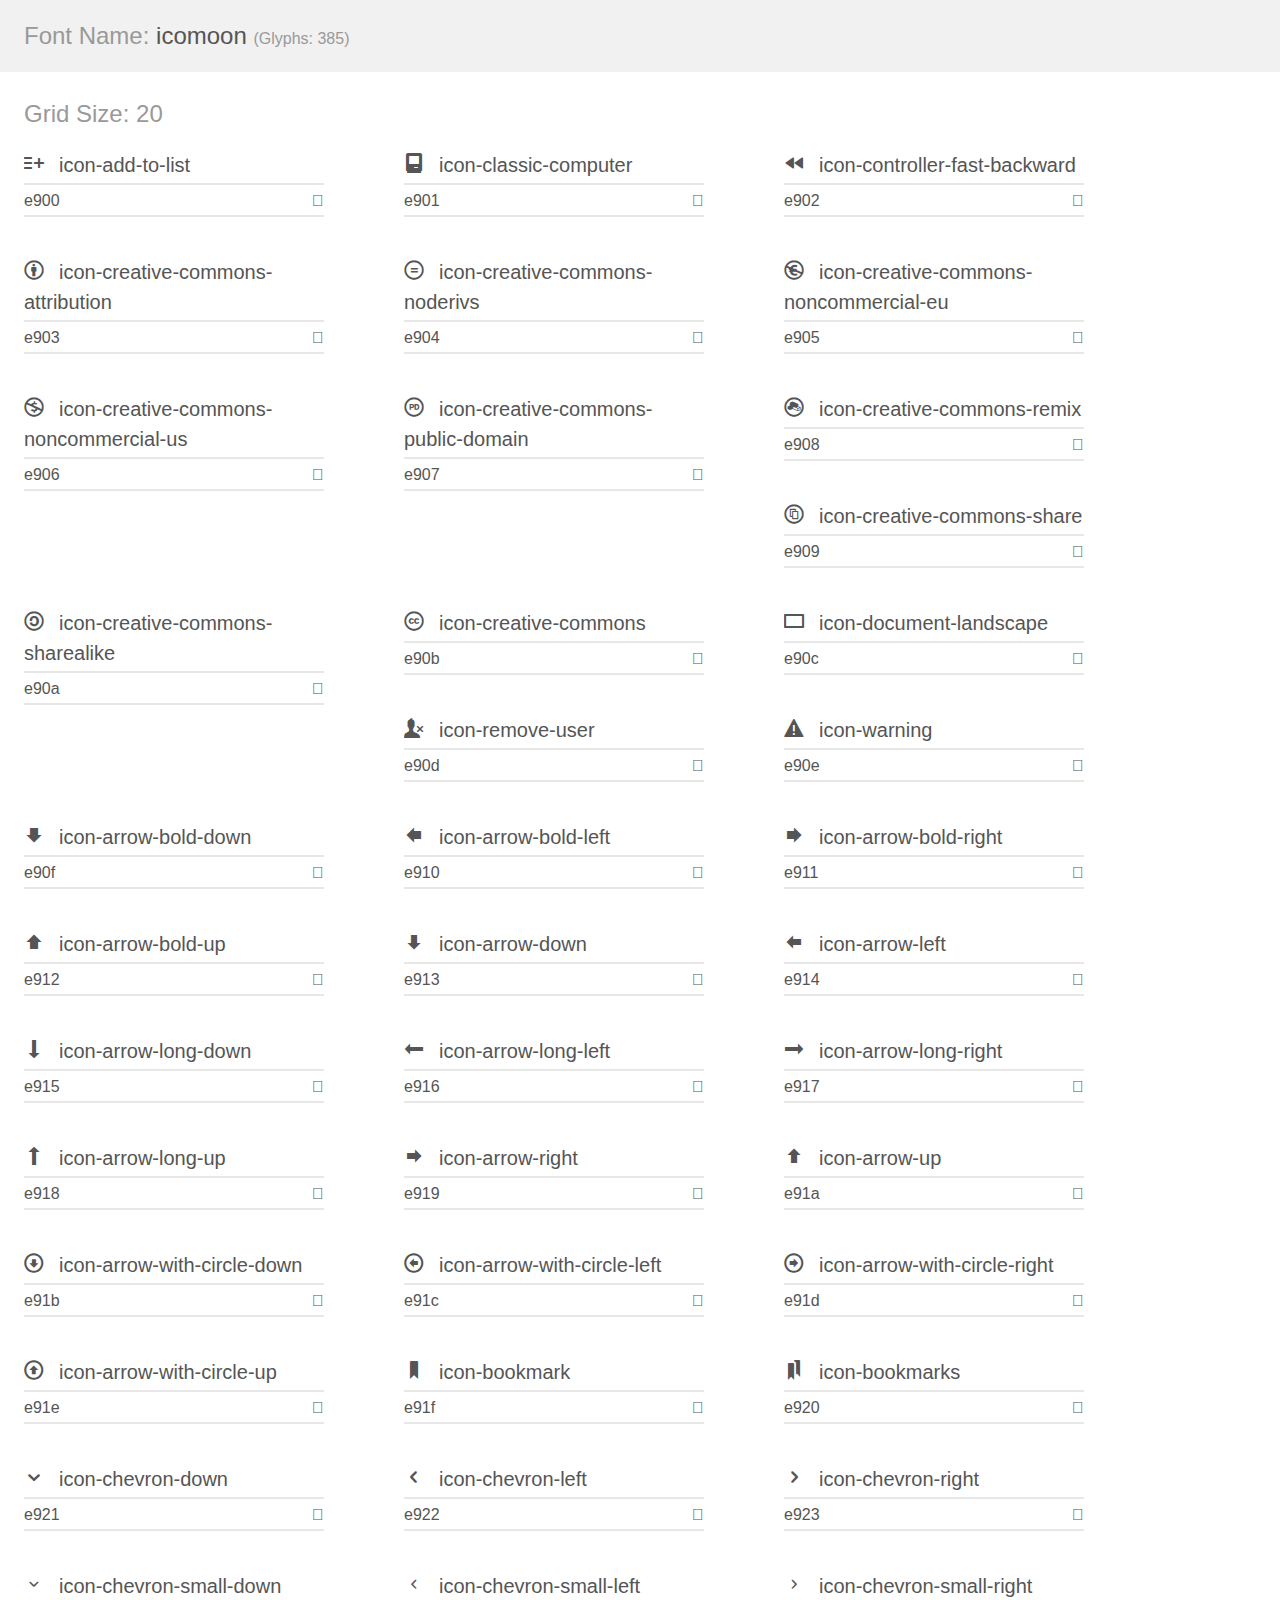
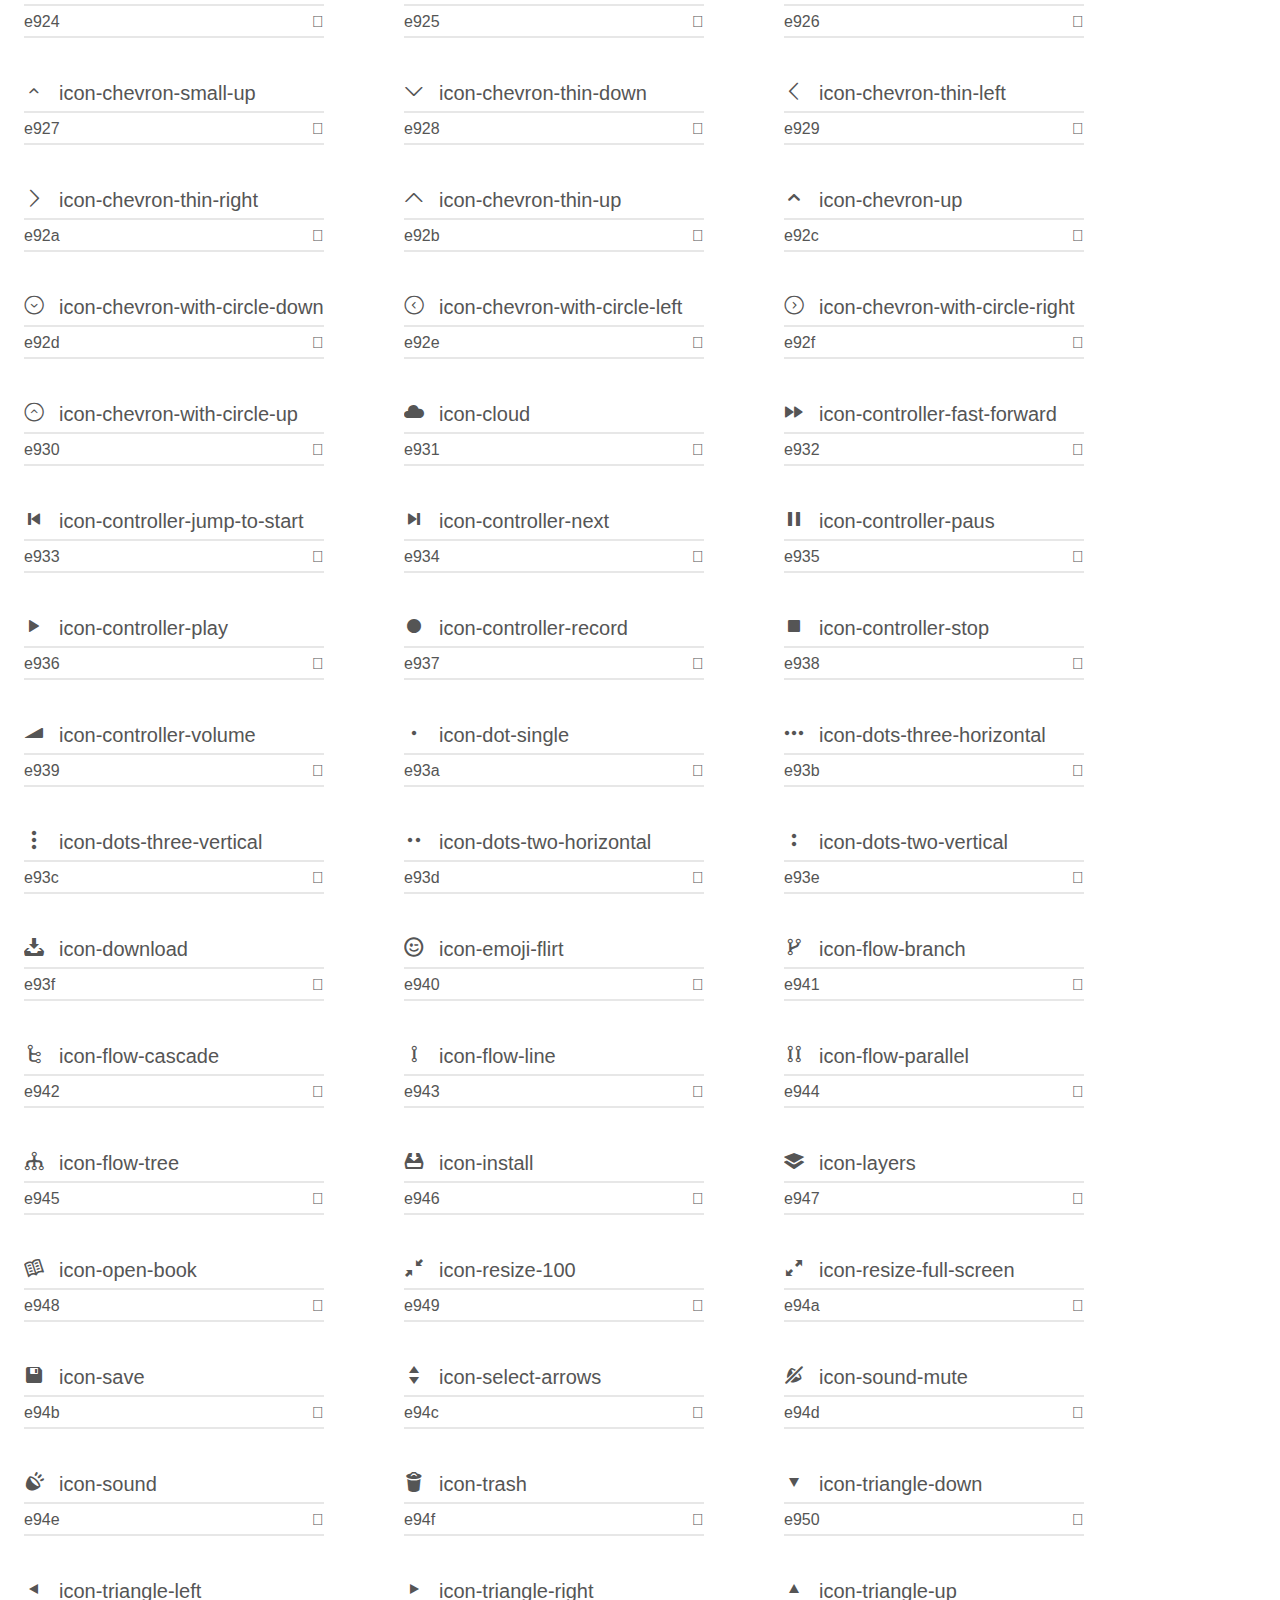
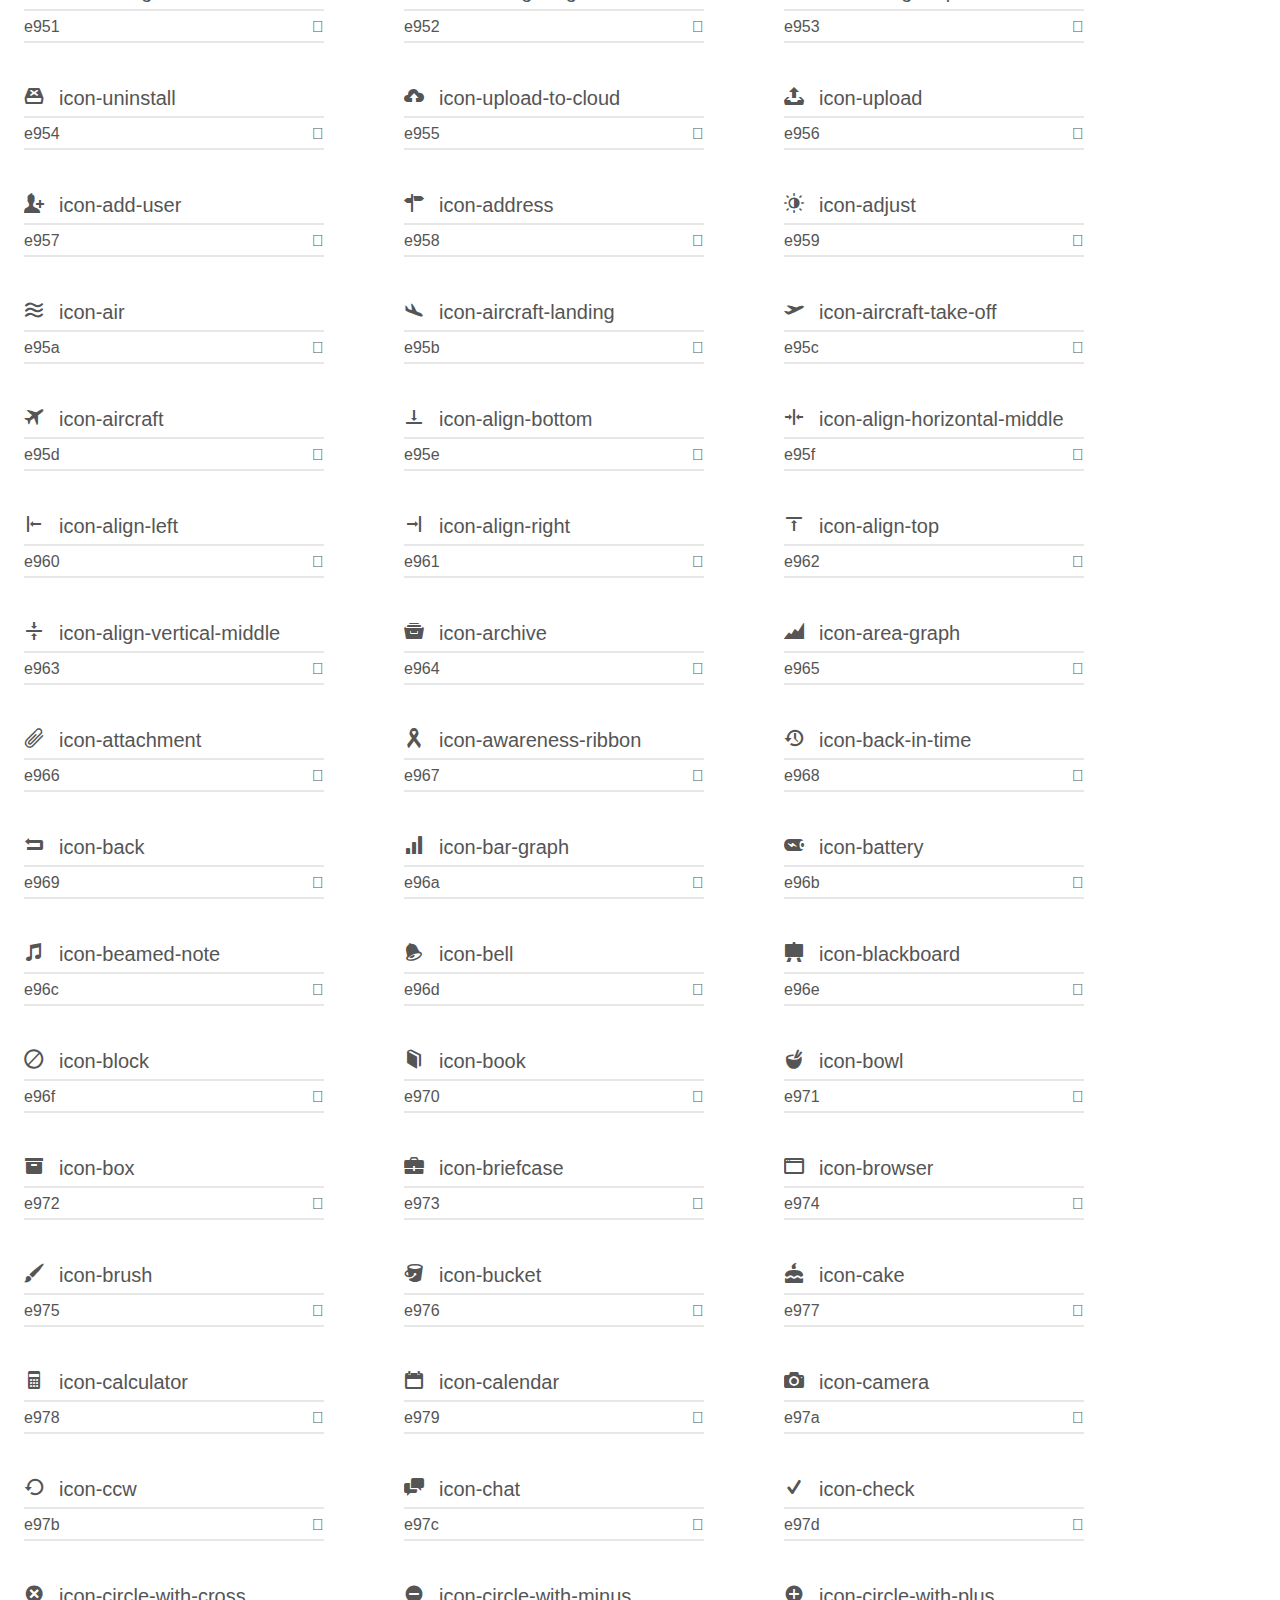
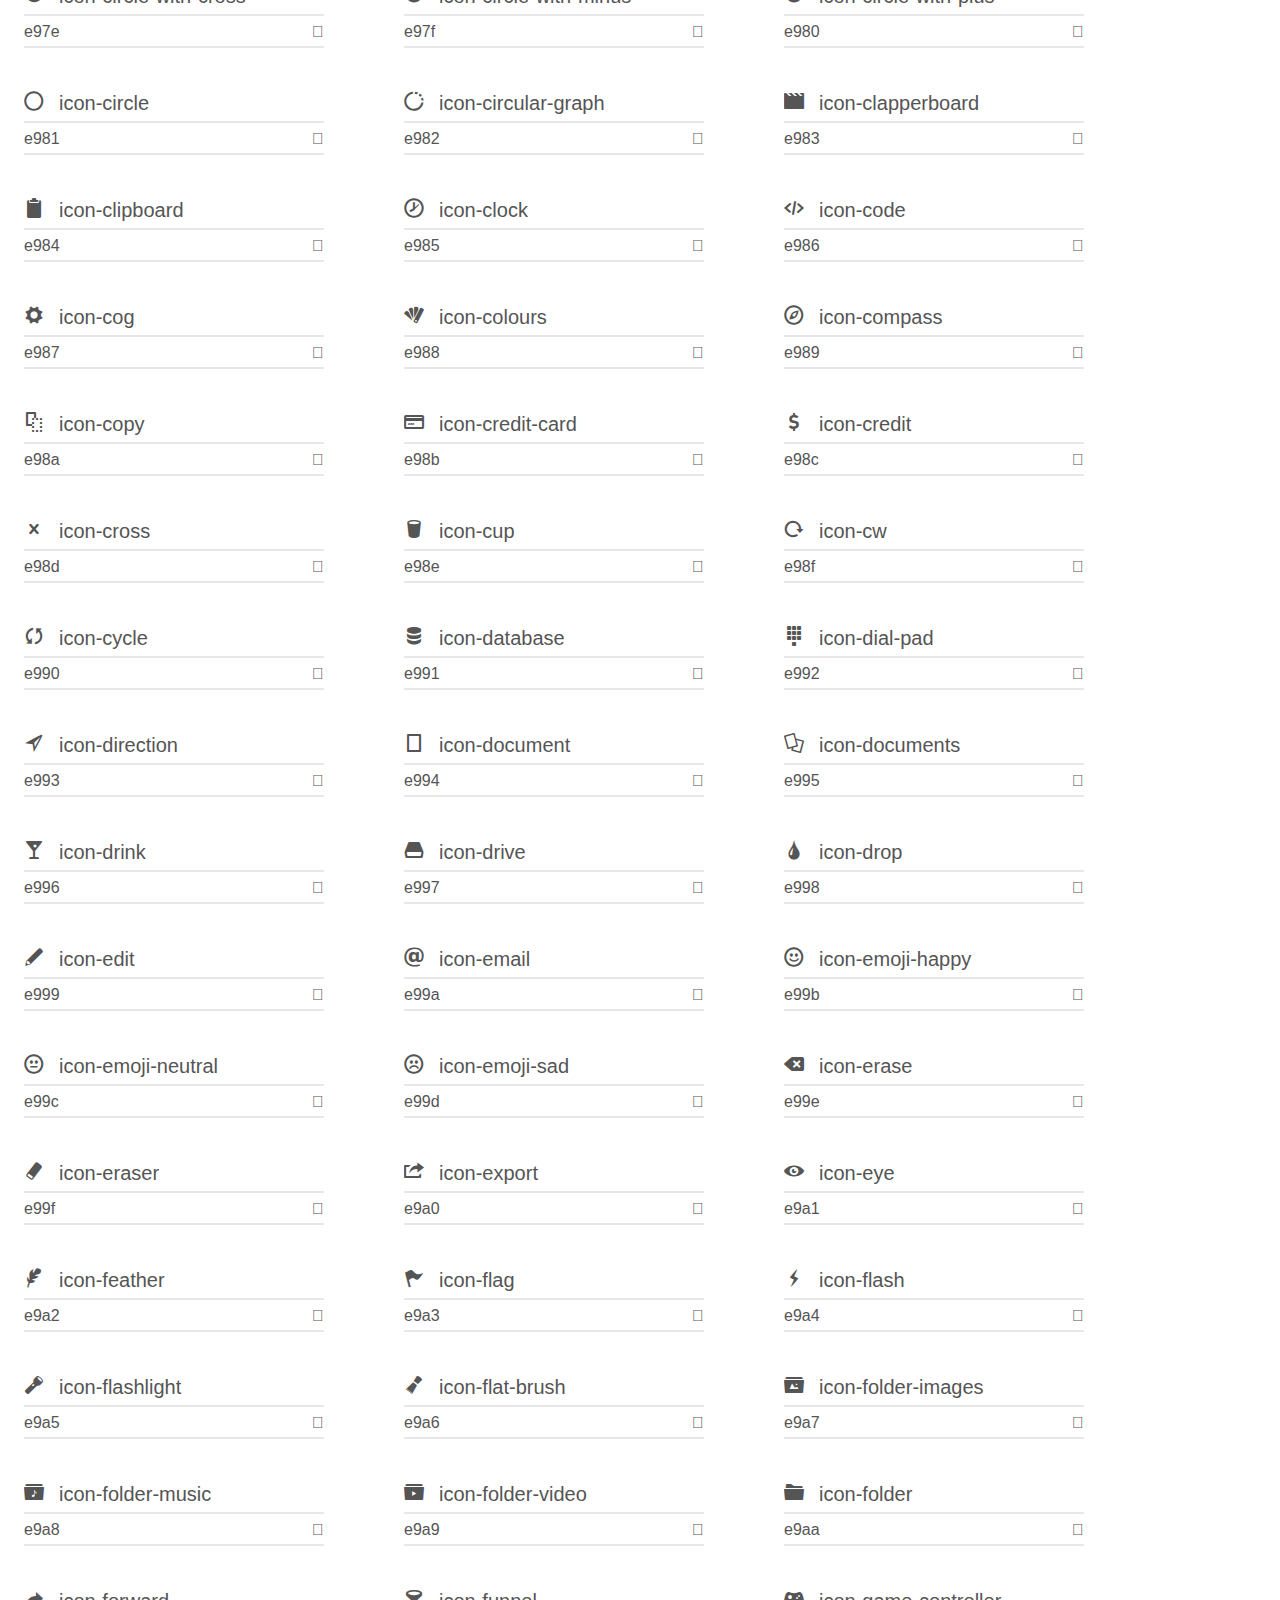
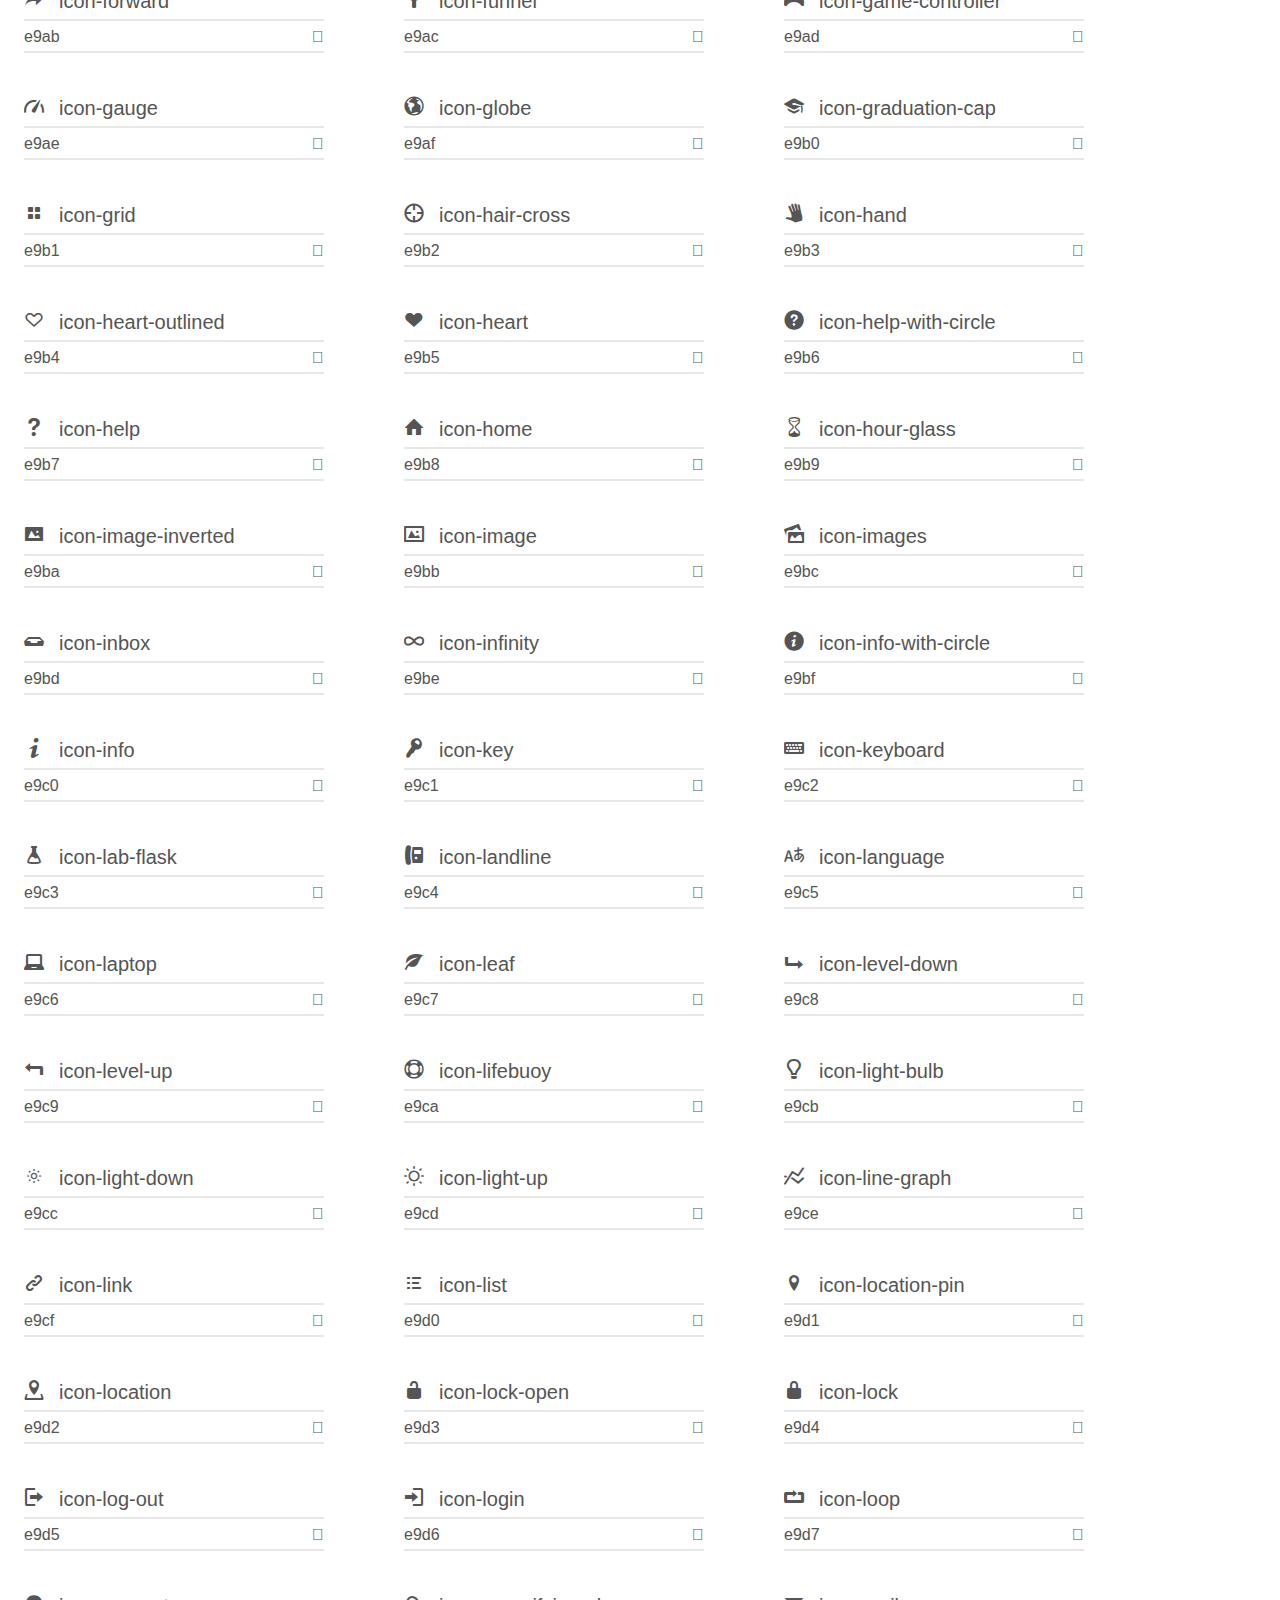
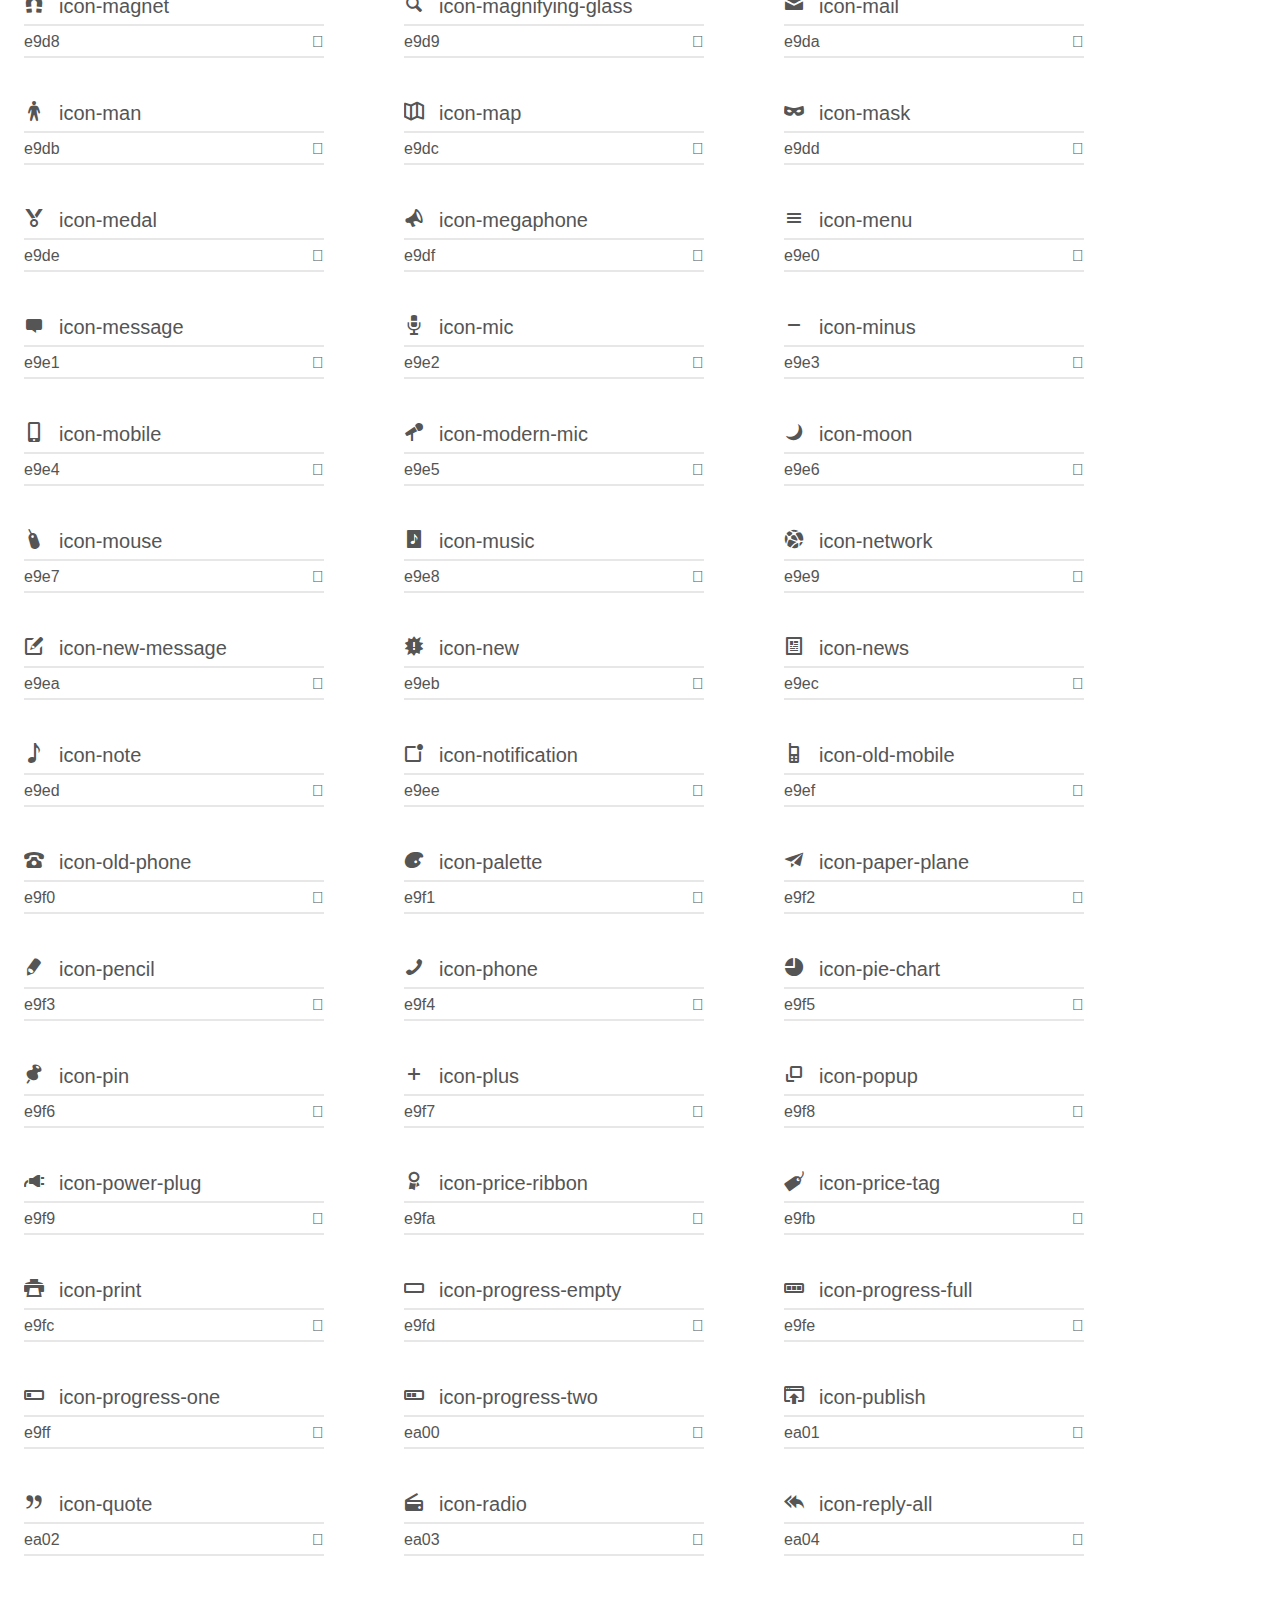
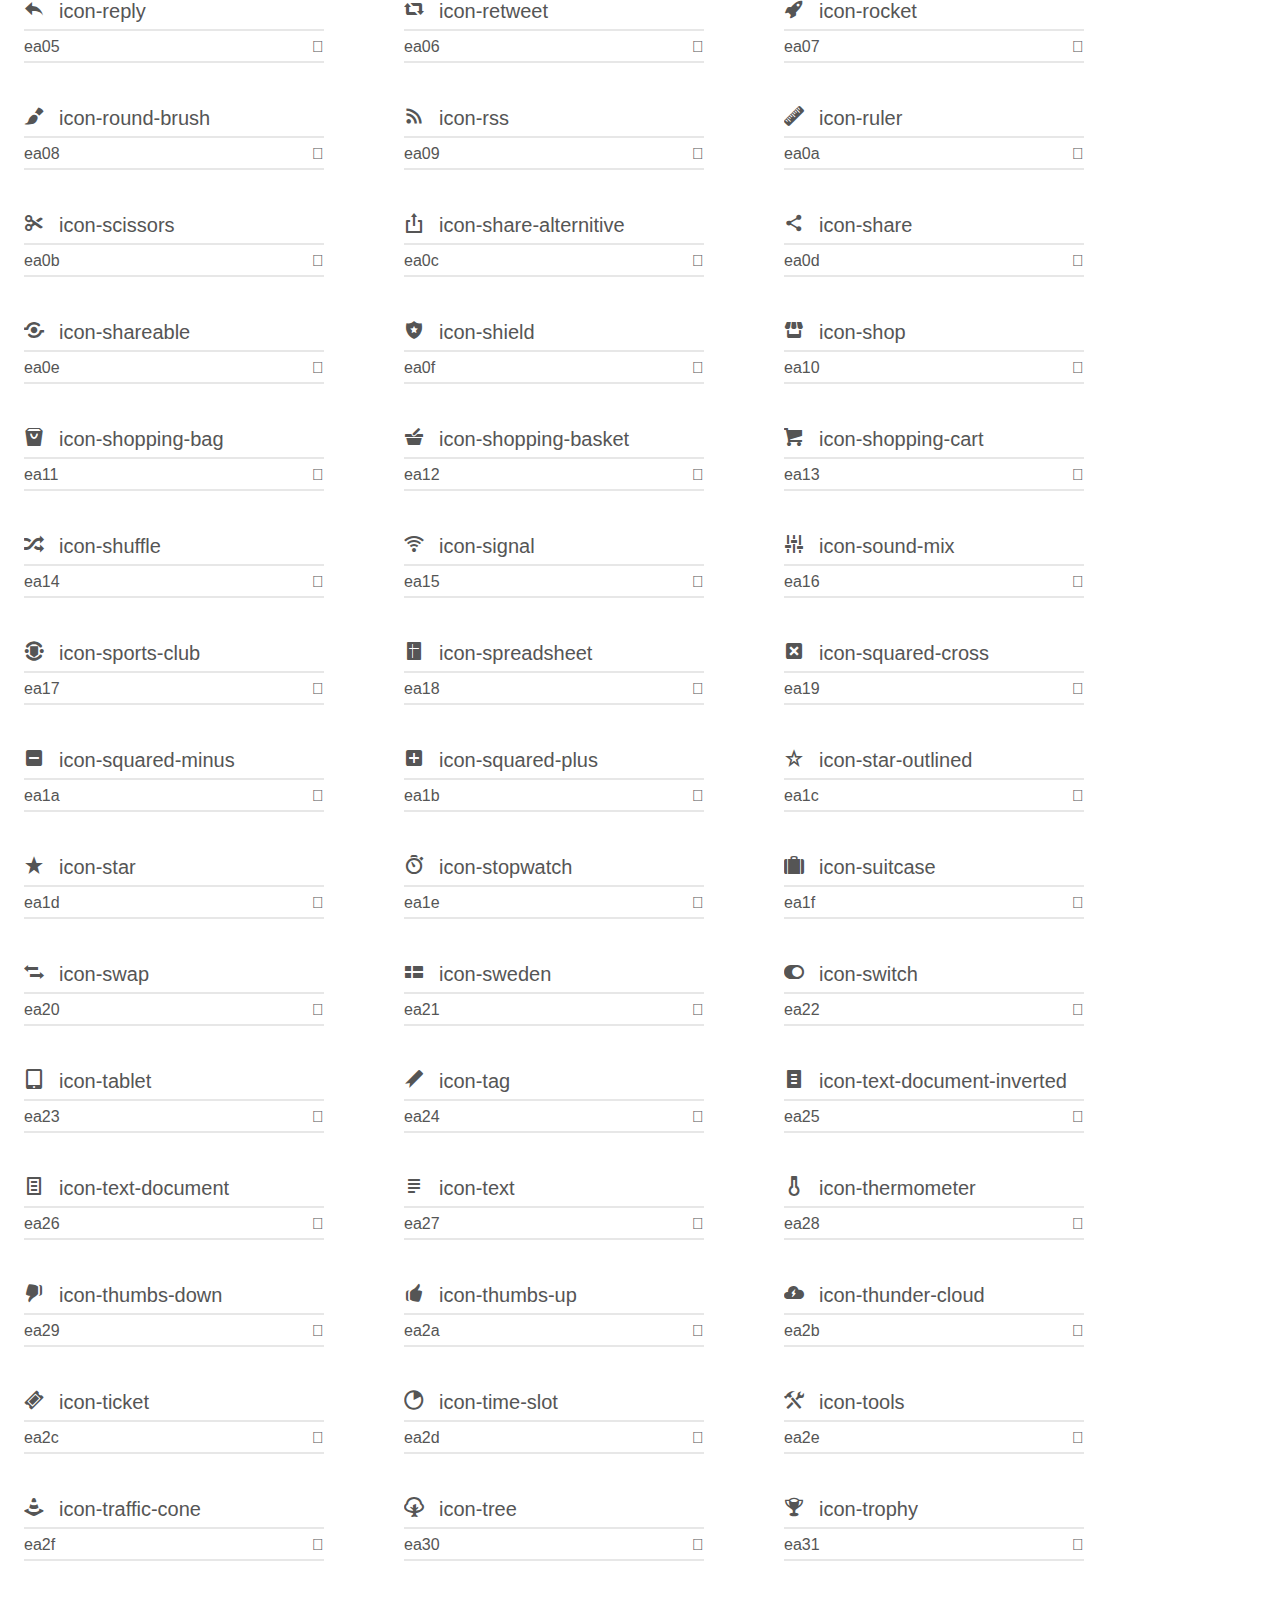
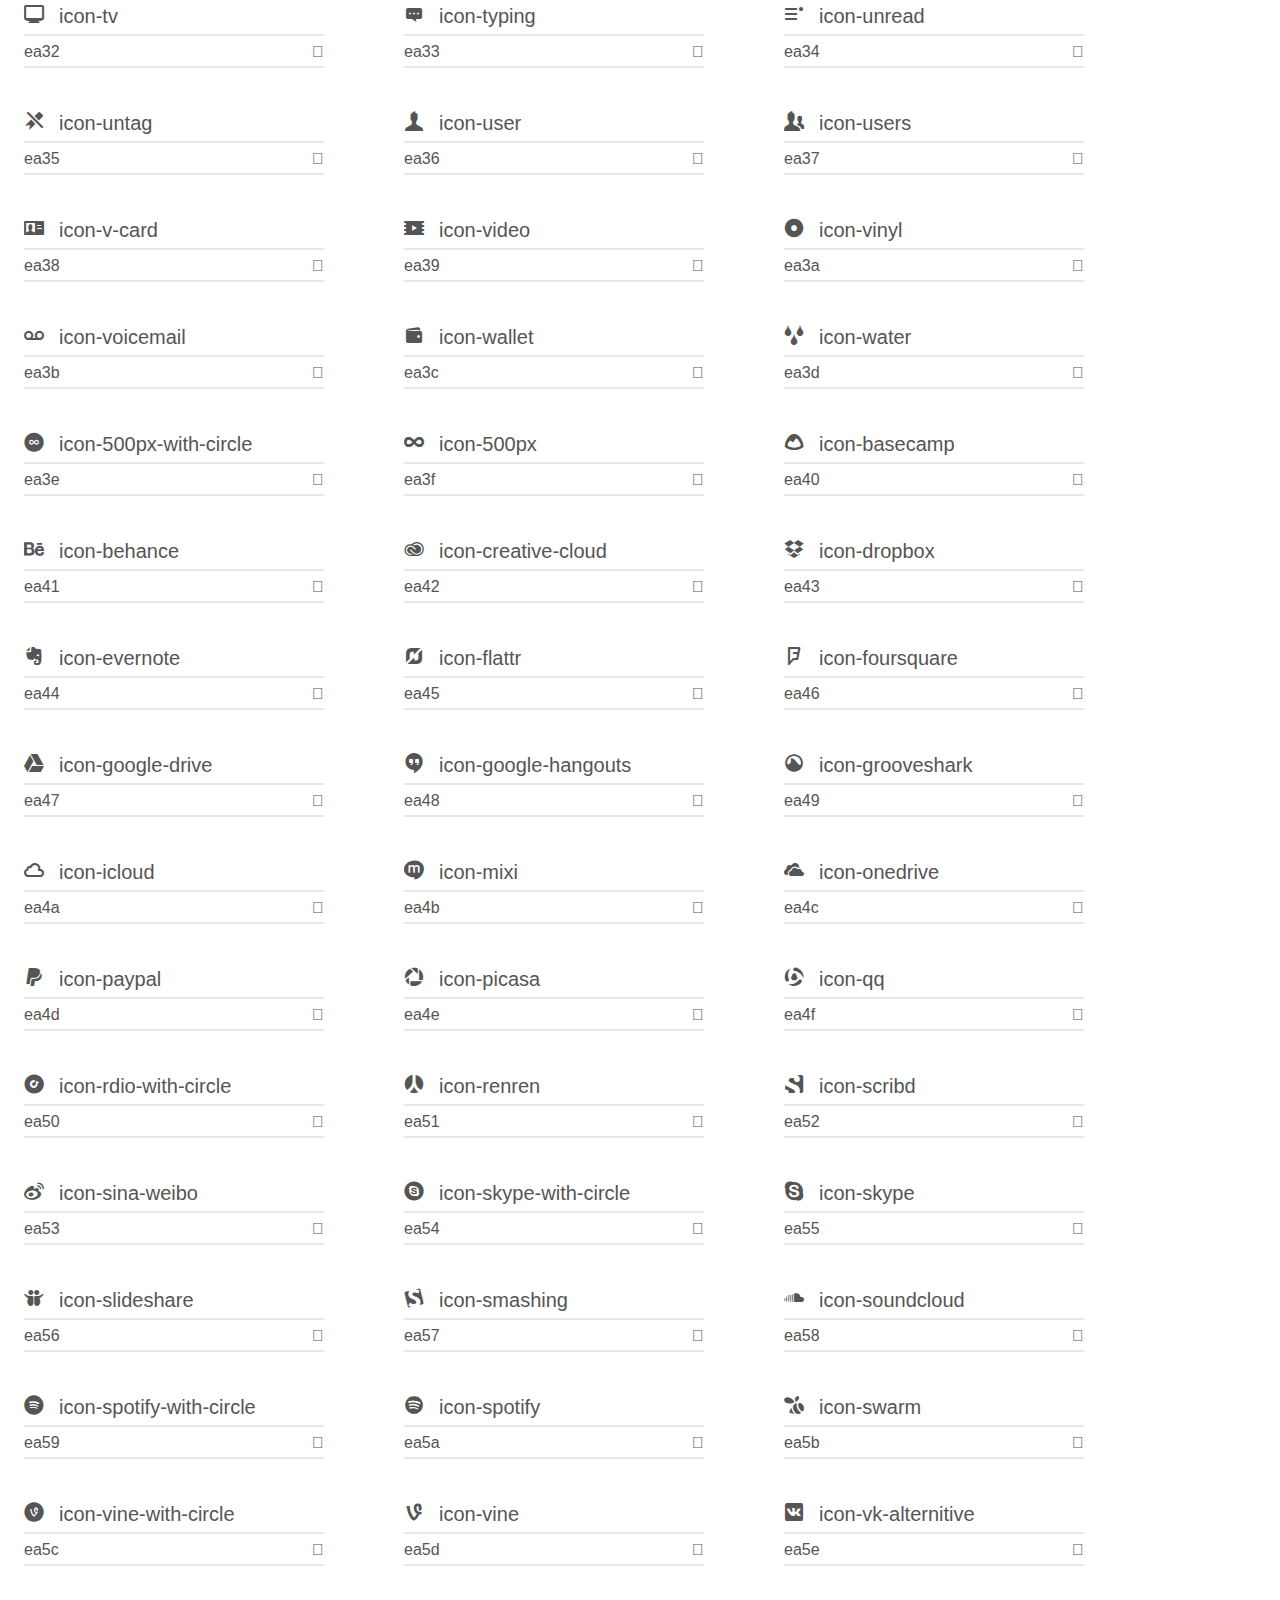
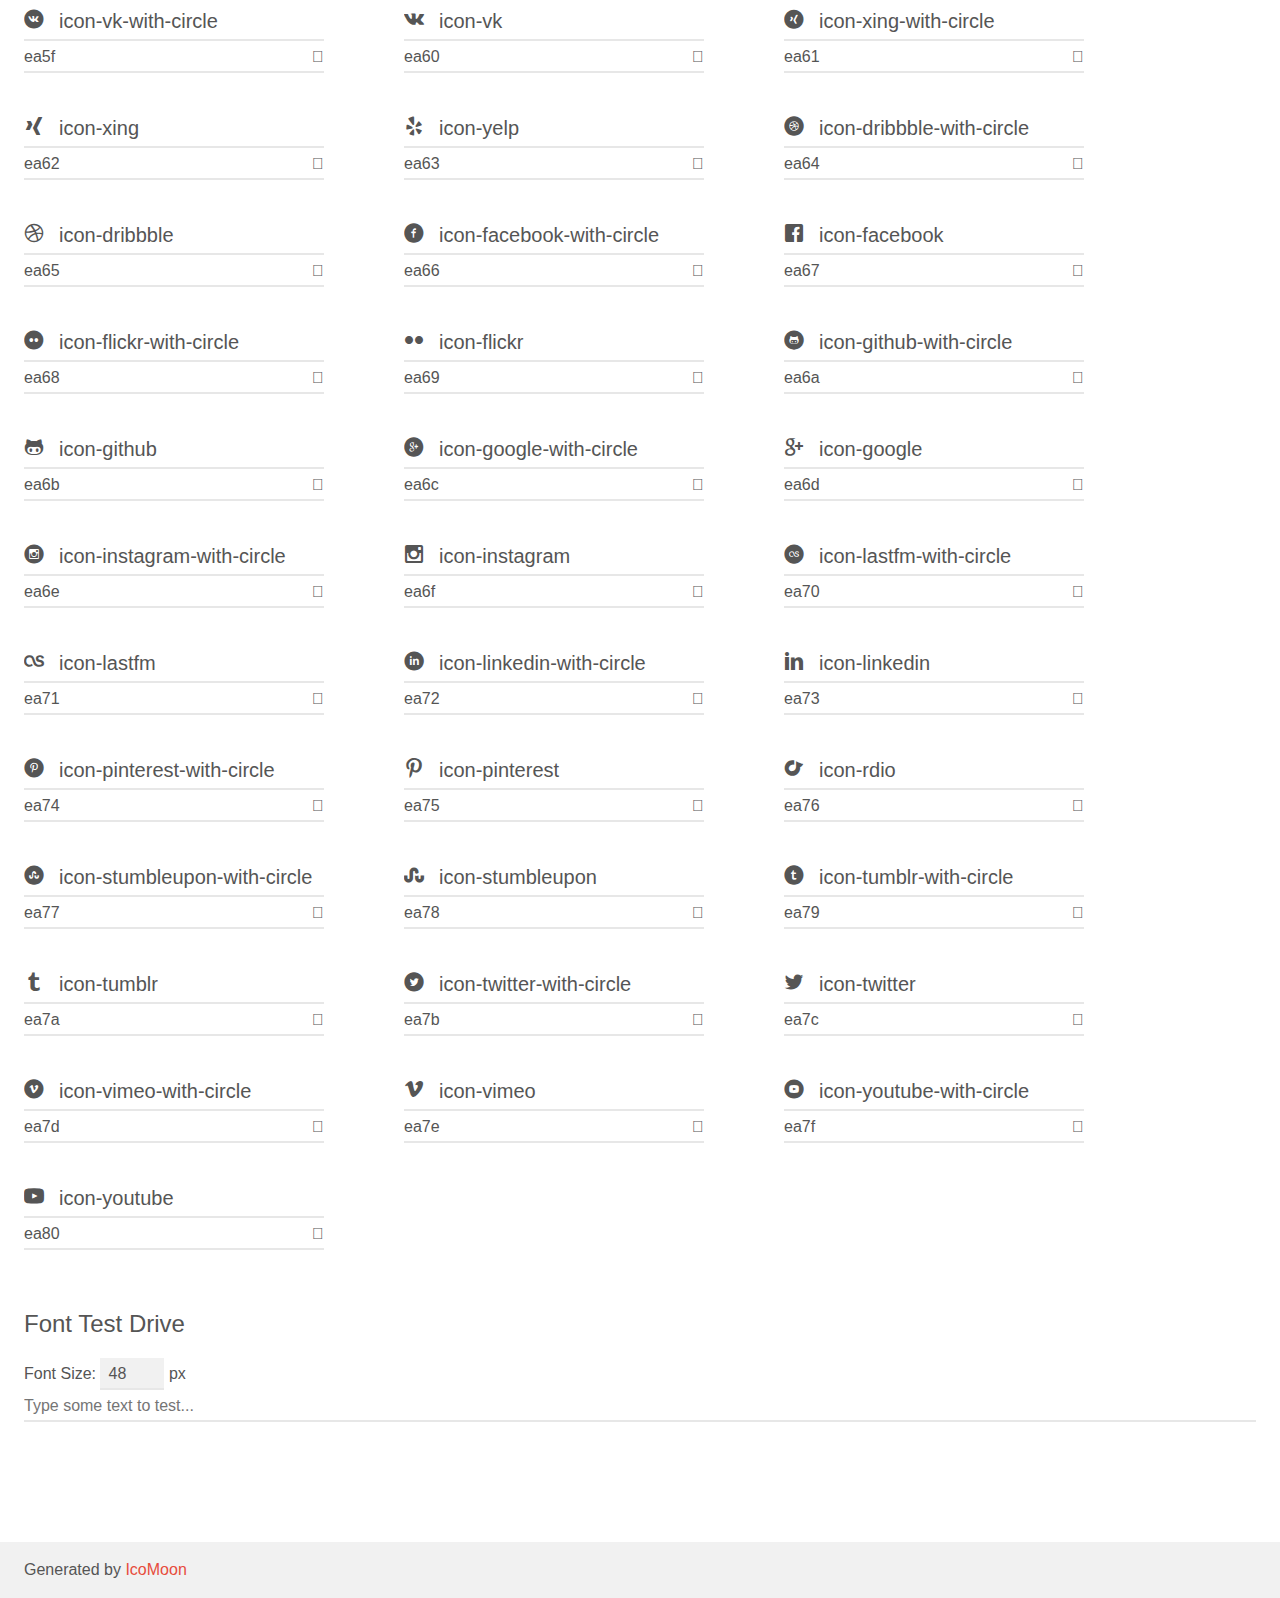
<file: icomoon/demo.html>
<!doctype html>
<html>
<head>
    <meta charset="utf-8">
    <title>IcoMoon Demo</title>
    <meta name="description" content="An Icon Font Generated By IcoMoon.io">
    <meta name="viewport" content="width=device-width, initial-scale=1">
    <link rel="stylesheet" href="demo-files/demo.css">
    <link rel="stylesheet" href="style.css"></head>
<body>
    <div class="bgc1 clearfix">
        <h1 class="mhmm mvm"><span class="fgc1">Font Name:</span> icomoon <small class="fgc1">(Glyphs:&nbsp;385)</small></h1>
    </div>
    <div class="clearfix mhl ptl">
        <h1 class="mvm mtn fgc1">Grid Size: 20</h1>
        <div class="glyph fs1">
            <div class="clearfix bshadow0 pbs">
                <span class="icon-add-to-list">
                
                </span>
                <span class="mls"> icon-add-to-list</span>
            </div>
            <fieldset class="fs0 size1of1 clearfix hidden-false">
                <input type="text" readonly value="e900" class="unit size1of2" />
                <input type="text" maxlength="1" readonly value="&#xe900;" class="unitRight size1of2 talign-right" />
            </fieldset>
            <div class="fs0 bshadow0 clearfix hidden-true">
                <span class="unit pvs fgc1">liga: </span>
                <input type="text" readonly value="" class="liga unitRight" />
            </div>
        </div>
        <div class="glyph fs1">
            <div class="clearfix bshadow0 pbs">
                <span class="icon-classic-computer">
                
                </span>
                <span class="mls"> icon-classic-computer</span>
            </div>
            <fieldset class="fs0 size1of1 clearfix hidden-false">
                <input type="text" readonly value="e901" class="unit size1of2" />
                <input type="text" maxlength="1" readonly value="&#xe901;" class="unitRight size1of2 talign-right" />
            </fieldset>
            <div class="fs0 bshadow0 clearfix hidden-true">
                <span class="unit pvs fgc1">liga: </span>
                <input type="text" readonly value="" class="liga unitRight" />
            </div>
        </div>
        <div class="glyph fs1">
            <div class="clearfix bshadow0 pbs">
                <span class="icon-controller-fast-backward">
                
                </span>
                <span class="mls"> icon-controller-fast-backward</span>
            </div>
            <fieldset class="fs0 size1of1 clearfix hidden-false">
                <input type="text" readonly value="e902" class="unit size1of2" />
                <input type="text" maxlength="1" readonly value="&#xe902;" class="unitRight size1of2 talign-right" />
            </fieldset>
            <div class="fs0 bshadow0 clearfix hidden-true">
                <span class="unit pvs fgc1">liga: </span>
                <input type="text" readonly value="" class="liga unitRight" />
            </div>
        </div>
        <div class="glyph fs1">
            <div class="clearfix bshadow0 pbs">
                <span class="icon-creative-commons-attribution">
                
                </span>
                <span class="mls"> icon-creative-commons-attribution</span>
            </div>
            <fieldset class="fs0 size1of1 clearfix hidden-false">
                <input type="text" readonly value="e903" class="unit size1of2" />
                <input type="text" maxlength="1" readonly value="&#xe903;" class="unitRight size1of2 talign-right" />
            </fieldset>
            <div class="fs0 bshadow0 clearfix hidden-true">
                <span class="unit pvs fgc1">liga: </span>
                <input type="text" readonly value="" class="liga unitRight" />
            </div>
        </div>
        <div class="glyph fs1">
            <div class="clearfix bshadow0 pbs">
                <span class="icon-creative-commons-noderivs">
                
                </span>
                <span class="mls"> icon-creative-commons-noderivs</span>
            </div>
            <fieldset class="fs0 size1of1 clearfix hidden-false">
                <input type="text" readonly value="e904" class="unit size1of2" />
                <input type="text" maxlength="1" readonly value="&#xe904;" class="unitRight size1of2 talign-right" />
            </fieldset>
            <div class="fs0 bshadow0 clearfix hidden-true">
                <span class="unit pvs fgc1">liga: </span>
                <input type="text" readonly value="" class="liga unitRight" />
            </div>
        </div>
        <div class="glyph fs1">
            <div class="clearfix bshadow0 pbs">
                <span class="icon-creative-commons-noncommercial-eu">
                
                </span>
                <span class="mls"> icon-creative-commons-noncommercial-eu</span>
            </div>
            <fieldset class="fs0 size1of1 clearfix hidden-false">
                <input type="text" readonly value="e905" class="unit size1of2" />
                <input type="text" maxlength="1" readonly value="&#xe905;" class="unitRight size1of2 talign-right" />
            </fieldset>
            <div class="fs0 bshadow0 clearfix hidden-true">
                <span class="unit pvs fgc1">liga: </span>
                <input type="text" readonly value="" class="liga unitRight" />
            </div>
        </div>
        <div class="glyph fs1">
            <div class="clearfix bshadow0 pbs">
                <span class="icon-creative-commons-noncommercial-us">
                
                </span>
                <span class="mls"> icon-creative-commons-noncommercial-us</span>
            </div>
            <fieldset class="fs0 size1of1 clearfix hidden-false">
                <input type="text" readonly value="e906" class="unit size1of2" />
                <input type="text" maxlength="1" readonly value="&#xe906;" class="unitRight size1of2 talign-right" />
            </fieldset>
            <div class="fs0 bshadow0 clearfix hidden-true">
                <span class="unit pvs fgc1">liga: </span>
                <input type="text" readonly value="" class="liga unitRight" />
            </div>
        </div>
        <div class="glyph fs1">
            <div class="clearfix bshadow0 pbs">
                <span class="icon-creative-commons-public-domain">
                
                </span>
                <span class="mls"> icon-creative-commons-public-domain</span>
            </div>
            <fieldset class="fs0 size1of1 clearfix hidden-false">
                <input type="text" readonly value="e907" class="unit size1of2" />
                <input type="text" maxlength="1" readonly value="&#xe907;" class="unitRight size1of2 talign-right" />
            </fieldset>
            <div class="fs0 bshadow0 clearfix hidden-true">
                <span class="unit pvs fgc1">liga: </span>
                <input type="text" readonly value="" class="liga unitRight" />
            </div>
        </div>
        <div class="glyph fs1">
            <div class="clearfix bshadow0 pbs">
                <span class="icon-creative-commons-remix">
                
                </span>
                <span class="mls"> icon-creative-commons-remix</span>
            </div>
            <fieldset class="fs0 size1of1 clearfix hidden-false">
                <input type="text" readonly value="e908" class="unit size1of2" />
                <input type="text" maxlength="1" readonly value="&#xe908;" class="unitRight size1of2 talign-right" />
            </fieldset>
            <div class="fs0 bshadow0 clearfix hidden-true">
                <span class="unit pvs fgc1">liga: </span>
                <input type="text" readonly value="" class="liga unitRight" />
            </div>
        </div>
        <div class="glyph fs1">
            <div class="clearfix bshadow0 pbs">
                <span class="icon-creative-commons-share">
                
                </span>
                <span class="mls"> icon-creative-commons-share</span>
            </div>
            <fieldset class="fs0 size1of1 clearfix hidden-false">
                <input type="text" readonly value="e909" class="unit size1of2" />
                <input type="text" maxlength="1" readonly value="&#xe909;" class="unitRight size1of2 talign-right" />
            </fieldset>
            <div class="fs0 bshadow0 clearfix hidden-true">
                <span class="unit pvs fgc1">liga: </span>
                <input type="text" readonly value="" class="liga unitRight" />
            </div>
        </div>
        <div class="glyph fs1">
            <div class="clearfix bshadow0 pbs">
                <span class="icon-creative-commons-sharealike">
                
                </span>
                <span class="mls"> icon-creative-commons-sharealike</span>
            </div>
            <fieldset class="fs0 size1of1 clearfix hidden-false">
                <input type="text" readonly value="e90a" class="unit size1of2" />
                <input type="text" maxlength="1" readonly value="&#xe90a;" class="unitRight size1of2 talign-right" />
            </fieldset>
            <div class="fs0 bshadow0 clearfix hidden-true">
                <span class="unit pvs fgc1">liga: </span>
                <input type="text" readonly value="" class="liga unitRight" />
            </div>
        </div>
        <div class="glyph fs1">
            <div class="clearfix bshadow0 pbs">
                <span class="icon-creative-commons">
                
                </span>
                <span class="mls"> icon-creative-commons</span>
            </div>
            <fieldset class="fs0 size1of1 clearfix hidden-false">
                <input type="text" readonly value="e90b" class="unit size1of2" />
                <input type="text" maxlength="1" readonly value="&#xe90b;" class="unitRight size1of2 talign-right" />
            </fieldset>
            <div class="fs0 bshadow0 clearfix hidden-true">
                <span class="unit pvs fgc1">liga: </span>
                <input type="text" readonly value="" class="liga unitRight" />
            </div>
        </div>
        <div class="glyph fs1">
            <div class="clearfix bshadow0 pbs">
                <span class="icon-document-landscape">
                
                </span>
                <span class="mls"> icon-document-landscape</span>
            </div>
            <fieldset class="fs0 size1of1 clearfix hidden-false">
                <input type="text" readonly value="e90c" class="unit size1of2" />
                <input type="text" maxlength="1" readonly value="&#xe90c;" class="unitRight size1of2 talign-right" />
            </fieldset>
            <div class="fs0 bshadow0 clearfix hidden-true">
                <span class="unit pvs fgc1">liga: </span>
                <input type="text" readonly value="" class="liga unitRight" />
            </div>
        </div>
        <div class="glyph fs1">
            <div class="clearfix bshadow0 pbs">
                <span class="icon-remove-user">
                
                </span>
                <span class="mls"> icon-remove-user</span>
            </div>
            <fieldset class="fs0 size1of1 clearfix hidden-false">
                <input type="text" readonly value="e90d" class="unit size1of2" />
                <input type="text" maxlength="1" readonly value="&#xe90d;" class="unitRight size1of2 talign-right" />
            </fieldset>
            <div class="fs0 bshadow0 clearfix hidden-true">
                <span class="unit pvs fgc1">liga: </span>
                <input type="text" readonly value="" class="liga unitRight" />
            </div>
        </div>
        <div class="glyph fs1">
            <div class="clearfix bshadow0 pbs">
                <span class="icon-warning">
                
                </span>
                <span class="mls"> icon-warning</span>
            </div>
            <fieldset class="fs0 size1of1 clearfix hidden-false">
                <input type="text" readonly value="e90e" class="unit size1of2" />
                <input type="text" maxlength="1" readonly value="&#xe90e;" class="unitRight size1of2 talign-right" />
            </fieldset>
            <div class="fs0 bshadow0 clearfix hidden-true">
                <span class="unit pvs fgc1">liga: </span>
                <input type="text" readonly value="" class="liga unitRight" />
            </div>
        </div>
        <div class="glyph fs1">
            <div class="clearfix bshadow0 pbs">
                <span class="icon-arrow-bold-down">
                
                </span>
                <span class="mls"> icon-arrow-bold-down</span>
            </div>
            <fieldset class="fs0 size1of1 clearfix hidden-false">
                <input type="text" readonly value="e90f" class="unit size1of2" />
                <input type="text" maxlength="1" readonly value="&#xe90f;" class="unitRight size1of2 talign-right" />
            </fieldset>
            <div class="fs0 bshadow0 clearfix hidden-true">
                <span class="unit pvs fgc1">liga: </span>
                <input type="text" readonly value="" class="liga unitRight" />
            </div>
        </div>
        <div class="glyph fs1">
            <div class="clearfix bshadow0 pbs">
                <span class="icon-arrow-bold-left">
                
                </span>
                <span class="mls"> icon-arrow-bold-left</span>
            </div>
            <fieldset class="fs0 size1of1 clearfix hidden-false">
                <input type="text" readonly value="e910" class="unit size1of2" />
                <input type="text" maxlength="1" readonly value="&#xe910;" class="unitRight size1of2 talign-right" />
            </fieldset>
            <div class="fs0 bshadow0 clearfix hidden-true">
                <span class="unit pvs fgc1">liga: </span>
                <input type="text" readonly value="" class="liga unitRight" />
            </div>
        </div>
        <div class="glyph fs1">
            <div class="clearfix bshadow0 pbs">
                <span class="icon-arrow-bold-right">
                
                </span>
                <span class="mls"> icon-arrow-bold-right</span>
            </div>
            <fieldset class="fs0 size1of1 clearfix hidden-false">
                <input type="text" readonly value="e911" class="unit size1of2" />
                <input type="text" maxlength="1" readonly value="&#xe911;" class="unitRight size1of2 talign-right" />
            </fieldset>
            <div class="fs0 bshadow0 clearfix hidden-true">
                <span class="unit pvs fgc1">liga: </span>
                <input type="text" readonly value="" class="liga unitRight" />
            </div>
        </div>
        <div class="glyph fs1">
            <div class="clearfix bshadow0 pbs">
                <span class="icon-arrow-bold-up">
                
                </span>
                <span class="mls"> icon-arrow-bold-up</span>
            </div>
            <fieldset class="fs0 size1of1 clearfix hidden-false">
                <input type="text" readonly value="e912" class="unit size1of2" />
                <input type="text" maxlength="1" readonly value="&#xe912;" class="unitRight size1of2 talign-right" />
            </fieldset>
            <div class="fs0 bshadow0 clearfix hidden-true">
                <span class="unit pvs fgc1">liga: </span>
                <input type="text" readonly value="" class="liga unitRight" />
            </div>
        </div>
        <div class="glyph fs1">
            <div class="clearfix bshadow0 pbs">
                <span class="icon-arrow-down">
                
                </span>
                <span class="mls"> icon-arrow-down</span>
            </div>
            <fieldset class="fs0 size1of1 clearfix hidden-false">
                <input type="text" readonly value="e913" class="unit size1of2" />
                <input type="text" maxlength="1" readonly value="&#xe913;" class="unitRight size1of2 talign-right" />
            </fieldset>
            <div class="fs0 bshadow0 clearfix hidden-true">
                <span class="unit pvs fgc1">liga: </span>
                <input type="text" readonly value="" class="liga unitRight" />
            </div>
        </div>
        <div class="glyph fs1">
            <div class="clearfix bshadow0 pbs">
                <span class="icon-arrow-left">
                
                </span>
                <span class="mls"> icon-arrow-left</span>
            </div>
            <fieldset class="fs0 size1of1 clearfix hidden-false">
                <input type="text" readonly value="e914" class="unit size1of2" />
                <input type="text" maxlength="1" readonly value="&#xe914;" class="unitRight size1of2 talign-right" />
            </fieldset>
            <div class="fs0 bshadow0 clearfix hidden-true">
                <span class="unit pvs fgc1">liga: </span>
                <input type="text" readonly value="" class="liga unitRight" />
            </div>
        </div>
        <div class="glyph fs1">
            <div class="clearfix bshadow0 pbs">
                <span class="icon-arrow-long-down">
                
                </span>
                <span class="mls"> icon-arrow-long-down</span>
            </div>
            <fieldset class="fs0 size1of1 clearfix hidden-false">
                <input type="text" readonly value="e915" class="unit size1of2" />
                <input type="text" maxlength="1" readonly value="&#xe915;" class="unitRight size1of2 talign-right" />
            </fieldset>
            <div class="fs0 bshadow0 clearfix hidden-true">
                <span class="unit pvs fgc1">liga: </span>
                <input type="text" readonly value="" class="liga unitRight" />
            </div>
        </div>
        <div class="glyph fs1">
            <div class="clearfix bshadow0 pbs">
                <span class="icon-arrow-long-left">
                
                </span>
                <span class="mls"> icon-arrow-long-left</span>
            </div>
            <fieldset class="fs0 size1of1 clearfix hidden-false">
                <input type="text" readonly value="e916" class="unit size1of2" />
                <input type="text" maxlength="1" readonly value="&#xe916;" class="unitRight size1of2 talign-right" />
            </fieldset>
            <div class="fs0 bshadow0 clearfix hidden-true">
                <span class="unit pvs fgc1">liga: </span>
                <input type="text" readonly value="" class="liga unitRight" />
            </div>
        </div>
        <div class="glyph fs1">
            <div class="clearfix bshadow0 pbs">
                <span class="icon-arrow-long-right">
                
                </span>
                <span class="mls"> icon-arrow-long-right</span>
            </div>
            <fieldset class="fs0 size1of1 clearfix hidden-false">
                <input type="text" readonly value="e917" class="unit size1of2" />
                <input type="text" maxlength="1" readonly value="&#xe917;" class="unitRight size1of2 talign-right" />
            </fieldset>
            <div class="fs0 bshadow0 clearfix hidden-true">
                <span class="unit pvs fgc1">liga: </span>
                <input type="text" readonly value="" class="liga unitRight" />
            </div>
        </div>
        <div class="glyph fs1">
            <div class="clearfix bshadow0 pbs">
                <span class="icon-arrow-long-up">
                
                </span>
                <span class="mls"> icon-arrow-long-up</span>
            </div>
            <fieldset class="fs0 size1of1 clearfix hidden-false">
                <input type="text" readonly value="e918" class="unit size1of2" />
                <input type="text" maxlength="1" readonly value="&#xe918;" class="unitRight size1of2 talign-right" />
            </fieldset>
            <div class="fs0 bshadow0 clearfix hidden-true">
                <span class="unit pvs fgc1">liga: </span>
                <input type="text" readonly value="" class="liga unitRight" />
            </div>
        </div>
        <div class="glyph fs1">
            <div class="clearfix bshadow0 pbs">
                <span class="icon-arrow-right">
                
                </span>
                <span class="mls"> icon-arrow-right</span>
            </div>
            <fieldset class="fs0 size1of1 clearfix hidden-false">
                <input type="text" readonly value="e919" class="unit size1of2" />
                <input type="text" maxlength="1" readonly value="&#xe919;" class="unitRight size1of2 talign-right" />
            </fieldset>
            <div class="fs0 bshadow0 clearfix hidden-true">
                <span class="unit pvs fgc1">liga: </span>
                <input type="text" readonly value="" class="liga unitRight" />
            </div>
        </div>
        <div class="glyph fs1">
            <div class="clearfix bshadow0 pbs">
                <span class="icon-arrow-up">
                
                </span>
                <span class="mls"> icon-arrow-up</span>
            </div>
            <fieldset class="fs0 size1of1 clearfix hidden-false">
                <input type="text" readonly value="e91a" class="unit size1of2" />
                <input type="text" maxlength="1" readonly value="&#xe91a;" class="unitRight size1of2 talign-right" />
            </fieldset>
            <div class="fs0 bshadow0 clearfix hidden-true">
                <span class="unit pvs fgc1">liga: </span>
                <input type="text" readonly value="" class="liga unitRight" />
            </div>
        </div>
        <div class="glyph fs1">
            <div class="clearfix bshadow0 pbs">
                <span class="icon-arrow-with-circle-down">
                
                </span>
                <span class="mls"> icon-arrow-with-circle-down</span>
            </div>
            <fieldset class="fs0 size1of1 clearfix hidden-false">
                <input type="text" readonly value="e91b" class="unit size1of2" />
                <input type="text" maxlength="1" readonly value="&#xe91b;" class="unitRight size1of2 talign-right" />
            </fieldset>
            <div class="fs0 bshadow0 clearfix hidden-true">
                <span class="unit pvs fgc1">liga: </span>
                <input type="text" readonly value="" class="liga unitRight" />
            </div>
        </div>
        <div class="glyph fs1">
            <div class="clearfix bshadow0 pbs">
                <span class="icon-arrow-with-circle-left">
                
                </span>
                <span class="mls"> icon-arrow-with-circle-left</span>
            </div>
            <fieldset class="fs0 size1of1 clearfix hidden-false">
                <input type="text" readonly value="e91c" class="unit size1of2" />
                <input type="text" maxlength="1" readonly value="&#xe91c;" class="unitRight size1of2 talign-right" />
            </fieldset>
            <div class="fs0 bshadow0 clearfix hidden-true">
                <span class="unit pvs fgc1">liga: </span>
                <input type="text" readonly value="" class="liga unitRight" />
            </div>
        </div>
        <div class="glyph fs1">
            <div class="clearfix bshadow0 pbs">
                <span class="icon-arrow-with-circle-right">
                
                </span>
                <span class="mls"> icon-arrow-with-circle-right</span>
            </div>
            <fieldset class="fs0 size1of1 clearfix hidden-false">
                <input type="text" readonly value="e91d" class="unit size1of2" />
                <input type="text" maxlength="1" readonly value="&#xe91d;" class="unitRight size1of2 talign-right" />
            </fieldset>
            <div class="fs0 bshadow0 clearfix hidden-true">
                <span class="unit pvs fgc1">liga: </span>
                <input type="text" readonly value="" class="liga unitRight" />
            </div>
        </div>
        <div class="glyph fs1">
            <div class="clearfix bshadow0 pbs">
                <span class="icon-arrow-with-circle-up">
                
                </span>
                <span class="mls"> icon-arrow-with-circle-up</span>
            </div>
            <fieldset class="fs0 size1of1 clearfix hidden-false">
                <input type="text" readonly value="e91e" class="unit size1of2" />
                <input type="text" maxlength="1" readonly value="&#xe91e;" class="unitRight size1of2 talign-right" />
            </fieldset>
            <div class="fs0 bshadow0 clearfix hidden-true">
                <span class="unit pvs fgc1">liga: </span>
                <input type="text" readonly value="" class="liga unitRight" />
            </div>
        </div>
        <div class="glyph fs1">
            <div class="clearfix bshadow0 pbs">
                <span class="icon-bookmark">
                
                </span>
                <span class="mls"> icon-bookmark</span>
            </div>
            <fieldset class="fs0 size1of1 clearfix hidden-false">
                <input type="text" readonly value="e91f" class="unit size1of2" />
                <input type="text" maxlength="1" readonly value="&#xe91f;" class="unitRight size1of2 talign-right" />
            </fieldset>
            <div class="fs0 bshadow0 clearfix hidden-true">
                <span class="unit pvs fgc1">liga: </span>
                <input type="text" readonly value="" class="liga unitRight" />
            </div>
        </div>
        <div class="glyph fs1">
            <div class="clearfix bshadow0 pbs">
                <span class="icon-bookmarks">
                
                </span>
                <span class="mls"> icon-bookmarks</span>
            </div>
            <fieldset class="fs0 size1of1 clearfix hidden-false">
                <input type="text" readonly value="e920" class="unit size1of2" />
                <input type="text" maxlength="1" readonly value="&#xe920;" class="unitRight size1of2 talign-right" />
            </fieldset>
            <div class="fs0 bshadow0 clearfix hidden-true">
                <span class="unit pvs fgc1">liga: </span>
                <input type="text" readonly value="" class="liga unitRight" />
            </div>
        </div>
        <div class="glyph fs1">
            <div class="clearfix bshadow0 pbs">
                <span class="icon-chevron-down">
                
                </span>
                <span class="mls"> icon-chevron-down</span>
            </div>
            <fieldset class="fs0 size1of1 clearfix hidden-false">
                <input type="text" readonly value="e921" class="unit size1of2" />
                <input type="text" maxlength="1" readonly value="&#xe921;" class="unitRight size1of2 talign-right" />
            </fieldset>
            <div class="fs0 bshadow0 clearfix hidden-true">
                <span class="unit pvs fgc1">liga: </span>
                <input type="text" readonly value="" class="liga unitRight" />
            </div>
        </div>
        <div class="glyph fs1">
            <div class="clearfix bshadow0 pbs">
                <span class="icon-chevron-left">
                
                </span>
                <span class="mls"> icon-chevron-left</span>
            </div>
            <fieldset class="fs0 size1of1 clearfix hidden-false">
                <input type="text" readonly value="e922" class="unit size1of2" />
                <input type="text" maxlength="1" readonly value="&#xe922;" class="unitRight size1of2 talign-right" />
            </fieldset>
            <div class="fs0 bshadow0 clearfix hidden-true">
                <span class="unit pvs fgc1">liga: </span>
                <input type="text" readonly value="" class="liga unitRight" />
            </div>
        </div>
        <div class="glyph fs1">
            <div class="clearfix bshadow0 pbs">
                <span class="icon-chevron-right">
                
                </span>
                <span class="mls"> icon-chevron-right</span>
            </div>
            <fieldset class="fs0 size1of1 clearfix hidden-false">
                <input type="text" readonly value="e923" class="unit size1of2" />
                <input type="text" maxlength="1" readonly value="&#xe923;" class="unitRight size1of2 talign-right" />
            </fieldset>
            <div class="fs0 bshadow0 clearfix hidden-true">
                <span class="unit pvs fgc1">liga: </span>
                <input type="text" readonly value="" class="liga unitRight" />
            </div>
        </div>
        <div class="glyph fs1">
            <div class="clearfix bshadow0 pbs">
                <span class="icon-chevron-small-down">
                
                </span>
                <span class="mls"> icon-chevron-small-down</span>
            </div>
            <fieldset class="fs0 size1of1 clearfix hidden-false">
                <input type="text" readonly value="e924" class="unit size1of2" />
                <input type="text" maxlength="1" readonly value="&#xe924;" class="unitRight size1of2 talign-right" />
            </fieldset>
            <div class="fs0 bshadow0 clearfix hidden-true">
                <span class="unit pvs fgc1">liga: </span>
                <input type="text" readonly value="" class="liga unitRight" />
            </div>
        </div>
        <div class="glyph fs1">
            <div class="clearfix bshadow0 pbs">
                <span class="icon-chevron-small-left">
                
                </span>
                <span class="mls"> icon-chevron-small-left</span>
            </div>
            <fieldset class="fs0 size1of1 clearfix hidden-false">
                <input type="text" readonly value="e925" class="unit size1of2" />
                <input type="text" maxlength="1" readonly value="&#xe925;" class="unitRight size1of2 talign-right" />
            </fieldset>
            <div class="fs0 bshadow0 clearfix hidden-true">
                <span class="unit pvs fgc1">liga: </span>
                <input type="text" readonly value="" class="liga unitRight" />
            </div>
        </div>
        <div class="glyph fs1">
            <div class="clearfix bshadow0 pbs">
                <span class="icon-chevron-small-right">
                
                </span>
                <span class="mls"> icon-chevron-small-right</span>
            </div>
            <fieldset class="fs0 size1of1 clearfix hidden-false">
                <input type="text" readonly value="e926" class="unit size1of2" />
                <input type="text" maxlength="1" readonly value="&#xe926;" class="unitRight size1of2 talign-right" />
            </fieldset>
            <div class="fs0 bshadow0 clearfix hidden-true">
                <span class="unit pvs fgc1">liga: </span>
                <input type="text" readonly value="" class="liga unitRight" />
            </div>
        </div>
        <div class="glyph fs1">
            <div class="clearfix bshadow0 pbs">
                <span class="icon-chevron-small-up">
                
                </span>
                <span class="mls"> icon-chevron-small-up</span>
            </div>
            <fieldset class="fs0 size1of1 clearfix hidden-false">
                <input type="text" readonly value="e927" class="unit size1of2" />
                <input type="text" maxlength="1" readonly value="&#xe927;" class="unitRight size1of2 talign-right" />
            </fieldset>
            <div class="fs0 bshadow0 clearfix hidden-true">
                <span class="unit pvs fgc1">liga: </span>
                <input type="text" readonly value="" class="liga unitRight" />
            </div>
        </div>
        <div class="glyph fs1">
            <div class="clearfix bshadow0 pbs">
                <span class="icon-chevron-thin-down">
                
                </span>
                <span class="mls"> icon-chevron-thin-down</span>
            </div>
            <fieldset class="fs0 size1of1 clearfix hidden-false">
                <input type="text" readonly value="e928" class="unit size1of2" />
                <input type="text" maxlength="1" readonly value="&#xe928;" class="unitRight size1of2 talign-right" />
            </fieldset>
            <div class="fs0 bshadow0 clearfix hidden-true">
                <span class="unit pvs fgc1">liga: </span>
                <input type="text" readonly value="" class="liga unitRight" />
            </div>
        </div>
        <div class="glyph fs1">
            <div class="clearfix bshadow0 pbs">
                <span class="icon-chevron-thin-left">
                
                </span>
                <span class="mls"> icon-chevron-thin-left</span>
            </div>
            <fieldset class="fs0 size1of1 clearfix hidden-false">
                <input type="text" readonly value="e929" class="unit size1of2" />
                <input type="text" maxlength="1" readonly value="&#xe929;" class="unitRight size1of2 talign-right" />
            </fieldset>
            <div class="fs0 bshadow0 clearfix hidden-true">
                <span class="unit pvs fgc1">liga: </span>
                <input type="text" readonly value="" class="liga unitRight" />
            </div>
        </div>
        <div class="glyph fs1">
            <div class="clearfix bshadow0 pbs">
                <span class="icon-chevron-thin-right">
                
                </span>
                <span class="mls"> icon-chevron-thin-right</span>
            </div>
            <fieldset class="fs0 size1of1 clearfix hidden-false">
                <input type="text" readonly value="e92a" class="unit size1of2" />
                <input type="text" maxlength="1" readonly value="&#xe92a;" class="unitRight size1of2 talign-right" />
            </fieldset>
            <div class="fs0 bshadow0 clearfix hidden-true">
                <span class="unit pvs fgc1">liga: </span>
                <input type="text" readonly value="" class="liga unitRight" />
            </div>
        </div>
        <div class="glyph fs1">
            <div class="clearfix bshadow0 pbs">
                <span class="icon-chevron-thin-up">
                
                </span>
                <span class="mls"> icon-chevron-thin-up</span>
            </div>
            <fieldset class="fs0 size1of1 clearfix hidden-false">
                <input type="text" readonly value="e92b" class="unit size1of2" />
                <input type="text" maxlength="1" readonly value="&#xe92b;" class="unitRight size1of2 talign-right" />
            </fieldset>
            <div class="fs0 bshadow0 clearfix hidden-true">
                <span class="unit pvs fgc1">liga: </span>
                <input type="text" readonly value="" class="liga unitRight" />
            </div>
        </div>
        <div class="glyph fs1">
            <div class="clearfix bshadow0 pbs">
                <span class="icon-chevron-up">
                
                </span>
                <span class="mls"> icon-chevron-up</span>
            </div>
            <fieldset class="fs0 size1of1 clearfix hidden-false">
                <input type="text" readonly value="e92c" class="unit size1of2" />
                <input type="text" maxlength="1" readonly value="&#xe92c;" class="unitRight size1of2 talign-right" />
            </fieldset>
            <div class="fs0 bshadow0 clearfix hidden-true">
                <span class="unit pvs fgc1">liga: </span>
                <input type="text" readonly value="" class="liga unitRight" />
            </div>
        </div>
        <div class="glyph fs1">
            <div class="clearfix bshadow0 pbs">
                <span class="icon-chevron-with-circle-down">
                
                </span>
                <span class="mls"> icon-chevron-with-circle-down</span>
            </div>
            <fieldset class="fs0 size1of1 clearfix hidden-false">
                <input type="text" readonly value="e92d" class="unit size1of2" />
                <input type="text" maxlength="1" readonly value="&#xe92d;" class="unitRight size1of2 talign-right" />
            </fieldset>
            <div class="fs0 bshadow0 clearfix hidden-true">
                <span class="unit pvs fgc1">liga: </span>
                <input type="text" readonly value="" class="liga unitRight" />
            </div>
        </div>
        <div class="glyph fs1">
            <div class="clearfix bshadow0 pbs">
                <span class="icon-chevron-with-circle-left">
                
                </span>
                <span class="mls"> icon-chevron-with-circle-left</span>
            </div>
            <fieldset class="fs0 size1of1 clearfix hidden-false">
                <input type="text" readonly value="e92e" class="unit size1of2" />
                <input type="text" maxlength="1" readonly value="&#xe92e;" class="unitRight size1of2 talign-right" />
            </fieldset>
            <div class="fs0 bshadow0 clearfix hidden-true">
                <span class="unit pvs fgc1">liga: </span>
                <input type="text" readonly value="" class="liga unitRight" />
            </div>
        </div>
        <div class="glyph fs1">
            <div class="clearfix bshadow0 pbs">
                <span class="icon-chevron-with-circle-right">
                
                </span>
                <span class="mls"> icon-chevron-with-circle-right</span>
            </div>
            <fieldset class="fs0 size1of1 clearfix hidden-false">
                <input type="text" readonly value="e92f" class="unit size1of2" />
                <input type="text" maxlength="1" readonly value="&#xe92f;" class="unitRight size1of2 talign-right" />
            </fieldset>
            <div class="fs0 bshadow0 clearfix hidden-true">
                <span class="unit pvs fgc1">liga: </span>
                <input type="text" readonly value="" class="liga unitRight" />
            </div>
        </div>
        <div class="glyph fs1">
            <div class="clearfix bshadow0 pbs">
                <span class="icon-chevron-with-circle-up">
                
                </span>
                <span class="mls"> icon-chevron-with-circle-up</span>
            </div>
            <fieldset class="fs0 size1of1 clearfix hidden-false">
                <input type="text" readonly value="e930" class="unit size1of2" />
                <input type="text" maxlength="1" readonly value="&#xe930;" class="unitRight size1of2 talign-right" />
            </fieldset>
            <div class="fs0 bshadow0 clearfix hidden-true">
                <span class="unit pvs fgc1">liga: </span>
                <input type="text" readonly value="" class="liga unitRight" />
            </div>
        </div>
        <div class="glyph fs1">
            <div class="clearfix bshadow0 pbs">
                <span class="icon-cloud">
                
                </span>
                <span class="mls"> icon-cloud</span>
            </div>
            <fieldset class="fs0 size1of1 clearfix hidden-false">
                <input type="text" readonly value="e931" class="unit size1of2" />
                <input type="text" maxlength="1" readonly value="&#xe931;" class="unitRight size1of2 talign-right" />
            </fieldset>
            <div class="fs0 bshadow0 clearfix hidden-true">
                <span class="unit pvs fgc1">liga: </span>
                <input type="text" readonly value="" class="liga unitRight" />
            </div>
        </div>
        <div class="glyph fs1">
            <div class="clearfix bshadow0 pbs">
                <span class="icon-controller-fast-forward">
                
                </span>
                <span class="mls"> icon-controller-fast-forward</span>
            </div>
            <fieldset class="fs0 size1of1 clearfix hidden-false">
                <input type="text" readonly value="e932" class="unit size1of2" />
                <input type="text" maxlength="1" readonly value="&#xe932;" class="unitRight size1of2 talign-right" />
            </fieldset>
            <div class="fs0 bshadow0 clearfix hidden-true">
                <span class="unit pvs fgc1">liga: </span>
                <input type="text" readonly value="" class="liga unitRight" />
            </div>
        </div>
        <div class="glyph fs1">
            <div class="clearfix bshadow0 pbs">
                <span class="icon-controller-jump-to-start">
                
                </span>
                <span class="mls"> icon-controller-jump-to-start</span>
            </div>
            <fieldset class="fs0 size1of1 clearfix hidden-false">
                <input type="text" readonly value="e933" class="unit size1of2" />
                <input type="text" maxlength="1" readonly value="&#xe933;" class="unitRight size1of2 talign-right" />
            </fieldset>
            <div class="fs0 bshadow0 clearfix hidden-true">
                <span class="unit pvs fgc1">liga: </span>
                <input type="text" readonly value="" class="liga unitRight" />
            </div>
        </div>
        <div class="glyph fs1">
            <div class="clearfix bshadow0 pbs">
                <span class="icon-controller-next">
                
                </span>
                <span class="mls"> icon-controller-next</span>
            </div>
            <fieldset class="fs0 size1of1 clearfix hidden-false">
                <input type="text" readonly value="e934" class="unit size1of2" />
                <input type="text" maxlength="1" readonly value="&#xe934;" class="unitRight size1of2 talign-right" />
            </fieldset>
            <div class="fs0 bshadow0 clearfix hidden-true">
                <span class="unit pvs fgc1">liga: </span>
                <input type="text" readonly value="" class="liga unitRight" />
            </div>
        </div>
        <div class="glyph fs1">
            <div class="clearfix bshadow0 pbs">
                <span class="icon-controller-paus">
                
                </span>
                <span class="mls"> icon-controller-paus</span>
            </div>
            <fieldset class="fs0 size1of1 clearfix hidden-false">
                <input type="text" readonly value="e935" class="unit size1of2" />
                <input type="text" maxlength="1" readonly value="&#xe935;" class="unitRight size1of2 talign-right" />
            </fieldset>
            <div class="fs0 bshadow0 clearfix hidden-true">
                <span class="unit pvs fgc1">liga: </span>
                <input type="text" readonly value="" class="liga unitRight" />
            </div>
        </div>
        <div class="glyph fs1">
            <div class="clearfix bshadow0 pbs">
                <span class="icon-controller-play">
                
                </span>
                <span class="mls"> icon-controller-play</span>
            </div>
            <fieldset class="fs0 size1of1 clearfix hidden-false">
                <input type="text" readonly value="e936" class="unit size1of2" />
                <input type="text" maxlength="1" readonly value="&#xe936;" class="unitRight size1of2 talign-right" />
            </fieldset>
            <div class="fs0 bshadow0 clearfix hidden-true">
                <span class="unit pvs fgc1">liga: </span>
                <input type="text" readonly value="" class="liga unitRight" />
            </div>
        </div>
        <div class="glyph fs1">
            <div class="clearfix bshadow0 pbs">
                <span class="icon-controller-record">
                
                </span>
                <span class="mls"> icon-controller-record</span>
            </div>
            <fieldset class="fs0 size1of1 clearfix hidden-false">
                <input type="text" readonly value="e937" class="unit size1of2" />
                <input type="text" maxlength="1" readonly value="&#xe937;" class="unitRight size1of2 talign-right" />
            </fieldset>
            <div class="fs0 bshadow0 clearfix hidden-true">
                <span class="unit pvs fgc1">liga: </span>
                <input type="text" readonly value="" class="liga unitRight" />
            </div>
        </div>
        <div class="glyph fs1">
            <div class="clearfix bshadow0 pbs">
                <span class="icon-controller-stop">
                
                </span>
                <span class="mls"> icon-controller-stop</span>
            </div>
            <fieldset class="fs0 size1of1 clearfix hidden-false">
                <input type="text" readonly value="e938" class="unit size1of2" />
                <input type="text" maxlength="1" readonly value="&#xe938;" class="unitRight size1of2 talign-right" />
            </fieldset>
            <div class="fs0 bshadow0 clearfix hidden-true">
                <span class="unit pvs fgc1">liga: </span>
                <input type="text" readonly value="" class="liga unitRight" />
            </div>
        </div>
        <div class="glyph fs1">
            <div class="clearfix bshadow0 pbs">
                <span class="icon-controller-volume">
                
                </span>
                <span class="mls"> icon-controller-volume</span>
            </div>
            <fieldset class="fs0 size1of1 clearfix hidden-false">
                <input type="text" readonly value="e939" class="unit size1of2" />
                <input type="text" maxlength="1" readonly value="&#xe939;" class="unitRight size1of2 talign-right" />
            </fieldset>
            <div class="fs0 bshadow0 clearfix hidden-true">
                <span class="unit pvs fgc1">liga: </span>
                <input type="text" readonly value="" class="liga unitRight" />
            </div>
        </div>
        <div class="glyph fs1">
            <div class="clearfix bshadow0 pbs">
                <span class="icon-dot-single">
                
                </span>
                <span class="mls"> icon-dot-single</span>
            </div>
            <fieldset class="fs0 size1of1 clearfix hidden-false">
                <input type="text" readonly value="e93a" class="unit size1of2" />
                <input type="text" maxlength="1" readonly value="&#xe93a;" class="unitRight size1of2 talign-right" />
            </fieldset>
            <div class="fs0 bshadow0 clearfix hidden-true">
                <span class="unit pvs fgc1">liga: </span>
                <input type="text" readonly value="" class="liga unitRight" />
            </div>
        </div>
        <div class="glyph fs1">
            <div class="clearfix bshadow0 pbs">
                <span class="icon-dots-three-horizontal">
                
                </span>
                <span class="mls"> icon-dots-three-horizontal</span>
            </div>
            <fieldset class="fs0 size1of1 clearfix hidden-false">
                <input type="text" readonly value="e93b" class="unit size1of2" />
                <input type="text" maxlength="1" readonly value="&#xe93b;" class="unitRight size1of2 talign-right" />
            </fieldset>
            <div class="fs0 bshadow0 clearfix hidden-true">
                <span class="unit pvs fgc1">liga: </span>
                <input type="text" readonly value="" class="liga unitRight" />
            </div>
        </div>
        <div class="glyph fs1">
            <div class="clearfix bshadow0 pbs">
                <span class="icon-dots-three-vertical">
                
                </span>
                <span class="mls"> icon-dots-three-vertical</span>
            </div>
            <fieldset class="fs0 size1of1 clearfix hidden-false">
                <input type="text" readonly value="e93c" class="unit size1of2" />
                <input type="text" maxlength="1" readonly value="&#xe93c;" class="unitRight size1of2 talign-right" />
            </fieldset>
            <div class="fs0 bshadow0 clearfix hidden-true">
                <span class="unit pvs fgc1">liga: </span>
                <input type="text" readonly value="" class="liga unitRight" />
            </div>
        </div>
        <div class="glyph fs1">
            <div class="clearfix bshadow0 pbs">
                <span class="icon-dots-two-horizontal">
                
                </span>
                <span class="mls"> icon-dots-two-horizontal</span>
            </div>
            <fieldset class="fs0 size1of1 clearfix hidden-false">
                <input type="text" readonly value="e93d" class="unit size1of2" />
                <input type="text" maxlength="1" readonly value="&#xe93d;" class="unitRight size1of2 talign-right" />
            </fieldset>
            <div class="fs0 bshadow0 clearfix hidden-true">
                <span class="unit pvs fgc1">liga: </span>
                <input type="text" readonly value="" class="liga unitRight" />
            </div>
        </div>
        <div class="glyph fs1">
            <div class="clearfix bshadow0 pbs">
                <span class="icon-dots-two-vertical">
                
                </span>
                <span class="mls"> icon-dots-two-vertical</span>
            </div>
            <fieldset class="fs0 size1of1 clearfix hidden-false">
                <input type="text" readonly value="e93e" class="unit size1of2" />
                <input type="text" maxlength="1" readonly value="&#xe93e;" class="unitRight size1of2 talign-right" />
            </fieldset>
            <div class="fs0 bshadow0 clearfix hidden-true">
                <span class="unit pvs fgc1">liga: </span>
                <input type="text" readonly value="" class="liga unitRight" />
            </div>
        </div>
        <div class="glyph fs1">
            <div class="clearfix bshadow0 pbs">
                <span class="icon-download">
                
                </span>
                <span class="mls"> icon-download</span>
            </div>
            <fieldset class="fs0 size1of1 clearfix hidden-false">
                <input type="text" readonly value="e93f" class="unit size1of2" />
                <input type="text" maxlength="1" readonly value="&#xe93f;" class="unitRight size1of2 talign-right" />
            </fieldset>
            <div class="fs0 bshadow0 clearfix hidden-true">
                <span class="unit pvs fgc1">liga: </span>
                <input type="text" readonly value="" class="liga unitRight" />
            </div>
        </div>
        <div class="glyph fs1">
            <div class="clearfix bshadow0 pbs">
                <span class="icon-emoji-flirt">
                
                </span>
                <span class="mls"> icon-emoji-flirt</span>
            </div>
            <fieldset class="fs0 size1of1 clearfix hidden-false">
                <input type="text" readonly value="e940" class="unit size1of2" />
                <input type="text" maxlength="1" readonly value="&#xe940;" class="unitRight size1of2 talign-right" />
            </fieldset>
            <div class="fs0 bshadow0 clearfix hidden-true">
                <span class="unit pvs fgc1">liga: </span>
                <input type="text" readonly value="" class="liga unitRight" />
            </div>
        </div>
        <div class="glyph fs1">
            <div class="clearfix bshadow0 pbs">
                <span class="icon-flow-branch">
                
                </span>
                <span class="mls"> icon-flow-branch</span>
            </div>
            <fieldset class="fs0 size1of1 clearfix hidden-false">
                <input type="text" readonly value="e941" class="unit size1of2" />
                <input type="text" maxlength="1" readonly value="&#xe941;" class="unitRight size1of2 talign-right" />
            </fieldset>
            <div class="fs0 bshadow0 clearfix hidden-true">
                <span class="unit pvs fgc1">liga: </span>
                <input type="text" readonly value="" class="liga unitRight" />
            </div>
        </div>
        <div class="glyph fs1">
            <div class="clearfix bshadow0 pbs">
                <span class="icon-flow-cascade">
                
                </span>
                <span class="mls"> icon-flow-cascade</span>
            </div>
            <fieldset class="fs0 size1of1 clearfix hidden-false">
                <input type="text" readonly value="e942" class="unit size1of2" />
                <input type="text" maxlength="1" readonly value="&#xe942;" class="unitRight size1of2 talign-right" />
            </fieldset>
            <div class="fs0 bshadow0 clearfix hidden-true">
                <span class="unit pvs fgc1">liga: </span>
                <input type="text" readonly value="" class="liga unitRight" />
            </div>
        </div>
        <div class="glyph fs1">
            <div class="clearfix bshadow0 pbs">
                <span class="icon-flow-line">
                
                </span>
                <span class="mls"> icon-flow-line</span>
            </div>
            <fieldset class="fs0 size1of1 clearfix hidden-false">
                <input type="text" readonly value="e943" class="unit size1of2" />
                <input type="text" maxlength="1" readonly value="&#xe943;" class="unitRight size1of2 talign-right" />
            </fieldset>
            <div class="fs0 bshadow0 clearfix hidden-true">
                <span class="unit pvs fgc1">liga: </span>
                <input type="text" readonly value="" class="liga unitRight" />
            </div>
        </div>
        <div class="glyph fs1">
            <div class="clearfix bshadow0 pbs">
                <span class="icon-flow-parallel">
                
                </span>
                <span class="mls"> icon-flow-parallel</span>
            </div>
            <fieldset class="fs0 size1of1 clearfix hidden-false">
                <input type="text" readonly value="e944" class="unit size1of2" />
                <input type="text" maxlength="1" readonly value="&#xe944;" class="unitRight size1of2 talign-right" />
            </fieldset>
            <div class="fs0 bshadow0 clearfix hidden-true">
                <span class="unit pvs fgc1">liga: </span>
                <input type="text" readonly value="" class="liga unitRight" />
            </div>
        </div>
        <div class="glyph fs1">
            <div class="clearfix bshadow0 pbs">
                <span class="icon-flow-tree">
                
                </span>
                <span class="mls"> icon-flow-tree</span>
            </div>
            <fieldset class="fs0 size1of1 clearfix hidden-false">
                <input type="text" readonly value="e945" class="unit size1of2" />
                <input type="text" maxlength="1" readonly value="&#xe945;" class="unitRight size1of2 talign-right" />
            </fieldset>
            <div class="fs0 bshadow0 clearfix hidden-true">
                <span class="unit pvs fgc1">liga: </span>
                <input type="text" readonly value="" class="liga unitRight" />
            </div>
        </div>
        <div class="glyph fs1">
            <div class="clearfix bshadow0 pbs">
                <span class="icon-install">
                
                </span>
                <span class="mls"> icon-install</span>
            </div>
            <fieldset class="fs0 size1of1 clearfix hidden-false">
                <input type="text" readonly value="e946" class="unit size1of2" />
                <input type="text" maxlength="1" readonly value="&#xe946;" class="unitRight size1of2 talign-right" />
            </fieldset>
            <div class="fs0 bshadow0 clearfix hidden-true">
                <span class="unit pvs fgc1">liga: </span>
                <input type="text" readonly value="" class="liga unitRight" />
            </div>
        </div>
        <div class="glyph fs1">
            <div class="clearfix bshadow0 pbs">
                <span class="icon-layers">
                
                </span>
                <span class="mls"> icon-layers</span>
            </div>
            <fieldset class="fs0 size1of1 clearfix hidden-false">
                <input type="text" readonly value="e947" class="unit size1of2" />
                <input type="text" maxlength="1" readonly value="&#xe947;" class="unitRight size1of2 talign-right" />
            </fieldset>
            <div class="fs0 bshadow0 clearfix hidden-true">
                <span class="unit pvs fgc1">liga: </span>
                <input type="text" readonly value="" class="liga unitRight" />
            </div>
        </div>
        <div class="glyph fs1">
            <div class="clearfix bshadow0 pbs">
                <span class="icon-open-book">
                
                </span>
                <span class="mls"> icon-open-book</span>
            </div>
            <fieldset class="fs0 size1of1 clearfix hidden-false">
                <input type="text" readonly value="e948" class="unit size1of2" />
                <input type="text" maxlength="1" readonly value="&#xe948;" class="unitRight size1of2 talign-right" />
            </fieldset>
            <div class="fs0 bshadow0 clearfix hidden-true">
                <span class="unit pvs fgc1">liga: </span>
                <input type="text" readonly value="" class="liga unitRight" />
            </div>
        </div>
        <div class="glyph fs1">
            <div class="clearfix bshadow0 pbs">
                <span class="icon-resize-100">
                
                </span>
                <span class="mls"> icon-resize-100</span>
            </div>
            <fieldset class="fs0 size1of1 clearfix hidden-false">
                <input type="text" readonly value="e949" class="unit size1of2" />
                <input type="text" maxlength="1" readonly value="&#xe949;" class="unitRight size1of2 talign-right" />
            </fieldset>
            <div class="fs0 bshadow0 clearfix hidden-true">
                <span class="unit pvs fgc1">liga: </span>
                <input type="text" readonly value="" class="liga unitRight" />
            </div>
        </div>
        <div class="glyph fs1">
            <div class="clearfix bshadow0 pbs">
                <span class="icon-resize-full-screen">
                
                </span>
                <span class="mls"> icon-resize-full-screen</span>
            </div>
            <fieldset class="fs0 size1of1 clearfix hidden-false">
                <input type="text" readonly value="e94a" class="unit size1of2" />
                <input type="text" maxlength="1" readonly value="&#xe94a;" class="unitRight size1of2 talign-right" />
            </fieldset>
            <div class="fs0 bshadow0 clearfix hidden-true">
                <span class="unit pvs fgc1">liga: </span>
                <input type="text" readonly value="" class="liga unitRight" />
            </div>
        </div>
        <div class="glyph fs1">
            <div class="clearfix bshadow0 pbs">
                <span class="icon-save">
                
                </span>
                <span class="mls"> icon-save</span>
            </div>
            <fieldset class="fs0 size1of1 clearfix hidden-false">
                <input type="text" readonly value="e94b" class="unit size1of2" />
                <input type="text" maxlength="1" readonly value="&#xe94b;" class="unitRight size1of2 talign-right" />
            </fieldset>
            <div class="fs0 bshadow0 clearfix hidden-true">
                <span class="unit pvs fgc1">liga: </span>
                <input type="text" readonly value="" class="liga unitRight" />
            </div>
        </div>
        <div class="glyph fs1">
            <div class="clearfix bshadow0 pbs">
                <span class="icon-select-arrows">
                
                </span>
                <span class="mls"> icon-select-arrows</span>
            </div>
            <fieldset class="fs0 size1of1 clearfix hidden-false">
                <input type="text" readonly value="e94c" class="unit size1of2" />
                <input type="text" maxlength="1" readonly value="&#xe94c;" class="unitRight size1of2 talign-right" />
            </fieldset>
            <div class="fs0 bshadow0 clearfix hidden-true">
                <span class="unit pvs fgc1">liga: </span>
                <input type="text" readonly value="" class="liga unitRight" />
            </div>
        </div>
        <div class="glyph fs1">
            <div class="clearfix bshadow0 pbs">
                <span class="icon-sound-mute">
                
                </span>
                <span class="mls"> icon-sound-mute</span>
            </div>
            <fieldset class="fs0 size1of1 clearfix hidden-false">
                <input type="text" readonly value="e94d" class="unit size1of2" />
                <input type="text" maxlength="1" readonly value="&#xe94d;" class="unitRight size1of2 talign-right" />
            </fieldset>
            <div class="fs0 bshadow0 clearfix hidden-true">
                <span class="unit pvs fgc1">liga: </span>
                <input type="text" readonly value="" class="liga unitRight" />
            </div>
        </div>
        <div class="glyph fs1">
            <div class="clearfix bshadow0 pbs">
                <span class="icon-sound">
                
                </span>
                <span class="mls"> icon-sound</span>
            </div>
            <fieldset class="fs0 size1of1 clearfix hidden-false">
                <input type="text" readonly value="e94e" class="unit size1of2" />
                <input type="text" maxlength="1" readonly value="&#xe94e;" class="unitRight size1of2 talign-right" />
            </fieldset>
            <div class="fs0 bshadow0 clearfix hidden-true">
                <span class="unit pvs fgc1">liga: </span>
                <input type="text" readonly value="" class="liga unitRight" />
            </div>
        </div>
        <div class="glyph fs1">
            <div class="clearfix bshadow0 pbs">
                <span class="icon-trash">
                
                </span>
                <span class="mls"> icon-trash</span>
            </div>
            <fieldset class="fs0 size1of1 clearfix hidden-false">
                <input type="text" readonly value="e94f" class="unit size1of2" />
                <input type="text" maxlength="1" readonly value="&#xe94f;" class="unitRight size1of2 talign-right" />
            </fieldset>
            <div class="fs0 bshadow0 clearfix hidden-true">
                <span class="unit pvs fgc1">liga: </span>
                <input type="text" readonly value="" class="liga unitRight" />
            </div>
        </div>
        <div class="glyph fs1">
            <div class="clearfix bshadow0 pbs">
                <span class="icon-triangle-down">
                
                </span>
                <span class="mls"> icon-triangle-down</span>
            </div>
            <fieldset class="fs0 size1of1 clearfix hidden-false">
                <input type="text" readonly value="e950" class="unit size1of2" />
                <input type="text" maxlength="1" readonly value="&#xe950;" class="unitRight size1of2 talign-right" />
            </fieldset>
            <div class="fs0 bshadow0 clearfix hidden-true">
                <span class="unit pvs fgc1">liga: </span>
                <input type="text" readonly value="" class="liga unitRight" />
            </div>
        </div>
        <div class="glyph fs1">
            <div class="clearfix bshadow0 pbs">
                <span class="icon-triangle-left">
                
                </span>
                <span class="mls"> icon-triangle-left</span>
            </div>
            <fieldset class="fs0 size1of1 clearfix hidden-false">
                <input type="text" readonly value="e951" class="unit size1of2" />
                <input type="text" maxlength="1" readonly value="&#xe951;" class="unitRight size1of2 talign-right" />
            </fieldset>
            <div class="fs0 bshadow0 clearfix hidden-true">
                <span class="unit pvs fgc1">liga: </span>
                <input type="text" readonly value="" class="liga unitRight" />
            </div>
        </div>
        <div class="glyph fs1">
            <div class="clearfix bshadow0 pbs">
                <span class="icon-triangle-right">
                
                </span>
                <span class="mls"> icon-triangle-right</span>
            </div>
            <fieldset class="fs0 size1of1 clearfix hidden-false">
                <input type="text" readonly value="e952" class="unit size1of2" />
                <input type="text" maxlength="1" readonly value="&#xe952;" class="unitRight size1of2 talign-right" />
            </fieldset>
            <div class="fs0 bshadow0 clearfix hidden-true">
                <span class="unit pvs fgc1">liga: </span>
                <input type="text" readonly value="" class="liga unitRight" />
            </div>
        </div>
        <div class="glyph fs1">
            <div class="clearfix bshadow0 pbs">
                <span class="icon-triangle-up">
                
                </span>
                <span class="mls"> icon-triangle-up</span>
            </div>
            <fieldset class="fs0 size1of1 clearfix hidden-false">
                <input type="text" readonly value="e953" class="unit size1of2" />
                <input type="text" maxlength="1" readonly value="&#xe953;" class="unitRight size1of2 talign-right" />
            </fieldset>
            <div class="fs0 bshadow0 clearfix hidden-true">
                <span class="unit pvs fgc1">liga: </span>
                <input type="text" readonly value="" class="liga unitRight" />
            </div>
        </div>
        <div class="glyph fs1">
            <div class="clearfix bshadow0 pbs">
                <span class="icon-uninstall">
                
                </span>
                <span class="mls"> icon-uninstall</span>
            </div>
            <fieldset class="fs0 size1of1 clearfix hidden-false">
                <input type="text" readonly value="e954" class="unit size1of2" />
                <input type="text" maxlength="1" readonly value="&#xe954;" class="unitRight size1of2 talign-right" />
            </fieldset>
            <div class="fs0 bshadow0 clearfix hidden-true">
                <span class="unit pvs fgc1">liga: </span>
                <input type="text" readonly value="" class="liga unitRight" />
            </div>
        </div>
        <div class="glyph fs1">
            <div class="clearfix bshadow0 pbs">
                <span class="icon-upload-to-cloud">
                
                </span>
                <span class="mls"> icon-upload-to-cloud</span>
            </div>
            <fieldset class="fs0 size1of1 clearfix hidden-false">
                <input type="text" readonly value="e955" class="unit size1of2" />
                <input type="text" maxlength="1" readonly value="&#xe955;" class="unitRight size1of2 talign-right" />
            </fieldset>
            <div class="fs0 bshadow0 clearfix hidden-true">
                <span class="unit pvs fgc1">liga: </span>
                <input type="text" readonly value="" class="liga unitRight" />
            </div>
        </div>
        <div class="glyph fs1">
            <div class="clearfix bshadow0 pbs">
                <span class="icon-upload">
                
                </span>
                <span class="mls"> icon-upload</span>
            </div>
            <fieldset class="fs0 size1of1 clearfix hidden-false">
                <input type="text" readonly value="e956" class="unit size1of2" />
                <input type="text" maxlength="1" readonly value="&#xe956;" class="unitRight size1of2 talign-right" />
            </fieldset>
            <div class="fs0 bshadow0 clearfix hidden-true">
                <span class="unit pvs fgc1">liga: </span>
                <input type="text" readonly value="" class="liga unitRight" />
            </div>
        </div>
        <div class="glyph fs1">
            <div class="clearfix bshadow0 pbs">
                <span class="icon-add-user">
                
                </span>
                <span class="mls"> icon-add-user</span>
            </div>
            <fieldset class="fs0 size1of1 clearfix hidden-false">
                <input type="text" readonly value="e957" class="unit size1of2" />
                <input type="text" maxlength="1" readonly value="&#xe957;" class="unitRight size1of2 talign-right" />
            </fieldset>
            <div class="fs0 bshadow0 clearfix hidden-true">
                <span class="unit pvs fgc1">liga: </span>
                <input type="text" readonly value="" class="liga unitRight" />
            </div>
        </div>
        <div class="glyph fs1">
            <div class="clearfix bshadow0 pbs">
                <span class="icon-address">
                
                </span>
                <span class="mls"> icon-address</span>
            </div>
            <fieldset class="fs0 size1of1 clearfix hidden-false">
                <input type="text" readonly value="e958" class="unit size1of2" />
                <input type="text" maxlength="1" readonly value="&#xe958;" class="unitRight size1of2 talign-right" />
            </fieldset>
            <div class="fs0 bshadow0 clearfix hidden-true">
                <span class="unit pvs fgc1">liga: </span>
                <input type="text" readonly value="" class="liga unitRight" />
            </div>
        </div>
        <div class="glyph fs1">
            <div class="clearfix bshadow0 pbs">
                <span class="icon-adjust">
                
                </span>
                <span class="mls"> icon-adjust</span>
            </div>
            <fieldset class="fs0 size1of1 clearfix hidden-false">
                <input type="text" readonly value="e959" class="unit size1of2" />
                <input type="text" maxlength="1" readonly value="&#xe959;" class="unitRight size1of2 talign-right" />
            </fieldset>
            <div class="fs0 bshadow0 clearfix hidden-true">
                <span class="unit pvs fgc1">liga: </span>
                <input type="text" readonly value="" class="liga unitRight" />
            </div>
        </div>
        <div class="glyph fs1">
            <div class="clearfix bshadow0 pbs">
                <span class="icon-air">
                
                </span>
                <span class="mls"> icon-air</span>
            </div>
            <fieldset class="fs0 size1of1 clearfix hidden-false">
                <input type="text" readonly value="e95a" class="unit size1of2" />
                <input type="text" maxlength="1" readonly value="&#xe95a;" class="unitRight size1of2 talign-right" />
            </fieldset>
            <div class="fs0 bshadow0 clearfix hidden-true">
                <span class="unit pvs fgc1">liga: </span>
                <input type="text" readonly value="" class="liga unitRight" />
            </div>
        </div>
        <div class="glyph fs1">
            <div class="clearfix bshadow0 pbs">
                <span class="icon-aircraft-landing">
                
                </span>
                <span class="mls"> icon-aircraft-landing</span>
            </div>
            <fieldset class="fs0 size1of1 clearfix hidden-false">
                <input type="text" readonly value="e95b" class="unit size1of2" />
                <input type="text" maxlength="1" readonly value="&#xe95b;" class="unitRight size1of2 talign-right" />
            </fieldset>
            <div class="fs0 bshadow0 clearfix hidden-true">
                <span class="unit pvs fgc1">liga: </span>
                <input type="text" readonly value="" class="liga unitRight" />
            </div>
        </div>
        <div class="glyph fs1">
            <div class="clearfix bshadow0 pbs">
                <span class="icon-aircraft-take-off">
                
                </span>
                <span class="mls"> icon-aircraft-take-off</span>
            </div>
            <fieldset class="fs0 size1of1 clearfix hidden-false">
                <input type="text" readonly value="e95c" class="unit size1of2" />
                <input type="text" maxlength="1" readonly value="&#xe95c;" class="unitRight size1of2 talign-right" />
            </fieldset>
            <div class="fs0 bshadow0 clearfix hidden-true">
                <span class="unit pvs fgc1">liga: </span>
                <input type="text" readonly value="" class="liga unitRight" />
            </div>
        </div>
        <div class="glyph fs1">
            <div class="clearfix bshadow0 pbs">
                <span class="icon-aircraft">
                
                </span>
                <span class="mls"> icon-aircraft</span>
            </div>
            <fieldset class="fs0 size1of1 clearfix hidden-false">
                <input type="text" readonly value="e95d" class="unit size1of2" />
                <input type="text" maxlength="1" readonly value="&#xe95d;" class="unitRight size1of2 talign-right" />
            </fieldset>
            <div class="fs0 bshadow0 clearfix hidden-true">
                <span class="unit pvs fgc1">liga: </span>
                <input type="text" readonly value="" class="liga unitRight" />
            </div>
        </div>
        <div class="glyph fs1">
            <div class="clearfix bshadow0 pbs">
                <span class="icon-align-bottom">
                
                </span>
                <span class="mls"> icon-align-bottom</span>
            </div>
            <fieldset class="fs0 size1of1 clearfix hidden-false">
                <input type="text" readonly value="e95e" class="unit size1of2" />
                <input type="text" maxlength="1" readonly value="&#xe95e;" class="unitRight size1of2 talign-right" />
            </fieldset>
            <div class="fs0 bshadow0 clearfix hidden-true">
                <span class="unit pvs fgc1">liga: </span>
                <input type="text" readonly value="" class="liga unitRight" />
            </div>
        </div>
        <div class="glyph fs1">
            <div class="clearfix bshadow0 pbs">
                <span class="icon-align-horizontal-middle">
                
                </span>
                <span class="mls"> icon-align-horizontal-middle</span>
            </div>
            <fieldset class="fs0 size1of1 clearfix hidden-false">
                <input type="text" readonly value="e95f" class="unit size1of2" />
                <input type="text" maxlength="1" readonly value="&#xe95f;" class="unitRight size1of2 talign-right" />
            </fieldset>
            <div class="fs0 bshadow0 clearfix hidden-true">
                <span class="unit pvs fgc1">liga: </span>
                <input type="text" readonly value="" class="liga unitRight" />
            </div>
        </div>
        <div class="glyph fs1">
            <div class="clearfix bshadow0 pbs">
                <span class="icon-align-left">
                
                </span>
                <span class="mls"> icon-align-left</span>
            </div>
            <fieldset class="fs0 size1of1 clearfix hidden-false">
                <input type="text" readonly value="e960" class="unit size1of2" />
                <input type="text" maxlength="1" readonly value="&#xe960;" class="unitRight size1of2 talign-right" />
            </fieldset>
            <div class="fs0 bshadow0 clearfix hidden-true">
                <span class="unit pvs fgc1">liga: </span>
                <input type="text" readonly value="" class="liga unitRight" />
            </div>
        </div>
        <div class="glyph fs1">
            <div class="clearfix bshadow0 pbs">
                <span class="icon-align-right">
                
                </span>
                <span class="mls"> icon-align-right</span>
            </div>
            <fieldset class="fs0 size1of1 clearfix hidden-false">
                <input type="text" readonly value="e961" class="unit size1of2" />
                <input type="text" maxlength="1" readonly value="&#xe961;" class="unitRight size1of2 talign-right" />
            </fieldset>
            <div class="fs0 bshadow0 clearfix hidden-true">
                <span class="unit pvs fgc1">liga: </span>
                <input type="text" readonly value="" class="liga unitRight" />
            </div>
        </div>
        <div class="glyph fs1">
            <div class="clearfix bshadow0 pbs">
                <span class="icon-align-top">
                
                </span>
                <span class="mls"> icon-align-top</span>
            </div>
            <fieldset class="fs0 size1of1 clearfix hidden-false">
                <input type="text" readonly value="e962" class="unit size1of2" />
                <input type="text" maxlength="1" readonly value="&#xe962;" class="unitRight size1of2 talign-right" />
            </fieldset>
            <div class="fs0 bshadow0 clearfix hidden-true">
                <span class="unit pvs fgc1">liga: </span>
                <input type="text" readonly value="" class="liga unitRight" />
            </div>
        </div>
        <div class="glyph fs1">
            <div class="clearfix bshadow0 pbs">
                <span class="icon-align-vertical-middle">
                
                </span>
                <span class="mls"> icon-align-vertical-middle</span>
            </div>
            <fieldset class="fs0 size1of1 clearfix hidden-false">
                <input type="text" readonly value="e963" class="unit size1of2" />
                <input type="text" maxlength="1" readonly value="&#xe963;" class="unitRight size1of2 talign-right" />
            </fieldset>
            <div class="fs0 bshadow0 clearfix hidden-true">
                <span class="unit pvs fgc1">liga: </span>
                <input type="text" readonly value="" class="liga unitRight" />
            </div>
        </div>
        <div class="glyph fs1">
            <div class="clearfix bshadow0 pbs">
                <span class="icon-archive">
                
                </span>
                <span class="mls"> icon-archive</span>
            </div>
            <fieldset class="fs0 size1of1 clearfix hidden-false">
                <input type="text" readonly value="e964" class="unit size1of2" />
                <input type="text" maxlength="1" readonly value="&#xe964;" class="unitRight size1of2 talign-right" />
            </fieldset>
            <div class="fs0 bshadow0 clearfix hidden-true">
                <span class="unit pvs fgc1">liga: </span>
                <input type="text" readonly value="" class="liga unitRight" />
            </div>
        </div>
        <div class="glyph fs1">
            <div class="clearfix bshadow0 pbs">
                <span class="icon-area-graph">
                
                </span>
                <span class="mls"> icon-area-graph</span>
            </div>
            <fieldset class="fs0 size1of1 clearfix hidden-false">
                <input type="text" readonly value="e965" class="unit size1of2" />
                <input type="text" maxlength="1" readonly value="&#xe965;" class="unitRight size1of2 talign-right" />
            </fieldset>
            <div class="fs0 bshadow0 clearfix hidden-true">
                <span class="unit pvs fgc1">liga: </span>
                <input type="text" readonly value="" class="liga unitRight" />
            </div>
        </div>
        <div class="glyph fs1">
            <div class="clearfix bshadow0 pbs">
                <span class="icon-attachment">
                
                </span>
                <span class="mls"> icon-attachment</span>
            </div>
            <fieldset class="fs0 size1of1 clearfix hidden-false">
                <input type="text" readonly value="e966" class="unit size1of2" />
                <input type="text" maxlength="1" readonly value="&#xe966;" class="unitRight size1of2 talign-right" />
            </fieldset>
            <div class="fs0 bshadow0 clearfix hidden-true">
                <span class="unit pvs fgc1">liga: </span>
                <input type="text" readonly value="" class="liga unitRight" />
            </div>
        </div>
        <div class="glyph fs1">
            <div class="clearfix bshadow0 pbs">
                <span class="icon-awareness-ribbon">
                
                </span>
                <span class="mls"> icon-awareness-ribbon</span>
            </div>
            <fieldset class="fs0 size1of1 clearfix hidden-false">
                <input type="text" readonly value="e967" class="unit size1of2" />
                <input type="text" maxlength="1" readonly value="&#xe967;" class="unitRight size1of2 talign-right" />
            </fieldset>
            <div class="fs0 bshadow0 clearfix hidden-true">
                <span class="unit pvs fgc1">liga: </span>
                <input type="text" readonly value="" class="liga unitRight" />
            </div>
        </div>
        <div class="glyph fs1">
            <div class="clearfix bshadow0 pbs">
                <span class="icon-back-in-time">
                
                </span>
                <span class="mls"> icon-back-in-time</span>
            </div>
            <fieldset class="fs0 size1of1 clearfix hidden-false">
                <input type="text" readonly value="e968" class="unit size1of2" />
                <input type="text" maxlength="1" readonly value="&#xe968;" class="unitRight size1of2 talign-right" />
            </fieldset>
            <div class="fs0 bshadow0 clearfix hidden-true">
                <span class="unit pvs fgc1">liga: </span>
                <input type="text" readonly value="" class="liga unitRight" />
            </div>
        </div>
        <div class="glyph fs1">
            <div class="clearfix bshadow0 pbs">
                <span class="icon-back">
                
                </span>
                <span class="mls"> icon-back</span>
            </div>
            <fieldset class="fs0 size1of1 clearfix hidden-false">
                <input type="text" readonly value="e969" class="unit size1of2" />
                <input type="text" maxlength="1" readonly value="&#xe969;" class="unitRight size1of2 talign-right" />
            </fieldset>
            <div class="fs0 bshadow0 clearfix hidden-true">
                <span class="unit pvs fgc1">liga: </span>
                <input type="text" readonly value="" class="liga unitRight" />
            </div>
        </div>
        <div class="glyph fs1">
            <div class="clearfix bshadow0 pbs">
                <span class="icon-bar-graph">
                
                </span>
                <span class="mls"> icon-bar-graph</span>
            </div>
            <fieldset class="fs0 size1of1 clearfix hidden-false">
                <input type="text" readonly value="e96a" class="unit size1of2" />
                <input type="text" maxlength="1" readonly value="&#xe96a;" class="unitRight size1of2 talign-right" />
            </fieldset>
            <div class="fs0 bshadow0 clearfix hidden-true">
                <span class="unit pvs fgc1">liga: </span>
                <input type="text" readonly value="" class="liga unitRight" />
            </div>
        </div>
        <div class="glyph fs1">
            <div class="clearfix bshadow0 pbs">
                <span class="icon-battery">
                
                </span>
                <span class="mls"> icon-battery</span>
            </div>
            <fieldset class="fs0 size1of1 clearfix hidden-false">
                <input type="text" readonly value="e96b" class="unit size1of2" />
                <input type="text" maxlength="1" readonly value="&#xe96b;" class="unitRight size1of2 talign-right" />
            </fieldset>
            <div class="fs0 bshadow0 clearfix hidden-true">
                <span class="unit pvs fgc1">liga: </span>
                <input type="text" readonly value="" class="liga unitRight" />
            </div>
        </div>
        <div class="glyph fs1">
            <div class="clearfix bshadow0 pbs">
                <span class="icon-beamed-note">
                
                </span>
                <span class="mls"> icon-beamed-note</span>
            </div>
            <fieldset class="fs0 size1of1 clearfix hidden-false">
                <input type="text" readonly value="e96c" class="unit size1of2" />
                <input type="text" maxlength="1" readonly value="&#xe96c;" class="unitRight size1of2 talign-right" />
            </fieldset>
            <div class="fs0 bshadow0 clearfix hidden-true">
                <span class="unit pvs fgc1">liga: </span>
                <input type="text" readonly value="" class="liga unitRight" />
            </div>
        </div>
        <div class="glyph fs1">
            <div class="clearfix bshadow0 pbs">
                <span class="icon-bell">
                
                </span>
                <span class="mls"> icon-bell</span>
            </div>
            <fieldset class="fs0 size1of1 clearfix hidden-false">
                <input type="text" readonly value="e96d" class="unit size1of2" />
                <input type="text" maxlength="1" readonly value="&#xe96d;" class="unitRight size1of2 talign-right" />
            </fieldset>
            <div class="fs0 bshadow0 clearfix hidden-true">
                <span class="unit pvs fgc1">liga: </span>
                <input type="text" readonly value="" class="liga unitRight" />
            </div>
        </div>
        <div class="glyph fs1">
            <div class="clearfix bshadow0 pbs">
                <span class="icon-blackboard">
                
                </span>
                <span class="mls"> icon-blackboard</span>
            </div>
            <fieldset class="fs0 size1of1 clearfix hidden-false">
                <input type="text" readonly value="e96e" class="unit size1of2" />
                <input type="text" maxlength="1" readonly value="&#xe96e;" class="unitRight size1of2 talign-right" />
            </fieldset>
            <div class="fs0 bshadow0 clearfix hidden-true">
                <span class="unit pvs fgc1">liga: </span>
                <input type="text" readonly value="" class="liga unitRight" />
            </div>
        </div>
        <div class="glyph fs1">
            <div class="clearfix bshadow0 pbs">
                <span class="icon-block">
                
                </span>
                <span class="mls"> icon-block</span>
            </div>
            <fieldset class="fs0 size1of1 clearfix hidden-false">
                <input type="text" readonly value="e96f" class="unit size1of2" />
                <input type="text" maxlength="1" readonly value="&#xe96f;" class="unitRight size1of2 talign-right" />
            </fieldset>
            <div class="fs0 bshadow0 clearfix hidden-true">
                <span class="unit pvs fgc1">liga: </span>
                <input type="text" readonly value="" class="liga unitRight" />
            </div>
        </div>
        <div class="glyph fs1">
            <div class="clearfix bshadow0 pbs">
                <span class="icon-book">
                
                </span>
                <span class="mls"> icon-book</span>
            </div>
            <fieldset class="fs0 size1of1 clearfix hidden-false">
                <input type="text" readonly value="e970" class="unit size1of2" />
                <input type="text" maxlength="1" readonly value="&#xe970;" class="unitRight size1of2 talign-right" />
            </fieldset>
            <div class="fs0 bshadow0 clearfix hidden-true">
                <span class="unit pvs fgc1">liga: </span>
                <input type="text" readonly value="" class="liga unitRight" />
            </div>
        </div>
        <div class="glyph fs1">
            <div class="clearfix bshadow0 pbs">
                <span class="icon-bowl">
                
                </span>
                <span class="mls"> icon-bowl</span>
            </div>
            <fieldset class="fs0 size1of1 clearfix hidden-false">
                <input type="text" readonly value="e971" class="unit size1of2" />
                <input type="text" maxlength="1" readonly value="&#xe971;" class="unitRight size1of2 talign-right" />
            </fieldset>
            <div class="fs0 bshadow0 clearfix hidden-true">
                <span class="unit pvs fgc1">liga: </span>
                <input type="text" readonly value="" class="liga unitRight" />
            </div>
        </div>
        <div class="glyph fs1">
            <div class="clearfix bshadow0 pbs">
                <span class="icon-box">
                
                </span>
                <span class="mls"> icon-box</span>
            </div>
            <fieldset class="fs0 size1of1 clearfix hidden-false">
                <input type="text" readonly value="e972" class="unit size1of2" />
                <input type="text" maxlength="1" readonly value="&#xe972;" class="unitRight size1of2 talign-right" />
            </fieldset>
            <div class="fs0 bshadow0 clearfix hidden-true">
                <span class="unit pvs fgc1">liga: </span>
                <input type="text" readonly value="" class="liga unitRight" />
            </div>
        </div>
        <div class="glyph fs1">
            <div class="clearfix bshadow0 pbs">
                <span class="icon-briefcase">
                
                </span>
                <span class="mls"> icon-briefcase</span>
            </div>
            <fieldset class="fs0 size1of1 clearfix hidden-false">
                <input type="text" readonly value="e973" class="unit size1of2" />
                <input type="text" maxlength="1" readonly value="&#xe973;" class="unitRight size1of2 talign-right" />
            </fieldset>
            <div class="fs0 bshadow0 clearfix hidden-true">
                <span class="unit pvs fgc1">liga: </span>
                <input type="text" readonly value="" class="liga unitRight" />
            </div>
        </div>
        <div class="glyph fs1">
            <div class="clearfix bshadow0 pbs">
                <span class="icon-browser">
                
                </span>
                <span class="mls"> icon-browser</span>
            </div>
            <fieldset class="fs0 size1of1 clearfix hidden-false">
                <input type="text" readonly value="e974" class="unit size1of2" />
                <input type="text" maxlength="1" readonly value="&#xe974;" class="unitRight size1of2 talign-right" />
            </fieldset>
            <div class="fs0 bshadow0 clearfix hidden-true">
                <span class="unit pvs fgc1">liga: </span>
                <input type="text" readonly value="" class="liga unitRight" />
            </div>
        </div>
        <div class="glyph fs1">
            <div class="clearfix bshadow0 pbs">
                <span class="icon-brush">
                
                </span>
                <span class="mls"> icon-brush</span>
            </div>
            <fieldset class="fs0 size1of1 clearfix hidden-false">
                <input type="text" readonly value="e975" class="unit size1of2" />
                <input type="text" maxlength="1" readonly value="&#xe975;" class="unitRight size1of2 talign-right" />
            </fieldset>
            <div class="fs0 bshadow0 clearfix hidden-true">
                <span class="unit pvs fgc1">liga: </span>
                <input type="text" readonly value="" class="liga unitRight" />
            </div>
        </div>
        <div class="glyph fs1">
            <div class="clearfix bshadow0 pbs">
                <span class="icon-bucket">
                
                </span>
                <span class="mls"> icon-bucket</span>
            </div>
            <fieldset class="fs0 size1of1 clearfix hidden-false">
                <input type="text" readonly value="e976" class="unit size1of2" />
                <input type="text" maxlength="1" readonly value="&#xe976;" class="unitRight size1of2 talign-right" />
            </fieldset>
            <div class="fs0 bshadow0 clearfix hidden-true">
                <span class="unit pvs fgc1">liga: </span>
                <input type="text" readonly value="" class="liga unitRight" />
            </div>
        </div>
        <div class="glyph fs1">
            <div class="clearfix bshadow0 pbs">
                <span class="icon-cake">
                
                </span>
                <span class="mls"> icon-cake</span>
            </div>
            <fieldset class="fs0 size1of1 clearfix hidden-false">
                <input type="text" readonly value="e977" class="unit size1of2" />
                <input type="text" maxlength="1" readonly value="&#xe977;" class="unitRight size1of2 talign-right" />
            </fieldset>
            <div class="fs0 bshadow0 clearfix hidden-true">
                <span class="unit pvs fgc1">liga: </span>
                <input type="text" readonly value="" class="liga unitRight" />
            </div>
        </div>
        <div class="glyph fs1">
            <div class="clearfix bshadow0 pbs">
                <span class="icon-calculator">
                
                </span>
                <span class="mls"> icon-calculator</span>
            </div>
            <fieldset class="fs0 size1of1 clearfix hidden-false">
                <input type="text" readonly value="e978" class="unit size1of2" />
                <input type="text" maxlength="1" readonly value="&#xe978;" class="unitRight size1of2 talign-right" />
            </fieldset>
            <div class="fs0 bshadow0 clearfix hidden-true">
                <span class="unit pvs fgc1">liga: </span>
                <input type="text" readonly value="" class="liga unitRight" />
            </div>
        </div>
        <div class="glyph fs1">
            <div class="clearfix bshadow0 pbs">
                <span class="icon-calendar">
                
                </span>
                <span class="mls"> icon-calendar</span>
            </div>
            <fieldset class="fs0 size1of1 clearfix hidden-false">
                <input type="text" readonly value="e979" class="unit size1of2" />
                <input type="text" maxlength="1" readonly value="&#xe979;" class="unitRight size1of2 talign-right" />
            </fieldset>
            <div class="fs0 bshadow0 clearfix hidden-true">
                <span class="unit pvs fgc1">liga: </span>
                <input type="text" readonly value="" class="liga unitRight" />
            </div>
        </div>
        <div class="glyph fs1">
            <div class="clearfix bshadow0 pbs">
                <span class="icon-camera">
                
                </span>
                <span class="mls"> icon-camera</span>
            </div>
            <fieldset class="fs0 size1of1 clearfix hidden-false">
                <input type="text" readonly value="e97a" class="unit size1of2" />
                <input type="text" maxlength="1" readonly value="&#xe97a;" class="unitRight size1of2 talign-right" />
            </fieldset>
            <div class="fs0 bshadow0 clearfix hidden-true">
                <span class="unit pvs fgc1">liga: </span>
                <input type="text" readonly value="" class="liga unitRight" />
            </div>
        </div>
        <div class="glyph fs1">
            <div class="clearfix bshadow0 pbs">
                <span class="icon-ccw">
                
                </span>
                <span class="mls"> icon-ccw</span>
            </div>
            <fieldset class="fs0 size1of1 clearfix hidden-false">
                <input type="text" readonly value="e97b" class="unit size1of2" />
                <input type="text" maxlength="1" readonly value="&#xe97b;" class="unitRight size1of2 talign-right" />
            </fieldset>
            <div class="fs0 bshadow0 clearfix hidden-true">
                <span class="unit pvs fgc1">liga: </span>
                <input type="text" readonly value="" class="liga unitRight" />
            </div>
        </div>
        <div class="glyph fs1">
            <div class="clearfix bshadow0 pbs">
                <span class="icon-chat">
                
                </span>
                <span class="mls"> icon-chat</span>
            </div>
            <fieldset class="fs0 size1of1 clearfix hidden-false">
                <input type="text" readonly value="e97c" class="unit size1of2" />
                <input type="text" maxlength="1" readonly value="&#xe97c;" class="unitRight size1of2 talign-right" />
            </fieldset>
            <div class="fs0 bshadow0 clearfix hidden-true">
                <span class="unit pvs fgc1">liga: </span>
                <input type="text" readonly value="" class="liga unitRight" />
            </div>
        </div>
        <div class="glyph fs1">
            <div class="clearfix bshadow0 pbs">
                <span class="icon-check">
                
                </span>
                <span class="mls"> icon-check</span>
            </div>
            <fieldset class="fs0 size1of1 clearfix hidden-false">
                <input type="text" readonly value="e97d" class="unit size1of2" />
                <input type="text" maxlength="1" readonly value="&#xe97d;" class="unitRight size1of2 talign-right" />
            </fieldset>
            <div class="fs0 bshadow0 clearfix hidden-true">
                <span class="unit pvs fgc1">liga: </span>
                <input type="text" readonly value="" class="liga unitRight" />
            </div>
        </div>
        <div class="glyph fs1">
            <div class="clearfix bshadow0 pbs">
                <span class="icon-circle-with-cross">
                
                </span>
                <span class="mls"> icon-circle-with-cross</span>
            </div>
            <fieldset class="fs0 size1of1 clearfix hidden-false">
                <input type="text" readonly value="e97e" class="unit size1of2" />
                <input type="text" maxlength="1" readonly value="&#xe97e;" class="unitRight size1of2 talign-right" />
            </fieldset>
            <div class="fs0 bshadow0 clearfix hidden-true">
                <span class="unit pvs fgc1">liga: </span>
                <input type="text" readonly value="" class="liga unitRight" />
            </div>
        </div>
        <div class="glyph fs1">
            <div class="clearfix bshadow0 pbs">
                <span class="icon-circle-with-minus">
                
                </span>
                <span class="mls"> icon-circle-with-minus</span>
            </div>
            <fieldset class="fs0 size1of1 clearfix hidden-false">
                <input type="text" readonly value="e97f" class="unit size1of2" />
                <input type="text" maxlength="1" readonly value="&#xe97f;" class="unitRight size1of2 talign-right" />
            </fieldset>
            <div class="fs0 bshadow0 clearfix hidden-true">
                <span class="unit pvs fgc1">liga: </span>
                <input type="text" readonly value="" class="liga unitRight" />
            </div>
        </div>
        <div class="glyph fs1">
            <div class="clearfix bshadow0 pbs">
                <span class="icon-circle-with-plus">
                
                </span>
                <span class="mls"> icon-circle-with-plus</span>
            </div>
            <fieldset class="fs0 size1of1 clearfix hidden-false">
                <input type="text" readonly value="e980" class="unit size1of2" />
                <input type="text" maxlength="1" readonly value="&#xe980;" class="unitRight size1of2 talign-right" />
            </fieldset>
            <div class="fs0 bshadow0 clearfix hidden-true">
                <span class="unit pvs fgc1">liga: </span>
                <input type="text" readonly value="" class="liga unitRight" />
            </div>
        </div>
        <div class="glyph fs1">
            <div class="clearfix bshadow0 pbs">
                <span class="icon-circle">
                
                </span>
                <span class="mls"> icon-circle</span>
            </div>
            <fieldset class="fs0 size1of1 clearfix hidden-false">
                <input type="text" readonly value="e981" class="unit size1of2" />
                <input type="text" maxlength="1" readonly value="&#xe981;" class="unitRight size1of2 talign-right" />
            </fieldset>
            <div class="fs0 bshadow0 clearfix hidden-true">
                <span class="unit pvs fgc1">liga: </span>
                <input type="text" readonly value="" class="liga unitRight" />
            </div>
        </div>
        <div class="glyph fs1">
            <div class="clearfix bshadow0 pbs">
                <span class="icon-circular-graph">
                
                </span>
                <span class="mls"> icon-circular-graph</span>
            </div>
            <fieldset class="fs0 size1of1 clearfix hidden-false">
                <input type="text" readonly value="e982" class="unit size1of2" />
                <input type="text" maxlength="1" readonly value="&#xe982;" class="unitRight size1of2 talign-right" />
            </fieldset>
            <div class="fs0 bshadow0 clearfix hidden-true">
                <span class="unit pvs fgc1">liga: </span>
                <input type="text" readonly value="" class="liga unitRight" />
            </div>
        </div>
        <div class="glyph fs1">
            <div class="clearfix bshadow0 pbs">
                <span class="icon-clapperboard">
                
                </span>
                <span class="mls"> icon-clapperboard</span>
            </div>
            <fieldset class="fs0 size1of1 clearfix hidden-false">
                <input type="text" readonly value="e983" class="unit size1of2" />
                <input type="text" maxlength="1" readonly value="&#xe983;" class="unitRight size1of2 talign-right" />
            </fieldset>
            <div class="fs0 bshadow0 clearfix hidden-true">
                <span class="unit pvs fgc1">liga: </span>
                <input type="text" readonly value="" class="liga unitRight" />
            </div>
        </div>
        <div class="glyph fs1">
            <div class="clearfix bshadow0 pbs">
                <span class="icon-clipboard">
                
                </span>
                <span class="mls"> icon-clipboard</span>
            </div>
            <fieldset class="fs0 size1of1 clearfix hidden-false">
                <input type="text" readonly value="e984" class="unit size1of2" />
                <input type="text" maxlength="1" readonly value="&#xe984;" class="unitRight size1of2 talign-right" />
            </fieldset>
            <div class="fs0 bshadow0 clearfix hidden-true">
                <span class="unit pvs fgc1">liga: </span>
                <input type="text" readonly value="" class="liga unitRight" />
            </div>
        </div>
        <div class="glyph fs1">
            <div class="clearfix bshadow0 pbs">
                <span class="icon-clock">
                
                </span>
                <span class="mls"> icon-clock</span>
            </div>
            <fieldset class="fs0 size1of1 clearfix hidden-false">
                <input type="text" readonly value="e985" class="unit size1of2" />
                <input type="text" maxlength="1" readonly value="&#xe985;" class="unitRight size1of2 talign-right" />
            </fieldset>
            <div class="fs0 bshadow0 clearfix hidden-true">
                <span class="unit pvs fgc1">liga: </span>
                <input type="text" readonly value="" class="liga unitRight" />
            </div>
        </div>
        <div class="glyph fs1">
            <div class="clearfix bshadow0 pbs">
                <span class="icon-code">
                
                </span>
                <span class="mls"> icon-code</span>
            </div>
            <fieldset class="fs0 size1of1 clearfix hidden-false">
                <input type="text" readonly value="e986" class="unit size1of2" />
                <input type="text" maxlength="1" readonly value="&#xe986;" class="unitRight size1of2 talign-right" />
            </fieldset>
            <div class="fs0 bshadow0 clearfix hidden-true">
                <span class="unit pvs fgc1">liga: </span>
                <input type="text" readonly value="" class="liga unitRight" />
            </div>
        </div>
        <div class="glyph fs1">
            <div class="clearfix bshadow0 pbs">
                <span class="icon-cog">
                
                </span>
                <span class="mls"> icon-cog</span>
            </div>
            <fieldset class="fs0 size1of1 clearfix hidden-false">
                <input type="text" readonly value="e987" class="unit size1of2" />
                <input type="text" maxlength="1" readonly value="&#xe987;" class="unitRight size1of2 talign-right" />
            </fieldset>
            <div class="fs0 bshadow0 clearfix hidden-true">
                <span class="unit pvs fgc1">liga: </span>
                <input type="text" readonly value="" class="liga unitRight" />
            </div>
        </div>
        <div class="glyph fs1">
            <div class="clearfix bshadow0 pbs">
                <span class="icon-colours">
                
                </span>
                <span class="mls"> icon-colours</span>
            </div>
            <fieldset class="fs0 size1of1 clearfix hidden-false">
                <input type="text" readonly value="e988" class="unit size1of2" />
                <input type="text" maxlength="1" readonly value="&#xe988;" class="unitRight size1of2 talign-right" />
            </fieldset>
            <div class="fs0 bshadow0 clearfix hidden-true">
                <span class="unit pvs fgc1">liga: </span>
                <input type="text" readonly value="" class="liga unitRight" />
            </div>
        </div>
        <div class="glyph fs1">
            <div class="clearfix bshadow0 pbs">
                <span class="icon-compass">
                
                </span>
                <span class="mls"> icon-compass</span>
            </div>
            <fieldset class="fs0 size1of1 clearfix hidden-false">
                <input type="text" readonly value="e989" class="unit size1of2" />
                <input type="text" maxlength="1" readonly value="&#xe989;" class="unitRight size1of2 talign-right" />
            </fieldset>
            <div class="fs0 bshadow0 clearfix hidden-true">
                <span class="unit pvs fgc1">liga: </span>
                <input type="text" readonly value="" class="liga unitRight" />
            </div>
        </div>
        <div class="glyph fs1">
            <div class="clearfix bshadow0 pbs">
                <span class="icon-copy">
                
                </span>
                <span class="mls"> icon-copy</span>
            </div>
            <fieldset class="fs0 size1of1 clearfix hidden-false">
                <input type="text" readonly value="e98a" class="unit size1of2" />
                <input type="text" maxlength="1" readonly value="&#xe98a;" class="unitRight size1of2 talign-right" />
            </fieldset>
            <div class="fs0 bshadow0 clearfix hidden-true">
                <span class="unit pvs fgc1">liga: </span>
                <input type="text" readonly value="" class="liga unitRight" />
            </div>
        </div>
        <div class="glyph fs1">
            <div class="clearfix bshadow0 pbs">
                <span class="icon-credit-card">
                
                </span>
                <span class="mls"> icon-credit-card</span>
            </div>
            <fieldset class="fs0 size1of1 clearfix hidden-false">
                <input type="text" readonly value="e98b" class="unit size1of2" />
                <input type="text" maxlength="1" readonly value="&#xe98b;" class="unitRight size1of2 talign-right" />
            </fieldset>
            <div class="fs0 bshadow0 clearfix hidden-true">
                <span class="unit pvs fgc1">liga: </span>
                <input type="text" readonly value="" class="liga unitRight" />
            </div>
        </div>
        <div class="glyph fs1">
            <div class="clearfix bshadow0 pbs">
                <span class="icon-credit">
                
                </span>
                <span class="mls"> icon-credit</span>
            </div>
            <fieldset class="fs0 size1of1 clearfix hidden-false">
                <input type="text" readonly value="e98c" class="unit size1of2" />
                <input type="text" maxlength="1" readonly value="&#xe98c;" class="unitRight size1of2 talign-right" />
            </fieldset>
            <div class="fs0 bshadow0 clearfix hidden-true">
                <span class="unit pvs fgc1">liga: </span>
                <input type="text" readonly value="" class="liga unitRight" />
            </div>
        </div>
        <div class="glyph fs1">
            <div class="clearfix bshadow0 pbs">
                <span class="icon-cross">
                
                </span>
                <span class="mls"> icon-cross</span>
            </div>
            <fieldset class="fs0 size1of1 clearfix hidden-false">
                <input type="text" readonly value="e98d" class="unit size1of2" />
                <input type="text" maxlength="1" readonly value="&#xe98d;" class="unitRight size1of2 talign-right" />
            </fieldset>
            <div class="fs0 bshadow0 clearfix hidden-true">
                <span class="unit pvs fgc1">liga: </span>
                <input type="text" readonly value="" class="liga unitRight" />
            </div>
        </div>
        <div class="glyph fs1">
            <div class="clearfix bshadow0 pbs">
                <span class="icon-cup">
                
                </span>
                <span class="mls"> icon-cup</span>
            </div>
            <fieldset class="fs0 size1of1 clearfix hidden-false">
                <input type="text" readonly value="e98e" class="unit size1of2" />
                <input type="text" maxlength="1" readonly value="&#xe98e;" class="unitRight size1of2 talign-right" />
            </fieldset>
            <div class="fs0 bshadow0 clearfix hidden-true">
                <span class="unit pvs fgc1">liga: </span>
                <input type="text" readonly value="" class="liga unitRight" />
            </div>
        </div>
        <div class="glyph fs1">
            <div class="clearfix bshadow0 pbs">
                <span class="icon-cw">
                
                </span>
                <span class="mls"> icon-cw</span>
            </div>
            <fieldset class="fs0 size1of1 clearfix hidden-false">
                <input type="text" readonly value="e98f" class="unit size1of2" />
                <input type="text" maxlength="1" readonly value="&#xe98f;" class="unitRight size1of2 talign-right" />
            </fieldset>
            <div class="fs0 bshadow0 clearfix hidden-true">
                <span class="unit pvs fgc1">liga: </span>
                <input type="text" readonly value="" class="liga unitRight" />
            </div>
        </div>
        <div class="glyph fs1">
            <div class="clearfix bshadow0 pbs">
                <span class="icon-cycle">
                
                </span>
                <span class="mls"> icon-cycle</span>
            </div>
            <fieldset class="fs0 size1of1 clearfix hidden-false">
                <input type="text" readonly value="e990" class="unit size1of2" />
                <input type="text" maxlength="1" readonly value="&#xe990;" class="unitRight size1of2 talign-right" />
            </fieldset>
            <div class="fs0 bshadow0 clearfix hidden-true">
                <span class="unit pvs fgc1">liga: </span>
                <input type="text" readonly value="" class="liga unitRight" />
            </div>
        </div>
        <div class="glyph fs1">
            <div class="clearfix bshadow0 pbs">
                <span class="icon-database">
                
                </span>
                <span class="mls"> icon-database</span>
            </div>
            <fieldset class="fs0 size1of1 clearfix hidden-false">
                <input type="text" readonly value="e991" class="unit size1of2" />
                <input type="text" maxlength="1" readonly value="&#xe991;" class="unitRight size1of2 talign-right" />
            </fieldset>
            <div class="fs0 bshadow0 clearfix hidden-true">
                <span class="unit pvs fgc1">liga: </span>
                <input type="text" readonly value="" class="liga unitRight" />
            </div>
        </div>
        <div class="glyph fs1">
            <div class="clearfix bshadow0 pbs">
                <span class="icon-dial-pad">
                
                </span>
                <span class="mls"> icon-dial-pad</span>
            </div>
            <fieldset class="fs0 size1of1 clearfix hidden-false">
                <input type="text" readonly value="e992" class="unit size1of2" />
                <input type="text" maxlength="1" readonly value="&#xe992;" class="unitRight size1of2 talign-right" />
            </fieldset>
            <div class="fs0 bshadow0 clearfix hidden-true">
                <span class="unit pvs fgc1">liga: </span>
                <input type="text" readonly value="" class="liga unitRight" />
            </div>
        </div>
        <div class="glyph fs1">
            <div class="clearfix bshadow0 pbs">
                <span class="icon-direction">
                
                </span>
                <span class="mls"> icon-direction</span>
            </div>
            <fieldset class="fs0 size1of1 clearfix hidden-false">
                <input type="text" readonly value="e993" class="unit size1of2" />
                <input type="text" maxlength="1" readonly value="&#xe993;" class="unitRight size1of2 talign-right" />
            </fieldset>
            <div class="fs0 bshadow0 clearfix hidden-true">
                <span class="unit pvs fgc1">liga: </span>
                <input type="text" readonly value="" class="liga unitRight" />
            </div>
        </div>
        <div class="glyph fs1">
            <div class="clearfix bshadow0 pbs">
                <span class="icon-document">
                
                </span>
                <span class="mls"> icon-document</span>
            </div>
            <fieldset class="fs0 size1of1 clearfix hidden-false">
                <input type="text" readonly value="e994" class="unit size1of2" />
                <input type="text" maxlength="1" readonly value="&#xe994;" class="unitRight size1of2 talign-right" />
            </fieldset>
            <div class="fs0 bshadow0 clearfix hidden-true">
                <span class="unit pvs fgc1">liga: </span>
                <input type="text" readonly value="" class="liga unitRight" />
            </div>
        </div>
        <div class="glyph fs1">
            <div class="clearfix bshadow0 pbs">
                <span class="icon-documents">
                
                </span>
                <span class="mls"> icon-documents</span>
            </div>
            <fieldset class="fs0 size1of1 clearfix hidden-false">
                <input type="text" readonly value="e995" class="unit size1of2" />
                <input type="text" maxlength="1" readonly value="&#xe995;" class="unitRight size1of2 talign-right" />
            </fieldset>
            <div class="fs0 bshadow0 clearfix hidden-true">
                <span class="unit pvs fgc1">liga: </span>
                <input type="text" readonly value="" class="liga unitRight" />
            </div>
        </div>
        <div class="glyph fs1">
            <div class="clearfix bshadow0 pbs">
                <span class="icon-drink">
                
                </span>
                <span class="mls"> icon-drink</span>
            </div>
            <fieldset class="fs0 size1of1 clearfix hidden-false">
                <input type="text" readonly value="e996" class="unit size1of2" />
                <input type="text" maxlength="1" readonly value="&#xe996;" class="unitRight size1of2 talign-right" />
            </fieldset>
            <div class="fs0 bshadow0 clearfix hidden-true">
                <span class="unit pvs fgc1">liga: </span>
                <input type="text" readonly value="" class="liga unitRight" />
            </div>
        </div>
        <div class="glyph fs1">
            <div class="clearfix bshadow0 pbs">
                <span class="icon-drive">
                
                </span>
                <span class="mls"> icon-drive</span>
            </div>
            <fieldset class="fs0 size1of1 clearfix hidden-false">
                <input type="text" readonly value="e997" class="unit size1of2" />
                <input type="text" maxlength="1" readonly value="&#xe997;" class="unitRight size1of2 talign-right" />
            </fieldset>
            <div class="fs0 bshadow0 clearfix hidden-true">
                <span class="unit pvs fgc1">liga: </span>
                <input type="text" readonly value="" class="liga unitRight" />
            </div>
        </div>
        <div class="glyph fs1">
            <div class="clearfix bshadow0 pbs">
                <span class="icon-drop">
                
                </span>
                <span class="mls"> icon-drop</span>
            </div>
            <fieldset class="fs0 size1of1 clearfix hidden-false">
                <input type="text" readonly value="e998" class="unit size1of2" />
                <input type="text" maxlength="1" readonly value="&#xe998;" class="unitRight size1of2 talign-right" />
            </fieldset>
            <div class="fs0 bshadow0 clearfix hidden-true">
                <span class="unit pvs fgc1">liga: </span>
                <input type="text" readonly value="" class="liga unitRight" />
            </div>
        </div>
        <div class="glyph fs1">
            <div class="clearfix bshadow0 pbs">
                <span class="icon-edit">
                
                </span>
                <span class="mls"> icon-edit</span>
            </div>
            <fieldset class="fs0 size1of1 clearfix hidden-false">
                <input type="text" readonly value="e999" class="unit size1of2" />
                <input type="text" maxlength="1" readonly value="&#xe999;" class="unitRight size1of2 talign-right" />
            </fieldset>
            <div class="fs0 bshadow0 clearfix hidden-true">
                <span class="unit pvs fgc1">liga: </span>
                <input type="text" readonly value="" class="liga unitRight" />
            </div>
        </div>
        <div class="glyph fs1">
            <div class="clearfix bshadow0 pbs">
                <span class="icon-email">
                
                </span>
                <span class="mls"> icon-email</span>
            </div>
            <fieldset class="fs0 size1of1 clearfix hidden-false">
                <input type="text" readonly value="e99a" class="unit size1of2" />
                <input type="text" maxlength="1" readonly value="&#xe99a;" class="unitRight size1of2 talign-right" />
            </fieldset>
            <div class="fs0 bshadow0 clearfix hidden-true">
                <span class="unit pvs fgc1">liga: </span>
                <input type="text" readonly value="" class="liga unitRight" />
            </div>
        </div>
        <div class="glyph fs1">
            <div class="clearfix bshadow0 pbs">
                <span class="icon-emoji-happy">
                
                </span>
                <span class="mls"> icon-emoji-happy</span>
            </div>
            <fieldset class="fs0 size1of1 clearfix hidden-false">
                <input type="text" readonly value="e99b" class="unit size1of2" />
                <input type="text" maxlength="1" readonly value="&#xe99b;" class="unitRight size1of2 talign-right" />
            </fieldset>
            <div class="fs0 bshadow0 clearfix hidden-true">
                <span class="unit pvs fgc1">liga: </span>
                <input type="text" readonly value="" class="liga unitRight" />
            </div>
        </div>
        <div class="glyph fs1">
            <div class="clearfix bshadow0 pbs">
                <span class="icon-emoji-neutral">
                
                </span>
                <span class="mls"> icon-emoji-neutral</span>
            </div>
            <fieldset class="fs0 size1of1 clearfix hidden-false">
                <input type="text" readonly value="e99c" class="unit size1of2" />
                <input type="text" maxlength="1" readonly value="&#xe99c;" class="unitRight size1of2 talign-right" />
            </fieldset>
            <div class="fs0 bshadow0 clearfix hidden-true">
                <span class="unit pvs fgc1">liga: </span>
                <input type="text" readonly value="" class="liga unitRight" />
            </div>
        </div>
        <div class="glyph fs1">
            <div class="clearfix bshadow0 pbs">
                <span class="icon-emoji-sad">
                
                </span>
                <span class="mls"> icon-emoji-sad</span>
            </div>
            <fieldset class="fs0 size1of1 clearfix hidden-false">
                <input type="text" readonly value="e99d" class="unit size1of2" />
                <input type="text" maxlength="1" readonly value="&#xe99d;" class="unitRight size1of2 talign-right" />
            </fieldset>
            <div class="fs0 bshadow0 clearfix hidden-true">
                <span class="unit pvs fgc1">liga: </span>
                <input type="text" readonly value="" class="liga unitRight" />
            </div>
        </div>
        <div class="glyph fs1">
            <div class="clearfix bshadow0 pbs">
                <span class="icon-erase">
                
                </span>
                <span class="mls"> icon-erase</span>
            </div>
            <fieldset class="fs0 size1of1 clearfix hidden-false">
                <input type="text" readonly value="e99e" class="unit size1of2" />
                <input type="text" maxlength="1" readonly value="&#xe99e;" class="unitRight size1of2 talign-right" />
            </fieldset>
            <div class="fs0 bshadow0 clearfix hidden-true">
                <span class="unit pvs fgc1">liga: </span>
                <input type="text" readonly value="" class="liga unitRight" />
            </div>
        </div>
        <div class="glyph fs1">
            <div class="clearfix bshadow0 pbs">
                <span class="icon-eraser">
                
                </span>
                <span class="mls"> icon-eraser</span>
            </div>
            <fieldset class="fs0 size1of1 clearfix hidden-false">
                <input type="text" readonly value="e99f" class="unit size1of2" />
                <input type="text" maxlength="1" readonly value="&#xe99f;" class="unitRight size1of2 talign-right" />
            </fieldset>
            <div class="fs0 bshadow0 clearfix hidden-true">
                <span class="unit pvs fgc1">liga: </span>
                <input type="text" readonly value="" class="liga unitRight" />
            </div>
        </div>
        <div class="glyph fs1">
            <div class="clearfix bshadow0 pbs">
                <span class="icon-export">
                
                </span>
                <span class="mls"> icon-export</span>
            </div>
            <fieldset class="fs0 size1of1 clearfix hidden-false">
                <input type="text" readonly value="e9a0" class="unit size1of2" />
                <input type="text" maxlength="1" readonly value="&#xe9a0;" class="unitRight size1of2 talign-right" />
            </fieldset>
            <div class="fs0 bshadow0 clearfix hidden-true">
                <span class="unit pvs fgc1">liga: </span>
                <input type="text" readonly value="" class="liga unitRight" />
            </div>
        </div>
        <div class="glyph fs1">
            <div class="clearfix bshadow0 pbs">
                <span class="icon-eye">
                
                </span>
                <span class="mls"> icon-eye</span>
            </div>
            <fieldset class="fs0 size1of1 clearfix hidden-false">
                <input type="text" readonly value="e9a1" class="unit size1of2" />
                <input type="text" maxlength="1" readonly value="&#xe9a1;" class="unitRight size1of2 talign-right" />
            </fieldset>
            <div class="fs0 bshadow0 clearfix hidden-true">
                <span class="unit pvs fgc1">liga: </span>
                <input type="text" readonly value="" class="liga unitRight" />
            </div>
        </div>
        <div class="glyph fs1">
            <div class="clearfix bshadow0 pbs">
                <span class="icon-feather">
                
                </span>
                <span class="mls"> icon-feather</span>
            </div>
            <fieldset class="fs0 size1of1 clearfix hidden-false">
                <input type="text" readonly value="e9a2" class="unit size1of2" />
                <input type="text" maxlength="1" readonly value="&#xe9a2;" class="unitRight size1of2 talign-right" />
            </fieldset>
            <div class="fs0 bshadow0 clearfix hidden-true">
                <span class="unit pvs fgc1">liga: </span>
                <input type="text" readonly value="" class="liga unitRight" />
            </div>
        </div>
        <div class="glyph fs1">
            <div class="clearfix bshadow0 pbs">
                <span class="icon-flag">
                
                </span>
                <span class="mls"> icon-flag</span>
            </div>
            <fieldset class="fs0 size1of1 clearfix hidden-false">
                <input type="text" readonly value="e9a3" class="unit size1of2" />
                <input type="text" maxlength="1" readonly value="&#xe9a3;" class="unitRight size1of2 talign-right" />
            </fieldset>
            <div class="fs0 bshadow0 clearfix hidden-true">
                <span class="unit pvs fgc1">liga: </span>
                <input type="text" readonly value="" class="liga unitRight" />
            </div>
        </div>
        <div class="glyph fs1">
            <div class="clearfix bshadow0 pbs">
                <span class="icon-flash">
                
                </span>
                <span class="mls"> icon-flash</span>
            </div>
            <fieldset class="fs0 size1of1 clearfix hidden-false">
                <input type="text" readonly value="e9a4" class="unit size1of2" />
                <input type="text" maxlength="1" readonly value="&#xe9a4;" class="unitRight size1of2 talign-right" />
            </fieldset>
            <div class="fs0 bshadow0 clearfix hidden-true">
                <span class="unit pvs fgc1">liga: </span>
                <input type="text" readonly value="" class="liga unitRight" />
            </div>
        </div>
        <div class="glyph fs1">
            <div class="clearfix bshadow0 pbs">
                <span class="icon-flashlight">
                
                </span>
                <span class="mls"> icon-flashlight</span>
            </div>
            <fieldset class="fs0 size1of1 clearfix hidden-false">
                <input type="text" readonly value="e9a5" class="unit size1of2" />
                <input type="text" maxlength="1" readonly value="&#xe9a5;" class="unitRight size1of2 talign-right" />
            </fieldset>
            <div class="fs0 bshadow0 clearfix hidden-true">
                <span class="unit pvs fgc1">liga: </span>
                <input type="text" readonly value="" class="liga unitRight" />
            </div>
        </div>
        <div class="glyph fs1">
            <div class="clearfix bshadow0 pbs">
                <span class="icon-flat-brush">
                
                </span>
                <span class="mls"> icon-flat-brush</span>
            </div>
            <fieldset class="fs0 size1of1 clearfix hidden-false">
                <input type="text" readonly value="e9a6" class="unit size1of2" />
                <input type="text" maxlength="1" readonly value="&#xe9a6;" class="unitRight size1of2 talign-right" />
            </fieldset>
            <div class="fs0 bshadow0 clearfix hidden-true">
                <span class="unit pvs fgc1">liga: </span>
                <input type="text" readonly value="" class="liga unitRight" />
            </div>
        </div>
        <div class="glyph fs1">
            <div class="clearfix bshadow0 pbs">
                <span class="icon-folder-images">
                
                </span>
                <span class="mls"> icon-folder-images</span>
            </div>
            <fieldset class="fs0 size1of1 clearfix hidden-false">
                <input type="text" readonly value="e9a7" class="unit size1of2" />
                <input type="text" maxlength="1" readonly value="&#xe9a7;" class="unitRight size1of2 talign-right" />
            </fieldset>
            <div class="fs0 bshadow0 clearfix hidden-true">
                <span class="unit pvs fgc1">liga: </span>
                <input type="text" readonly value="" class="liga unitRight" />
            </div>
        </div>
        <div class="glyph fs1">
            <div class="clearfix bshadow0 pbs">
                <span class="icon-folder-music">
                
                </span>
                <span class="mls"> icon-folder-music</span>
            </div>
            <fieldset class="fs0 size1of1 clearfix hidden-false">
                <input type="text" readonly value="e9a8" class="unit size1of2" />
                <input type="text" maxlength="1" readonly value="&#xe9a8;" class="unitRight size1of2 talign-right" />
            </fieldset>
            <div class="fs0 bshadow0 clearfix hidden-true">
                <span class="unit pvs fgc1">liga: </span>
                <input type="text" readonly value="" class="liga unitRight" />
            </div>
        </div>
        <div class="glyph fs1">
            <div class="clearfix bshadow0 pbs">
                <span class="icon-folder-video">
                
                </span>
                <span class="mls"> icon-folder-video</span>
            </div>
            <fieldset class="fs0 size1of1 clearfix hidden-false">
                <input type="text" readonly value="e9a9" class="unit size1of2" />
                <input type="text" maxlength="1" readonly value="&#xe9a9;" class="unitRight size1of2 talign-right" />
            </fieldset>
            <div class="fs0 bshadow0 clearfix hidden-true">
                <span class="unit pvs fgc1">liga: </span>
                <input type="text" readonly value="" class="liga unitRight" />
            </div>
        </div>
        <div class="glyph fs1">
            <div class="clearfix bshadow0 pbs">
                <span class="icon-folder">
                
                </span>
                <span class="mls"> icon-folder</span>
            </div>
            <fieldset class="fs0 size1of1 clearfix hidden-false">
                <input type="text" readonly value="e9aa" class="unit size1of2" />
                <input type="text" maxlength="1" readonly value="&#xe9aa;" class="unitRight size1of2 talign-right" />
            </fieldset>
            <div class="fs0 bshadow0 clearfix hidden-true">
                <span class="unit pvs fgc1">liga: </span>
                <input type="text" readonly value="" class="liga unitRight" />
            </div>
        </div>
        <div class="glyph fs1">
            <div class="clearfix bshadow0 pbs">
                <span class="icon-forward">
                
                </span>
                <span class="mls"> icon-forward</span>
            </div>
            <fieldset class="fs0 size1of1 clearfix hidden-false">
                <input type="text" readonly value="e9ab" class="unit size1of2" />
                <input type="text" maxlength="1" readonly value="&#xe9ab;" class="unitRight size1of2 talign-right" />
            </fieldset>
            <div class="fs0 bshadow0 clearfix hidden-true">
                <span class="unit pvs fgc1">liga: </span>
                <input type="text" readonly value="" class="liga unitRight" />
            </div>
        </div>
        <div class="glyph fs1">
            <div class="clearfix bshadow0 pbs">
                <span class="icon-funnel">
                
                </span>
                <span class="mls"> icon-funnel</span>
            </div>
            <fieldset class="fs0 size1of1 clearfix hidden-false">
                <input type="text" readonly value="e9ac" class="unit size1of2" />
                <input type="text" maxlength="1" readonly value="&#xe9ac;" class="unitRight size1of2 talign-right" />
            </fieldset>
            <div class="fs0 bshadow0 clearfix hidden-true">
                <span class="unit pvs fgc1">liga: </span>
                <input type="text" readonly value="" class="liga unitRight" />
            </div>
        </div>
        <div class="glyph fs1">
            <div class="clearfix bshadow0 pbs">
                <span class="icon-game-controller">
                
                </span>
                <span class="mls"> icon-game-controller</span>
            </div>
            <fieldset class="fs0 size1of1 clearfix hidden-false">
                <input type="text" readonly value="e9ad" class="unit size1of2" />
                <input type="text" maxlength="1" readonly value="&#xe9ad;" class="unitRight size1of2 talign-right" />
            </fieldset>
            <div class="fs0 bshadow0 clearfix hidden-true">
                <span class="unit pvs fgc1">liga: </span>
                <input type="text" readonly value="" class="liga unitRight" />
            </div>
        </div>
        <div class="glyph fs1">
            <div class="clearfix bshadow0 pbs">
                <span class="icon-gauge">
                
                </span>
                <span class="mls"> icon-gauge</span>
            </div>
            <fieldset class="fs0 size1of1 clearfix hidden-false">
                <input type="text" readonly value="e9ae" class="unit size1of2" />
                <input type="text" maxlength="1" readonly value="&#xe9ae;" class="unitRight size1of2 talign-right" />
            </fieldset>
            <div class="fs0 bshadow0 clearfix hidden-true">
                <span class="unit pvs fgc1">liga: </span>
                <input type="text" readonly value="" class="liga unitRight" />
            </div>
        </div>
        <div class="glyph fs1">
            <div class="clearfix bshadow0 pbs">
                <span class="icon-globe">
                
                </span>
                <span class="mls"> icon-globe</span>
            </div>
            <fieldset class="fs0 size1of1 clearfix hidden-false">
                <input type="text" readonly value="e9af" class="unit size1of2" />
                <input type="text" maxlength="1" readonly value="&#xe9af;" class="unitRight size1of2 talign-right" />
            </fieldset>
            <div class="fs0 bshadow0 clearfix hidden-true">
                <span class="unit pvs fgc1">liga: </span>
                <input type="text" readonly value="" class="liga unitRight" />
            </div>
        </div>
        <div class="glyph fs1">
            <div class="clearfix bshadow0 pbs">
                <span class="icon-graduation-cap">
                
                </span>
                <span class="mls"> icon-graduation-cap</span>
            </div>
            <fieldset class="fs0 size1of1 clearfix hidden-false">
                <input type="text" readonly value="e9b0" class="unit size1of2" />
                <input type="text" maxlength="1" readonly value="&#xe9b0;" class="unitRight size1of2 talign-right" />
            </fieldset>
            <div class="fs0 bshadow0 clearfix hidden-true">
                <span class="unit pvs fgc1">liga: </span>
                <input type="text" readonly value="" class="liga unitRight" />
            </div>
        </div>
        <div class="glyph fs1">
            <div class="clearfix bshadow0 pbs">
                <span class="icon-grid">
                
                </span>
                <span class="mls"> icon-grid</span>
            </div>
            <fieldset class="fs0 size1of1 clearfix hidden-false">
                <input type="text" readonly value="e9b1" class="unit size1of2" />
                <input type="text" maxlength="1" readonly value="&#xe9b1;" class="unitRight size1of2 talign-right" />
            </fieldset>
            <div class="fs0 bshadow0 clearfix hidden-true">
                <span class="unit pvs fgc1">liga: </span>
                <input type="text" readonly value="" class="liga unitRight" />
            </div>
        </div>
        <div class="glyph fs1">
            <div class="clearfix bshadow0 pbs">
                <span class="icon-hair-cross">
                
                </span>
                <span class="mls"> icon-hair-cross</span>
            </div>
            <fieldset class="fs0 size1of1 clearfix hidden-false">
                <input type="text" readonly value="e9b2" class="unit size1of2" />
                <input type="text" maxlength="1" readonly value="&#xe9b2;" class="unitRight size1of2 talign-right" />
            </fieldset>
            <div class="fs0 bshadow0 clearfix hidden-true">
                <span class="unit pvs fgc1">liga: </span>
                <input type="text" readonly value="" class="liga unitRight" />
            </div>
        </div>
        <div class="glyph fs1">
            <div class="clearfix bshadow0 pbs">
                <span class="icon-hand">
                
                </span>
                <span class="mls"> icon-hand</span>
            </div>
            <fieldset class="fs0 size1of1 clearfix hidden-false">
                <input type="text" readonly value="e9b3" class="unit size1of2" />
                <input type="text" maxlength="1" readonly value="&#xe9b3;" class="unitRight size1of2 talign-right" />
            </fieldset>
            <div class="fs0 bshadow0 clearfix hidden-true">
                <span class="unit pvs fgc1">liga: </span>
                <input type="text" readonly value="" class="liga unitRight" />
            </div>
        </div>
        <div class="glyph fs1">
            <div class="clearfix bshadow0 pbs">
                <span class="icon-heart-outlined">
                
                </span>
                <span class="mls"> icon-heart-outlined</span>
            </div>
            <fieldset class="fs0 size1of1 clearfix hidden-false">
                <input type="text" readonly value="e9b4" class="unit size1of2" />
                <input type="text" maxlength="1" readonly value="&#xe9b4;" class="unitRight size1of2 talign-right" />
            </fieldset>
            <div class="fs0 bshadow0 clearfix hidden-true">
                <span class="unit pvs fgc1">liga: </span>
                <input type="text" readonly value="" class="liga unitRight" />
            </div>
        </div>
        <div class="glyph fs1">
            <div class="clearfix bshadow0 pbs">
                <span class="icon-heart">
                
                </span>
                <span class="mls"> icon-heart</span>
            </div>
            <fieldset class="fs0 size1of1 clearfix hidden-false">
                <input type="text" readonly value="e9b5" class="unit size1of2" />
                <input type="text" maxlength="1" readonly value="&#xe9b5;" class="unitRight size1of2 talign-right" />
            </fieldset>
            <div class="fs0 bshadow0 clearfix hidden-true">
                <span class="unit pvs fgc1">liga: </span>
                <input type="text" readonly value="" class="liga unitRight" />
            </div>
        </div>
        <div class="glyph fs1">
            <div class="clearfix bshadow0 pbs">
                <span class="icon-help-with-circle">
                
                </span>
                <span class="mls"> icon-help-with-circle</span>
            </div>
            <fieldset class="fs0 size1of1 clearfix hidden-false">
                <input type="text" readonly value="e9b6" class="unit size1of2" />
                <input type="text" maxlength="1" readonly value="&#xe9b6;" class="unitRight size1of2 talign-right" />
            </fieldset>
            <div class="fs0 bshadow0 clearfix hidden-true">
                <span class="unit pvs fgc1">liga: </span>
                <input type="text" readonly value="" class="liga unitRight" />
            </div>
        </div>
        <div class="glyph fs1">
            <div class="clearfix bshadow0 pbs">
                <span class="icon-help">
                
                </span>
                <span class="mls"> icon-help</span>
            </div>
            <fieldset class="fs0 size1of1 clearfix hidden-false">
                <input type="text" readonly value="e9b7" class="unit size1of2" />
                <input type="text" maxlength="1" readonly value="&#xe9b7;" class="unitRight size1of2 talign-right" />
            </fieldset>
            <div class="fs0 bshadow0 clearfix hidden-true">
                <span class="unit pvs fgc1">liga: </span>
                <input type="text" readonly value="" class="liga unitRight" />
            </div>
        </div>
        <div class="glyph fs1">
            <div class="clearfix bshadow0 pbs">
                <span class="icon-home">
                
                </span>
                <span class="mls"> icon-home</span>
            </div>
            <fieldset class="fs0 size1of1 clearfix hidden-false">
                <input type="text" readonly value="e9b8" class="unit size1of2" />
                <input type="text" maxlength="1" readonly value="&#xe9b8;" class="unitRight size1of2 talign-right" />
            </fieldset>
            <div class="fs0 bshadow0 clearfix hidden-true">
                <span class="unit pvs fgc1">liga: </span>
                <input type="text" readonly value="" class="liga unitRight" />
            </div>
        </div>
        <div class="glyph fs1">
            <div class="clearfix bshadow0 pbs">
                <span class="icon-hour-glass">
                
                </span>
                <span class="mls"> icon-hour-glass</span>
            </div>
            <fieldset class="fs0 size1of1 clearfix hidden-false">
                <input type="text" readonly value="e9b9" class="unit size1of2" />
                <input type="text" maxlength="1" readonly value="&#xe9b9;" class="unitRight size1of2 talign-right" />
            </fieldset>
            <div class="fs0 bshadow0 clearfix hidden-true">
                <span class="unit pvs fgc1">liga: </span>
                <input type="text" readonly value="" class="liga unitRight" />
            </div>
        </div>
        <div class="glyph fs1">
            <div class="clearfix bshadow0 pbs">
                <span class="icon-image-inverted">
                
                </span>
                <span class="mls"> icon-image-inverted</span>
            </div>
            <fieldset class="fs0 size1of1 clearfix hidden-false">
                <input type="text" readonly value="e9ba" class="unit size1of2" />
                <input type="text" maxlength="1" readonly value="&#xe9ba;" class="unitRight size1of2 talign-right" />
            </fieldset>
            <div class="fs0 bshadow0 clearfix hidden-true">
                <span class="unit pvs fgc1">liga: </span>
                <input type="text" readonly value="" class="liga unitRight" />
            </div>
        </div>
        <div class="glyph fs1">
            <div class="clearfix bshadow0 pbs">
                <span class="icon-image">
                
                </span>
                <span class="mls"> icon-image</span>
            </div>
            <fieldset class="fs0 size1of1 clearfix hidden-false">
                <input type="text" readonly value="e9bb" class="unit size1of2" />
                <input type="text" maxlength="1" readonly value="&#xe9bb;" class="unitRight size1of2 talign-right" />
            </fieldset>
            <div class="fs0 bshadow0 clearfix hidden-true">
                <span class="unit pvs fgc1">liga: </span>
                <input type="text" readonly value="" class="liga unitRight" />
            </div>
        </div>
        <div class="glyph fs1">
            <div class="clearfix bshadow0 pbs">
                <span class="icon-images">
                
                </span>
                <span class="mls"> icon-images</span>
            </div>
            <fieldset class="fs0 size1of1 clearfix hidden-false">
                <input type="text" readonly value="e9bc" class="unit size1of2" />
                <input type="text" maxlength="1" readonly value="&#xe9bc;" class="unitRight size1of2 talign-right" />
            </fieldset>
            <div class="fs0 bshadow0 clearfix hidden-true">
                <span class="unit pvs fgc1">liga: </span>
                <input type="text" readonly value="" class="liga unitRight" />
            </div>
        </div>
        <div class="glyph fs1">
            <div class="clearfix bshadow0 pbs">
                <span class="icon-inbox">
                
                </span>
                <span class="mls"> icon-inbox</span>
            </div>
            <fieldset class="fs0 size1of1 clearfix hidden-false">
                <input type="text" readonly value="e9bd" class="unit size1of2" />
                <input type="text" maxlength="1" readonly value="&#xe9bd;" class="unitRight size1of2 talign-right" />
            </fieldset>
            <div class="fs0 bshadow0 clearfix hidden-true">
                <span class="unit pvs fgc1">liga: </span>
                <input type="text" readonly value="" class="liga unitRight" />
            </div>
        </div>
        <div class="glyph fs1">
            <div class="clearfix bshadow0 pbs">
                <span class="icon-infinity">
                
                </span>
                <span class="mls"> icon-infinity</span>
            </div>
            <fieldset class="fs0 size1of1 clearfix hidden-false">
                <input type="text" readonly value="e9be" class="unit size1of2" />
                <input type="text" maxlength="1" readonly value="&#xe9be;" class="unitRight size1of2 talign-right" />
            </fieldset>
            <div class="fs0 bshadow0 clearfix hidden-true">
                <span class="unit pvs fgc1">liga: </span>
                <input type="text" readonly value="" class="liga unitRight" />
            </div>
        </div>
        <div class="glyph fs1">
            <div class="clearfix bshadow0 pbs">
                <span class="icon-info-with-circle">
                
                </span>
                <span class="mls"> icon-info-with-circle</span>
            </div>
            <fieldset class="fs0 size1of1 clearfix hidden-false">
                <input type="text" readonly value="e9bf" class="unit size1of2" />
                <input type="text" maxlength="1" readonly value="&#xe9bf;" class="unitRight size1of2 talign-right" />
            </fieldset>
            <div class="fs0 bshadow0 clearfix hidden-true">
                <span class="unit pvs fgc1">liga: </span>
                <input type="text" readonly value="" class="liga unitRight" />
            </div>
        </div>
        <div class="glyph fs1">
            <div class="clearfix bshadow0 pbs">
                <span class="icon-info">
                
                </span>
                <span class="mls"> icon-info</span>
            </div>
            <fieldset class="fs0 size1of1 clearfix hidden-false">
                <input type="text" readonly value="e9c0" class="unit size1of2" />
                <input type="text" maxlength="1" readonly value="&#xe9c0;" class="unitRight size1of2 talign-right" />
            </fieldset>
            <div class="fs0 bshadow0 clearfix hidden-true">
                <span class="unit pvs fgc1">liga: </span>
                <input type="text" readonly value="" class="liga unitRight" />
            </div>
        </div>
        <div class="glyph fs1">
            <div class="clearfix bshadow0 pbs">
                <span class="icon-key">
                
                </span>
                <span class="mls"> icon-key</span>
            </div>
            <fieldset class="fs0 size1of1 clearfix hidden-false">
                <input type="text" readonly value="e9c1" class="unit size1of2" />
                <input type="text" maxlength="1" readonly value="&#xe9c1;" class="unitRight size1of2 talign-right" />
            </fieldset>
            <div class="fs0 bshadow0 clearfix hidden-true">
                <span class="unit pvs fgc1">liga: </span>
                <input type="text" readonly value="" class="liga unitRight" />
            </div>
        </div>
        <div class="glyph fs1">
            <div class="clearfix bshadow0 pbs">
                <span class="icon-keyboard">
                
                </span>
                <span class="mls"> icon-keyboard</span>
            </div>
            <fieldset class="fs0 size1of1 clearfix hidden-false">
                <input type="text" readonly value="e9c2" class="unit size1of2" />
                <input type="text" maxlength="1" readonly value="&#xe9c2;" class="unitRight size1of2 talign-right" />
            </fieldset>
            <div class="fs0 bshadow0 clearfix hidden-true">
                <span class="unit pvs fgc1">liga: </span>
                <input type="text" readonly value="" class="liga unitRight" />
            </div>
        </div>
        <div class="glyph fs1">
            <div class="clearfix bshadow0 pbs">
                <span class="icon-lab-flask">
                
                </span>
                <span class="mls"> icon-lab-flask</span>
            </div>
            <fieldset class="fs0 size1of1 clearfix hidden-false">
                <input type="text" readonly value="e9c3" class="unit size1of2" />
                <input type="text" maxlength="1" readonly value="&#xe9c3;" class="unitRight size1of2 talign-right" />
            </fieldset>
            <div class="fs0 bshadow0 clearfix hidden-true">
                <span class="unit pvs fgc1">liga: </span>
                <input type="text" readonly value="" class="liga unitRight" />
            </div>
        </div>
        <div class="glyph fs1">
            <div class="clearfix bshadow0 pbs">
                <span class="icon-landline">
                
                </span>
                <span class="mls"> icon-landline</span>
            </div>
            <fieldset class="fs0 size1of1 clearfix hidden-false">
                <input type="text" readonly value="e9c4" class="unit size1of2" />
                <input type="text" maxlength="1" readonly value="&#xe9c4;" class="unitRight size1of2 talign-right" />
            </fieldset>
            <div class="fs0 bshadow0 clearfix hidden-true">
                <span class="unit pvs fgc1">liga: </span>
                <input type="text" readonly value="" class="liga unitRight" />
            </div>
        </div>
        <div class="glyph fs1">
            <div class="clearfix bshadow0 pbs">
                <span class="icon-language">
                
                </span>
                <span class="mls"> icon-language</span>
            </div>
            <fieldset class="fs0 size1of1 clearfix hidden-false">
                <input type="text" readonly value="e9c5" class="unit size1of2" />
                <input type="text" maxlength="1" readonly value="&#xe9c5;" class="unitRight size1of2 talign-right" />
            </fieldset>
            <div class="fs0 bshadow0 clearfix hidden-true">
                <span class="unit pvs fgc1">liga: </span>
                <input type="text" readonly value="" class="liga unitRight" />
            </div>
        </div>
        <div class="glyph fs1">
            <div class="clearfix bshadow0 pbs">
                <span class="icon-laptop">
                
                </span>
                <span class="mls"> icon-laptop</span>
            </div>
            <fieldset class="fs0 size1of1 clearfix hidden-false">
                <input type="text" readonly value="e9c6" class="unit size1of2" />
                <input type="text" maxlength="1" readonly value="&#xe9c6;" class="unitRight size1of2 talign-right" />
            </fieldset>
            <div class="fs0 bshadow0 clearfix hidden-true">
                <span class="unit pvs fgc1">liga: </span>
                <input type="text" readonly value="" class="liga unitRight" />
            </div>
        </div>
        <div class="glyph fs1">
            <div class="clearfix bshadow0 pbs">
                <span class="icon-leaf">
                
                </span>
                <span class="mls"> icon-leaf</span>
            </div>
            <fieldset class="fs0 size1of1 clearfix hidden-false">
                <input type="text" readonly value="e9c7" class="unit size1of2" />
                <input type="text" maxlength="1" readonly value="&#xe9c7;" class="unitRight size1of2 talign-right" />
            </fieldset>
            <div class="fs0 bshadow0 clearfix hidden-true">
                <span class="unit pvs fgc1">liga: </span>
                <input type="text" readonly value="" class="liga unitRight" />
            </div>
        </div>
        <div class="glyph fs1">
            <div class="clearfix bshadow0 pbs">
                <span class="icon-level-down">
                
                </span>
                <span class="mls"> icon-level-down</span>
            </div>
            <fieldset class="fs0 size1of1 clearfix hidden-false">
                <input type="text" readonly value="e9c8" class="unit size1of2" />
                <input type="text" maxlength="1" readonly value="&#xe9c8;" class="unitRight size1of2 talign-right" />
            </fieldset>
            <div class="fs0 bshadow0 clearfix hidden-true">
                <span class="unit pvs fgc1">liga: </span>
                <input type="text" readonly value="" class="liga unitRight" />
            </div>
        </div>
        <div class="glyph fs1">
            <div class="clearfix bshadow0 pbs">
                <span class="icon-level-up">
                
                </span>
                <span class="mls"> icon-level-up</span>
            </div>
            <fieldset class="fs0 size1of1 clearfix hidden-false">
                <input type="text" readonly value="e9c9" class="unit size1of2" />
                <input type="text" maxlength="1" readonly value="&#xe9c9;" class="unitRight size1of2 talign-right" />
            </fieldset>
            <div class="fs0 bshadow0 clearfix hidden-true">
                <span class="unit pvs fgc1">liga: </span>
                <input type="text" readonly value="" class="liga unitRight" />
            </div>
        </div>
        <div class="glyph fs1">
            <div class="clearfix bshadow0 pbs">
                <span class="icon-lifebuoy">
                
                </span>
                <span class="mls"> icon-lifebuoy</span>
            </div>
            <fieldset class="fs0 size1of1 clearfix hidden-false">
                <input type="text" readonly value="e9ca" class="unit size1of2" />
                <input type="text" maxlength="1" readonly value="&#xe9ca;" class="unitRight size1of2 talign-right" />
            </fieldset>
            <div class="fs0 bshadow0 clearfix hidden-true">
                <span class="unit pvs fgc1">liga: </span>
                <input type="text" readonly value="" class="liga unitRight" />
            </div>
        </div>
        <div class="glyph fs1">
            <div class="clearfix bshadow0 pbs">
                <span class="icon-light-bulb">
                
                </span>
                <span class="mls"> icon-light-bulb</span>
            </div>
            <fieldset class="fs0 size1of1 clearfix hidden-false">
                <input type="text" readonly value="e9cb" class="unit size1of2" />
                <input type="text" maxlength="1" readonly value="&#xe9cb;" class="unitRight size1of2 talign-right" />
            </fieldset>
            <div class="fs0 bshadow0 clearfix hidden-true">
                <span class="unit pvs fgc1">liga: </span>
                <input type="text" readonly value="" class="liga unitRight" />
            </div>
        </div>
        <div class="glyph fs1">
            <div class="clearfix bshadow0 pbs">
                <span class="icon-light-down">
                
                </span>
                <span class="mls"> icon-light-down</span>
            </div>
            <fieldset class="fs0 size1of1 clearfix hidden-false">
                <input type="text" readonly value="e9cc" class="unit size1of2" />
                <input type="text" maxlength="1" readonly value="&#xe9cc;" class="unitRight size1of2 talign-right" />
            </fieldset>
            <div class="fs0 bshadow0 clearfix hidden-true">
                <span class="unit pvs fgc1">liga: </span>
                <input type="text" readonly value="" class="liga unitRight" />
            </div>
        </div>
        <div class="glyph fs1">
            <div class="clearfix bshadow0 pbs">
                <span class="icon-light-up">
                
                </span>
                <span class="mls"> icon-light-up</span>
            </div>
            <fieldset class="fs0 size1of1 clearfix hidden-false">
                <input type="text" readonly value="e9cd" class="unit size1of2" />
                <input type="text" maxlength="1" readonly value="&#xe9cd;" class="unitRight size1of2 talign-right" />
            </fieldset>
            <div class="fs0 bshadow0 clearfix hidden-true">
                <span class="unit pvs fgc1">liga: </span>
                <input type="text" readonly value="" class="liga unitRight" />
            </div>
        </div>
        <div class="glyph fs1">
            <div class="clearfix bshadow0 pbs">
                <span class="icon-line-graph">
                
                </span>
                <span class="mls"> icon-line-graph</span>
            </div>
            <fieldset class="fs0 size1of1 clearfix hidden-false">
                <input type="text" readonly value="e9ce" class="unit size1of2" />
                <input type="text" maxlength="1" readonly value="&#xe9ce;" class="unitRight size1of2 talign-right" />
            </fieldset>
            <div class="fs0 bshadow0 clearfix hidden-true">
                <span class="unit pvs fgc1">liga: </span>
                <input type="text" readonly value="" class="liga unitRight" />
            </div>
        </div>
        <div class="glyph fs1">
            <div class="clearfix bshadow0 pbs">
                <span class="icon-link">
                
                </span>
                <span class="mls"> icon-link</span>
            </div>
            <fieldset class="fs0 size1of1 clearfix hidden-false">
                <input type="text" readonly value="e9cf" class="unit size1of2" />
                <input type="text" maxlength="1" readonly value="&#xe9cf;" class="unitRight size1of2 talign-right" />
            </fieldset>
            <div class="fs0 bshadow0 clearfix hidden-true">
                <span class="unit pvs fgc1">liga: </span>
                <input type="text" readonly value="" class="liga unitRight" />
            </div>
        </div>
        <div class="glyph fs1">
            <div class="clearfix bshadow0 pbs">
                <span class="icon-list">
                
                </span>
                <span class="mls"> icon-list</span>
            </div>
            <fieldset class="fs0 size1of1 clearfix hidden-false">
                <input type="text" readonly value="e9d0" class="unit size1of2" />
                <input type="text" maxlength="1" readonly value="&#xe9d0;" class="unitRight size1of2 talign-right" />
            </fieldset>
            <div class="fs0 bshadow0 clearfix hidden-true">
                <span class="unit pvs fgc1">liga: </span>
                <input type="text" readonly value="" class="liga unitRight" />
            </div>
        </div>
        <div class="glyph fs1">
            <div class="clearfix bshadow0 pbs">
                <span class="icon-location-pin">
                
                </span>
                <span class="mls"> icon-location-pin</span>
            </div>
            <fieldset class="fs0 size1of1 clearfix hidden-false">
                <input type="text" readonly value="e9d1" class="unit size1of2" />
                <input type="text" maxlength="1" readonly value="&#xe9d1;" class="unitRight size1of2 talign-right" />
            </fieldset>
            <div class="fs0 bshadow0 clearfix hidden-true">
                <span class="unit pvs fgc1">liga: </span>
                <input type="text" readonly value="" class="liga unitRight" />
            </div>
        </div>
        <div class="glyph fs1">
            <div class="clearfix bshadow0 pbs">
                <span class="icon-location">
                
                </span>
                <span class="mls"> icon-location</span>
            </div>
            <fieldset class="fs0 size1of1 clearfix hidden-false">
                <input type="text" readonly value="e9d2" class="unit size1of2" />
                <input type="text" maxlength="1" readonly value="&#xe9d2;" class="unitRight size1of2 talign-right" />
            </fieldset>
            <div class="fs0 bshadow0 clearfix hidden-true">
                <span class="unit pvs fgc1">liga: </span>
                <input type="text" readonly value="" class="liga unitRight" />
            </div>
        </div>
        <div class="glyph fs1">
            <div class="clearfix bshadow0 pbs">
                <span class="icon-lock-open">
                
                </span>
                <span class="mls"> icon-lock-open</span>
            </div>
            <fieldset class="fs0 size1of1 clearfix hidden-false">
                <input type="text" readonly value="e9d3" class="unit size1of2" />
                <input type="text" maxlength="1" readonly value="&#xe9d3;" class="unitRight size1of2 talign-right" />
            </fieldset>
            <div class="fs0 bshadow0 clearfix hidden-true">
                <span class="unit pvs fgc1">liga: </span>
                <input type="text" readonly value="" class="liga unitRight" />
            </div>
        </div>
        <div class="glyph fs1">
            <div class="clearfix bshadow0 pbs">
                <span class="icon-lock">
                
                </span>
                <span class="mls"> icon-lock</span>
            </div>
            <fieldset class="fs0 size1of1 clearfix hidden-false">
                <input type="text" readonly value="e9d4" class="unit size1of2" />
                <input type="text" maxlength="1" readonly value="&#xe9d4;" class="unitRight size1of2 talign-right" />
            </fieldset>
            <div class="fs0 bshadow0 clearfix hidden-true">
                <span class="unit pvs fgc1">liga: </span>
                <input type="text" readonly value="" class="liga unitRight" />
            </div>
        </div>
        <div class="glyph fs1">
            <div class="clearfix bshadow0 pbs">
                <span class="icon-log-out">
                
                </span>
                <span class="mls"> icon-log-out</span>
            </div>
            <fieldset class="fs0 size1of1 clearfix hidden-false">
                <input type="text" readonly value="e9d5" class="unit size1of2" />
                <input type="text" maxlength="1" readonly value="&#xe9d5;" class="unitRight size1of2 talign-right" />
            </fieldset>
            <div class="fs0 bshadow0 clearfix hidden-true">
                <span class="unit pvs fgc1">liga: </span>
                <input type="text" readonly value="" class="liga unitRight" />
            </div>
        </div>
        <div class="glyph fs1">
            <div class="clearfix bshadow0 pbs">
                <span class="icon-login">
                
                </span>
                <span class="mls"> icon-login</span>
            </div>
            <fieldset class="fs0 size1of1 clearfix hidden-false">
                <input type="text" readonly value="e9d6" class="unit size1of2" />
                <input type="text" maxlength="1" readonly value="&#xe9d6;" class="unitRight size1of2 talign-right" />
            </fieldset>
            <div class="fs0 bshadow0 clearfix hidden-true">
                <span class="unit pvs fgc1">liga: </span>
                <input type="text" readonly value="" class="liga unitRight" />
            </div>
        </div>
        <div class="glyph fs1">
            <div class="clearfix bshadow0 pbs">
                <span class="icon-loop">
                
                </span>
                <span class="mls"> icon-loop</span>
            </div>
            <fieldset class="fs0 size1of1 clearfix hidden-false">
                <input type="text" readonly value="e9d7" class="unit size1of2" />
                <input type="text" maxlength="1" readonly value="&#xe9d7;" class="unitRight size1of2 talign-right" />
            </fieldset>
            <div class="fs0 bshadow0 clearfix hidden-true">
                <span class="unit pvs fgc1">liga: </span>
                <input type="text" readonly value="" class="liga unitRight" />
            </div>
        </div>
        <div class="glyph fs1">
            <div class="clearfix bshadow0 pbs">
                <span class="icon-magnet">
                
                </span>
                <span class="mls"> icon-magnet</span>
            </div>
            <fieldset class="fs0 size1of1 clearfix hidden-false">
                <input type="text" readonly value="e9d8" class="unit size1of2" />
                <input type="text" maxlength="1" readonly value="&#xe9d8;" class="unitRight size1of2 talign-right" />
            </fieldset>
            <div class="fs0 bshadow0 clearfix hidden-true">
                <span class="unit pvs fgc1">liga: </span>
                <input type="text" readonly value="" class="liga unitRight" />
            </div>
        </div>
        <div class="glyph fs1">
            <div class="clearfix bshadow0 pbs">
                <span class="icon-magnifying-glass">
                
                </span>
                <span class="mls"> icon-magnifying-glass</span>
            </div>
            <fieldset class="fs0 size1of1 clearfix hidden-false">
                <input type="text" readonly value="e9d9" class="unit size1of2" />
                <input type="text" maxlength="1" readonly value="&#xe9d9;" class="unitRight size1of2 talign-right" />
            </fieldset>
            <div class="fs0 bshadow0 clearfix hidden-true">
                <span class="unit pvs fgc1">liga: </span>
                <input type="text" readonly value="" class="liga unitRight" />
            </div>
        </div>
        <div class="glyph fs1">
            <div class="clearfix bshadow0 pbs">
                <span class="icon-mail">
                
                </span>
                <span class="mls"> icon-mail</span>
            </div>
            <fieldset class="fs0 size1of1 clearfix hidden-false">
                <input type="text" readonly value="e9da" class="unit size1of2" />
                <input type="text" maxlength="1" readonly value="&#xe9da;" class="unitRight size1of2 talign-right" />
            </fieldset>
            <div class="fs0 bshadow0 clearfix hidden-true">
                <span class="unit pvs fgc1">liga: </span>
                <input type="text" readonly value="" class="liga unitRight" />
            </div>
        </div>
        <div class="glyph fs1">
            <div class="clearfix bshadow0 pbs">
                <span class="icon-man">
                
                </span>
                <span class="mls"> icon-man</span>
            </div>
            <fieldset class="fs0 size1of1 clearfix hidden-false">
                <input type="text" readonly value="e9db" class="unit size1of2" />
                <input type="text" maxlength="1" readonly value="&#xe9db;" class="unitRight size1of2 talign-right" />
            </fieldset>
            <div class="fs0 bshadow0 clearfix hidden-true">
                <span class="unit pvs fgc1">liga: </span>
                <input type="text" readonly value="" class="liga unitRight" />
            </div>
        </div>
        <div class="glyph fs1">
            <div class="clearfix bshadow0 pbs">
                <span class="icon-map">
                
                </span>
                <span class="mls"> icon-map</span>
            </div>
            <fieldset class="fs0 size1of1 clearfix hidden-false">
                <input type="text" readonly value="e9dc" class="unit size1of2" />
                <input type="text" maxlength="1" readonly value="&#xe9dc;" class="unitRight size1of2 talign-right" />
            </fieldset>
            <div class="fs0 bshadow0 clearfix hidden-true">
                <span class="unit pvs fgc1">liga: </span>
                <input type="text" readonly value="" class="liga unitRight" />
            </div>
        </div>
        <div class="glyph fs1">
            <div class="clearfix bshadow0 pbs">
                <span class="icon-mask">
                
                </span>
                <span class="mls"> icon-mask</span>
            </div>
            <fieldset class="fs0 size1of1 clearfix hidden-false">
                <input type="text" readonly value="e9dd" class="unit size1of2" />
                <input type="text" maxlength="1" readonly value="&#xe9dd;" class="unitRight size1of2 talign-right" />
            </fieldset>
            <div class="fs0 bshadow0 clearfix hidden-true">
                <span class="unit pvs fgc1">liga: </span>
                <input type="text" readonly value="" class="liga unitRight" />
            </div>
        </div>
        <div class="glyph fs1">
            <div class="clearfix bshadow0 pbs">
                <span class="icon-medal">
                
                </span>
                <span class="mls"> icon-medal</span>
            </div>
            <fieldset class="fs0 size1of1 clearfix hidden-false">
                <input type="text" readonly value="e9de" class="unit size1of2" />
                <input type="text" maxlength="1" readonly value="&#xe9de;" class="unitRight size1of2 talign-right" />
            </fieldset>
            <div class="fs0 bshadow0 clearfix hidden-true">
                <span class="unit pvs fgc1">liga: </span>
                <input type="text" readonly value="" class="liga unitRight" />
            </div>
        </div>
        <div class="glyph fs1">
            <div class="clearfix bshadow0 pbs">
                <span class="icon-megaphone">
                
                </span>
                <span class="mls"> icon-megaphone</span>
            </div>
            <fieldset class="fs0 size1of1 clearfix hidden-false">
                <input type="text" readonly value="e9df" class="unit size1of2" />
                <input type="text" maxlength="1" readonly value="&#xe9df;" class="unitRight size1of2 talign-right" />
            </fieldset>
            <div class="fs0 bshadow0 clearfix hidden-true">
                <span class="unit pvs fgc1">liga: </span>
                <input type="text" readonly value="" class="liga unitRight" />
            </div>
        </div>
        <div class="glyph fs1">
            <div class="clearfix bshadow0 pbs">
                <span class="icon-menu">
                
                </span>
                <span class="mls"> icon-menu</span>
            </div>
            <fieldset class="fs0 size1of1 clearfix hidden-false">
                <input type="text" readonly value="e9e0" class="unit size1of2" />
                <input type="text" maxlength="1" readonly value="&#xe9e0;" class="unitRight size1of2 talign-right" />
            </fieldset>
            <div class="fs0 bshadow0 clearfix hidden-true">
                <span class="unit pvs fgc1">liga: </span>
                <input type="text" readonly value="" class="liga unitRight" />
            </div>
        </div>
        <div class="glyph fs1">
            <div class="clearfix bshadow0 pbs">
                <span class="icon-message">
                
                </span>
                <span class="mls"> icon-message</span>
            </div>
            <fieldset class="fs0 size1of1 clearfix hidden-false">
                <input type="text" readonly value="e9e1" class="unit size1of2" />
                <input type="text" maxlength="1" readonly value="&#xe9e1;" class="unitRight size1of2 talign-right" />
            </fieldset>
            <div class="fs0 bshadow0 clearfix hidden-true">
                <span class="unit pvs fgc1">liga: </span>
                <input type="text" readonly value="" class="liga unitRight" />
            </div>
        </div>
        <div class="glyph fs1">
            <div class="clearfix bshadow0 pbs">
                <span class="icon-mic">
                
                </span>
                <span class="mls"> icon-mic</span>
            </div>
            <fieldset class="fs0 size1of1 clearfix hidden-false">
                <input type="text" readonly value="e9e2" class="unit size1of2" />
                <input type="text" maxlength="1" readonly value="&#xe9e2;" class="unitRight size1of2 talign-right" />
            </fieldset>
            <div class="fs0 bshadow0 clearfix hidden-true">
                <span class="unit pvs fgc1">liga: </span>
                <input type="text" readonly value="" class="liga unitRight" />
            </div>
        </div>
        <div class="glyph fs1">
            <div class="clearfix bshadow0 pbs">
                <span class="icon-minus">
                
                </span>
                <span class="mls"> icon-minus</span>
            </div>
            <fieldset class="fs0 size1of1 clearfix hidden-false">
                <input type="text" readonly value="e9e3" class="unit size1of2" />
                <input type="text" maxlength="1" readonly value="&#xe9e3;" class="unitRight size1of2 talign-right" />
            </fieldset>
            <div class="fs0 bshadow0 clearfix hidden-true">
                <span class="unit pvs fgc1">liga: </span>
                <input type="text" readonly value="" class="liga unitRight" />
            </div>
        </div>
        <div class="glyph fs1">
            <div class="clearfix bshadow0 pbs">
                <span class="icon-mobile">
                
                </span>
                <span class="mls"> icon-mobile</span>
            </div>
            <fieldset class="fs0 size1of1 clearfix hidden-false">
                <input type="text" readonly value="e9e4" class="unit size1of2" />
                <input type="text" maxlength="1" readonly value="&#xe9e4;" class="unitRight size1of2 talign-right" />
            </fieldset>
            <div class="fs0 bshadow0 clearfix hidden-true">
                <span class="unit pvs fgc1">liga: </span>
                <input type="text" readonly value="" class="liga unitRight" />
            </div>
        </div>
        <div class="glyph fs1">
            <div class="clearfix bshadow0 pbs">
                <span class="icon-modern-mic">
                
                </span>
                <span class="mls"> icon-modern-mic</span>
            </div>
            <fieldset class="fs0 size1of1 clearfix hidden-false">
                <input type="text" readonly value="e9e5" class="unit size1of2" />
                <input type="text" maxlength="1" readonly value="&#xe9e5;" class="unitRight size1of2 talign-right" />
            </fieldset>
            <div class="fs0 bshadow0 clearfix hidden-true">
                <span class="unit pvs fgc1">liga: </span>
                <input type="text" readonly value="" class="liga unitRight" />
            </div>
        </div>
        <div class="glyph fs1">
            <div class="clearfix bshadow0 pbs">
                <span class="icon-moon">
                
                </span>
                <span class="mls"> icon-moon</span>
            </div>
            <fieldset class="fs0 size1of1 clearfix hidden-false">
                <input type="text" readonly value="e9e6" class="unit size1of2" />
                <input type="text" maxlength="1" readonly value="&#xe9e6;" class="unitRight size1of2 talign-right" />
            </fieldset>
            <div class="fs0 bshadow0 clearfix hidden-true">
                <span class="unit pvs fgc1">liga: </span>
                <input type="text" readonly value="" class="liga unitRight" />
            </div>
        </div>
        <div class="glyph fs1">
            <div class="clearfix bshadow0 pbs">
                <span class="icon-mouse">
                
                </span>
                <span class="mls"> icon-mouse</span>
            </div>
            <fieldset class="fs0 size1of1 clearfix hidden-false">
                <input type="text" readonly value="e9e7" class="unit size1of2" />
                <input type="text" maxlength="1" readonly value="&#xe9e7;" class="unitRight size1of2 talign-right" />
            </fieldset>
            <div class="fs0 bshadow0 clearfix hidden-true">
                <span class="unit pvs fgc1">liga: </span>
                <input type="text" readonly value="" class="liga unitRight" />
            </div>
        </div>
        <div class="glyph fs1">
            <div class="clearfix bshadow0 pbs">
                <span class="icon-music">
                
                </span>
                <span class="mls"> icon-music</span>
            </div>
            <fieldset class="fs0 size1of1 clearfix hidden-false">
                <input type="text" readonly value="e9e8" class="unit size1of2" />
                <input type="text" maxlength="1" readonly value="&#xe9e8;" class="unitRight size1of2 talign-right" />
            </fieldset>
            <div class="fs0 bshadow0 clearfix hidden-true">
                <span class="unit pvs fgc1">liga: </span>
                <input type="text" readonly value="" class="liga unitRight" />
            </div>
        </div>
        <div class="glyph fs1">
            <div class="clearfix bshadow0 pbs">
                <span class="icon-network">
                
                </span>
                <span class="mls"> icon-network</span>
            </div>
            <fieldset class="fs0 size1of1 clearfix hidden-false">
                <input type="text" readonly value="e9e9" class="unit size1of2" />
                <input type="text" maxlength="1" readonly value="&#xe9e9;" class="unitRight size1of2 talign-right" />
            </fieldset>
            <div class="fs0 bshadow0 clearfix hidden-true">
                <span class="unit pvs fgc1">liga: </span>
                <input type="text" readonly value="" class="liga unitRight" />
            </div>
        </div>
        <div class="glyph fs1">
            <div class="clearfix bshadow0 pbs">
                <span class="icon-new-message">
                
                </span>
                <span class="mls"> icon-new-message</span>
            </div>
            <fieldset class="fs0 size1of1 clearfix hidden-false">
                <input type="text" readonly value="e9ea" class="unit size1of2" />
                <input type="text" maxlength="1" readonly value="&#xe9ea;" class="unitRight size1of2 talign-right" />
            </fieldset>
            <div class="fs0 bshadow0 clearfix hidden-true">
                <span class="unit pvs fgc1">liga: </span>
                <input type="text" readonly value="" class="liga unitRight" />
            </div>
        </div>
        <div class="glyph fs1">
            <div class="clearfix bshadow0 pbs">
                <span class="icon-new">
                
                </span>
                <span class="mls"> icon-new</span>
            </div>
            <fieldset class="fs0 size1of1 clearfix hidden-false">
                <input type="text" readonly value="e9eb" class="unit size1of2" />
                <input type="text" maxlength="1" readonly value="&#xe9eb;" class="unitRight size1of2 talign-right" />
            </fieldset>
            <div class="fs0 bshadow0 clearfix hidden-true">
                <span class="unit pvs fgc1">liga: </span>
                <input type="text" readonly value="" class="liga unitRight" />
            </div>
        </div>
        <div class="glyph fs1">
            <div class="clearfix bshadow0 pbs">
                <span class="icon-news">
                
                </span>
                <span class="mls"> icon-news</span>
            </div>
            <fieldset class="fs0 size1of1 clearfix hidden-false">
                <input type="text" readonly value="e9ec" class="unit size1of2" />
                <input type="text" maxlength="1" readonly value="&#xe9ec;" class="unitRight size1of2 talign-right" />
            </fieldset>
            <div class="fs0 bshadow0 clearfix hidden-true">
                <span class="unit pvs fgc1">liga: </span>
                <input type="text" readonly value="" class="liga unitRight" />
            </div>
        </div>
        <div class="glyph fs1">
            <div class="clearfix bshadow0 pbs">
                <span class="icon-note">
                
                </span>
                <span class="mls"> icon-note</span>
            </div>
            <fieldset class="fs0 size1of1 clearfix hidden-false">
                <input type="text" readonly value="e9ed" class="unit size1of2" />
                <input type="text" maxlength="1" readonly value="&#xe9ed;" class="unitRight size1of2 talign-right" />
            </fieldset>
            <div class="fs0 bshadow0 clearfix hidden-true">
                <span class="unit pvs fgc1">liga: </span>
                <input type="text" readonly value="" class="liga unitRight" />
            </div>
        </div>
        <div class="glyph fs1">
            <div class="clearfix bshadow0 pbs">
                <span class="icon-notification">
                
                </span>
                <span class="mls"> icon-notification</span>
            </div>
            <fieldset class="fs0 size1of1 clearfix hidden-false">
                <input type="text" readonly value="e9ee" class="unit size1of2" />
                <input type="text" maxlength="1" readonly value="&#xe9ee;" class="unitRight size1of2 talign-right" />
            </fieldset>
            <div class="fs0 bshadow0 clearfix hidden-true">
                <span class="unit pvs fgc1">liga: </span>
                <input type="text" readonly value="" class="liga unitRight" />
            </div>
        </div>
        <div class="glyph fs1">
            <div class="clearfix bshadow0 pbs">
                <span class="icon-old-mobile">
                
                </span>
                <span class="mls"> icon-old-mobile</span>
            </div>
            <fieldset class="fs0 size1of1 clearfix hidden-false">
                <input type="text" readonly value="e9ef" class="unit size1of2" />
                <input type="text" maxlength="1" readonly value="&#xe9ef;" class="unitRight size1of2 talign-right" />
            </fieldset>
            <div class="fs0 bshadow0 clearfix hidden-true">
                <span class="unit pvs fgc1">liga: </span>
                <input type="text" readonly value="" class="liga unitRight" />
            </div>
        </div>
        <div class="glyph fs1">
            <div class="clearfix bshadow0 pbs">
                <span class="icon-old-phone">
                
                </span>
                <span class="mls"> icon-old-phone</span>
            </div>
            <fieldset class="fs0 size1of1 clearfix hidden-false">
                <input type="text" readonly value="e9f0" class="unit size1of2" />
                <input type="text" maxlength="1" readonly value="&#xe9f0;" class="unitRight size1of2 talign-right" />
            </fieldset>
            <div class="fs0 bshadow0 clearfix hidden-true">
                <span class="unit pvs fgc1">liga: </span>
                <input type="text" readonly value="" class="liga unitRight" />
            </div>
        </div>
        <div class="glyph fs1">
            <div class="clearfix bshadow0 pbs">
                <span class="icon-palette">
                
                </span>
                <span class="mls"> icon-palette</span>
            </div>
            <fieldset class="fs0 size1of1 clearfix hidden-false">
                <input type="text" readonly value="e9f1" class="unit size1of2" />
                <input type="text" maxlength="1" readonly value="&#xe9f1;" class="unitRight size1of2 talign-right" />
            </fieldset>
            <div class="fs0 bshadow0 clearfix hidden-true">
                <span class="unit pvs fgc1">liga: </span>
                <input type="text" readonly value="" class="liga unitRight" />
            </div>
        </div>
        <div class="glyph fs1">
            <div class="clearfix bshadow0 pbs">
                <span class="icon-paper-plane">
                
                </span>
                <span class="mls"> icon-paper-plane</span>
            </div>
            <fieldset class="fs0 size1of1 clearfix hidden-false">
                <input type="text" readonly value="e9f2" class="unit size1of2" />
                <input type="text" maxlength="1" readonly value="&#xe9f2;" class="unitRight size1of2 talign-right" />
            </fieldset>
            <div class="fs0 bshadow0 clearfix hidden-true">
                <span class="unit pvs fgc1">liga: </span>
                <input type="text" readonly value="" class="liga unitRight" />
            </div>
        </div>
        <div class="glyph fs1">
            <div class="clearfix bshadow0 pbs">
                <span class="icon-pencil">
                
                </span>
                <span class="mls"> icon-pencil</span>
            </div>
            <fieldset class="fs0 size1of1 clearfix hidden-false">
                <input type="text" readonly value="e9f3" class="unit size1of2" />
                <input type="text" maxlength="1" readonly value="&#xe9f3;" class="unitRight size1of2 talign-right" />
            </fieldset>
            <div class="fs0 bshadow0 clearfix hidden-true">
                <span class="unit pvs fgc1">liga: </span>
                <input type="text" readonly value="" class="liga unitRight" />
            </div>
        </div>
        <div class="glyph fs1">
            <div class="clearfix bshadow0 pbs">
                <span class="icon-phone">
                
                </span>
                <span class="mls"> icon-phone</span>
            </div>
            <fieldset class="fs0 size1of1 clearfix hidden-false">
                <input type="text" readonly value="e9f4" class="unit size1of2" />
                <input type="text" maxlength="1" readonly value="&#xe9f4;" class="unitRight size1of2 talign-right" />
            </fieldset>
            <div class="fs0 bshadow0 clearfix hidden-true">
                <span class="unit pvs fgc1">liga: </span>
                <input type="text" readonly value="" class="liga unitRight" />
            </div>
        </div>
        <div class="glyph fs1">
            <div class="clearfix bshadow0 pbs">
                <span class="icon-pie-chart">
                
                </span>
                <span class="mls"> icon-pie-chart</span>
            </div>
            <fieldset class="fs0 size1of1 clearfix hidden-false">
                <input type="text" readonly value="e9f5" class="unit size1of2" />
                <input type="text" maxlength="1" readonly value="&#xe9f5;" class="unitRight size1of2 talign-right" />
            </fieldset>
            <div class="fs0 bshadow0 clearfix hidden-true">
                <span class="unit pvs fgc1">liga: </span>
                <input type="text" readonly value="" class="liga unitRight" />
            </div>
        </div>
        <div class="glyph fs1">
            <div class="clearfix bshadow0 pbs">
                <span class="icon-pin">
                
                </span>
                <span class="mls"> icon-pin</span>
            </div>
            <fieldset class="fs0 size1of1 clearfix hidden-false">
                <input type="text" readonly value="e9f6" class="unit size1of2" />
                <input type="text" maxlength="1" readonly value="&#xe9f6;" class="unitRight size1of2 talign-right" />
            </fieldset>
            <div class="fs0 bshadow0 clearfix hidden-true">
                <span class="unit pvs fgc1">liga: </span>
                <input type="text" readonly value="" class="liga unitRight" />
            </div>
        </div>
        <div class="glyph fs1">
            <div class="clearfix bshadow0 pbs">
                <span class="icon-plus">
                
                </span>
                <span class="mls"> icon-plus</span>
            </div>
            <fieldset class="fs0 size1of1 clearfix hidden-false">
                <input type="text" readonly value="e9f7" class="unit size1of2" />
                <input type="text" maxlength="1" readonly value="&#xe9f7;" class="unitRight size1of2 talign-right" />
            </fieldset>
            <div class="fs0 bshadow0 clearfix hidden-true">
                <span class="unit pvs fgc1">liga: </span>
                <input type="text" readonly value="" class="liga unitRight" />
            </div>
        </div>
        <div class="glyph fs1">
            <div class="clearfix bshadow0 pbs">
                <span class="icon-popup">
                
                </span>
                <span class="mls"> icon-popup</span>
            </div>
            <fieldset class="fs0 size1of1 clearfix hidden-false">
                <input type="text" readonly value="e9f8" class="unit size1of2" />
                <input type="text" maxlength="1" readonly value="&#xe9f8;" class="unitRight size1of2 talign-right" />
            </fieldset>
            <div class="fs0 bshadow0 clearfix hidden-true">
                <span class="unit pvs fgc1">liga: </span>
                <input type="text" readonly value="" class="liga unitRight" />
            </div>
        </div>
        <div class="glyph fs1">
            <div class="clearfix bshadow0 pbs">
                <span class="icon-power-plug">
                
                </span>
                <span class="mls"> icon-power-plug</span>
            </div>
            <fieldset class="fs0 size1of1 clearfix hidden-false">
                <input type="text" readonly value="e9f9" class="unit size1of2" />
                <input type="text" maxlength="1" readonly value="&#xe9f9;" class="unitRight size1of2 talign-right" />
            </fieldset>
            <div class="fs0 bshadow0 clearfix hidden-true">
                <span class="unit pvs fgc1">liga: </span>
                <input type="text" readonly value="" class="liga unitRight" />
            </div>
        </div>
        <div class="glyph fs1">
            <div class="clearfix bshadow0 pbs">
                <span class="icon-price-ribbon">
                
                </span>
                <span class="mls"> icon-price-ribbon</span>
            </div>
            <fieldset class="fs0 size1of1 clearfix hidden-false">
                <input type="text" readonly value="e9fa" class="unit size1of2" />
                <input type="text" maxlength="1" readonly value="&#xe9fa;" class="unitRight size1of2 talign-right" />
            </fieldset>
            <div class="fs0 bshadow0 clearfix hidden-true">
                <span class="unit pvs fgc1">liga: </span>
                <input type="text" readonly value="" class="liga unitRight" />
            </div>
        </div>
        <div class="glyph fs1">
            <div class="clearfix bshadow0 pbs">
                <span class="icon-price-tag">
                
                </span>
                <span class="mls"> icon-price-tag</span>
            </div>
            <fieldset class="fs0 size1of1 clearfix hidden-false">
                <input type="text" readonly value="e9fb" class="unit size1of2" />
                <input type="text" maxlength="1" readonly value="&#xe9fb;" class="unitRight size1of2 talign-right" />
            </fieldset>
            <div class="fs0 bshadow0 clearfix hidden-true">
                <span class="unit pvs fgc1">liga: </span>
                <input type="text" readonly value="" class="liga unitRight" />
            </div>
        </div>
        <div class="glyph fs1">
            <div class="clearfix bshadow0 pbs">
                <span class="icon-print">
                
                </span>
                <span class="mls"> icon-print</span>
            </div>
            <fieldset class="fs0 size1of1 clearfix hidden-false">
                <input type="text" readonly value="e9fc" class="unit size1of2" />
                <input type="text" maxlength="1" readonly value="&#xe9fc;" class="unitRight size1of2 talign-right" />
            </fieldset>
            <div class="fs0 bshadow0 clearfix hidden-true">
                <span class="unit pvs fgc1">liga: </span>
                <input type="text" readonly value="" class="liga unitRight" />
            </div>
        </div>
        <div class="glyph fs1">
            <div class="clearfix bshadow0 pbs">
                <span class="icon-progress-empty">
                
                </span>
                <span class="mls"> icon-progress-empty</span>
            </div>
            <fieldset class="fs0 size1of1 clearfix hidden-false">
                <input type="text" readonly value="e9fd" class="unit size1of2" />
                <input type="text" maxlength="1" readonly value="&#xe9fd;" class="unitRight size1of2 talign-right" />
            </fieldset>
            <div class="fs0 bshadow0 clearfix hidden-true">
                <span class="unit pvs fgc1">liga: </span>
                <input type="text" readonly value="" class="liga unitRight" />
            </div>
        </div>
        <div class="glyph fs1">
            <div class="clearfix bshadow0 pbs">
                <span class="icon-progress-full">
                
                </span>
                <span class="mls"> icon-progress-full</span>
            </div>
            <fieldset class="fs0 size1of1 clearfix hidden-false">
                <input type="text" readonly value="e9fe" class="unit size1of2" />
                <input type="text" maxlength="1" readonly value="&#xe9fe;" class="unitRight size1of2 talign-right" />
            </fieldset>
            <div class="fs0 bshadow0 clearfix hidden-true">
                <span class="unit pvs fgc1">liga: </span>
                <input type="text" readonly value="" class="liga unitRight" />
            </div>
        </div>
        <div class="glyph fs1">
            <div class="clearfix bshadow0 pbs">
                <span class="icon-progress-one">
                
                </span>
                <span class="mls"> icon-progress-one</span>
            </div>
            <fieldset class="fs0 size1of1 clearfix hidden-false">
                <input type="text" readonly value="e9ff" class="unit size1of2" />
                <input type="text" maxlength="1" readonly value="&#xe9ff;" class="unitRight size1of2 talign-right" />
            </fieldset>
            <div class="fs0 bshadow0 clearfix hidden-true">
                <span class="unit pvs fgc1">liga: </span>
                <input type="text" readonly value="" class="liga unitRight" />
            </div>
        </div>
        <div class="glyph fs1">
            <div class="clearfix bshadow0 pbs">
                <span class="icon-progress-two">
                
                </span>
                <span class="mls"> icon-progress-two</span>
            </div>
            <fieldset class="fs0 size1of1 clearfix hidden-false">
                <input type="text" readonly value="ea00" class="unit size1of2" />
                <input type="text" maxlength="1" readonly value="&#xea00;" class="unitRight size1of2 talign-right" />
            </fieldset>
            <div class="fs0 bshadow0 clearfix hidden-true">
                <span class="unit pvs fgc1">liga: </span>
                <input type="text" readonly value="" class="liga unitRight" />
            </div>
        </div>
        <div class="glyph fs1">
            <div class="clearfix bshadow0 pbs">
                <span class="icon-publish">
                
                </span>
                <span class="mls"> icon-publish</span>
            </div>
            <fieldset class="fs0 size1of1 clearfix hidden-false">
                <input type="text" readonly value="ea01" class="unit size1of2" />
                <input type="text" maxlength="1" readonly value="&#xea01;" class="unitRight size1of2 talign-right" />
            </fieldset>
            <div class="fs0 bshadow0 clearfix hidden-true">
                <span class="unit pvs fgc1">liga: </span>
                <input type="text" readonly value="" class="liga unitRight" />
            </div>
        </div>
        <div class="glyph fs1">
            <div class="clearfix bshadow0 pbs">
                <span class="icon-quote">
                
                </span>
                <span class="mls"> icon-quote</span>
            </div>
            <fieldset class="fs0 size1of1 clearfix hidden-false">
                <input type="text" readonly value="ea02" class="unit size1of2" />
                <input type="text" maxlength="1" readonly value="&#xea02;" class="unitRight size1of2 talign-right" />
            </fieldset>
            <div class="fs0 bshadow0 clearfix hidden-true">
                <span class="unit pvs fgc1">liga: </span>
                <input type="text" readonly value="" class="liga unitRight" />
            </div>
        </div>
        <div class="glyph fs1">
            <div class="clearfix bshadow0 pbs">
                <span class="icon-radio">
                
                </span>
                <span class="mls"> icon-radio</span>
            </div>
            <fieldset class="fs0 size1of1 clearfix hidden-false">
                <input type="text" readonly value="ea03" class="unit size1of2" />
                <input type="text" maxlength="1" readonly value="&#xea03;" class="unitRight size1of2 talign-right" />
            </fieldset>
            <div class="fs0 bshadow0 clearfix hidden-true">
                <span class="unit pvs fgc1">liga: </span>
                <input type="text" readonly value="" class="liga unitRight" />
            </div>
        </div>
        <div class="glyph fs1">
            <div class="clearfix bshadow0 pbs">
                <span class="icon-reply-all">
                
                </span>
                <span class="mls"> icon-reply-all</span>
            </div>
            <fieldset class="fs0 size1of1 clearfix hidden-false">
                <input type="text" readonly value="ea04" class="unit size1of2" />
                <input type="text" maxlength="1" readonly value="&#xea04;" class="unitRight size1of2 talign-right" />
            </fieldset>
            <div class="fs0 bshadow0 clearfix hidden-true">
                <span class="unit pvs fgc1">liga: </span>
                <input type="text" readonly value="" class="liga unitRight" />
            </div>
        </div>
        <div class="glyph fs1">
            <div class="clearfix bshadow0 pbs">
                <span class="icon-reply">
                
                </span>
                <span class="mls"> icon-reply</span>
            </div>
            <fieldset class="fs0 size1of1 clearfix hidden-false">
                <input type="text" readonly value="ea05" class="unit size1of2" />
                <input type="text" maxlength="1" readonly value="&#xea05;" class="unitRight size1of2 talign-right" />
            </fieldset>
            <div class="fs0 bshadow0 clearfix hidden-true">
                <span class="unit pvs fgc1">liga: </span>
                <input type="text" readonly value="" class="liga unitRight" />
            </div>
        </div>
        <div class="glyph fs1">
            <div class="clearfix bshadow0 pbs">
                <span class="icon-retweet">
                
                </span>
                <span class="mls"> icon-retweet</span>
            </div>
            <fieldset class="fs0 size1of1 clearfix hidden-false">
                <input type="text" readonly value="ea06" class="unit size1of2" />
                <input type="text" maxlength="1" readonly value="&#xea06;" class="unitRight size1of2 talign-right" />
            </fieldset>
            <div class="fs0 bshadow0 clearfix hidden-true">
                <span class="unit pvs fgc1">liga: </span>
                <input type="text" readonly value="" class="liga unitRight" />
            </div>
        </div>
        <div class="glyph fs1">
            <div class="clearfix bshadow0 pbs">
                <span class="icon-rocket">
                
                </span>
                <span class="mls"> icon-rocket</span>
            </div>
            <fieldset class="fs0 size1of1 clearfix hidden-false">
                <input type="text" readonly value="ea07" class="unit size1of2" />
                <input type="text" maxlength="1" readonly value="&#xea07;" class="unitRight size1of2 talign-right" />
            </fieldset>
            <div class="fs0 bshadow0 clearfix hidden-true">
                <span class="unit pvs fgc1">liga: </span>
                <input type="text" readonly value="" class="liga unitRight" />
            </div>
        </div>
        <div class="glyph fs1">
            <div class="clearfix bshadow0 pbs">
                <span class="icon-round-brush">
                
                </span>
                <span class="mls"> icon-round-brush</span>
            </div>
            <fieldset class="fs0 size1of1 clearfix hidden-false">
                <input type="text" readonly value="ea08" class="unit size1of2" />
                <input type="text" maxlength="1" readonly value="&#xea08;" class="unitRight size1of2 talign-right" />
            </fieldset>
            <div class="fs0 bshadow0 clearfix hidden-true">
                <span class="unit pvs fgc1">liga: </span>
                <input type="text" readonly value="" class="liga unitRight" />
            </div>
        </div>
        <div class="glyph fs1">
            <div class="clearfix bshadow0 pbs">
                <span class="icon-rss">
                
                </span>
                <span class="mls"> icon-rss</span>
            </div>
            <fieldset class="fs0 size1of1 clearfix hidden-false">
                <input type="text" readonly value="ea09" class="unit size1of2" />
                <input type="text" maxlength="1" readonly value="&#xea09;" class="unitRight size1of2 talign-right" />
            </fieldset>
            <div class="fs0 bshadow0 clearfix hidden-true">
                <span class="unit pvs fgc1">liga: </span>
                <input type="text" readonly value="" class="liga unitRight" />
            </div>
        </div>
        <div class="glyph fs1">
            <div class="clearfix bshadow0 pbs">
                <span class="icon-ruler">
                
                </span>
                <span class="mls"> icon-ruler</span>
            </div>
            <fieldset class="fs0 size1of1 clearfix hidden-false">
                <input type="text" readonly value="ea0a" class="unit size1of2" />
                <input type="text" maxlength="1" readonly value="&#xea0a;" class="unitRight size1of2 talign-right" />
            </fieldset>
            <div class="fs0 bshadow0 clearfix hidden-true">
                <span class="unit pvs fgc1">liga: </span>
                <input type="text" readonly value="" class="liga unitRight" />
            </div>
        </div>
        <div class="glyph fs1">
            <div class="clearfix bshadow0 pbs">
                <span class="icon-scissors">
                
                </span>
                <span class="mls"> icon-scissors</span>
            </div>
            <fieldset class="fs0 size1of1 clearfix hidden-false">
                <input type="text" readonly value="ea0b" class="unit size1of2" />
                <input type="text" maxlength="1" readonly value="&#xea0b;" class="unitRight size1of2 talign-right" />
            </fieldset>
            <div class="fs0 bshadow0 clearfix hidden-true">
                <span class="unit pvs fgc1">liga: </span>
                <input type="text" readonly value="" class="liga unitRight" />
            </div>
        </div>
        <div class="glyph fs1">
            <div class="clearfix bshadow0 pbs">
                <span class="icon-share-alternitive">
                
                </span>
                <span class="mls"> icon-share-alternitive</span>
            </div>
            <fieldset class="fs0 size1of1 clearfix hidden-false">
                <input type="text" readonly value="ea0c" class="unit size1of2" />
                <input type="text" maxlength="1" readonly value="&#xea0c;" class="unitRight size1of2 talign-right" />
            </fieldset>
            <div class="fs0 bshadow0 clearfix hidden-true">
                <span class="unit pvs fgc1">liga: </span>
                <input type="text" readonly value="" class="liga unitRight" />
            </div>
        </div>
        <div class="glyph fs1">
            <div class="clearfix bshadow0 pbs">
                <span class="icon-share">
                
                </span>
                <span class="mls"> icon-share</span>
            </div>
            <fieldset class="fs0 size1of1 clearfix hidden-false">
                <input type="text" readonly value="ea0d" class="unit size1of2" />
                <input type="text" maxlength="1" readonly value="&#xea0d;" class="unitRight size1of2 talign-right" />
            </fieldset>
            <div class="fs0 bshadow0 clearfix hidden-true">
                <span class="unit pvs fgc1">liga: </span>
                <input type="text" readonly value="" class="liga unitRight" />
            </div>
        </div>
        <div class="glyph fs1">
            <div class="clearfix bshadow0 pbs">
                <span class="icon-shareable">
                
                </span>
                <span class="mls"> icon-shareable</span>
            </div>
            <fieldset class="fs0 size1of1 clearfix hidden-false">
                <input type="text" readonly value="ea0e" class="unit size1of2" />
                <input type="text" maxlength="1" readonly value="&#xea0e;" class="unitRight size1of2 talign-right" />
            </fieldset>
            <div class="fs0 bshadow0 clearfix hidden-true">
                <span class="unit pvs fgc1">liga: </span>
                <input type="text" readonly value="" class="liga unitRight" />
            </div>
        </div>
        <div class="glyph fs1">
            <div class="clearfix bshadow0 pbs">
                <span class="icon-shield">
                
                </span>
                <span class="mls"> icon-shield</span>
            </div>
            <fieldset class="fs0 size1of1 clearfix hidden-false">
                <input type="text" readonly value="ea0f" class="unit size1of2" />
                <input type="text" maxlength="1" readonly value="&#xea0f;" class="unitRight size1of2 talign-right" />
            </fieldset>
            <div class="fs0 bshadow0 clearfix hidden-true">
                <span class="unit pvs fgc1">liga: </span>
                <input type="text" readonly value="" class="liga unitRight" />
            </div>
        </div>
        <div class="glyph fs1">
            <div class="clearfix bshadow0 pbs">
                <span class="icon-shop">
                
                </span>
                <span class="mls"> icon-shop</span>
            </div>
            <fieldset class="fs0 size1of1 clearfix hidden-false">
                <input type="text" readonly value="ea10" class="unit size1of2" />
                <input type="text" maxlength="1" readonly value="&#xea10;" class="unitRight size1of2 talign-right" />
            </fieldset>
            <div class="fs0 bshadow0 clearfix hidden-true">
                <span class="unit pvs fgc1">liga: </span>
                <input type="text" readonly value="" class="liga unitRight" />
            </div>
        </div>
        <div class="glyph fs1">
            <div class="clearfix bshadow0 pbs">
                <span class="icon-shopping-bag">
                
                </span>
                <span class="mls"> icon-shopping-bag</span>
            </div>
            <fieldset class="fs0 size1of1 clearfix hidden-false">
                <input type="text" readonly value="ea11" class="unit size1of2" />
                <input type="text" maxlength="1" readonly value="&#xea11;" class="unitRight size1of2 talign-right" />
            </fieldset>
            <div class="fs0 bshadow0 clearfix hidden-true">
                <span class="unit pvs fgc1">liga: </span>
                <input type="text" readonly value="" class="liga unitRight" />
            </div>
        </div>
        <div class="glyph fs1">
            <div class="clearfix bshadow0 pbs">
                <span class="icon-shopping-basket">
                
                </span>
                <span class="mls"> icon-shopping-basket</span>
            </div>
            <fieldset class="fs0 size1of1 clearfix hidden-false">
                <input type="text" readonly value="ea12" class="unit size1of2" />
                <input type="text" maxlength="1" readonly value="&#xea12;" class="unitRight size1of2 talign-right" />
            </fieldset>
            <div class="fs0 bshadow0 clearfix hidden-true">
                <span class="unit pvs fgc1">liga: </span>
                <input type="text" readonly value="" class="liga unitRight" />
            </div>
        </div>
        <div class="glyph fs1">
            <div class="clearfix bshadow0 pbs">
                <span class="icon-shopping-cart">
                
                </span>
                <span class="mls"> icon-shopping-cart</span>
            </div>
            <fieldset class="fs0 size1of1 clearfix hidden-false">
                <input type="text" readonly value="ea13" class="unit size1of2" />
                <input type="text" maxlength="1" readonly value="&#xea13;" class="unitRight size1of2 talign-right" />
            </fieldset>
            <div class="fs0 bshadow0 clearfix hidden-true">
                <span class="unit pvs fgc1">liga: </span>
                <input type="text" readonly value="" class="liga unitRight" />
            </div>
        </div>
        <div class="glyph fs1">
            <div class="clearfix bshadow0 pbs">
                <span class="icon-shuffle">
                
                </span>
                <span class="mls"> icon-shuffle</span>
            </div>
            <fieldset class="fs0 size1of1 clearfix hidden-false">
                <input type="text" readonly value="ea14" class="unit size1of2" />
                <input type="text" maxlength="1" readonly value="&#xea14;" class="unitRight size1of2 talign-right" />
            </fieldset>
            <div class="fs0 bshadow0 clearfix hidden-true">
                <span class="unit pvs fgc1">liga: </span>
                <input type="text" readonly value="" class="liga unitRight" />
            </div>
        </div>
        <div class="glyph fs1">
            <div class="clearfix bshadow0 pbs">
                <span class="icon-signal">
                
                </span>
                <span class="mls"> icon-signal</span>
            </div>
            <fieldset class="fs0 size1of1 clearfix hidden-false">
                <input type="text" readonly value="ea15" class="unit size1of2" />
                <input type="text" maxlength="1" readonly value="&#xea15;" class="unitRight size1of2 talign-right" />
            </fieldset>
            <div class="fs0 bshadow0 clearfix hidden-true">
                <span class="unit pvs fgc1">liga: </span>
                <input type="text" readonly value="" class="liga unitRight" />
            </div>
        </div>
        <div class="glyph fs1">
            <div class="clearfix bshadow0 pbs">
                <span class="icon-sound-mix">
                
                </span>
                <span class="mls"> icon-sound-mix</span>
            </div>
            <fieldset class="fs0 size1of1 clearfix hidden-false">
                <input type="text" readonly value="ea16" class="unit size1of2" />
                <input type="text" maxlength="1" readonly value="&#xea16;" class="unitRight size1of2 talign-right" />
            </fieldset>
            <div class="fs0 bshadow0 clearfix hidden-true">
                <span class="unit pvs fgc1">liga: </span>
                <input type="text" readonly value="" class="liga unitRight" />
            </div>
        </div>
        <div class="glyph fs1">
            <div class="clearfix bshadow0 pbs">
                <span class="icon-sports-club">
                
                </span>
                <span class="mls"> icon-sports-club</span>
            </div>
            <fieldset class="fs0 size1of1 clearfix hidden-false">
                <input type="text" readonly value="ea17" class="unit size1of2" />
                <input type="text" maxlength="1" readonly value="&#xea17;" class="unitRight size1of2 talign-right" />
            </fieldset>
            <div class="fs0 bshadow0 clearfix hidden-true">
                <span class="unit pvs fgc1">liga: </span>
                <input type="text" readonly value="" class="liga unitRight" />
            </div>
        </div>
        <div class="glyph fs1">
            <div class="clearfix bshadow0 pbs">
                <span class="icon-spreadsheet">
                
                </span>
                <span class="mls"> icon-spreadsheet</span>
            </div>
            <fieldset class="fs0 size1of1 clearfix hidden-false">
                <input type="text" readonly value="ea18" class="unit size1of2" />
                <input type="text" maxlength="1" readonly value="&#xea18;" class="unitRight size1of2 talign-right" />
            </fieldset>
            <div class="fs0 bshadow0 clearfix hidden-true">
                <span class="unit pvs fgc1">liga: </span>
                <input type="text" readonly value="" class="liga unitRight" />
            </div>
        </div>
        <div class="glyph fs1">
            <div class="clearfix bshadow0 pbs">
                <span class="icon-squared-cross">
                
                </span>
                <span class="mls"> icon-squared-cross</span>
            </div>
            <fieldset class="fs0 size1of1 clearfix hidden-false">
                <input type="text" readonly value="ea19" class="unit size1of2" />
                <input type="text" maxlength="1" readonly value="&#xea19;" class="unitRight size1of2 talign-right" />
            </fieldset>
            <div class="fs0 bshadow0 clearfix hidden-true">
                <span class="unit pvs fgc1">liga: </span>
                <input type="text" readonly value="" class="liga unitRight" />
            </div>
        </div>
        <div class="glyph fs1">
            <div class="clearfix bshadow0 pbs">
                <span class="icon-squared-minus">
                
                </span>
                <span class="mls"> icon-squared-minus</span>
            </div>
            <fieldset class="fs0 size1of1 clearfix hidden-false">
                <input type="text" readonly value="ea1a" class="unit size1of2" />
                <input type="text" maxlength="1" readonly value="&#xea1a;" class="unitRight size1of2 talign-right" />
            </fieldset>
            <div class="fs0 bshadow0 clearfix hidden-true">
                <span class="unit pvs fgc1">liga: </span>
                <input type="text" readonly value="" class="liga unitRight" />
            </div>
        </div>
        <div class="glyph fs1">
            <div class="clearfix bshadow0 pbs">
                <span class="icon-squared-plus">
                
                </span>
                <span class="mls"> icon-squared-plus</span>
            </div>
            <fieldset class="fs0 size1of1 clearfix hidden-false">
                <input type="text" readonly value="ea1b" class="unit size1of2" />
                <input type="text" maxlength="1" readonly value="&#xea1b;" class="unitRight size1of2 talign-right" />
            </fieldset>
            <div class="fs0 bshadow0 clearfix hidden-true">
                <span class="unit pvs fgc1">liga: </span>
                <input type="text" readonly value="" class="liga unitRight" />
            </div>
        </div>
        <div class="glyph fs1">
            <div class="clearfix bshadow0 pbs">
                <span class="icon-star-outlined">
                
                </span>
                <span class="mls"> icon-star-outlined</span>
            </div>
            <fieldset class="fs0 size1of1 clearfix hidden-false">
                <input type="text" readonly value="ea1c" class="unit size1of2" />
                <input type="text" maxlength="1" readonly value="&#xea1c;" class="unitRight size1of2 talign-right" />
            </fieldset>
            <div class="fs0 bshadow0 clearfix hidden-true">
                <span class="unit pvs fgc1">liga: </span>
                <input type="text" readonly value="" class="liga unitRight" />
            </div>
        </div>
        <div class="glyph fs1">
            <div class="clearfix bshadow0 pbs">
                <span class="icon-star">
                
                </span>
                <span class="mls"> icon-star</span>
            </div>
            <fieldset class="fs0 size1of1 clearfix hidden-false">
                <input type="text" readonly value="ea1d" class="unit size1of2" />
                <input type="text" maxlength="1" readonly value="&#xea1d;" class="unitRight size1of2 talign-right" />
            </fieldset>
            <div class="fs0 bshadow0 clearfix hidden-true">
                <span class="unit pvs fgc1">liga: </span>
                <input type="text" readonly value="" class="liga unitRight" />
            </div>
        </div>
        <div class="glyph fs1">
            <div class="clearfix bshadow0 pbs">
                <span class="icon-stopwatch">
                
                </span>
                <span class="mls"> icon-stopwatch</span>
            </div>
            <fieldset class="fs0 size1of1 clearfix hidden-false">
                <input type="text" readonly value="ea1e" class="unit size1of2" />
                <input type="text" maxlength="1" readonly value="&#xea1e;" class="unitRight size1of2 talign-right" />
            </fieldset>
            <div class="fs0 bshadow0 clearfix hidden-true">
                <span class="unit pvs fgc1">liga: </span>
                <input type="text" readonly value="" class="liga unitRight" />
            </div>
        </div>
        <div class="glyph fs1">
            <div class="clearfix bshadow0 pbs">
                <span class="icon-suitcase">
                
                </span>
                <span class="mls"> icon-suitcase</span>
            </div>
            <fieldset class="fs0 size1of1 clearfix hidden-false">
                <input type="text" readonly value="ea1f" class="unit size1of2" />
                <input type="text" maxlength="1" readonly value="&#xea1f;" class="unitRight size1of2 talign-right" />
            </fieldset>
            <div class="fs0 bshadow0 clearfix hidden-true">
                <span class="unit pvs fgc1">liga: </span>
                <input type="text" readonly value="" class="liga unitRight" />
            </div>
        </div>
        <div class="glyph fs1">
            <div class="clearfix bshadow0 pbs">
                <span class="icon-swap">
                
                </span>
                <span class="mls"> icon-swap</span>
            </div>
            <fieldset class="fs0 size1of1 clearfix hidden-false">
                <input type="text" readonly value="ea20" class="unit size1of2" />
                <input type="text" maxlength="1" readonly value="&#xea20;" class="unitRight size1of2 talign-right" />
            </fieldset>
            <div class="fs0 bshadow0 clearfix hidden-true">
                <span class="unit pvs fgc1">liga: </span>
                <input type="text" readonly value="" class="liga unitRight" />
            </div>
        </div>
        <div class="glyph fs1">
            <div class="clearfix bshadow0 pbs">
                <span class="icon-sweden">
                
                </span>
                <span class="mls"> icon-sweden</span>
            </div>
            <fieldset class="fs0 size1of1 clearfix hidden-false">
                <input type="text" readonly value="ea21" class="unit size1of2" />
                <input type="text" maxlength="1" readonly value="&#xea21;" class="unitRight size1of2 talign-right" />
            </fieldset>
            <div class="fs0 bshadow0 clearfix hidden-true">
                <span class="unit pvs fgc1">liga: </span>
                <input type="text" readonly value="" class="liga unitRight" />
            </div>
        </div>
        <div class="glyph fs1">
            <div class="clearfix bshadow0 pbs">
                <span class="icon-switch">
                
                </span>
                <span class="mls"> icon-switch</span>
            </div>
            <fieldset class="fs0 size1of1 clearfix hidden-false">
                <input type="text" readonly value="ea22" class="unit size1of2" />
                <input type="text" maxlength="1" readonly value="&#xea22;" class="unitRight size1of2 talign-right" />
            </fieldset>
            <div class="fs0 bshadow0 clearfix hidden-true">
                <span class="unit pvs fgc1">liga: </span>
                <input type="text" readonly value="" class="liga unitRight" />
            </div>
        </div>
        <div class="glyph fs1">
            <div class="clearfix bshadow0 pbs">
                <span class="icon-tablet">
                
                </span>
                <span class="mls"> icon-tablet</span>
            </div>
            <fieldset class="fs0 size1of1 clearfix hidden-false">
                <input type="text" readonly value="ea23" class="unit size1of2" />
                <input type="text" maxlength="1" readonly value="&#xea23;" class="unitRight size1of2 talign-right" />
            </fieldset>
            <div class="fs0 bshadow0 clearfix hidden-true">
                <span class="unit pvs fgc1">liga: </span>
                <input type="text" readonly value="" class="liga unitRight" />
            </div>
        </div>
        <div class="glyph fs1">
            <div class="clearfix bshadow0 pbs">
                <span class="icon-tag">
                
                </span>
                <span class="mls"> icon-tag</span>
            </div>
            <fieldset class="fs0 size1of1 clearfix hidden-false">
                <input type="text" readonly value="ea24" class="unit size1of2" />
                <input type="text" maxlength="1" readonly value="&#xea24;" class="unitRight size1of2 talign-right" />
            </fieldset>
            <div class="fs0 bshadow0 clearfix hidden-true">
                <span class="unit pvs fgc1">liga: </span>
                <input type="text" readonly value="" class="liga unitRight" />
            </div>
        </div>
        <div class="glyph fs1">
            <div class="clearfix bshadow0 pbs">
                <span class="icon-text-document-inverted">
                
                </span>
                <span class="mls"> icon-text-document-inverted</span>
            </div>
            <fieldset class="fs0 size1of1 clearfix hidden-false">
                <input type="text" readonly value="ea25" class="unit size1of2" />
                <input type="text" maxlength="1" readonly value="&#xea25;" class="unitRight size1of2 talign-right" />
            </fieldset>
            <div class="fs0 bshadow0 clearfix hidden-true">
                <span class="unit pvs fgc1">liga: </span>
                <input type="text" readonly value="" class="liga unitRight" />
            </div>
        </div>
        <div class="glyph fs1">
            <div class="clearfix bshadow0 pbs">
                <span class="icon-text-document">
                
                </span>
                <span class="mls"> icon-text-document</span>
            </div>
            <fieldset class="fs0 size1of1 clearfix hidden-false">
                <input type="text" readonly value="ea26" class="unit size1of2" />
                <input type="text" maxlength="1" readonly value="&#xea26;" class="unitRight size1of2 talign-right" />
            </fieldset>
            <div class="fs0 bshadow0 clearfix hidden-true">
                <span class="unit pvs fgc1">liga: </span>
                <input type="text" readonly value="" class="liga unitRight" />
            </div>
        </div>
        <div class="glyph fs1">
            <div class="clearfix bshadow0 pbs">
                <span class="icon-text">
                
                </span>
                <span class="mls"> icon-text</span>
            </div>
            <fieldset class="fs0 size1of1 clearfix hidden-false">
                <input type="text" readonly value="ea27" class="unit size1of2" />
                <input type="text" maxlength="1" readonly value="&#xea27;" class="unitRight size1of2 talign-right" />
            </fieldset>
            <div class="fs0 bshadow0 clearfix hidden-true">
                <span class="unit pvs fgc1">liga: </span>
                <input type="text" readonly value="" class="liga unitRight" />
            </div>
        </div>
        <div class="glyph fs1">
            <div class="clearfix bshadow0 pbs">
                <span class="icon-thermometer">
                
                </span>
                <span class="mls"> icon-thermometer</span>
            </div>
            <fieldset class="fs0 size1of1 clearfix hidden-false">
                <input type="text" readonly value="ea28" class="unit size1of2" />
                <input type="text" maxlength="1" readonly value="&#xea28;" class="unitRight size1of2 talign-right" />
            </fieldset>
            <div class="fs0 bshadow0 clearfix hidden-true">
                <span class="unit pvs fgc1">liga: </span>
                <input type="text" readonly value="" class="liga unitRight" />
            </div>
        </div>
        <div class="glyph fs1">
            <div class="clearfix bshadow0 pbs">
                <span class="icon-thumbs-down">
                
                </span>
                <span class="mls"> icon-thumbs-down</span>
            </div>
            <fieldset class="fs0 size1of1 clearfix hidden-false">
                <input type="text" readonly value="ea29" class="unit size1of2" />
                <input type="text" maxlength="1" readonly value="&#xea29;" class="unitRight size1of2 talign-right" />
            </fieldset>
            <div class="fs0 bshadow0 clearfix hidden-true">
                <span class="unit pvs fgc1">liga: </span>
                <input type="text" readonly value="" class="liga unitRight" />
            </div>
        </div>
        <div class="glyph fs1">
            <div class="clearfix bshadow0 pbs">
                <span class="icon-thumbs-up">
                
                </span>
                <span class="mls"> icon-thumbs-up</span>
            </div>
            <fieldset class="fs0 size1of1 clearfix hidden-false">
                <input type="text" readonly value="ea2a" class="unit size1of2" />
                <input type="text" maxlength="1" readonly value="&#xea2a;" class="unitRight size1of2 talign-right" />
            </fieldset>
            <div class="fs0 bshadow0 clearfix hidden-true">
                <span class="unit pvs fgc1">liga: </span>
                <input type="text" readonly value="" class="liga unitRight" />
            </div>
        </div>
        <div class="glyph fs1">
            <div class="clearfix bshadow0 pbs">
                <span class="icon-thunder-cloud">
                
                </span>
                <span class="mls"> icon-thunder-cloud</span>
            </div>
            <fieldset class="fs0 size1of1 clearfix hidden-false">
                <input type="text" readonly value="ea2b" class="unit size1of2" />
                <input type="text" maxlength="1" readonly value="&#xea2b;" class="unitRight size1of2 talign-right" />
            </fieldset>
            <div class="fs0 bshadow0 clearfix hidden-true">
                <span class="unit pvs fgc1">liga: </span>
                <input type="text" readonly value="" class="liga unitRight" />
            </div>
        </div>
        <div class="glyph fs1">
            <div class="clearfix bshadow0 pbs">
                <span class="icon-ticket">
                
                </span>
                <span class="mls"> icon-ticket</span>
            </div>
            <fieldset class="fs0 size1of1 clearfix hidden-false">
                <input type="text" readonly value="ea2c" class="unit size1of2" />
                <input type="text" maxlength="1" readonly value="&#xea2c;" class="unitRight size1of2 talign-right" />
            </fieldset>
            <div class="fs0 bshadow0 clearfix hidden-true">
                <span class="unit pvs fgc1">liga: </span>
                <input type="text" readonly value="" class="liga unitRight" />
            </div>
        </div>
        <div class="glyph fs1">
            <div class="clearfix bshadow0 pbs">
                <span class="icon-time-slot">
                
                </span>
                <span class="mls"> icon-time-slot</span>
            </div>
            <fieldset class="fs0 size1of1 clearfix hidden-false">
                <input type="text" readonly value="ea2d" class="unit size1of2" />
                <input type="text" maxlength="1" readonly value="&#xea2d;" class="unitRight size1of2 talign-right" />
            </fieldset>
            <div class="fs0 bshadow0 clearfix hidden-true">
                <span class="unit pvs fgc1">liga: </span>
                <input type="text" readonly value="" class="liga unitRight" />
            </div>
        </div>
        <div class="glyph fs1">
            <div class="clearfix bshadow0 pbs">
                <span class="icon-tools">
                
                </span>
                <span class="mls"> icon-tools</span>
            </div>
            <fieldset class="fs0 size1of1 clearfix hidden-false">
                <input type="text" readonly value="ea2e" class="unit size1of2" />
                <input type="text" maxlength="1" readonly value="&#xea2e;" class="unitRight size1of2 talign-right" />
            </fieldset>
            <div class="fs0 bshadow0 clearfix hidden-true">
                <span class="unit pvs fgc1">liga: </span>
                <input type="text" readonly value="" class="liga unitRight" />
            </div>
        </div>
        <div class="glyph fs1">
            <div class="clearfix bshadow0 pbs">
                <span class="icon-traffic-cone">
                
                </span>
                <span class="mls"> icon-traffic-cone</span>
            </div>
            <fieldset class="fs0 size1of1 clearfix hidden-false">
                <input type="text" readonly value="ea2f" class="unit size1of2" />
                <input type="text" maxlength="1" readonly value="&#xea2f;" class="unitRight size1of2 talign-right" />
            </fieldset>
            <div class="fs0 bshadow0 clearfix hidden-true">
                <span class="unit pvs fgc1">liga: </span>
                <input type="text" readonly value="" class="liga unitRight" />
            </div>
        </div>
        <div class="glyph fs1">
            <div class="clearfix bshadow0 pbs">
                <span class="icon-tree">
                
                </span>
                <span class="mls"> icon-tree</span>
            </div>
            <fieldset class="fs0 size1of1 clearfix hidden-false">
                <input type="text" readonly value="ea30" class="unit size1of2" />
                <input type="text" maxlength="1" readonly value="&#xea30;" class="unitRight size1of2 talign-right" />
            </fieldset>
            <div class="fs0 bshadow0 clearfix hidden-true">
                <span class="unit pvs fgc1">liga: </span>
                <input type="text" readonly value="" class="liga unitRight" />
            </div>
        </div>
        <div class="glyph fs1">
            <div class="clearfix bshadow0 pbs">
                <span class="icon-trophy">
                
                </span>
                <span class="mls"> icon-trophy</span>
            </div>
            <fieldset class="fs0 size1of1 clearfix hidden-false">
                <input type="text" readonly value="ea31" class="unit size1of2" />
                <input type="text" maxlength="1" readonly value="&#xea31;" class="unitRight size1of2 talign-right" />
            </fieldset>
            <div class="fs0 bshadow0 clearfix hidden-true">
                <span class="unit pvs fgc1">liga: </span>
                <input type="text" readonly value="" class="liga unitRight" />
            </div>
        </div>
        <div class="glyph fs1">
            <div class="clearfix bshadow0 pbs">
                <span class="icon-tv">
                
                </span>
                <span class="mls"> icon-tv</span>
            </div>
            <fieldset class="fs0 size1of1 clearfix hidden-false">
                <input type="text" readonly value="ea32" class="unit size1of2" />
                <input type="text" maxlength="1" readonly value="&#xea32;" class="unitRight size1of2 talign-right" />
            </fieldset>
            <div class="fs0 bshadow0 clearfix hidden-true">
                <span class="unit pvs fgc1">liga: </span>
                <input type="text" readonly value="" class="liga unitRight" />
            </div>
        </div>
        <div class="glyph fs1">
            <div class="clearfix bshadow0 pbs">
                <span class="icon-typing">
                
                </span>
                <span class="mls"> icon-typing</span>
            </div>
            <fieldset class="fs0 size1of1 clearfix hidden-false">
                <input type="text" readonly value="ea33" class="unit size1of2" />
                <input type="text" maxlength="1" readonly value="&#xea33;" class="unitRight size1of2 talign-right" />
            </fieldset>
            <div class="fs0 bshadow0 clearfix hidden-true">
                <span class="unit pvs fgc1">liga: </span>
                <input type="text" readonly value="" class="liga unitRight" />
            </div>
        </div>
        <div class="glyph fs1">
            <div class="clearfix bshadow0 pbs">
                <span class="icon-unread">
                
                </span>
                <span class="mls"> icon-unread</span>
            </div>
            <fieldset class="fs0 size1of1 clearfix hidden-false">
                <input type="text" readonly value="ea34" class="unit size1of2" />
                <input type="text" maxlength="1" readonly value="&#xea34;" class="unitRight size1of2 talign-right" />
            </fieldset>
            <div class="fs0 bshadow0 clearfix hidden-true">
                <span class="unit pvs fgc1">liga: </span>
                <input type="text" readonly value="" class="liga unitRight" />
            </div>
        </div>
        <div class="glyph fs1">
            <div class="clearfix bshadow0 pbs">
                <span class="icon-untag">
                
                </span>
                <span class="mls"> icon-untag</span>
            </div>
            <fieldset class="fs0 size1of1 clearfix hidden-false">
                <input type="text" readonly value="ea35" class="unit size1of2" />
                <input type="text" maxlength="1" readonly value="&#xea35;" class="unitRight size1of2 talign-right" />
            </fieldset>
            <div class="fs0 bshadow0 clearfix hidden-true">
                <span class="unit pvs fgc1">liga: </span>
                <input type="text" readonly value="" class="liga unitRight" />
            </div>
        </div>
        <div class="glyph fs1">
            <div class="clearfix bshadow0 pbs">
                <span class="icon-user">
                
                </span>
                <span class="mls"> icon-user</span>
            </div>
            <fieldset class="fs0 size1of1 clearfix hidden-false">
                <input type="text" readonly value="ea36" class="unit size1of2" />
                <input type="text" maxlength="1" readonly value="&#xea36;" class="unitRight size1of2 talign-right" />
            </fieldset>
            <div class="fs0 bshadow0 clearfix hidden-true">
                <span class="unit pvs fgc1">liga: </span>
                <input type="text" readonly value="" class="liga unitRight" />
            </div>
        </div>
        <div class="glyph fs1">
            <div class="clearfix bshadow0 pbs">
                <span class="icon-users">
                
                </span>
                <span class="mls"> icon-users</span>
            </div>
            <fieldset class="fs0 size1of1 clearfix hidden-false">
                <input type="text" readonly value="ea37" class="unit size1of2" />
                <input type="text" maxlength="1" readonly value="&#xea37;" class="unitRight size1of2 talign-right" />
            </fieldset>
            <div class="fs0 bshadow0 clearfix hidden-true">
                <span class="unit pvs fgc1">liga: </span>
                <input type="text" readonly value="" class="liga unitRight" />
            </div>
        </div>
        <div class="glyph fs1">
            <div class="clearfix bshadow0 pbs">
                <span class="icon-v-card">
                
                </span>
                <span class="mls"> icon-v-card</span>
            </div>
            <fieldset class="fs0 size1of1 clearfix hidden-false">
                <input type="text" readonly value="ea38" class="unit size1of2" />
                <input type="text" maxlength="1" readonly value="&#xea38;" class="unitRight size1of2 talign-right" />
            </fieldset>
            <div class="fs0 bshadow0 clearfix hidden-true">
                <span class="unit pvs fgc1">liga: </span>
                <input type="text" readonly value="" class="liga unitRight" />
            </div>
        </div>
        <div class="glyph fs1">
            <div class="clearfix bshadow0 pbs">
                <span class="icon-video">
                
                </span>
                <span class="mls"> icon-video</span>
            </div>
            <fieldset class="fs0 size1of1 clearfix hidden-false">
                <input type="text" readonly value="ea39" class="unit size1of2" />
                <input type="text" maxlength="1" readonly value="&#xea39;" class="unitRight size1of2 talign-right" />
            </fieldset>
            <div class="fs0 bshadow0 clearfix hidden-true">
                <span class="unit pvs fgc1">liga: </span>
                <input type="text" readonly value="" class="liga unitRight" />
            </div>
        </div>
        <div class="glyph fs1">
            <div class="clearfix bshadow0 pbs">
                <span class="icon-vinyl">
                
                </span>
                <span class="mls"> icon-vinyl</span>
            </div>
            <fieldset class="fs0 size1of1 clearfix hidden-false">
                <input type="text" readonly value="ea3a" class="unit size1of2" />
                <input type="text" maxlength="1" readonly value="&#xea3a;" class="unitRight size1of2 talign-right" />
            </fieldset>
            <div class="fs0 bshadow0 clearfix hidden-true">
                <span class="unit pvs fgc1">liga: </span>
                <input type="text" readonly value="" class="liga unitRight" />
            </div>
        </div>
        <div class="glyph fs1">
            <div class="clearfix bshadow0 pbs">
                <span class="icon-voicemail">
                
                </span>
                <span class="mls"> icon-voicemail</span>
            </div>
            <fieldset class="fs0 size1of1 clearfix hidden-false">
                <input type="text" readonly value="ea3b" class="unit size1of2" />
                <input type="text" maxlength="1" readonly value="&#xea3b;" class="unitRight size1of2 talign-right" />
            </fieldset>
            <div class="fs0 bshadow0 clearfix hidden-true">
                <span class="unit pvs fgc1">liga: </span>
                <input type="text" readonly value="" class="liga unitRight" />
            </div>
        </div>
        <div class="glyph fs1">
            <div class="clearfix bshadow0 pbs">
                <span class="icon-wallet">
                
                </span>
                <span class="mls"> icon-wallet</span>
            </div>
            <fieldset class="fs0 size1of1 clearfix hidden-false">
                <input type="text" readonly value="ea3c" class="unit size1of2" />
                <input type="text" maxlength="1" readonly value="&#xea3c;" class="unitRight size1of2 talign-right" />
            </fieldset>
            <div class="fs0 bshadow0 clearfix hidden-true">
                <span class="unit pvs fgc1">liga: </span>
                <input type="text" readonly value="" class="liga unitRight" />
            </div>
        </div>
        <div class="glyph fs1">
            <div class="clearfix bshadow0 pbs">
                <span class="icon-water">
                
                </span>
                <span class="mls"> icon-water</span>
            </div>
            <fieldset class="fs0 size1of1 clearfix hidden-false">
                <input type="text" readonly value="ea3d" class="unit size1of2" />
                <input type="text" maxlength="1" readonly value="&#xea3d;" class="unitRight size1of2 talign-right" />
            </fieldset>
            <div class="fs0 bshadow0 clearfix hidden-true">
                <span class="unit pvs fgc1">liga: </span>
                <input type="text" readonly value="" class="liga unitRight" />
            </div>
        </div>
        <div class="glyph fs1">
            <div class="clearfix bshadow0 pbs">
                <span class="icon-500px-with-circle">
                
                </span>
                <span class="mls"> icon-500px-with-circle</span>
            </div>
            <fieldset class="fs0 size1of1 clearfix hidden-false">
                <input type="text" readonly value="ea3e" class="unit size1of2" />
                <input type="text" maxlength="1" readonly value="&#xea3e;" class="unitRight size1of2 talign-right" />
            </fieldset>
            <div class="fs0 bshadow0 clearfix hidden-true">
                <span class="unit pvs fgc1">liga: </span>
                <input type="text" readonly value="" class="liga unitRight" />
            </div>
        </div>
        <div class="glyph fs1">
            <div class="clearfix bshadow0 pbs">
                <span class="icon-500px">
                
                </span>
                <span class="mls"> icon-500px</span>
            </div>
            <fieldset class="fs0 size1of1 clearfix hidden-false">
                <input type="text" readonly value="ea3f" class="unit size1of2" />
                <input type="text" maxlength="1" readonly value="&#xea3f;" class="unitRight size1of2 talign-right" />
            </fieldset>
            <div class="fs0 bshadow0 clearfix hidden-true">
                <span class="unit pvs fgc1">liga: </span>
                <input type="text" readonly value="" class="liga unitRight" />
            </div>
        </div>
        <div class="glyph fs1">
            <div class="clearfix bshadow0 pbs">
                <span class="icon-basecamp">
                
                </span>
                <span class="mls"> icon-basecamp</span>
            </div>
            <fieldset class="fs0 size1of1 clearfix hidden-false">
                <input type="text" readonly value="ea40" class="unit size1of2" />
                <input type="text" maxlength="1" readonly value="&#xea40;" class="unitRight size1of2 talign-right" />
            </fieldset>
            <div class="fs0 bshadow0 clearfix hidden-true">
                <span class="unit pvs fgc1">liga: </span>
                <input type="text" readonly value="" class="liga unitRight" />
            </div>
        </div>
        <div class="glyph fs1">
            <div class="clearfix bshadow0 pbs">
                <span class="icon-behance">
                
                </span>
                <span class="mls"> icon-behance</span>
            </div>
            <fieldset class="fs0 size1of1 clearfix hidden-false">
                <input type="text" readonly value="ea41" class="unit size1of2" />
                <input type="text" maxlength="1" readonly value="&#xea41;" class="unitRight size1of2 talign-right" />
            </fieldset>
            <div class="fs0 bshadow0 clearfix hidden-true">
                <span class="unit pvs fgc1">liga: </span>
                <input type="text" readonly value="" class="liga unitRight" />
            </div>
        </div>
        <div class="glyph fs1">
            <div class="clearfix bshadow0 pbs">
                <span class="icon-creative-cloud">
                
                </span>
                <span class="mls"> icon-creative-cloud</span>
            </div>
            <fieldset class="fs0 size1of1 clearfix hidden-false">
                <input type="text" readonly value="ea42" class="unit size1of2" />
                <input type="text" maxlength="1" readonly value="&#xea42;" class="unitRight size1of2 talign-right" />
            </fieldset>
            <div class="fs0 bshadow0 clearfix hidden-true">
                <span class="unit pvs fgc1">liga: </span>
                <input type="text" readonly value="" class="liga unitRight" />
            </div>
        </div>
        <div class="glyph fs1">
            <div class="clearfix bshadow0 pbs">
                <span class="icon-dropbox">
                
                </span>
                <span class="mls"> icon-dropbox</span>
            </div>
            <fieldset class="fs0 size1of1 clearfix hidden-false">
                <input type="text" readonly value="ea43" class="unit size1of2" />
                <input type="text" maxlength="1" readonly value="&#xea43;" class="unitRight size1of2 talign-right" />
            </fieldset>
            <div class="fs0 bshadow0 clearfix hidden-true">
                <span class="unit pvs fgc1">liga: </span>
                <input type="text" readonly value="" class="liga unitRight" />
            </div>
        </div>
        <div class="glyph fs1">
            <div class="clearfix bshadow0 pbs">
                <span class="icon-evernote">
                
                </span>
                <span class="mls"> icon-evernote</span>
            </div>
            <fieldset class="fs0 size1of1 clearfix hidden-false">
                <input type="text" readonly value="ea44" class="unit size1of2" />
                <input type="text" maxlength="1" readonly value="&#xea44;" class="unitRight size1of2 talign-right" />
            </fieldset>
            <div class="fs0 bshadow0 clearfix hidden-true">
                <span class="unit pvs fgc1">liga: </span>
                <input type="text" readonly value="" class="liga unitRight" />
            </div>
        </div>
        <div class="glyph fs1">
            <div class="clearfix bshadow0 pbs">
                <span class="icon-flattr">
                
                </span>
                <span class="mls"> icon-flattr</span>
            </div>
            <fieldset class="fs0 size1of1 clearfix hidden-false">
                <input type="text" readonly value="ea45" class="unit size1of2" />
                <input type="text" maxlength="1" readonly value="&#xea45;" class="unitRight size1of2 talign-right" />
            </fieldset>
            <div class="fs0 bshadow0 clearfix hidden-true">
                <span class="unit pvs fgc1">liga: </span>
                <input type="text" readonly value="" class="liga unitRight" />
            </div>
        </div>
        <div class="glyph fs1">
            <div class="clearfix bshadow0 pbs">
                <span class="icon-foursquare">
                
                </span>
                <span class="mls"> icon-foursquare</span>
            </div>
            <fieldset class="fs0 size1of1 clearfix hidden-false">
                <input type="text" readonly value="ea46" class="unit size1of2" />
                <input type="text" maxlength="1" readonly value="&#xea46;" class="unitRight size1of2 talign-right" />
            </fieldset>
            <div class="fs0 bshadow0 clearfix hidden-true">
                <span class="unit pvs fgc1">liga: </span>
                <input type="text" readonly value="" class="liga unitRight" />
            </div>
        </div>
        <div class="glyph fs1">
            <div class="clearfix bshadow0 pbs">
                <span class="icon-google-drive">
                
                </span>
                <span class="mls"> icon-google-drive</span>
            </div>
            <fieldset class="fs0 size1of1 clearfix hidden-false">
                <input type="text" readonly value="ea47" class="unit size1of2" />
                <input type="text" maxlength="1" readonly value="&#xea47;" class="unitRight size1of2 talign-right" />
            </fieldset>
            <div class="fs0 bshadow0 clearfix hidden-true">
                <span class="unit pvs fgc1">liga: </span>
                <input type="text" readonly value="" class="liga unitRight" />
            </div>
        </div>
        <div class="glyph fs1">
            <div class="clearfix bshadow0 pbs">
                <span class="icon-google-hangouts">
                
                </span>
                <span class="mls"> icon-google-hangouts</span>
            </div>
            <fieldset class="fs0 size1of1 clearfix hidden-false">
                <input type="text" readonly value="ea48" class="unit size1of2" />
                <input type="text" maxlength="1" readonly value="&#xea48;" class="unitRight size1of2 talign-right" />
            </fieldset>
            <div class="fs0 bshadow0 clearfix hidden-true">
                <span class="unit pvs fgc1">liga: </span>
                <input type="text" readonly value="" class="liga unitRight" />
            </div>
        </div>
        <div class="glyph fs1">
            <div class="clearfix bshadow0 pbs">
                <span class="icon-grooveshark">
                
                </span>
                <span class="mls"> icon-grooveshark</span>
            </div>
            <fieldset class="fs0 size1of1 clearfix hidden-false">
                <input type="text" readonly value="ea49" class="unit size1of2" />
                <input type="text" maxlength="1" readonly value="&#xea49;" class="unitRight size1of2 talign-right" />
            </fieldset>
            <div class="fs0 bshadow0 clearfix hidden-true">
                <span class="unit pvs fgc1">liga: </span>
                <input type="text" readonly value="" class="liga unitRight" />
            </div>
        </div>
        <div class="glyph fs1">
            <div class="clearfix bshadow0 pbs">
                <span class="icon-icloud">
                
                </span>
                <span class="mls"> icon-icloud</span>
            </div>
            <fieldset class="fs0 size1of1 clearfix hidden-false">
                <input type="text" readonly value="ea4a" class="unit size1of2" />
                <input type="text" maxlength="1" readonly value="&#xea4a;" class="unitRight size1of2 talign-right" />
            </fieldset>
            <div class="fs0 bshadow0 clearfix hidden-true">
                <span class="unit pvs fgc1">liga: </span>
                <input type="text" readonly value="" class="liga unitRight" />
            </div>
        </div>
        <div class="glyph fs1">
            <div class="clearfix bshadow0 pbs">
                <span class="icon-mixi">
                
                </span>
                <span class="mls"> icon-mixi</span>
            </div>
            <fieldset class="fs0 size1of1 clearfix hidden-false">
                <input type="text" readonly value="ea4b" class="unit size1of2" />
                <input type="text" maxlength="1" readonly value="&#xea4b;" class="unitRight size1of2 talign-right" />
            </fieldset>
            <div class="fs0 bshadow0 clearfix hidden-true">
                <span class="unit pvs fgc1">liga: </span>
                <input type="text" readonly value="" class="liga unitRight" />
            </div>
        </div>
        <div class="glyph fs1">
            <div class="clearfix bshadow0 pbs">
                <span class="icon-onedrive">
                
                </span>
                <span class="mls"> icon-onedrive</span>
            </div>
            <fieldset class="fs0 size1of1 clearfix hidden-false">
                <input type="text" readonly value="ea4c" class="unit size1of2" />
                <input type="text" maxlength="1" readonly value="&#xea4c;" class="unitRight size1of2 talign-right" />
            </fieldset>
            <div class="fs0 bshadow0 clearfix hidden-true">
                <span class="unit pvs fgc1">liga: </span>
                <input type="text" readonly value="" class="liga unitRight" />
            </div>
        </div>
        <div class="glyph fs1">
            <div class="clearfix bshadow0 pbs">
                <span class="icon-paypal">
                
                </span>
                <span class="mls"> icon-paypal</span>
            </div>
            <fieldset class="fs0 size1of1 clearfix hidden-false">
                <input type="text" readonly value="ea4d" class="unit size1of2" />
                <input type="text" maxlength="1" readonly value="&#xea4d;" class="unitRight size1of2 talign-right" />
            </fieldset>
            <div class="fs0 bshadow0 clearfix hidden-true">
                <span class="unit pvs fgc1">liga: </span>
                <input type="text" readonly value="" class="liga unitRight" />
            </div>
        </div>
        <div class="glyph fs1">
            <div class="clearfix bshadow0 pbs">
                <span class="icon-picasa">
                
                </span>
                <span class="mls"> icon-picasa</span>
            </div>
            <fieldset class="fs0 size1of1 clearfix hidden-false">
                <input type="text" readonly value="ea4e" class="unit size1of2" />
                <input type="text" maxlength="1" readonly value="&#xea4e;" class="unitRight size1of2 talign-right" />
            </fieldset>
            <div class="fs0 bshadow0 clearfix hidden-true">
                <span class="unit pvs fgc1">liga: </span>
                <input type="text" readonly value="" class="liga unitRight" />
            </div>
        </div>
        <div class="glyph fs1">
            <div class="clearfix bshadow0 pbs">
                <span class="icon-qq">
                
                </span>
                <span class="mls"> icon-qq</span>
            </div>
            <fieldset class="fs0 size1of1 clearfix hidden-false">
                <input type="text" readonly value="ea4f" class="unit size1of2" />
                <input type="text" maxlength="1" readonly value="&#xea4f;" class="unitRight size1of2 talign-right" />
            </fieldset>
            <div class="fs0 bshadow0 clearfix hidden-true">
                <span class="unit pvs fgc1">liga: </span>
                <input type="text" readonly value="" class="liga unitRight" />
            </div>
        </div>
        <div class="glyph fs1">
            <div class="clearfix bshadow0 pbs">
                <span class="icon-rdio-with-circle">
                
                </span>
                <span class="mls"> icon-rdio-with-circle</span>
            </div>
            <fieldset class="fs0 size1of1 clearfix hidden-false">
                <input type="text" readonly value="ea50" class="unit size1of2" />
                <input type="text" maxlength="1" readonly value="&#xea50;" class="unitRight size1of2 talign-right" />
            </fieldset>
            <div class="fs0 bshadow0 clearfix hidden-true">
                <span class="unit pvs fgc1">liga: </span>
                <input type="text" readonly value="" class="liga unitRight" />
            </div>
        </div>
        <div class="glyph fs1">
            <div class="clearfix bshadow0 pbs">
                <span class="icon-renren">
                
                </span>
                <span class="mls"> icon-renren</span>
            </div>
            <fieldset class="fs0 size1of1 clearfix hidden-false">
                <input type="text" readonly value="ea51" class="unit size1of2" />
                <input type="text" maxlength="1" readonly value="&#xea51;" class="unitRight size1of2 talign-right" />
            </fieldset>
            <div class="fs0 bshadow0 clearfix hidden-true">
                <span class="unit pvs fgc1">liga: </span>
                <input type="text" readonly value="" class="liga unitRight" />
            </div>
        </div>
        <div class="glyph fs1">
            <div class="clearfix bshadow0 pbs">
                <span class="icon-scribd">
                
                </span>
                <span class="mls"> icon-scribd</span>
            </div>
            <fieldset class="fs0 size1of1 clearfix hidden-false">
                <input type="text" readonly value="ea52" class="unit size1of2" />
                <input type="text" maxlength="1" readonly value="&#xea52;" class="unitRight size1of2 talign-right" />
            </fieldset>
            <div class="fs0 bshadow0 clearfix hidden-true">
                <span class="unit pvs fgc1">liga: </span>
                <input type="text" readonly value="" class="liga unitRight" />
            </div>
        </div>
        <div class="glyph fs1">
            <div class="clearfix bshadow0 pbs">
                <span class="icon-sina-weibo">
                
                </span>
                <span class="mls"> icon-sina-weibo</span>
            </div>
            <fieldset class="fs0 size1of1 clearfix hidden-false">
                <input type="text" readonly value="ea53" class="unit size1of2" />
                <input type="text" maxlength="1" readonly value="&#xea53;" class="unitRight size1of2 talign-right" />
            </fieldset>
            <div class="fs0 bshadow0 clearfix hidden-true">
                <span class="unit pvs fgc1">liga: </span>
                <input type="text" readonly value="" class="liga unitRight" />
            </div>
        </div>
        <div class="glyph fs1">
            <div class="clearfix bshadow0 pbs">
                <span class="icon-skype-with-circle">
                
                </span>
                <span class="mls"> icon-skype-with-circle</span>
            </div>
            <fieldset class="fs0 size1of1 clearfix hidden-false">
                <input type="text" readonly value="ea54" class="unit size1of2" />
                <input type="text" maxlength="1" readonly value="&#xea54;" class="unitRight size1of2 talign-right" />
            </fieldset>
            <div class="fs0 bshadow0 clearfix hidden-true">
                <span class="unit pvs fgc1">liga: </span>
                <input type="text" readonly value="" class="liga unitRight" />
            </div>
        </div>
        <div class="glyph fs1">
            <div class="clearfix bshadow0 pbs">
                <span class="icon-skype">
                
                </span>
                <span class="mls"> icon-skype</span>
            </div>
            <fieldset class="fs0 size1of1 clearfix hidden-false">
                <input type="text" readonly value="ea55" class="unit size1of2" />
                <input type="text" maxlength="1" readonly value="&#xea55;" class="unitRight size1of2 talign-right" />
            </fieldset>
            <div class="fs0 bshadow0 clearfix hidden-true">
                <span class="unit pvs fgc1">liga: </span>
                <input type="text" readonly value="" class="liga unitRight" />
            </div>
        </div>
        <div class="glyph fs1">
            <div class="clearfix bshadow0 pbs">
                <span class="icon-slideshare">
                
                </span>
                <span class="mls"> icon-slideshare</span>
            </div>
            <fieldset class="fs0 size1of1 clearfix hidden-false">
                <input type="text" readonly value="ea56" class="unit size1of2" />
                <input type="text" maxlength="1" readonly value="&#xea56;" class="unitRight size1of2 talign-right" />
            </fieldset>
            <div class="fs0 bshadow0 clearfix hidden-true">
                <span class="unit pvs fgc1">liga: </span>
                <input type="text" readonly value="" class="liga unitRight" />
            </div>
        </div>
        <div class="glyph fs1">
            <div class="clearfix bshadow0 pbs">
                <span class="icon-smashing">
                
                </span>
                <span class="mls"> icon-smashing</span>
            </div>
            <fieldset class="fs0 size1of1 clearfix hidden-false">
                <input type="text" readonly value="ea57" class="unit size1of2" />
                <input type="text" maxlength="1" readonly value="&#xea57;" class="unitRight size1of2 talign-right" />
            </fieldset>
            <div class="fs0 bshadow0 clearfix hidden-true">
                <span class="unit pvs fgc1">liga: </span>
                <input type="text" readonly value="" class="liga unitRight" />
            </div>
        </div>
        <div class="glyph fs1">
            <div class="clearfix bshadow0 pbs">
                <span class="icon-soundcloud">
                
                </span>
                <span class="mls"> icon-soundcloud</span>
            </div>
            <fieldset class="fs0 size1of1 clearfix hidden-false">
                <input type="text" readonly value="ea58" class="unit size1of2" />
                <input type="text" maxlength="1" readonly value="&#xea58;" class="unitRight size1of2 talign-right" />
            </fieldset>
            <div class="fs0 bshadow0 clearfix hidden-true">
                <span class="unit pvs fgc1">liga: </span>
                <input type="text" readonly value="" class="liga unitRight" />
            </div>
        </div>
        <div class="glyph fs1">
            <div class="clearfix bshadow0 pbs">
                <span class="icon-spotify-with-circle">
                
                </span>
                <span class="mls"> icon-spotify-with-circle</span>
            </div>
            <fieldset class="fs0 size1of1 clearfix hidden-false">
                <input type="text" readonly value="ea59" class="unit size1of2" />
                <input type="text" maxlength="1" readonly value="&#xea59;" class="unitRight size1of2 talign-right" />
            </fieldset>
            <div class="fs0 bshadow0 clearfix hidden-true">
                <span class="unit pvs fgc1">liga: </span>
                <input type="text" readonly value="" class="liga unitRight" />
            </div>
        </div>
        <div class="glyph fs1">
            <div class="clearfix bshadow0 pbs">
                <span class="icon-spotify">
                
                </span>
                <span class="mls"> icon-spotify</span>
            </div>
            <fieldset class="fs0 size1of1 clearfix hidden-false">
                <input type="text" readonly value="ea5a" class="unit size1of2" />
                <input type="text" maxlength="1" readonly value="&#xea5a;" class="unitRight size1of2 talign-right" />
            </fieldset>
            <div class="fs0 bshadow0 clearfix hidden-true">
                <span class="unit pvs fgc1">liga: </span>
                <input type="text" readonly value="" class="liga unitRight" />
            </div>
        </div>
        <div class="glyph fs1">
            <div class="clearfix bshadow0 pbs">
                <span class="icon-swarm">
                
                </span>
                <span class="mls"> icon-swarm</span>
            </div>
            <fieldset class="fs0 size1of1 clearfix hidden-false">
                <input type="text" readonly value="ea5b" class="unit size1of2" />
                <input type="text" maxlength="1" readonly value="&#xea5b;" class="unitRight size1of2 talign-right" />
            </fieldset>
            <div class="fs0 bshadow0 clearfix hidden-true">
                <span class="unit pvs fgc1">liga: </span>
                <input type="text" readonly value="" class="liga unitRight" />
            </div>
        </div>
        <div class="glyph fs1">
            <div class="clearfix bshadow0 pbs">
                <span class="icon-vine-with-circle">
                
                </span>
                <span class="mls"> icon-vine-with-circle</span>
            </div>
            <fieldset class="fs0 size1of1 clearfix hidden-false">
                <input type="text" readonly value="ea5c" class="unit size1of2" />
                <input type="text" maxlength="1" readonly value="&#xea5c;" class="unitRight size1of2 talign-right" />
            </fieldset>
            <div class="fs0 bshadow0 clearfix hidden-true">
                <span class="unit pvs fgc1">liga: </span>
                <input type="text" readonly value="" class="liga unitRight" />
            </div>
        </div>
        <div class="glyph fs1">
            <div class="clearfix bshadow0 pbs">
                <span class="icon-vine">
                
                </span>
                <span class="mls"> icon-vine</span>
            </div>
            <fieldset class="fs0 size1of1 clearfix hidden-false">
                <input type="text" readonly value="ea5d" class="unit size1of2" />
                <input type="text" maxlength="1" readonly value="&#xea5d;" class="unitRight size1of2 talign-right" />
            </fieldset>
            <div class="fs0 bshadow0 clearfix hidden-true">
                <span class="unit pvs fgc1">liga: </span>
                <input type="text" readonly value="" class="liga unitRight" />
            </div>
        </div>
        <div class="glyph fs1">
            <div class="clearfix bshadow0 pbs">
                <span class="icon-vk-alternitive">
                
                </span>
                <span class="mls"> icon-vk-alternitive</span>
            </div>
            <fieldset class="fs0 size1of1 clearfix hidden-false">
                <input type="text" readonly value="ea5e" class="unit size1of2" />
                <input type="text" maxlength="1" readonly value="&#xea5e;" class="unitRight size1of2 talign-right" />
            </fieldset>
            <div class="fs0 bshadow0 clearfix hidden-true">
                <span class="unit pvs fgc1">liga: </span>
                <input type="text" readonly value="" class="liga unitRight" />
            </div>
        </div>
        <div class="glyph fs1">
            <div class="clearfix bshadow0 pbs">
                <span class="icon-vk-with-circle">
                
                </span>
                <span class="mls"> icon-vk-with-circle</span>
            </div>
            <fieldset class="fs0 size1of1 clearfix hidden-false">
                <input type="text" readonly value="ea5f" class="unit size1of2" />
                <input type="text" maxlength="1" readonly value="&#xea5f;" class="unitRight size1of2 talign-right" />
            </fieldset>
            <div class="fs0 bshadow0 clearfix hidden-true">
                <span class="unit pvs fgc1">liga: </span>
                <input type="text" readonly value="" class="liga unitRight" />
            </div>
        </div>
        <div class="glyph fs1">
            <div class="clearfix bshadow0 pbs">
                <span class="icon-vk">
                
                </span>
                <span class="mls"> icon-vk</span>
            </div>
            <fieldset class="fs0 size1of1 clearfix hidden-false">
                <input type="text" readonly value="ea60" class="unit size1of2" />
                <input type="text" maxlength="1" readonly value="&#xea60;" class="unitRight size1of2 talign-right" />
            </fieldset>
            <div class="fs0 bshadow0 clearfix hidden-true">
                <span class="unit pvs fgc1">liga: </span>
                <input type="text" readonly value="" class="liga unitRight" />
            </div>
        </div>
        <div class="glyph fs1">
            <div class="clearfix bshadow0 pbs">
                <span class="icon-xing-with-circle">
                
                </span>
                <span class="mls"> icon-xing-with-circle</span>
            </div>
            <fieldset class="fs0 size1of1 clearfix hidden-false">
                <input type="text" readonly value="ea61" class="unit size1of2" />
                <input type="text" maxlength="1" readonly value="&#xea61;" class="unitRight size1of2 talign-right" />
            </fieldset>
            <div class="fs0 bshadow0 clearfix hidden-true">
                <span class="unit pvs fgc1">liga: </span>
                <input type="text" readonly value="" class="liga unitRight" />
            </div>
        </div>
        <div class="glyph fs1">
            <div class="clearfix bshadow0 pbs">
                <span class="icon-xing">
                
                </span>
                <span class="mls"> icon-xing</span>
            </div>
            <fieldset class="fs0 size1of1 clearfix hidden-false">
                <input type="text" readonly value="ea62" class="unit size1of2" />
                <input type="text" maxlength="1" readonly value="&#xea62;" class="unitRight size1of2 talign-right" />
            </fieldset>
            <div class="fs0 bshadow0 clearfix hidden-true">
                <span class="unit pvs fgc1">liga: </span>
                <input type="text" readonly value="" class="liga unitRight" />
            </div>
        </div>
        <div class="glyph fs1">
            <div class="clearfix bshadow0 pbs">
                <span class="icon-yelp">
                
                </span>
                <span class="mls"> icon-yelp</span>
            </div>
            <fieldset class="fs0 size1of1 clearfix hidden-false">
                <input type="text" readonly value="ea63" class="unit size1of2" />
                <input type="text" maxlength="1" readonly value="&#xea63;" class="unitRight size1of2 talign-right" />
            </fieldset>
            <div class="fs0 bshadow0 clearfix hidden-true">
                <span class="unit pvs fgc1">liga: </span>
                <input type="text" readonly value="" class="liga unitRight" />
            </div>
        </div>
        <div class="glyph fs1">
            <div class="clearfix bshadow0 pbs">
                <span class="icon-dribbble-with-circle">
                
                </span>
                <span class="mls"> icon-dribbble-with-circle</span>
            </div>
            <fieldset class="fs0 size1of1 clearfix hidden-false">
                <input type="text" readonly value="ea64" class="unit size1of2" />
                <input type="text" maxlength="1" readonly value="&#xea64;" class="unitRight size1of2 talign-right" />
            </fieldset>
            <div class="fs0 bshadow0 clearfix hidden-true">
                <span class="unit pvs fgc1">liga: </span>
                <input type="text" readonly value="" class="liga unitRight" />
            </div>
        </div>
        <div class="glyph fs1">
            <div class="clearfix bshadow0 pbs">
                <span class="icon-dribbble">
                
                </span>
                <span class="mls"> icon-dribbble</span>
            </div>
            <fieldset class="fs0 size1of1 clearfix hidden-false">
                <input type="text" readonly value="ea65" class="unit size1of2" />
                <input type="text" maxlength="1" readonly value="&#xea65;" class="unitRight size1of2 talign-right" />
            </fieldset>
            <div class="fs0 bshadow0 clearfix hidden-true">
                <span class="unit pvs fgc1">liga: </span>
                <input type="text" readonly value="" class="liga unitRight" />
            </div>
        </div>
        <div class="glyph fs1">
            <div class="clearfix bshadow0 pbs">
                <span class="icon-facebook-with-circle">
                
                </span>
                <span class="mls"> icon-facebook-with-circle</span>
            </div>
            <fieldset class="fs0 size1of1 clearfix hidden-false">
                <input type="text" readonly value="ea66" class="unit size1of2" />
                <input type="text" maxlength="1" readonly value="&#xea66;" class="unitRight size1of2 talign-right" />
            </fieldset>
            <div class="fs0 bshadow0 clearfix hidden-true">
                <span class="unit pvs fgc1">liga: </span>
                <input type="text" readonly value="" class="liga unitRight" />
            </div>
        </div>
        <div class="glyph fs1">
            <div class="clearfix bshadow0 pbs">
                <span class="icon-facebook">
                
                </span>
                <span class="mls"> icon-facebook</span>
            </div>
            <fieldset class="fs0 size1of1 clearfix hidden-false">
                <input type="text" readonly value="ea67" class="unit size1of2" />
                <input type="text" maxlength="1" readonly value="&#xea67;" class="unitRight size1of2 talign-right" />
            </fieldset>
            <div class="fs0 bshadow0 clearfix hidden-true">
                <span class="unit pvs fgc1">liga: </span>
                <input type="text" readonly value="" class="liga unitRight" />
            </div>
        </div>
        <div class="glyph fs1">
            <div class="clearfix bshadow0 pbs">
                <span class="icon-flickr-with-circle">
                
                </span>
                <span class="mls"> icon-flickr-with-circle</span>
            </div>
            <fieldset class="fs0 size1of1 clearfix hidden-false">
                <input type="text" readonly value="ea68" class="unit size1of2" />
                <input type="text" maxlength="1" readonly value="&#xea68;" class="unitRight size1of2 talign-right" />
            </fieldset>
            <div class="fs0 bshadow0 clearfix hidden-true">
                <span class="unit pvs fgc1">liga: </span>
                <input type="text" readonly value="" class="liga unitRight" />
            </div>
        </div>
        <div class="glyph fs1">
            <div class="clearfix bshadow0 pbs">
                <span class="icon-flickr">
                
                </span>
                <span class="mls"> icon-flickr</span>
            </div>
            <fieldset class="fs0 size1of1 clearfix hidden-false">
                <input type="text" readonly value="ea69" class="unit size1of2" />
                <input type="text" maxlength="1" readonly value="&#xea69;" class="unitRight size1of2 talign-right" />
            </fieldset>
            <div class="fs0 bshadow0 clearfix hidden-true">
                <span class="unit pvs fgc1">liga: </span>
                <input type="text" readonly value="" class="liga unitRight" />
            </div>
        </div>
        <div class="glyph fs1">
            <div class="clearfix bshadow0 pbs">
                <span class="icon-github-with-circle">
                
                </span>
                <span class="mls"> icon-github-with-circle</span>
            </div>
            <fieldset class="fs0 size1of1 clearfix hidden-false">
                <input type="text" readonly value="ea6a" class="unit size1of2" />
                <input type="text" maxlength="1" readonly value="&#xea6a;" class="unitRight size1of2 talign-right" />
            </fieldset>
            <div class="fs0 bshadow0 clearfix hidden-true">
                <span class="unit pvs fgc1">liga: </span>
                <input type="text" readonly value="" class="liga unitRight" />
            </div>
        </div>
        <div class="glyph fs1">
            <div class="clearfix bshadow0 pbs">
                <span class="icon-github">
                
                </span>
                <span class="mls"> icon-github</span>
            </div>
            <fieldset class="fs0 size1of1 clearfix hidden-false">
                <input type="text" readonly value="ea6b" class="unit size1of2" />
                <input type="text" maxlength="1" readonly value="&#xea6b;" class="unitRight size1of2 talign-right" />
            </fieldset>
            <div class="fs0 bshadow0 clearfix hidden-true">
                <span class="unit pvs fgc1">liga: </span>
                <input type="text" readonly value="" class="liga unitRight" />
            </div>
        </div>
        <div class="glyph fs1">
            <div class="clearfix bshadow0 pbs">
                <span class="icon-google-with-circle">
                
                </span>
                <span class="mls"> icon-google-with-circle</span>
            </div>
            <fieldset class="fs0 size1of1 clearfix hidden-false">
                <input type="text" readonly value="ea6c" class="unit size1of2" />
                <input type="text" maxlength="1" readonly value="&#xea6c;" class="unitRight size1of2 talign-right" />
            </fieldset>
            <div class="fs0 bshadow0 clearfix hidden-true">
                <span class="unit pvs fgc1">liga: </span>
                <input type="text" readonly value="" class="liga unitRight" />
            </div>
        </div>
        <div class="glyph fs1">
            <div class="clearfix bshadow0 pbs">
                <span class="icon-google">
                
                </span>
                <span class="mls"> icon-google</span>
            </div>
            <fieldset class="fs0 size1of1 clearfix hidden-false">
                <input type="text" readonly value="ea6d" class="unit size1of2" />
                <input type="text" maxlength="1" readonly value="&#xea6d;" class="unitRight size1of2 talign-right" />
            </fieldset>
            <div class="fs0 bshadow0 clearfix hidden-true">
                <span class="unit pvs fgc1">liga: </span>
                <input type="text" readonly value="" class="liga unitRight" />
            </div>
        </div>
        <div class="glyph fs1">
            <div class="clearfix bshadow0 pbs">
                <span class="icon-instagram-with-circle">
                
                </span>
                <span class="mls"> icon-instagram-with-circle</span>
            </div>
            <fieldset class="fs0 size1of1 clearfix hidden-false">
                <input type="text" readonly value="ea6e" class="unit size1of2" />
                <input type="text" maxlength="1" readonly value="&#xea6e;" class="unitRight size1of2 talign-right" />
            </fieldset>
            <div class="fs0 bshadow0 clearfix hidden-true">
                <span class="unit pvs fgc1">liga: </span>
                <input type="text" readonly value="" class="liga unitRight" />
            </div>
        </div>
        <div class="glyph fs1">
            <div class="clearfix bshadow0 pbs">
                <span class="icon-instagram">
                
                </span>
                <span class="mls"> icon-instagram</span>
            </div>
            <fieldset class="fs0 size1of1 clearfix hidden-false">
                <input type="text" readonly value="ea6f" class="unit size1of2" />
                <input type="text" maxlength="1" readonly value="&#xea6f;" class="unitRight size1of2 talign-right" />
            </fieldset>
            <div class="fs0 bshadow0 clearfix hidden-true">
                <span class="unit pvs fgc1">liga: </span>
                <input type="text" readonly value="" class="liga unitRight" />
            </div>
        </div>
        <div class="glyph fs1">
            <div class="clearfix bshadow0 pbs">
                <span class="icon-lastfm-with-circle">
                
                </span>
                <span class="mls"> icon-lastfm-with-circle</span>
            </div>
            <fieldset class="fs0 size1of1 clearfix hidden-false">
                <input type="text" readonly value="ea70" class="unit size1of2" />
                <input type="text" maxlength="1" readonly value="&#xea70;" class="unitRight size1of2 talign-right" />
            </fieldset>
            <div class="fs0 bshadow0 clearfix hidden-true">
                <span class="unit pvs fgc1">liga: </span>
                <input type="text" readonly value="" class="liga unitRight" />
            </div>
        </div>
        <div class="glyph fs1">
            <div class="clearfix bshadow0 pbs">
                <span class="icon-lastfm">
                
                </span>
                <span class="mls"> icon-lastfm</span>
            </div>
            <fieldset class="fs0 size1of1 clearfix hidden-false">
                <input type="text" readonly value="ea71" class="unit size1of2" />
                <input type="text" maxlength="1" readonly value="&#xea71;" class="unitRight size1of2 talign-right" />
            </fieldset>
            <div class="fs0 bshadow0 clearfix hidden-true">
                <span class="unit pvs fgc1">liga: </span>
                <input type="text" readonly value="" class="liga unitRight" />
            </div>
        </div>
        <div class="glyph fs1">
            <div class="clearfix bshadow0 pbs">
                <span class="icon-linkedin-with-circle">
                
                </span>
                <span class="mls"> icon-linkedin-with-circle</span>
            </div>
            <fieldset class="fs0 size1of1 clearfix hidden-false">
                <input type="text" readonly value="ea72" class="unit size1of2" />
                <input type="text" maxlength="1" readonly value="&#xea72;" class="unitRight size1of2 talign-right" />
            </fieldset>
            <div class="fs0 bshadow0 clearfix hidden-true">
                <span class="unit pvs fgc1">liga: </span>
                <input type="text" readonly value="" class="liga unitRight" />
            </div>
        </div>
        <div class="glyph fs1">
            <div class="clearfix bshadow0 pbs">
                <span class="icon-linkedin">
                
                </span>
                <span class="mls"> icon-linkedin</span>
            </div>
            <fieldset class="fs0 size1of1 clearfix hidden-false">
                <input type="text" readonly value="ea73" class="unit size1of2" />
                <input type="text" maxlength="1" readonly value="&#xea73;" class="unitRight size1of2 talign-right" />
            </fieldset>
            <div class="fs0 bshadow0 clearfix hidden-true">
                <span class="unit pvs fgc1">liga: </span>
                <input type="text" readonly value="" class="liga unitRight" />
            </div>
        </div>
        <div class="glyph fs1">
            <div class="clearfix bshadow0 pbs">
                <span class="icon-pinterest-with-circle">
                
                </span>
                <span class="mls"> icon-pinterest-with-circle</span>
            </div>
            <fieldset class="fs0 size1of1 clearfix hidden-false">
                <input type="text" readonly value="ea74" class="unit size1of2" />
                <input type="text" maxlength="1" readonly value="&#xea74;" class="unitRight size1of2 talign-right" />
            </fieldset>
            <div class="fs0 bshadow0 clearfix hidden-true">
                <span class="unit pvs fgc1">liga: </span>
                <input type="text" readonly value="" class="liga unitRight" />
            </div>
        </div>
        <div class="glyph fs1">
            <div class="clearfix bshadow0 pbs">
                <span class="icon-pinterest">
                
                </span>
                <span class="mls"> icon-pinterest</span>
            </div>
            <fieldset class="fs0 size1of1 clearfix hidden-false">
                <input type="text" readonly value="ea75" class="unit size1of2" />
                <input type="text" maxlength="1" readonly value="&#xea75;" class="unitRight size1of2 talign-right" />
            </fieldset>
            <div class="fs0 bshadow0 clearfix hidden-true">
                <span class="unit pvs fgc1">liga: </span>
                <input type="text" readonly value="" class="liga unitRight" />
            </div>
        </div>
        <div class="glyph fs1">
            <div class="clearfix bshadow0 pbs">
                <span class="icon-rdio">
                
                </span>
                <span class="mls"> icon-rdio</span>
            </div>
            <fieldset class="fs0 size1of1 clearfix hidden-false">
                <input type="text" readonly value="ea76" class="unit size1of2" />
                <input type="text" maxlength="1" readonly value="&#xea76;" class="unitRight size1of2 talign-right" />
            </fieldset>
            <div class="fs0 bshadow0 clearfix hidden-true">
                <span class="unit pvs fgc1">liga: </span>
                <input type="text" readonly value="" class="liga unitRight" />
            </div>
        </div>
        <div class="glyph fs1">
            <div class="clearfix bshadow0 pbs">
                <span class="icon-stumbleupon-with-circle">
                
                </span>
                <span class="mls"> icon-stumbleupon-with-circle</span>
            </div>
            <fieldset class="fs0 size1of1 clearfix hidden-false">
                <input type="text" readonly value="ea77" class="unit size1of2" />
                <input type="text" maxlength="1" readonly value="&#xea77;" class="unitRight size1of2 talign-right" />
            </fieldset>
            <div class="fs0 bshadow0 clearfix hidden-true">
                <span class="unit pvs fgc1">liga: </span>
                <input type="text" readonly value="" class="liga unitRight" />
            </div>
        </div>
        <div class="glyph fs1">
            <div class="clearfix bshadow0 pbs">
                <span class="icon-stumbleupon">
                
                </span>
                <span class="mls"> icon-stumbleupon</span>
            </div>
            <fieldset class="fs0 size1of1 clearfix hidden-false">
                <input type="text" readonly value="ea78" class="unit size1of2" />
                <input type="text" maxlength="1" readonly value="&#xea78;" class="unitRight size1of2 talign-right" />
            </fieldset>
            <div class="fs0 bshadow0 clearfix hidden-true">
                <span class="unit pvs fgc1">liga: </span>
                <input type="text" readonly value="" class="liga unitRight" />
            </div>
        </div>
        <div class="glyph fs1">
            <div class="clearfix bshadow0 pbs">
                <span class="icon-tumblr-with-circle">
                
                </span>
                <span class="mls"> icon-tumblr-with-circle</span>
            </div>
            <fieldset class="fs0 size1of1 clearfix hidden-false">
                <input type="text" readonly value="ea79" class="unit size1of2" />
                <input type="text" maxlength="1" readonly value="&#xea79;" class="unitRight size1of2 talign-right" />
            </fieldset>
            <div class="fs0 bshadow0 clearfix hidden-true">
                <span class="unit pvs fgc1">liga: </span>
                <input type="text" readonly value="" class="liga unitRight" />
            </div>
        </div>
        <div class="glyph fs1">
            <div class="clearfix bshadow0 pbs">
                <span class="icon-tumblr">
                
                </span>
                <span class="mls"> icon-tumblr</span>
            </div>
            <fieldset class="fs0 size1of1 clearfix hidden-false">
                <input type="text" readonly value="ea7a" class="unit size1of2" />
                <input type="text" maxlength="1" readonly value="&#xea7a;" class="unitRight size1of2 talign-right" />
            </fieldset>
            <div class="fs0 bshadow0 clearfix hidden-true">
                <span class="unit pvs fgc1">liga: </span>
                <input type="text" readonly value="" class="liga unitRight" />
            </div>
        </div>
        <div class="glyph fs1">
            <div class="clearfix bshadow0 pbs">
                <span class="icon-twitter-with-circle">
                
                </span>
                <span class="mls"> icon-twitter-with-circle</span>
            </div>
            <fieldset class="fs0 size1of1 clearfix hidden-false">
                <input type="text" readonly value="ea7b" class="unit size1of2" />
                <input type="text" maxlength="1" readonly value="&#xea7b;" class="unitRight size1of2 talign-right" />
            </fieldset>
            <div class="fs0 bshadow0 clearfix hidden-true">
                <span class="unit pvs fgc1">liga: </span>
                <input type="text" readonly value="" class="liga unitRight" />
            </div>
        </div>
        <div class="glyph fs1">
            <div class="clearfix bshadow0 pbs">
                <span class="icon-twitter">
                
                </span>
                <span class="mls"> icon-twitter</span>
            </div>
            <fieldset class="fs0 size1of1 clearfix hidden-false">
                <input type="text" readonly value="ea7c" class="unit size1of2" />
                <input type="text" maxlength="1" readonly value="&#xea7c;" class="unitRight size1of2 talign-right" />
            </fieldset>
            <div class="fs0 bshadow0 clearfix hidden-true">
                <span class="unit pvs fgc1">liga: </span>
                <input type="text" readonly value="" class="liga unitRight" />
            </div>
        </div>
        <div class="glyph fs1">
            <div class="clearfix bshadow0 pbs">
                <span class="icon-vimeo-with-circle">
                
                </span>
                <span class="mls"> icon-vimeo-with-circle</span>
            </div>
            <fieldset class="fs0 size1of1 clearfix hidden-false">
                <input type="text" readonly value="ea7d" class="unit size1of2" />
                <input type="text" maxlength="1" readonly value="&#xea7d;" class="unitRight size1of2 talign-right" />
            </fieldset>
            <div class="fs0 bshadow0 clearfix hidden-true">
                <span class="unit pvs fgc1">liga: </span>
                <input type="text" readonly value="" class="liga unitRight" />
            </div>
        </div>
        <div class="glyph fs1">
            <div class="clearfix bshadow0 pbs">
                <span class="icon-vimeo">
                
                </span>
                <span class="mls"> icon-vimeo</span>
            </div>
            <fieldset class="fs0 size1of1 clearfix hidden-false">
                <input type="text" readonly value="ea7e" class="unit size1of2" />
                <input type="text" maxlength="1" readonly value="&#xea7e;" class="unitRight size1of2 talign-right" />
            </fieldset>
            <div class="fs0 bshadow0 clearfix hidden-true">
                <span class="unit pvs fgc1">liga: </span>
                <input type="text" readonly value="" class="liga unitRight" />
            </div>
        </div>
        <div class="glyph fs1">
            <div class="clearfix bshadow0 pbs">
                <span class="icon-youtube-with-circle">
                
                </span>
                <span class="mls"> icon-youtube-with-circle</span>
            </div>
            <fieldset class="fs0 size1of1 clearfix hidden-false">
                <input type="text" readonly value="ea7f" class="unit size1of2" />
                <input type="text" maxlength="1" readonly value="&#xea7f;" class="unitRight size1of2 talign-right" />
            </fieldset>
            <div class="fs0 bshadow0 clearfix hidden-true">
                <span class="unit pvs fgc1">liga: </span>
                <input type="text" readonly value="" class="liga unitRight" />
            </div>
        </div>
        <div class="glyph fs1">
            <div class="clearfix bshadow0 pbs">
                <span class="icon-youtube">
                
                </span>
                <span class="mls"> icon-youtube</span>
            </div>
            <fieldset class="fs0 size1of1 clearfix hidden-false">
                <input type="text" readonly value="ea80" class="unit size1of2" />
                <input type="text" maxlength="1" readonly value="&#xea80;" class="unitRight size1of2 talign-right" />
            </fieldset>
            <div class="fs0 bshadow0 clearfix hidden-true">
                <span class="unit pvs fgc1">liga: </span>
                <input type="text" readonly value="" class="liga unitRight" />
            </div>
        </div>
    </div>

    <!--[if gt IE 8]><!-->
    <div class="mhl clearfix mbl">
        <h1>Font Test Drive</h1>
        <label>
            Font Size: <input id="fontSize" type="number" class="textbox0 mbm"
            min="8" value="48" />
            px
        </label>
        <input id="testText" type="text" class="phl size1of1 mvl"
        placeholder="Type some text to test..." value=""/>
        <div id="testDrive" class="icon-">&nbsp;
        </div>
    </div>
    <!--<![endif]-->
    <div class="bgc1 clearfix">
        <p class="mhl">Generated by <a href="https://icomoon.io/app">IcoMoon</a></p>
    </div>

    <script src="demo-files/demo.js"></script>
</body>
</html>
</file>
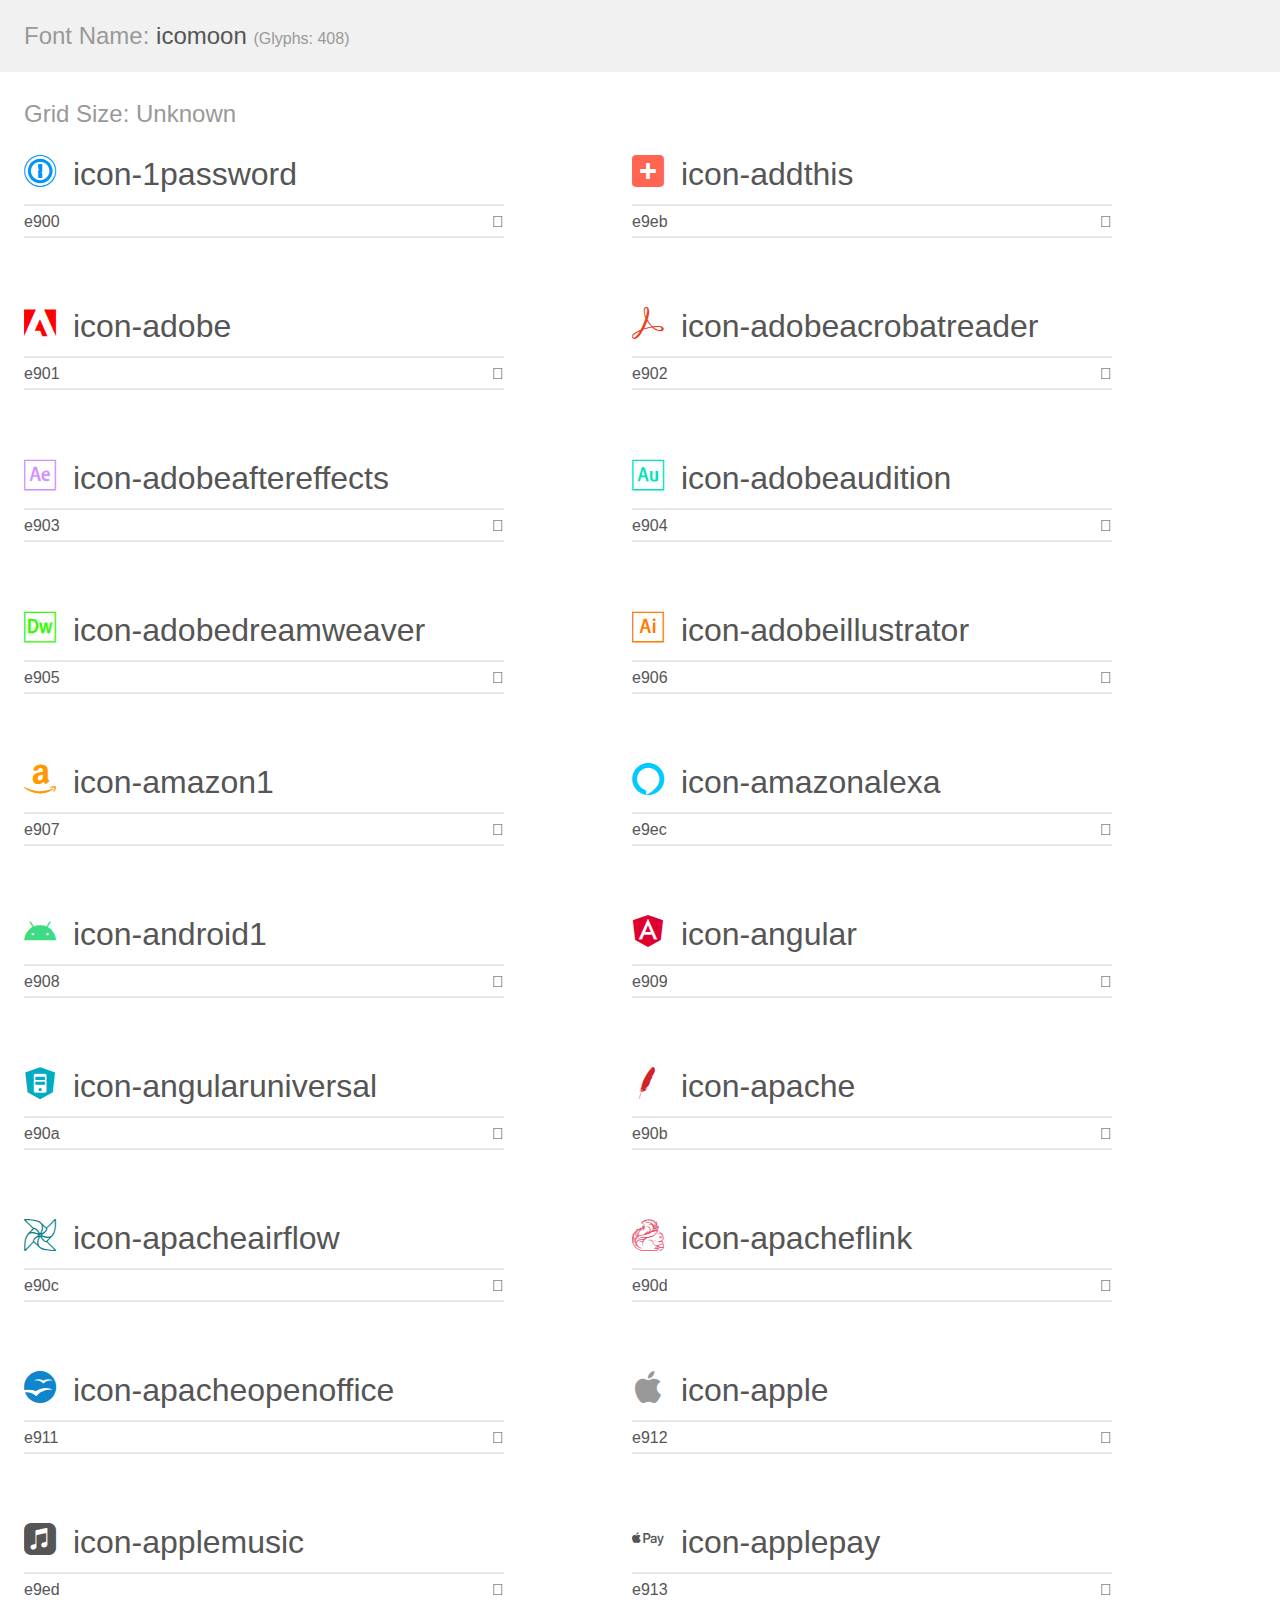
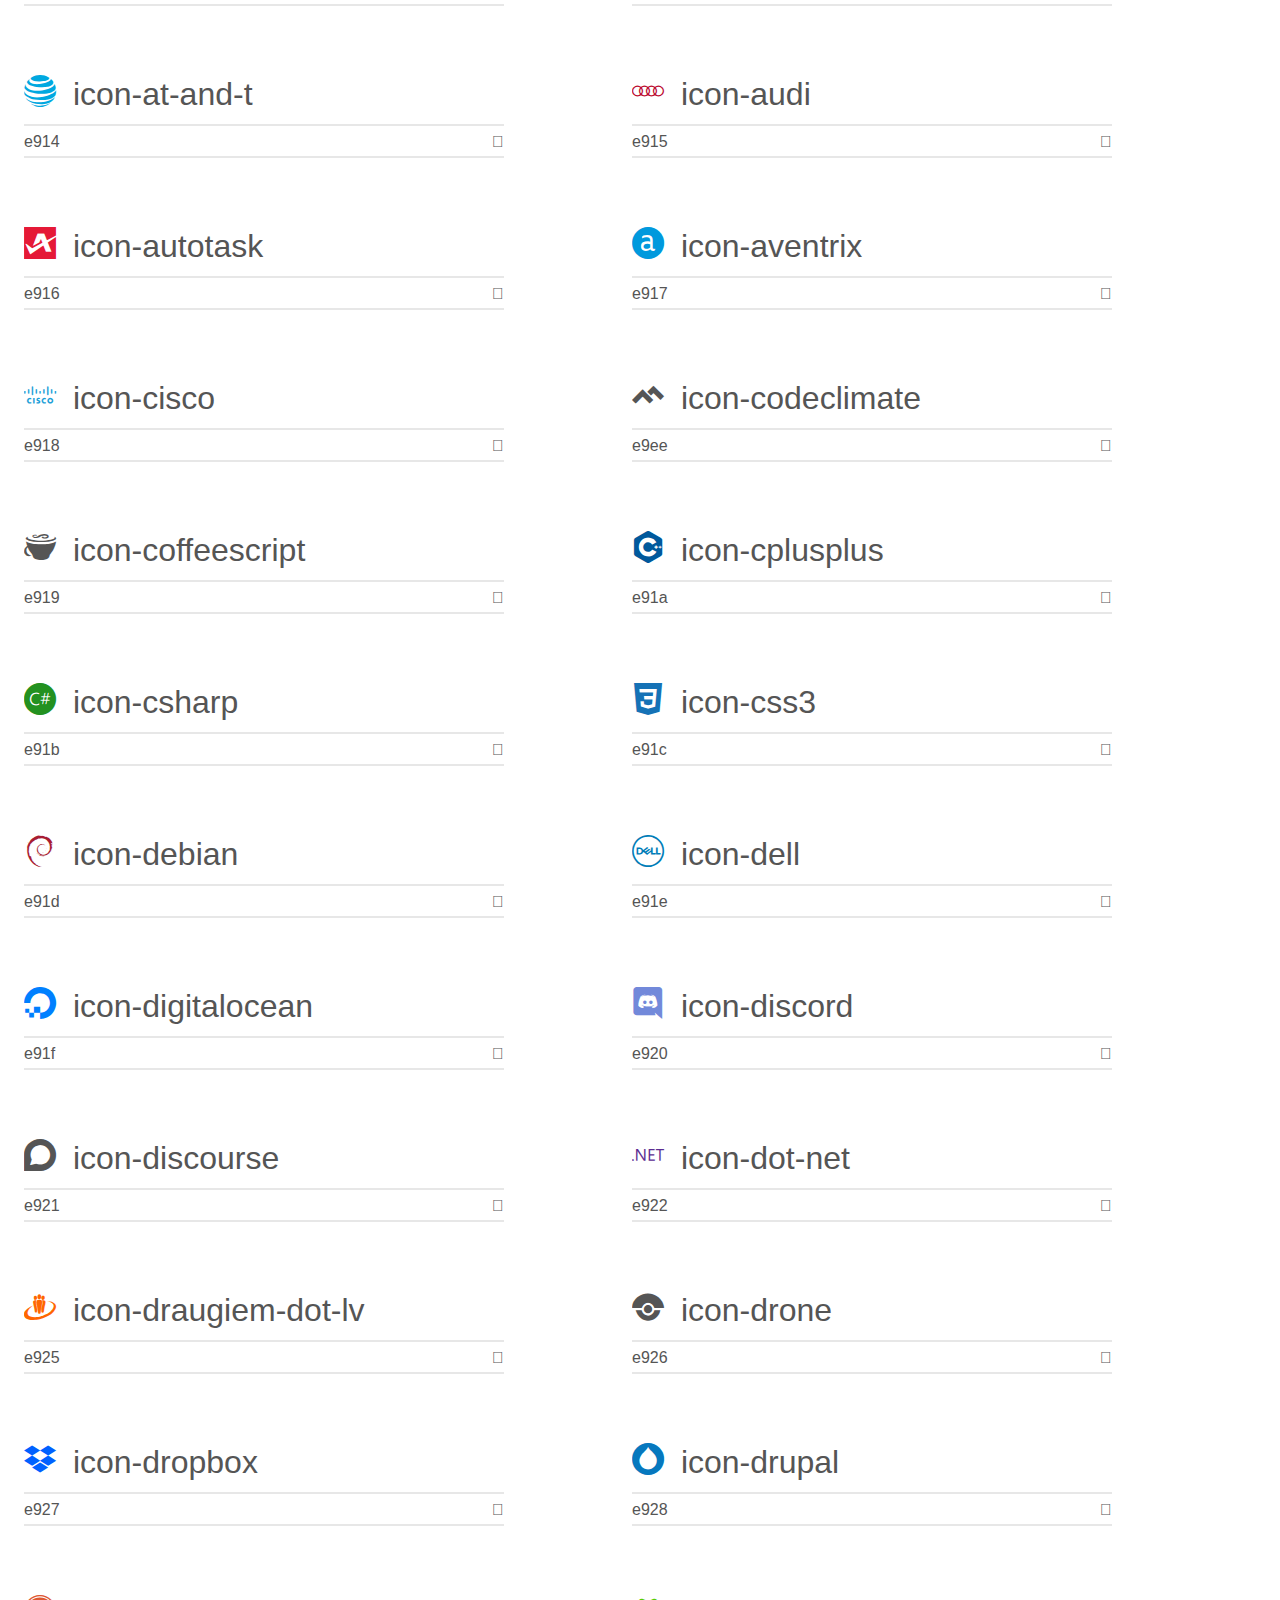
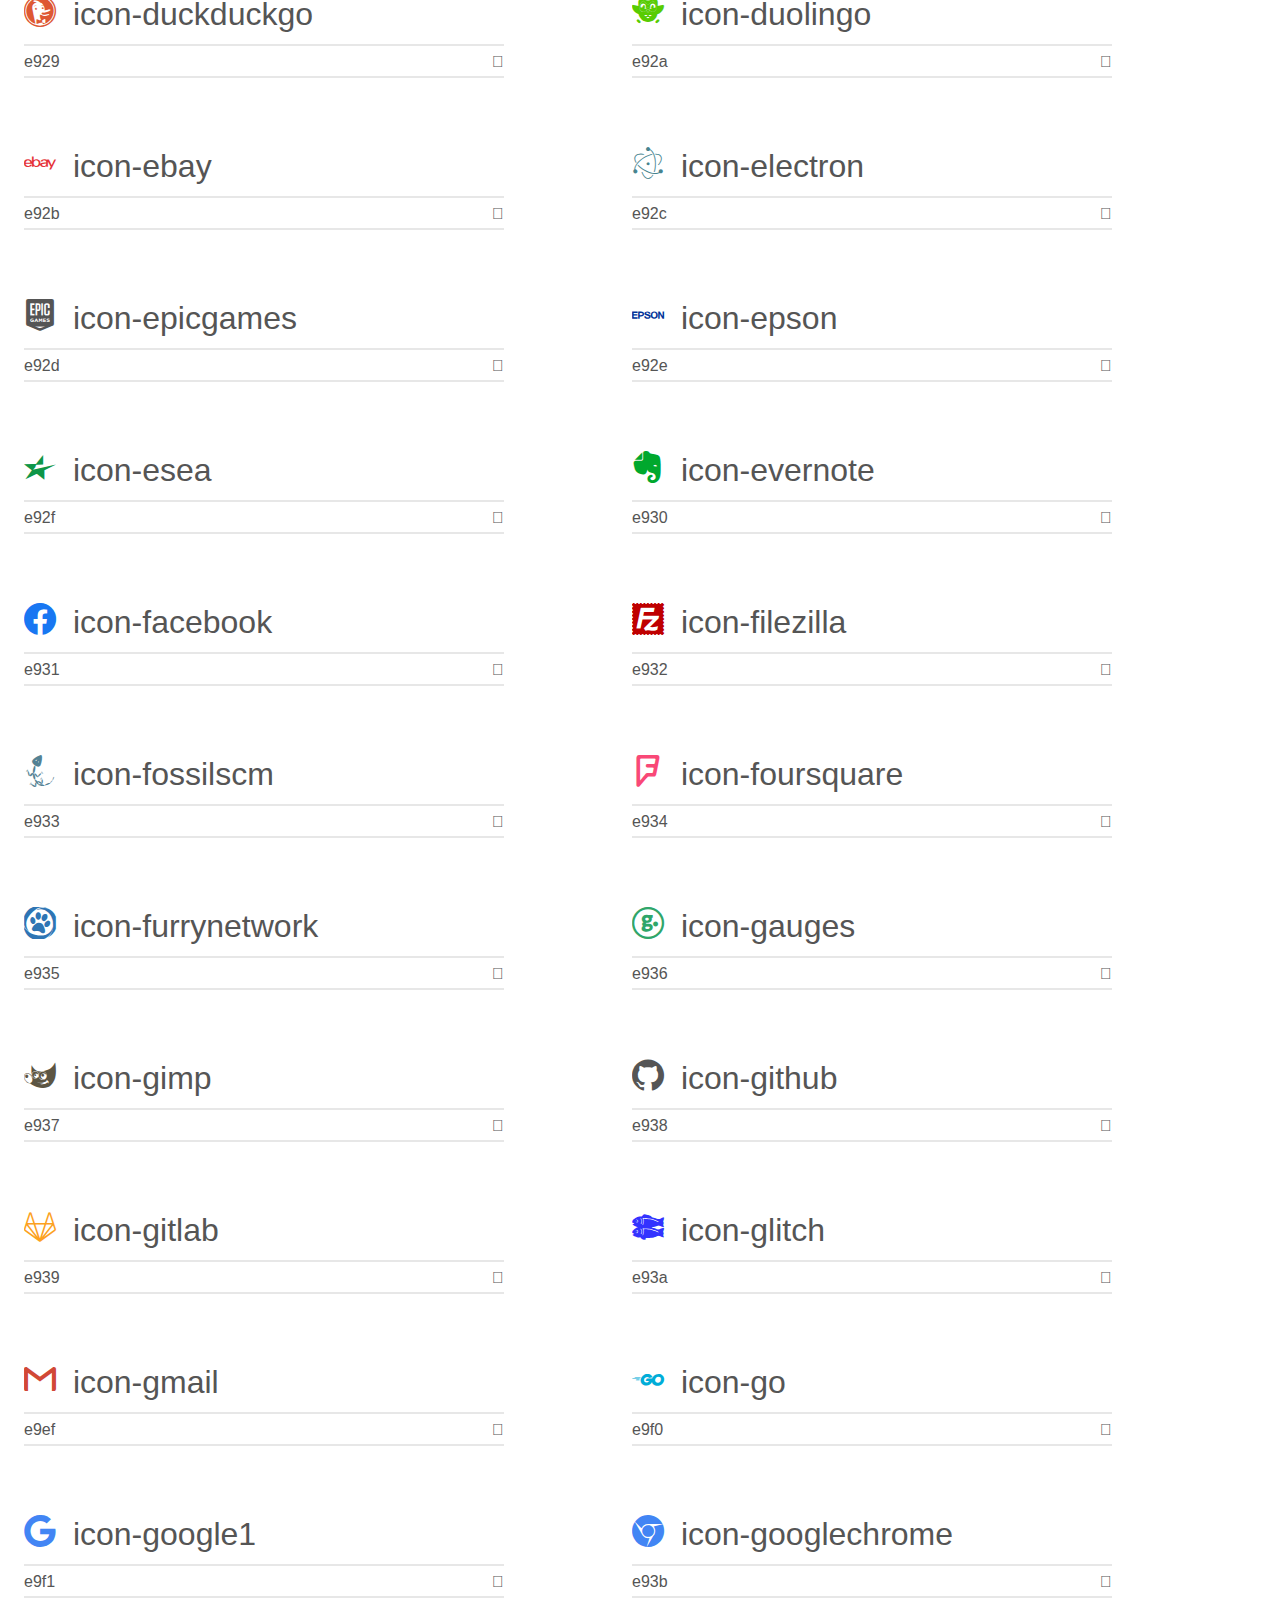
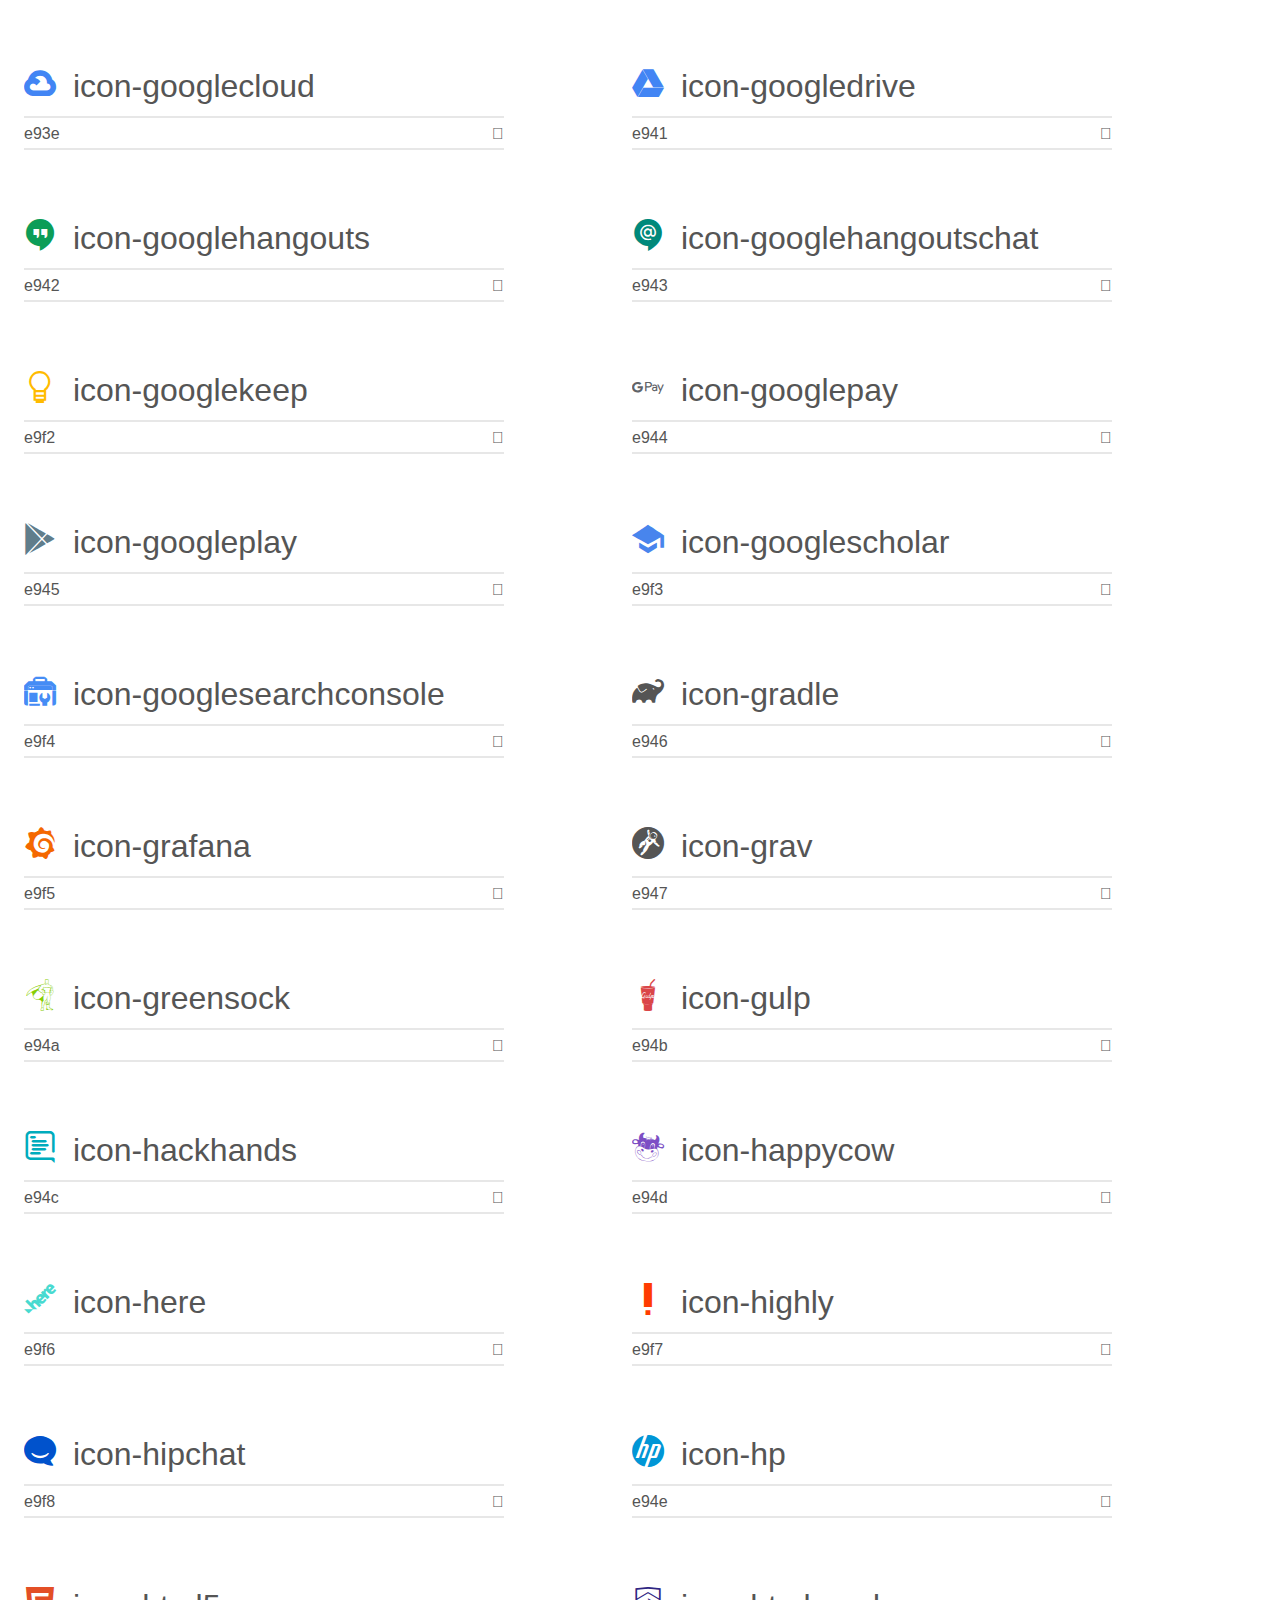
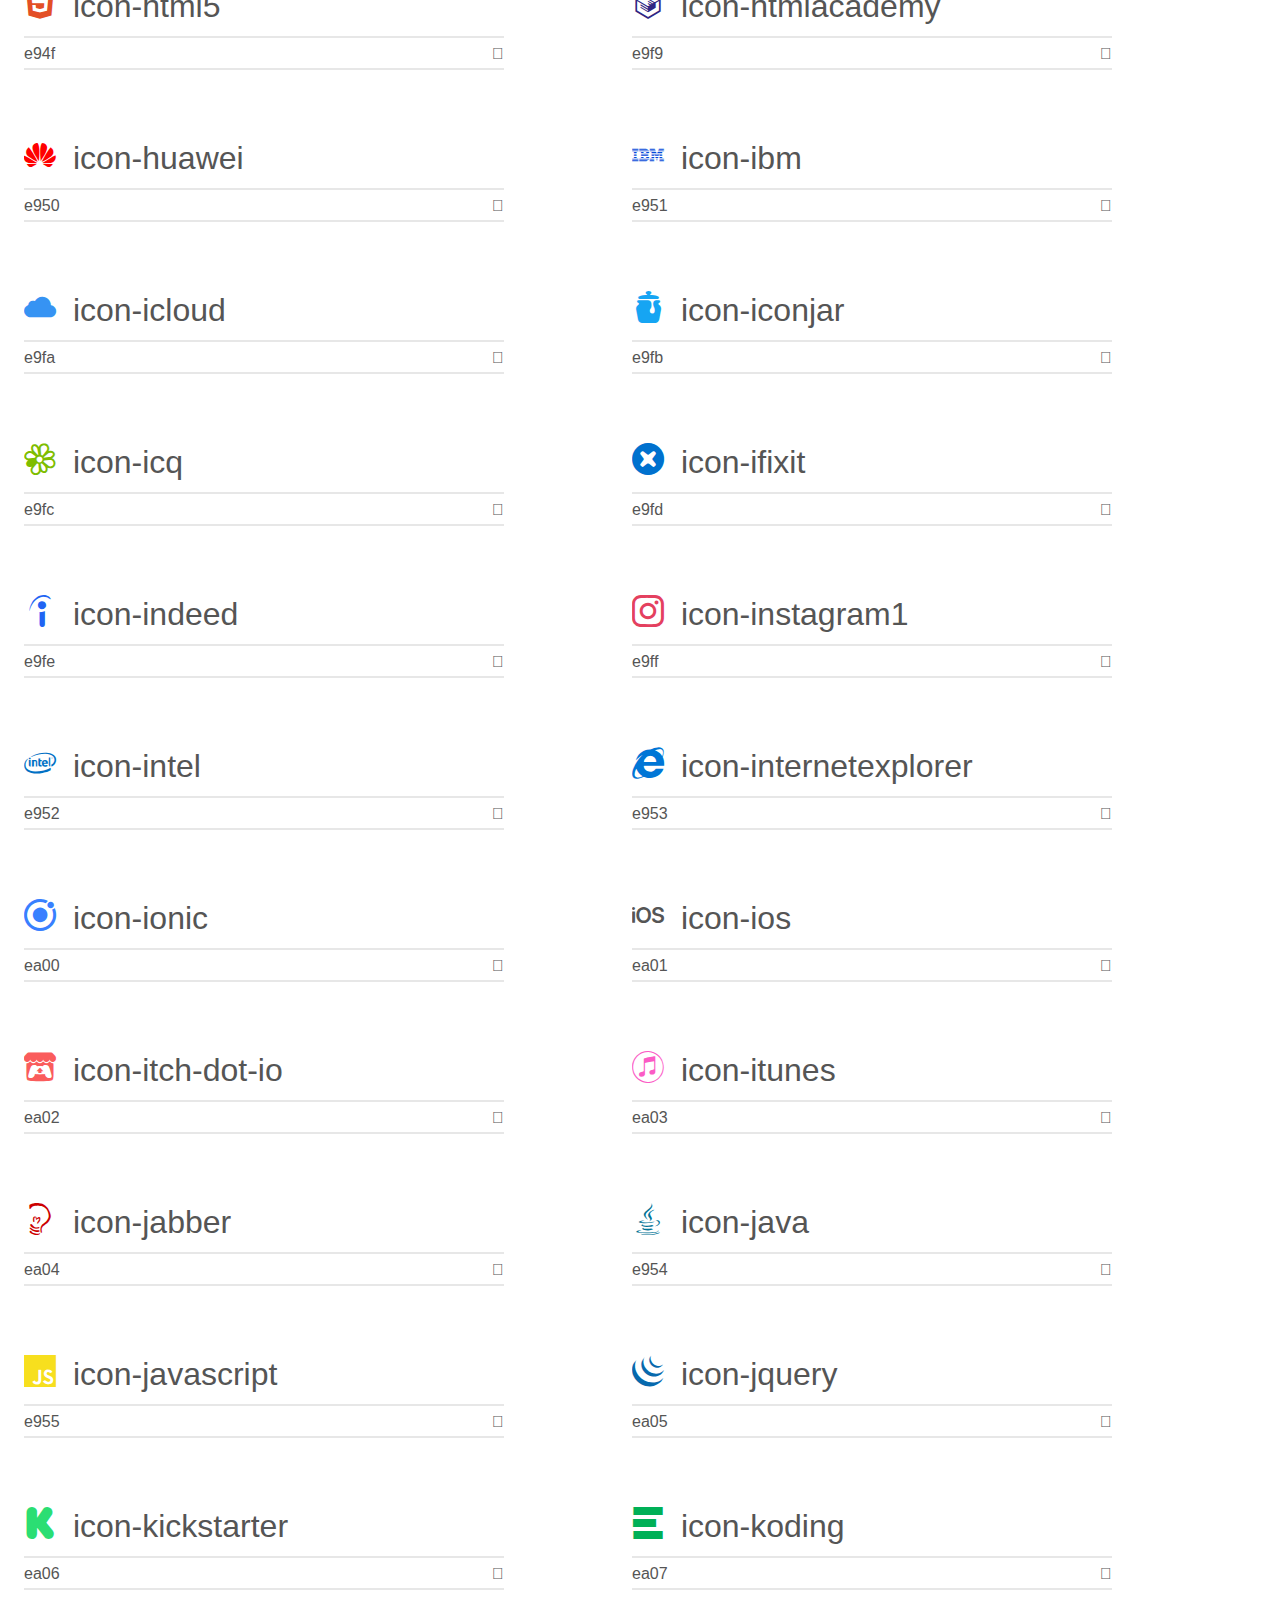
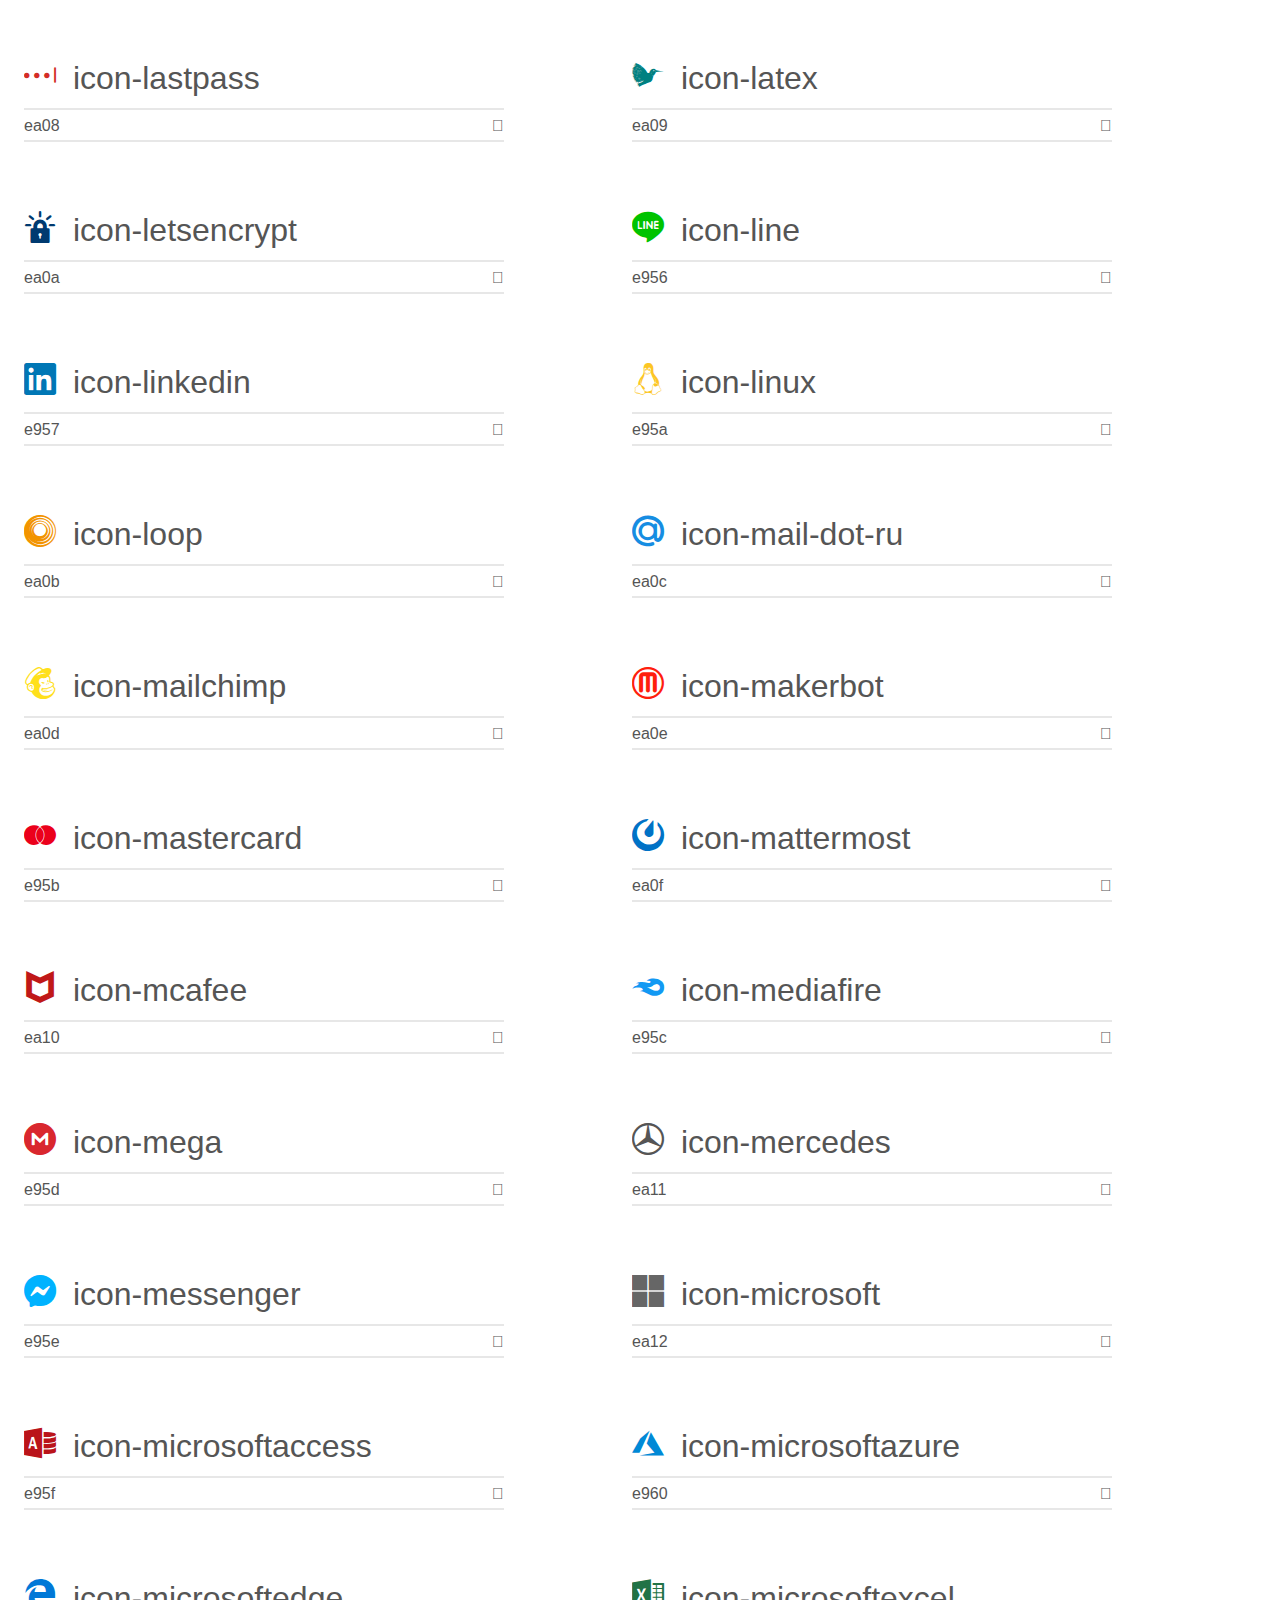
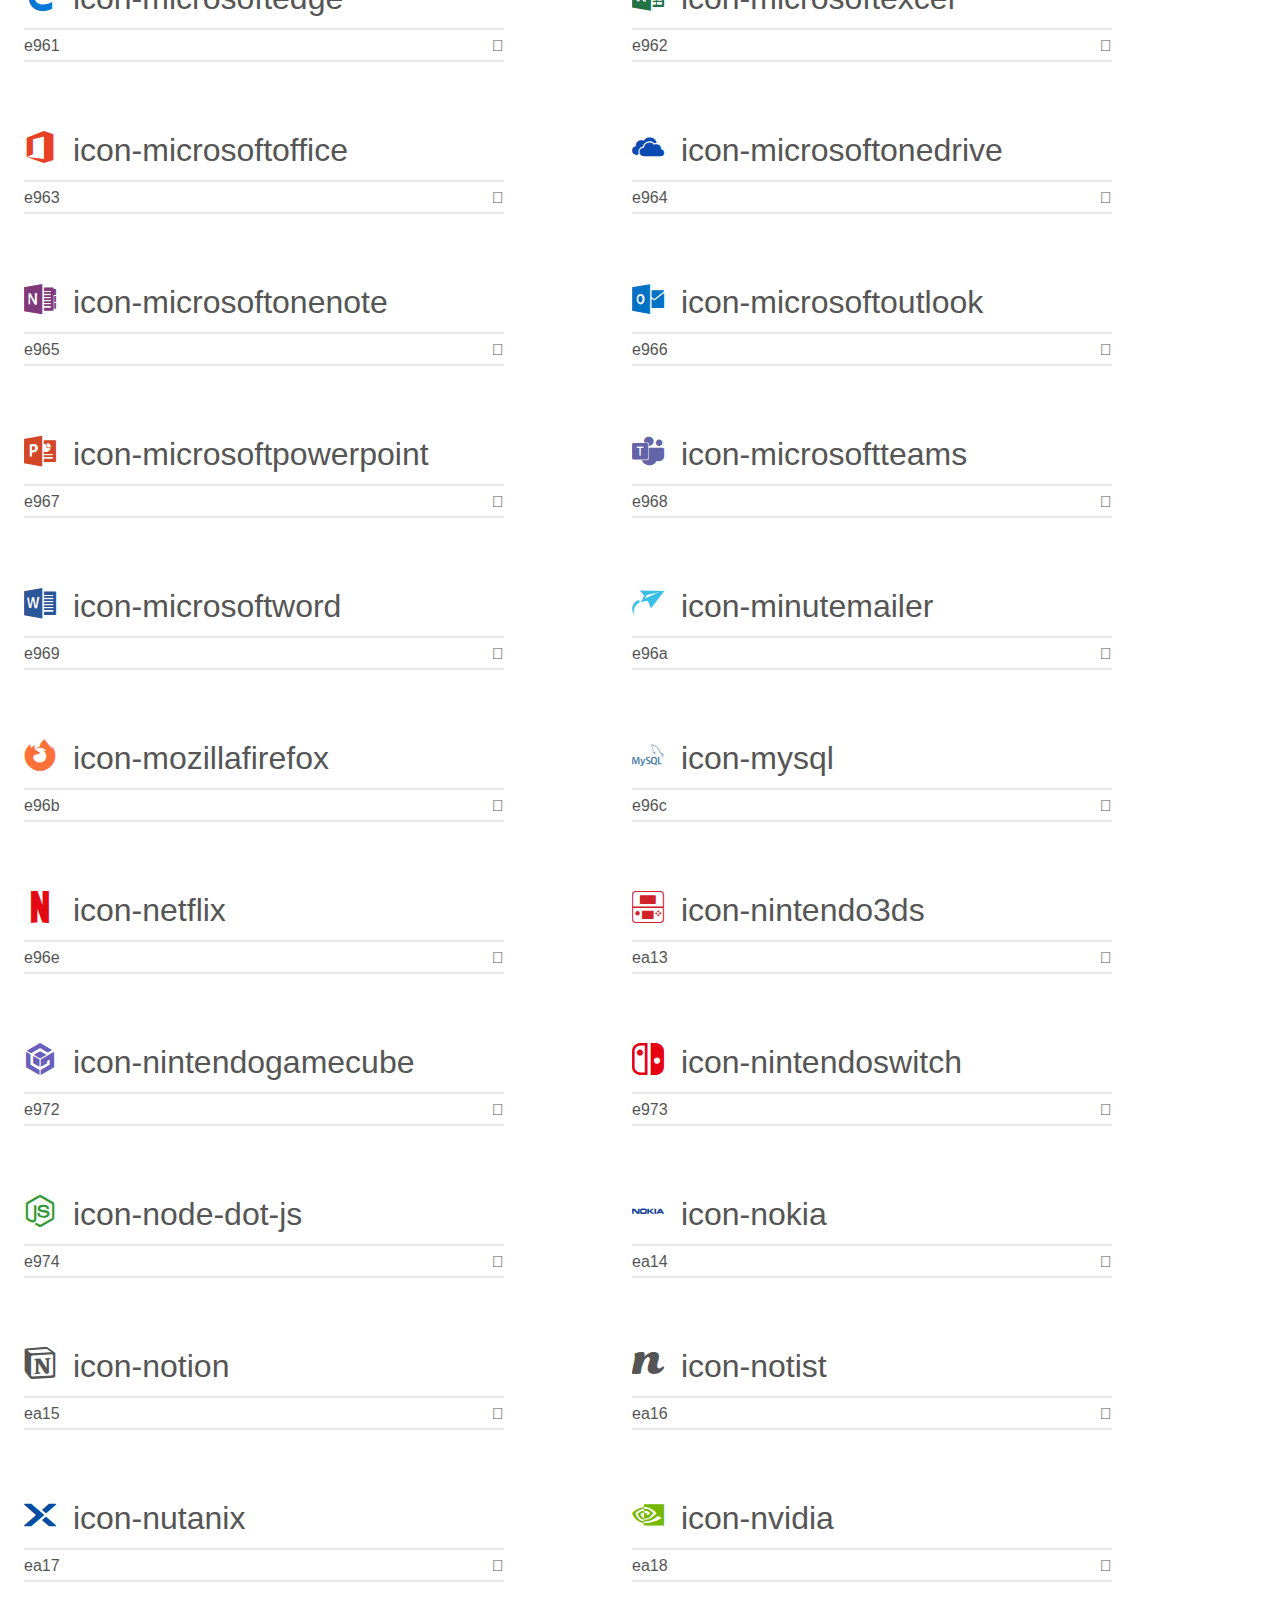
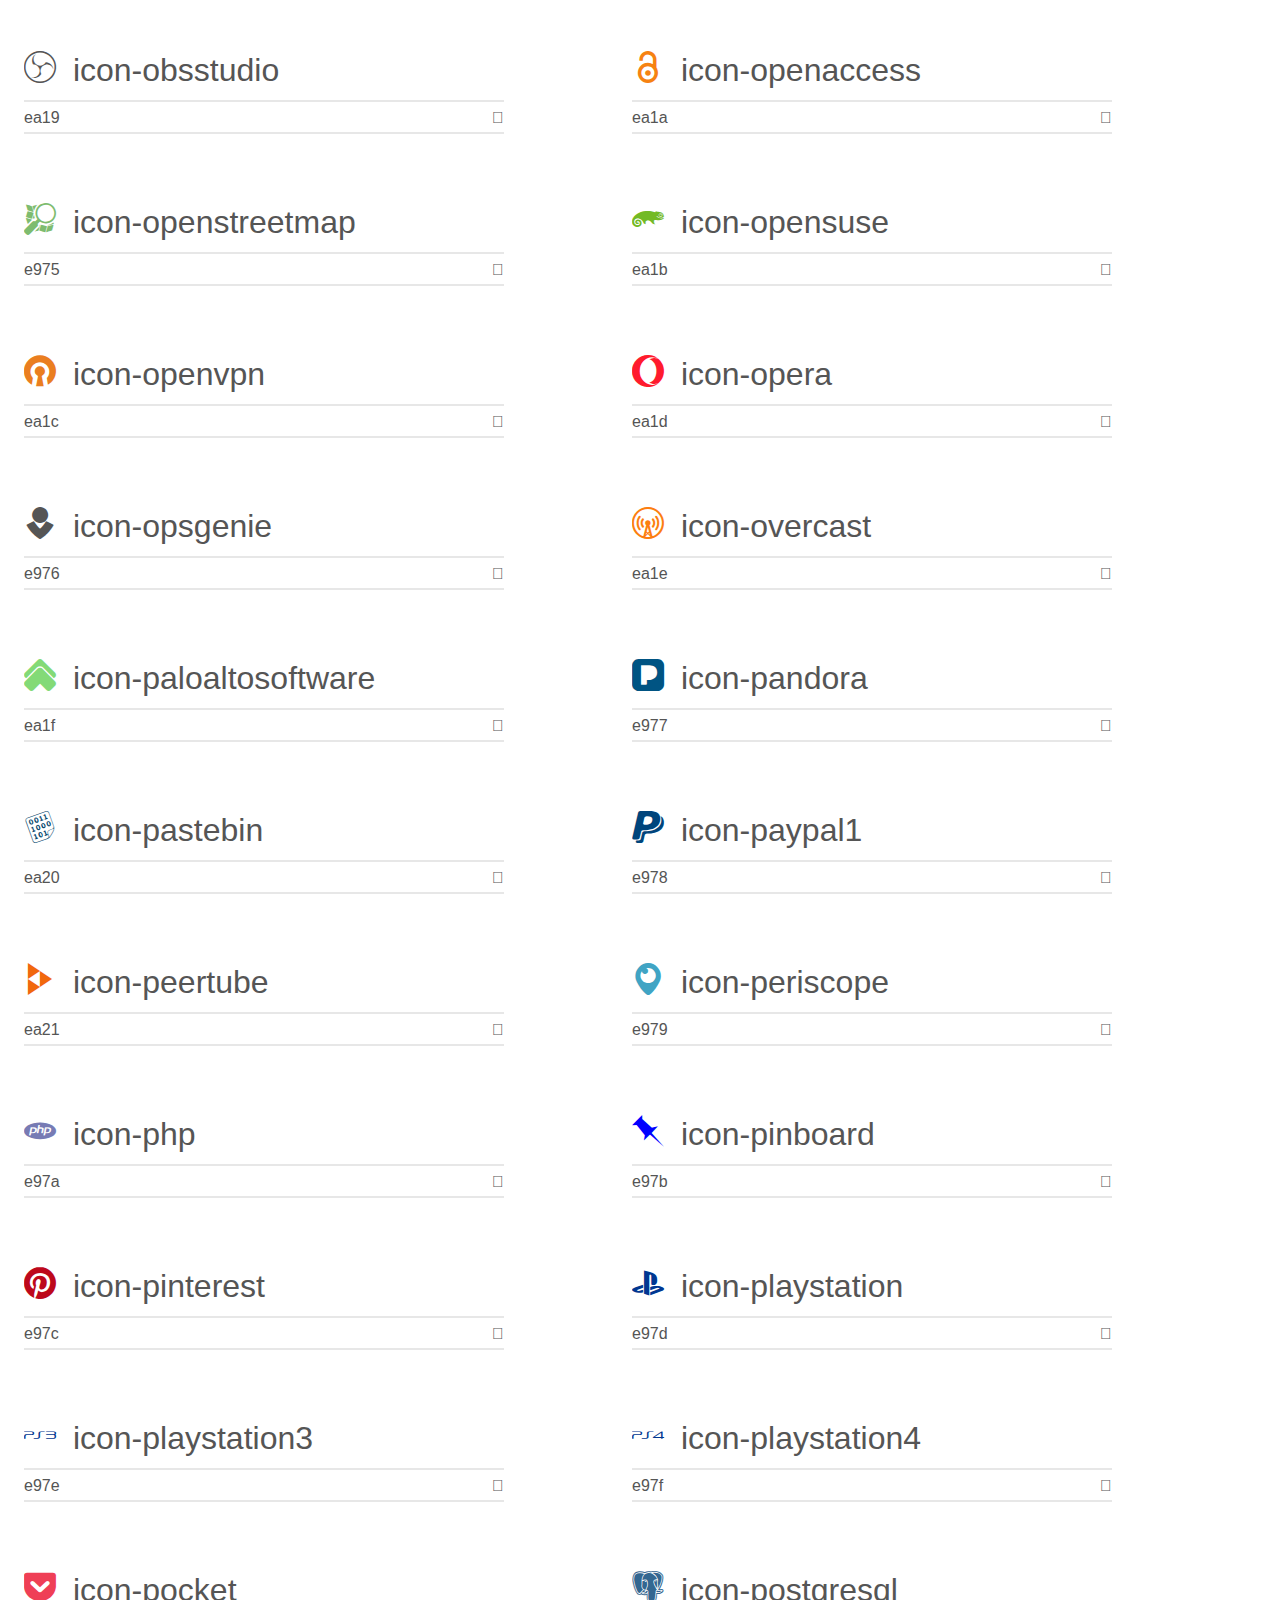
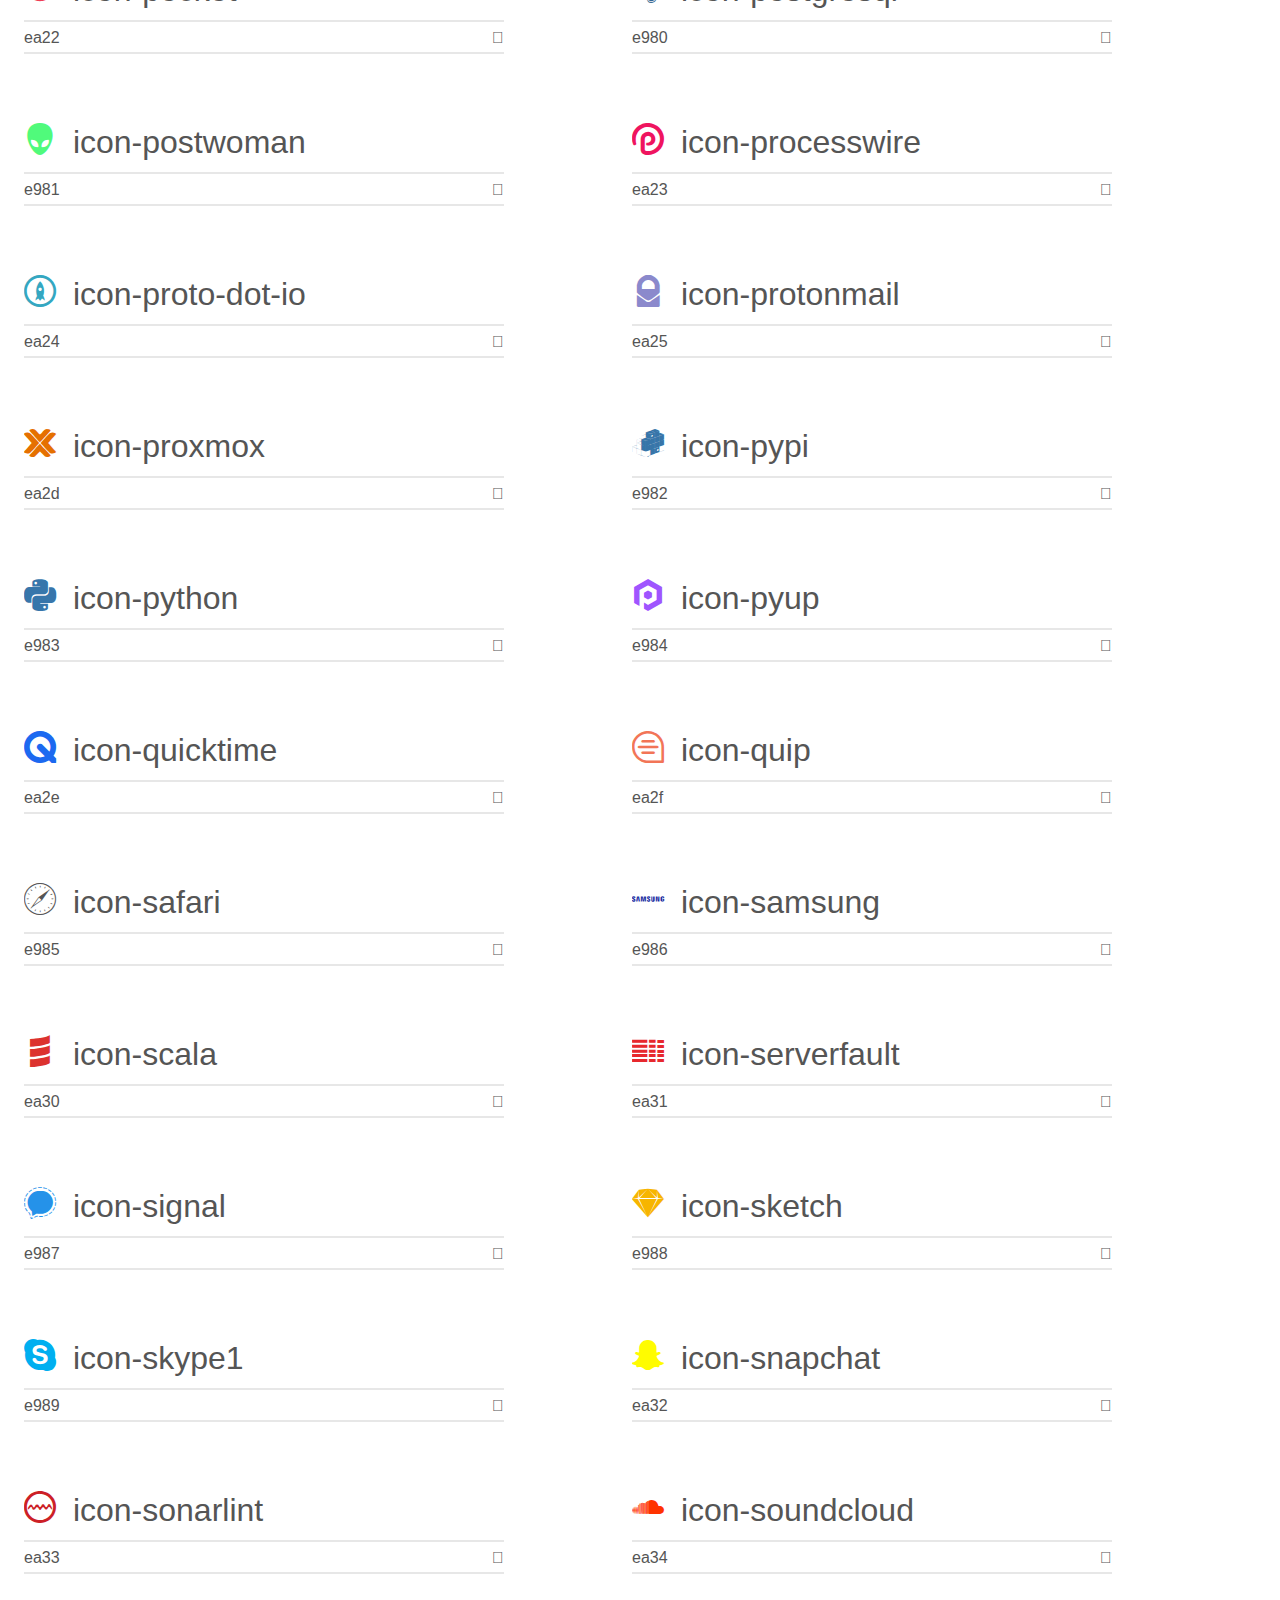
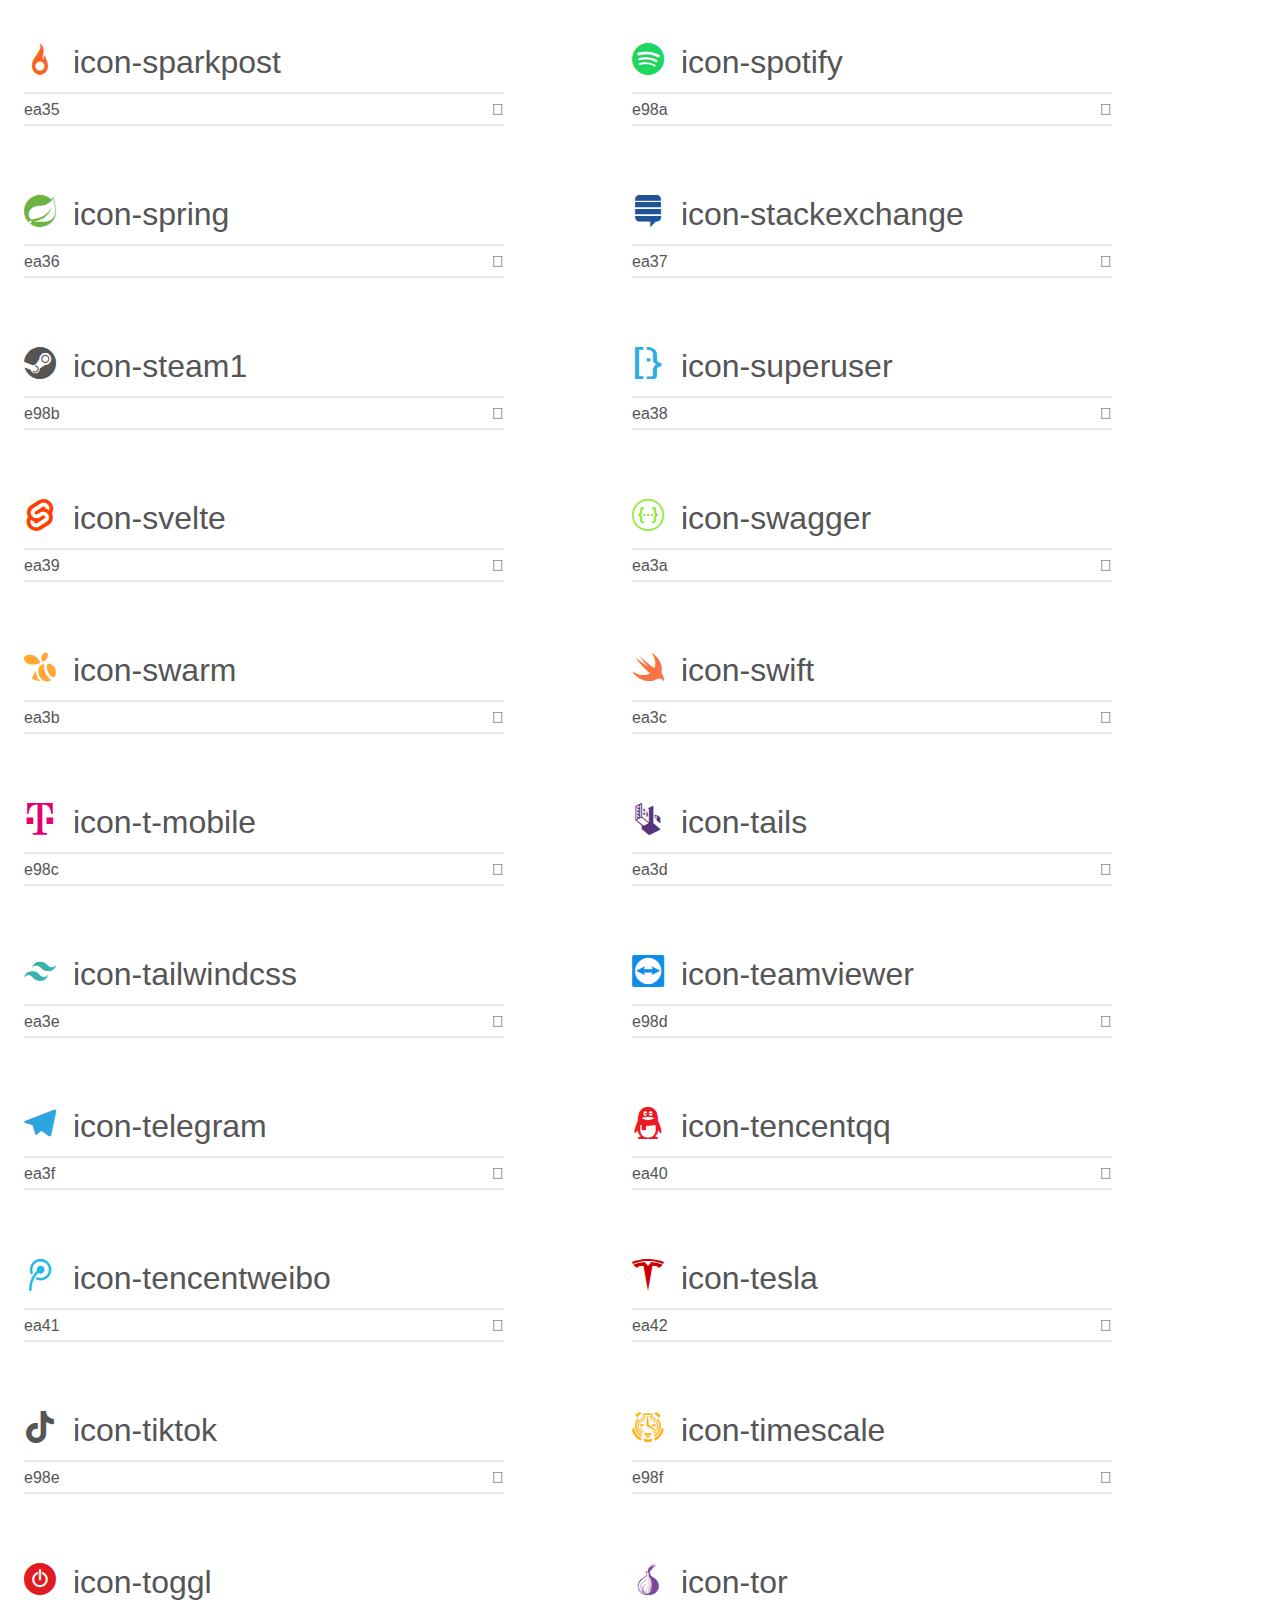
<file: icomoon_5/demo.html>
<!doctype html>
<html>
<head>
    <meta charset="utf-8">
    <title>IcoMoon Demo</title>
    <meta name="description" content="An Icon Font Generated By IcoMoon.io">
    <meta name="viewport" content="width=device-width, initial-scale=1">
    <link rel="stylesheet" href="demo-files/demo.css">
    <link rel="stylesheet" href="style.css"></head>
<body>
    <div class="bgc1 clearfix">
        <h1 class="mhmm mvm"><span class="fgc1">Font Name:</span> icomoon <small class="fgc1">(Glyphs:&nbsp;408)</small></h1>
    </div>
    <div class="clearfix mhl ptl">
        <h1 class="mvm mtn fgc1">Grid Size: Unknown</h1>
        <div class="glyph fs1">
            <div class="clearfix bshadow0 pbs">
                <span class="icon-1password"></span>
                <span class="mls"> icon-1password</span>
            </div>
            <fieldset class="fs0 size1of1 clearfix hidden-false">
                <input type="text" readonly value="e900" class="unit size1of2" />
                <input type="text" maxlength="1" readonly value="&#xe900;" class="unitRight size1of2 talign-right" />
            </fieldset>
            <div class="fs0 bshadow0 clearfix hidden-true">
                <span class="unit pvs fgc1">liga: </span>
                <input type="text" readonly value="" class="liga unitRight" />
            </div>
        </div>
        <div class="glyph fs1">
            <div class="clearfix bshadow0 pbs">
                <span class="icon-addthis"></span>
                <span class="mls"> icon-addthis</span>
            </div>
            <fieldset class="fs0 size1of1 clearfix hidden-false">
                <input type="text" readonly value="e9eb" class="unit size1of2" />
                <input type="text" maxlength="1" readonly value="&#xe9eb;" class="unitRight size1of2 talign-right" />
            </fieldset>
            <div class="fs0 bshadow0 clearfix hidden-true">
                <span class="unit pvs fgc1">liga: </span>
                <input type="text" readonly value="" class="liga unitRight" />
            </div>
        </div>
        <div class="glyph fs1">
            <div class="clearfix bshadow0 pbs">
                <span class="icon-adobe"></span>
                <span class="mls"> icon-adobe</span>
            </div>
            <fieldset class="fs0 size1of1 clearfix hidden-false">
                <input type="text" readonly value="e901" class="unit size1of2" />
                <input type="text" maxlength="1" readonly value="&#xe901;" class="unitRight size1of2 talign-right" />
            </fieldset>
            <div class="fs0 bshadow0 clearfix hidden-true">
                <span class="unit pvs fgc1">liga: </span>
                <input type="text" readonly value="" class="liga unitRight" />
            </div>
        </div>
        <div class="glyph fs1">
            <div class="clearfix bshadow0 pbs">
                <span class="icon-adobeacrobatreader"></span>
                <span class="mls"> icon-adobeacrobatreader</span>
            </div>
            <fieldset class="fs0 size1of1 clearfix hidden-false">
                <input type="text" readonly value="e902" class="unit size1of2" />
                <input type="text" maxlength="1" readonly value="&#xe902;" class="unitRight size1of2 talign-right" />
            </fieldset>
            <div class="fs0 bshadow0 clearfix hidden-true">
                <span class="unit pvs fgc1">liga: </span>
                <input type="text" readonly value="" class="liga unitRight" />
            </div>
        </div>
        <div class="glyph fs1">
            <div class="clearfix bshadow0 pbs">
                <span class="icon-adobeaftereffects"></span>
                <span class="mls"> icon-adobeaftereffects</span>
            </div>
            <fieldset class="fs0 size1of1 clearfix hidden-false">
                <input type="text" readonly value="e903" class="unit size1of2" />
                <input type="text" maxlength="1" readonly value="&#xe903;" class="unitRight size1of2 talign-right" />
            </fieldset>
            <div class="fs0 bshadow0 clearfix hidden-true">
                <span class="unit pvs fgc1">liga: </span>
                <input type="text" readonly value="" class="liga unitRight" />
            </div>
        </div>
        <div class="glyph fs1">
            <div class="clearfix bshadow0 pbs">
                <span class="icon-adobeaudition"></span>
                <span class="mls"> icon-adobeaudition</span>
            </div>
            <fieldset class="fs0 size1of1 clearfix hidden-false">
                <input type="text" readonly value="e904" class="unit size1of2" />
                <input type="text" maxlength="1" readonly value="&#xe904;" class="unitRight size1of2 talign-right" />
            </fieldset>
            <div class="fs0 bshadow0 clearfix hidden-true">
                <span class="unit pvs fgc1">liga: </span>
                <input type="text" readonly value="" class="liga unitRight" />
            </div>
        </div>
        <div class="glyph fs1">
            <div class="clearfix bshadow0 pbs">
                <span class="icon-adobedreamweaver"></span>
                <span class="mls"> icon-adobedreamweaver</span>
            </div>
            <fieldset class="fs0 size1of1 clearfix hidden-false">
                <input type="text" readonly value="e905" class="unit size1of2" />
                <input type="text" maxlength="1" readonly value="&#xe905;" class="unitRight size1of2 talign-right" />
            </fieldset>
            <div class="fs0 bshadow0 clearfix hidden-true">
                <span class="unit pvs fgc1">liga: </span>
                <input type="text" readonly value="" class="liga unitRight" />
            </div>
        </div>
        <div class="glyph fs1">
            <div class="clearfix bshadow0 pbs">
                <span class="icon-adobeillustrator"></span>
                <span class="mls"> icon-adobeillustrator</span>
            </div>
            <fieldset class="fs0 size1of1 clearfix hidden-false">
                <input type="text" readonly value="e906" class="unit size1of2" />
                <input type="text" maxlength="1" readonly value="&#xe906;" class="unitRight size1of2 talign-right" />
            </fieldset>
            <div class="fs0 bshadow0 clearfix hidden-true">
                <span class="unit pvs fgc1">liga: </span>
                <input type="text" readonly value="" class="liga unitRight" />
            </div>
        </div>
        <div class="glyph fs1">
            <div class="clearfix bshadow0 pbs">
                <span class="icon-amazon1"></span>
                <span class="mls"> icon-amazon1</span>
            </div>
            <fieldset class="fs0 size1of1 clearfix hidden-false">
                <input type="text" readonly value="e907" class="unit size1of2" />
                <input type="text" maxlength="1" readonly value="&#xe907;" class="unitRight size1of2 talign-right" />
            </fieldset>
            <div class="fs0 bshadow0 clearfix hidden-true">
                <span class="unit pvs fgc1">liga: </span>
                <input type="text" readonly value="" class="liga unitRight" />
            </div>
        </div>
        <div class="glyph fs1">
            <div class="clearfix bshadow0 pbs">
                <span class="icon-amazonalexa"></span>
                <span class="mls"> icon-amazonalexa</span>
            </div>
            <fieldset class="fs0 size1of1 clearfix hidden-false">
                <input type="text" readonly value="e9ec" class="unit size1of2" />
                <input type="text" maxlength="1" readonly value="&#xe9ec;" class="unitRight size1of2 talign-right" />
            </fieldset>
            <div class="fs0 bshadow0 clearfix hidden-true">
                <span class="unit pvs fgc1">liga: </span>
                <input type="text" readonly value="" class="liga unitRight" />
            </div>
        </div>
        <div class="glyph fs1">
            <div class="clearfix bshadow0 pbs">
                <span class="icon-android1"></span>
                <span class="mls"> icon-android1</span>
            </div>
            <fieldset class="fs0 size1of1 clearfix hidden-false">
                <input type="text" readonly value="e908" class="unit size1of2" />
                <input type="text" maxlength="1" readonly value="&#xe908;" class="unitRight size1of2 talign-right" />
            </fieldset>
            <div class="fs0 bshadow0 clearfix hidden-true">
                <span class="unit pvs fgc1">liga: </span>
                <input type="text" readonly value="" class="liga unitRight" />
            </div>
        </div>
        <div class="glyph fs1">
            <div class="clearfix bshadow0 pbs">
                <span class="icon-angular"></span>
                <span class="mls"> icon-angular</span>
            </div>
            <fieldset class="fs0 size1of1 clearfix hidden-false">
                <input type="text" readonly value="e909" class="unit size1of2" />
                <input type="text" maxlength="1" readonly value="&#xe909;" class="unitRight size1of2 talign-right" />
            </fieldset>
            <div class="fs0 bshadow0 clearfix hidden-true">
                <span class="unit pvs fgc1">liga: </span>
                <input type="text" readonly value="" class="liga unitRight" />
            </div>
        </div>
        <div class="glyph fs1">
            <div class="clearfix bshadow0 pbs">
                <span class="icon-angularuniversal"></span>
                <span class="mls"> icon-angularuniversal</span>
            </div>
            <fieldset class="fs0 size1of1 clearfix hidden-false">
                <input type="text" readonly value="e90a" class="unit size1of2" />
                <input type="text" maxlength="1" readonly value="&#xe90a;" class="unitRight size1of2 talign-right" />
            </fieldset>
            <div class="fs0 bshadow0 clearfix hidden-true">
                <span class="unit pvs fgc1">liga: </span>
                <input type="text" readonly value="" class="liga unitRight" />
            </div>
        </div>
        <div class="glyph fs1">
            <div class="clearfix bshadow0 pbs">
                <span class="icon-apache"></span>
                <span class="mls"> icon-apache</span>
            </div>
            <fieldset class="fs0 size1of1 clearfix hidden-false">
                <input type="text" readonly value="e90b" class="unit size1of2" />
                <input type="text" maxlength="1" readonly value="&#xe90b;" class="unitRight size1of2 talign-right" />
            </fieldset>
            <div class="fs0 bshadow0 clearfix hidden-true">
                <span class="unit pvs fgc1">liga: </span>
                <input type="text" readonly value="" class="liga unitRight" />
            </div>
        </div>
        <div class="glyph fs1">
            <div class="clearfix bshadow0 pbs">
                <span class="icon-apacheairflow"></span>
                <span class="mls"> icon-apacheairflow</span>
            </div>
            <fieldset class="fs0 size1of1 clearfix hidden-false">
                <input type="text" readonly value="e90c" class="unit size1of2" />
                <input type="text" maxlength="1" readonly value="&#xe90c;" class="unitRight size1of2 talign-right" />
            </fieldset>
            <div class="fs0 bshadow0 clearfix hidden-true">
                <span class="unit pvs fgc1">liga: </span>
                <input type="text" readonly value="" class="liga unitRight" />
            </div>
        </div>
        <div class="glyph fs1">
            <div class="clearfix bshadow0 pbs">
                <span class="icon-apacheflink"></span>
                <span class="mls"> icon-apacheflink</span>
            </div>
            <fieldset class="fs0 size1of1 clearfix hidden-false">
                <input type="text" readonly value="e90d" class="unit size1of2" />
                <input type="text" maxlength="1" readonly value="&#xe90d;" class="unitRight size1of2 talign-right" />
            </fieldset>
            <div class="fs0 bshadow0 clearfix hidden-true">
                <span class="unit pvs fgc1">liga: </span>
                <input type="text" readonly value="" class="liga unitRight" />
            </div>
        </div>
        <div class="glyph fs1">
            <div class="clearfix bshadow0 pbs">
                <span class="icon-apacheopenoffice"></span>
                <span class="mls"> icon-apacheopenoffice</span>
            </div>
            <fieldset class="fs0 size1of1 clearfix hidden-false">
                <input type="text" readonly value="e911" class="unit size1of2" />
                <input type="text" maxlength="1" readonly value="&#xe911;" class="unitRight size1of2 talign-right" />
            </fieldset>
            <div class="fs0 bshadow0 clearfix hidden-true">
                <span class="unit pvs fgc1">liga: </span>
                <input type="text" readonly value="" class="liga unitRight" />
            </div>
        </div>
        <div class="glyph fs1">
            <div class="clearfix bshadow0 pbs">
                <span class="icon-apple"></span>
                <span class="mls"> icon-apple</span>
            </div>
            <fieldset class="fs0 size1of1 clearfix hidden-false">
                <input type="text" readonly value="e912" class="unit size1of2" />
                <input type="text" maxlength="1" readonly value="&#xe912;" class="unitRight size1of2 talign-right" />
            </fieldset>
            <div class="fs0 bshadow0 clearfix hidden-true">
                <span class="unit pvs fgc1">liga: </span>
                <input type="text" readonly value="" class="liga unitRight" />
            </div>
        </div>
        <div class="glyph fs1">
            <div class="clearfix bshadow0 pbs">
                <span class="icon-applemusic"></span>
                <span class="mls"> icon-applemusic</span>
            </div>
            <fieldset class="fs0 size1of1 clearfix hidden-false">
                <input type="text" readonly value="e9ed" class="unit size1of2" />
                <input type="text" maxlength="1" readonly value="&#xe9ed;" class="unitRight size1of2 talign-right" />
            </fieldset>
            <div class="fs0 bshadow0 clearfix hidden-true">
                <span class="unit pvs fgc1">liga: </span>
                <input type="text" readonly value="" class="liga unitRight" />
            </div>
        </div>
        <div class="glyph fs1">
            <div class="clearfix bshadow0 pbs">
                <span class="icon-applepay"></span>
                <span class="mls"> icon-applepay</span>
            </div>
            <fieldset class="fs0 size1of1 clearfix hidden-false">
                <input type="text" readonly value="e913" class="unit size1of2" />
                <input type="text" maxlength="1" readonly value="&#xe913;" class="unitRight size1of2 talign-right" />
            </fieldset>
            <div class="fs0 bshadow0 clearfix hidden-true">
                <span class="unit pvs fgc1">liga: </span>
                <input type="text" readonly value="" class="liga unitRight" />
            </div>
        </div>
        <div class="glyph fs1">
            <div class="clearfix bshadow0 pbs">
                <span class="icon-at-and-t"></span>
                <span class="mls"> icon-at-and-t</span>
            </div>
            <fieldset class="fs0 size1of1 clearfix hidden-false">
                <input type="text" readonly value="e914" class="unit size1of2" />
                <input type="text" maxlength="1" readonly value="&#xe914;" class="unitRight size1of2 talign-right" />
            </fieldset>
            <div class="fs0 bshadow0 clearfix hidden-true">
                <span class="unit pvs fgc1">liga: </span>
                <input type="text" readonly value="" class="liga unitRight" />
            </div>
        </div>
        <div class="glyph fs1">
            <div class="clearfix bshadow0 pbs">
                <span class="icon-audi"></span>
                <span class="mls"> icon-audi</span>
            </div>
            <fieldset class="fs0 size1of1 clearfix hidden-false">
                <input type="text" readonly value="e915" class="unit size1of2" />
                <input type="text" maxlength="1" readonly value="&#xe915;" class="unitRight size1of2 talign-right" />
            </fieldset>
            <div class="fs0 bshadow0 clearfix hidden-true">
                <span class="unit pvs fgc1">liga: </span>
                <input type="text" readonly value="" class="liga unitRight" />
            </div>
        </div>
        <div class="glyph fs1">
            <div class="clearfix bshadow0 pbs">
                <span class="icon-autotask"></span>
                <span class="mls"> icon-autotask</span>
            </div>
            <fieldset class="fs0 size1of1 clearfix hidden-false">
                <input type="text" readonly value="e916" class="unit size1of2" />
                <input type="text" maxlength="1" readonly value="&#xe916;" class="unitRight size1of2 talign-right" />
            </fieldset>
            <div class="fs0 bshadow0 clearfix hidden-true">
                <span class="unit pvs fgc1">liga: </span>
                <input type="text" readonly value="" class="liga unitRight" />
            </div>
        </div>
        <div class="glyph fs1">
            <div class="clearfix bshadow0 pbs">
                <span class="icon-aventrix"></span>
                <span class="mls"> icon-aventrix</span>
            </div>
            <fieldset class="fs0 size1of1 clearfix hidden-false">
                <input type="text" readonly value="e917" class="unit size1of2" />
                <input type="text" maxlength="1" readonly value="&#xe917;" class="unitRight size1of2 talign-right" />
            </fieldset>
            <div class="fs0 bshadow0 clearfix hidden-true">
                <span class="unit pvs fgc1">liga: </span>
                <input type="text" readonly value="" class="liga unitRight" />
            </div>
        </div>
        <div class="glyph fs1">
            <div class="clearfix bshadow0 pbs">
                <span class="icon-cisco"></span>
                <span class="mls"> icon-cisco</span>
            </div>
            <fieldset class="fs0 size1of1 clearfix hidden-false">
                <input type="text" readonly value="e918" class="unit size1of2" />
                <input type="text" maxlength="1" readonly value="&#xe918;" class="unitRight size1of2 talign-right" />
            </fieldset>
            <div class="fs0 bshadow0 clearfix hidden-true">
                <span class="unit pvs fgc1">liga: </span>
                <input type="text" readonly value="" class="liga unitRight" />
            </div>
        </div>
        <div class="glyph fs1">
            <div class="clearfix bshadow0 pbs">
                <span class="icon-codeclimate"></span>
                <span class="mls"> icon-codeclimate</span>
            </div>
            <fieldset class="fs0 size1of1 clearfix hidden-false">
                <input type="text" readonly value="e9ee" class="unit size1of2" />
                <input type="text" maxlength="1" readonly value="&#xe9ee;" class="unitRight size1of2 talign-right" />
            </fieldset>
            <div class="fs0 bshadow0 clearfix hidden-true">
                <span class="unit pvs fgc1">liga: </span>
                <input type="text" readonly value="" class="liga unitRight" />
            </div>
        </div>
        <div class="glyph fs1">
            <div class="clearfix bshadow0 pbs">
                <span class="icon-coffeescript"></span>
                <span class="mls"> icon-coffeescript</span>
            </div>
            <fieldset class="fs0 size1of1 clearfix hidden-false">
                <input type="text" readonly value="e919" class="unit size1of2" />
                <input type="text" maxlength="1" readonly value="&#xe919;" class="unitRight size1of2 talign-right" />
            </fieldset>
            <div class="fs0 bshadow0 clearfix hidden-true">
                <span class="unit pvs fgc1">liga: </span>
                <input type="text" readonly value="" class="liga unitRight" />
            </div>
        </div>
        <div class="glyph fs1">
            <div class="clearfix bshadow0 pbs">
                <span class="icon-cplusplus"></span>
                <span class="mls"> icon-cplusplus</span>
            </div>
            <fieldset class="fs0 size1of1 clearfix hidden-false">
                <input type="text" readonly value="e91a" class="unit size1of2" />
                <input type="text" maxlength="1" readonly value="&#xe91a;" class="unitRight size1of2 talign-right" />
            </fieldset>
            <div class="fs0 bshadow0 clearfix hidden-true">
                <span class="unit pvs fgc1">liga: </span>
                <input type="text" readonly value="" class="liga unitRight" />
            </div>
        </div>
        <div class="glyph fs1">
            <div class="clearfix bshadow0 pbs">
                <span class="icon-csharp"></span>
                <span class="mls"> icon-csharp</span>
            </div>
            <fieldset class="fs0 size1of1 clearfix hidden-false">
                <input type="text" readonly value="e91b" class="unit size1of2" />
                <input type="text" maxlength="1" readonly value="&#xe91b;" class="unitRight size1of2 talign-right" />
            </fieldset>
            <div class="fs0 bshadow0 clearfix hidden-true">
                <span class="unit pvs fgc1">liga: </span>
                <input type="text" readonly value="" class="liga unitRight" />
            </div>
        </div>
        <div class="glyph fs1">
            <div class="clearfix bshadow0 pbs">
                <span class="icon-css3"></span>
                <span class="mls"> icon-css3</span>
            </div>
            <fieldset class="fs0 size1of1 clearfix hidden-false">
                <input type="text" readonly value="e91c" class="unit size1of2" />
                <input type="text" maxlength="1" readonly value="&#xe91c;" class="unitRight size1of2 talign-right" />
            </fieldset>
            <div class="fs0 bshadow0 clearfix hidden-true">
                <span class="unit pvs fgc1">liga: </span>
                <input type="text" readonly value="" class="liga unitRight" />
            </div>
        </div>
        <div class="glyph fs1">
            <div class="clearfix bshadow0 pbs">
                <span class="icon-debian"></span>
                <span class="mls"> icon-debian</span>
            </div>
            <fieldset class="fs0 size1of1 clearfix hidden-false">
                <input type="text" readonly value="e91d" class="unit size1of2" />
                <input type="text" maxlength="1" readonly value="&#xe91d;" class="unitRight size1of2 talign-right" />
            </fieldset>
            <div class="fs0 bshadow0 clearfix hidden-true">
                <span class="unit pvs fgc1">liga: </span>
                <input type="text" readonly value="" class="liga unitRight" />
            </div>
        </div>
        <div class="glyph fs1">
            <div class="clearfix bshadow0 pbs">
                <span class="icon-dell"></span>
                <span class="mls"> icon-dell</span>
            </div>
            <fieldset class="fs0 size1of1 clearfix hidden-false">
                <input type="text" readonly value="e91e" class="unit size1of2" />
                <input type="text" maxlength="1" readonly value="&#xe91e;" class="unitRight size1of2 talign-right" />
            </fieldset>
            <div class="fs0 bshadow0 clearfix hidden-true">
                <span class="unit pvs fgc1">liga: </span>
                <input type="text" readonly value="" class="liga unitRight" />
            </div>
        </div>
        <div class="glyph fs1">
            <div class="clearfix bshadow0 pbs">
                <span class="icon-digitalocean"></span>
                <span class="mls"> icon-digitalocean</span>
            </div>
            <fieldset class="fs0 size1of1 clearfix hidden-false">
                <input type="text" readonly value="e91f" class="unit size1of2" />
                <input type="text" maxlength="1" readonly value="&#xe91f;" class="unitRight size1of2 talign-right" />
            </fieldset>
            <div class="fs0 bshadow0 clearfix hidden-true">
                <span class="unit pvs fgc1">liga: </span>
                <input type="text" readonly value="" class="liga unitRight" />
            </div>
        </div>
        <div class="glyph fs1">
            <div class="clearfix bshadow0 pbs">
                <span class="icon-discord"></span>
                <span class="mls"> icon-discord</span>
            </div>
            <fieldset class="fs0 size1of1 clearfix hidden-false">
                <input type="text" readonly value="e920" class="unit size1of2" />
                <input type="text" maxlength="1" readonly value="&#xe920;" class="unitRight size1of2 talign-right" />
            </fieldset>
            <div class="fs0 bshadow0 clearfix hidden-true">
                <span class="unit pvs fgc1">liga: </span>
                <input type="text" readonly value="" class="liga unitRight" />
            </div>
        </div>
        <div class="glyph fs1">
            <div class="clearfix bshadow0 pbs">
                <span class="icon-discourse"></span>
                <span class="mls"> icon-discourse</span>
            </div>
            <fieldset class="fs0 size1of1 clearfix hidden-false">
                <input type="text" readonly value="e921" class="unit size1of2" />
                <input type="text" maxlength="1" readonly value="&#xe921;" class="unitRight size1of2 talign-right" />
            </fieldset>
            <div class="fs0 bshadow0 clearfix hidden-true">
                <span class="unit pvs fgc1">liga: </span>
                <input type="text" readonly value="" class="liga unitRight" />
            </div>
        </div>
        <div class="glyph fs1">
            <div class="clearfix bshadow0 pbs">
                <span class="icon-dot-net"></span>
                <span class="mls"> icon-dot-net</span>
            </div>
            <fieldset class="fs0 size1of1 clearfix hidden-false">
                <input type="text" readonly value="e922" class="unit size1of2" />
                <input type="text" maxlength="1" readonly value="&#xe922;" class="unitRight size1of2 talign-right" />
            </fieldset>
            <div class="fs0 bshadow0 clearfix hidden-true">
                <span class="unit pvs fgc1">liga: </span>
                <input type="text" readonly value="" class="liga unitRight" />
            </div>
        </div>
        <div class="glyph fs1">
            <div class="clearfix bshadow0 pbs">
                <span class="icon-draugiem-dot-lv"></span>
                <span class="mls"> icon-draugiem-dot-lv</span>
            </div>
            <fieldset class="fs0 size1of1 clearfix hidden-false">
                <input type="text" readonly value="e925" class="unit size1of2" />
                <input type="text" maxlength="1" readonly value="&#xe925;" class="unitRight size1of2 talign-right" />
            </fieldset>
            <div class="fs0 bshadow0 clearfix hidden-true">
                <span class="unit pvs fgc1">liga: </span>
                <input type="text" readonly value="" class="liga unitRight" />
            </div>
        </div>
        <div class="glyph fs1">
            <div class="clearfix bshadow0 pbs">
                <span class="icon-drone"></span>
                <span class="mls"> icon-drone</span>
            </div>
            <fieldset class="fs0 size1of1 clearfix hidden-false">
                <input type="text" readonly value="e926" class="unit size1of2" />
                <input type="text" maxlength="1" readonly value="&#xe926;" class="unitRight size1of2 talign-right" />
            </fieldset>
            <div class="fs0 bshadow0 clearfix hidden-true">
                <span class="unit pvs fgc1">liga: </span>
                <input type="text" readonly value="" class="liga unitRight" />
            </div>
        </div>
        <div class="glyph fs1">
            <div class="clearfix bshadow0 pbs">
                <span class="icon-dropbox"></span>
                <span class="mls"> icon-dropbox</span>
            </div>
            <fieldset class="fs0 size1of1 clearfix hidden-false">
                <input type="text" readonly value="e927" class="unit size1of2" />
                <input type="text" maxlength="1" readonly value="&#xe927;" class="unitRight size1of2 talign-right" />
            </fieldset>
            <div class="fs0 bshadow0 clearfix hidden-true">
                <span class="unit pvs fgc1">liga: </span>
                <input type="text" readonly value="" class="liga unitRight" />
            </div>
        </div>
        <div class="glyph fs1">
            <div class="clearfix bshadow0 pbs">
                <span class="icon-drupal"></span>
                <span class="mls"> icon-drupal</span>
            </div>
            <fieldset class="fs0 size1of1 clearfix hidden-false">
                <input type="text" readonly value="e928" class="unit size1of2" />
                <input type="text" maxlength="1" readonly value="&#xe928;" class="unitRight size1of2 talign-right" />
            </fieldset>
            <div class="fs0 bshadow0 clearfix hidden-true">
                <span class="unit pvs fgc1">liga: </span>
                <input type="text" readonly value="" class="liga unitRight" />
            </div>
        </div>
        <div class="glyph fs1">
            <div class="clearfix bshadow0 pbs">
                <span class="icon-duckduckgo"></span>
                <span class="mls"> icon-duckduckgo</span>
            </div>
            <fieldset class="fs0 size1of1 clearfix hidden-false">
                <input type="text" readonly value="e929" class="unit size1of2" />
                <input type="text" maxlength="1" readonly value="&#xe929;" class="unitRight size1of2 talign-right" />
            </fieldset>
            <div class="fs0 bshadow0 clearfix hidden-true">
                <span class="unit pvs fgc1">liga: </span>
                <input type="text" readonly value="" class="liga unitRight" />
            </div>
        </div>
        <div class="glyph fs1">
            <div class="clearfix bshadow0 pbs">
                <span class="icon-duolingo"></span>
                <span class="mls"> icon-duolingo</span>
            </div>
            <fieldset class="fs0 size1of1 clearfix hidden-false">
                <input type="text" readonly value="e92a" class="unit size1of2" />
                <input type="text" maxlength="1" readonly value="&#xe92a;" class="unitRight size1of2 talign-right" />
            </fieldset>
            <div class="fs0 bshadow0 clearfix hidden-true">
                <span class="unit pvs fgc1">liga: </span>
                <input type="text" readonly value="" class="liga unitRight" />
            </div>
        </div>
        <div class="glyph fs1">
            <div class="clearfix bshadow0 pbs">
                <span class="icon-ebay"></span>
                <span class="mls"> icon-ebay</span>
            </div>
            <fieldset class="fs0 size1of1 clearfix hidden-false">
                <input type="text" readonly value="e92b" class="unit size1of2" />
                <input type="text" maxlength="1" readonly value="&#xe92b;" class="unitRight size1of2 talign-right" />
            </fieldset>
            <div class="fs0 bshadow0 clearfix hidden-true">
                <span class="unit pvs fgc1">liga: </span>
                <input type="text" readonly value="" class="liga unitRight" />
            </div>
        </div>
        <div class="glyph fs1">
            <div class="clearfix bshadow0 pbs">
                <span class="icon-electron"></span>
                <span class="mls"> icon-electron</span>
            </div>
            <fieldset class="fs0 size1of1 clearfix hidden-false">
                <input type="text" readonly value="e92c" class="unit size1of2" />
                <input type="text" maxlength="1" readonly value="&#xe92c;" class="unitRight size1of2 talign-right" />
            </fieldset>
            <div class="fs0 bshadow0 clearfix hidden-true">
                <span class="unit pvs fgc1">liga: </span>
                <input type="text" readonly value="" class="liga unitRight" />
            </div>
        </div>
        <div class="glyph fs1">
            <div class="clearfix bshadow0 pbs">
                <span class="icon-epicgames"></span>
                <span class="mls"> icon-epicgames</span>
            </div>
            <fieldset class="fs0 size1of1 clearfix hidden-false">
                <input type="text" readonly value="e92d" class="unit size1of2" />
                <input type="text" maxlength="1" readonly value="&#xe92d;" class="unitRight size1of2 talign-right" />
            </fieldset>
            <div class="fs0 bshadow0 clearfix hidden-true">
                <span class="unit pvs fgc1">liga: </span>
                <input type="text" readonly value="" class="liga unitRight" />
            </div>
        </div>
        <div class="glyph fs1">
            <div class="clearfix bshadow0 pbs">
                <span class="icon-epson"></span>
                <span class="mls"> icon-epson</span>
            </div>
            <fieldset class="fs0 size1of1 clearfix hidden-false">
                <input type="text" readonly value="e92e" class="unit size1of2" />
                <input type="text" maxlength="1" readonly value="&#xe92e;" class="unitRight size1of2 talign-right" />
            </fieldset>
            <div class="fs0 bshadow0 clearfix hidden-true">
                <span class="unit pvs fgc1">liga: </span>
                <input type="text" readonly value="" class="liga unitRight" />
            </div>
        </div>
        <div class="glyph fs1">
            <div class="clearfix bshadow0 pbs">
                <span class="icon-esea"></span>
                <span class="mls"> icon-esea</span>
            </div>
            <fieldset class="fs0 size1of1 clearfix hidden-false">
                <input type="text" readonly value="e92f" class="unit size1of2" />
                <input type="text" maxlength="1" readonly value="&#xe92f;" class="unitRight size1of2 talign-right" />
            </fieldset>
            <div class="fs0 bshadow0 clearfix hidden-true">
                <span class="unit pvs fgc1">liga: </span>
                <input type="text" readonly value="" class="liga unitRight" />
            </div>
        </div>
        <div class="glyph fs1">
            <div class="clearfix bshadow0 pbs">
                <span class="icon-evernote"></span>
                <span class="mls"> icon-evernote</span>
            </div>
            <fieldset class="fs0 size1of1 clearfix hidden-false">
                <input type="text" readonly value="e930" class="unit size1of2" />
                <input type="text" maxlength="1" readonly value="&#xe930;" class="unitRight size1of2 talign-right" />
            </fieldset>
            <div class="fs0 bshadow0 clearfix hidden-true">
                <span class="unit pvs fgc1">liga: </span>
                <input type="text" readonly value="" class="liga unitRight" />
            </div>
        </div>
        <div class="glyph fs1">
            <div class="clearfix bshadow0 pbs">
                <span class="icon-facebook"></span>
                <span class="mls"> icon-facebook</span>
            </div>
            <fieldset class="fs0 size1of1 clearfix hidden-false">
                <input type="text" readonly value="e931" class="unit size1of2" />
                <input type="text" maxlength="1" readonly value="&#xe931;" class="unitRight size1of2 talign-right" />
            </fieldset>
            <div class="fs0 bshadow0 clearfix hidden-true">
                <span class="unit pvs fgc1">liga: </span>
                <input type="text" readonly value="" class="liga unitRight" />
            </div>
        </div>
        <div class="glyph fs1">
            <div class="clearfix bshadow0 pbs">
                <span class="icon-filezilla"></span>
                <span class="mls"> icon-filezilla</span>
            </div>
            <fieldset class="fs0 size1of1 clearfix hidden-false">
                <input type="text" readonly value="e932" class="unit size1of2" />
                <input type="text" maxlength="1" readonly value="&#xe932;" class="unitRight size1of2 talign-right" />
            </fieldset>
            <div class="fs0 bshadow0 clearfix hidden-true">
                <span class="unit pvs fgc1">liga: </span>
                <input type="text" readonly value="" class="liga unitRight" />
            </div>
        </div>
        <div class="glyph fs1">
            <div class="clearfix bshadow0 pbs">
                <span class="icon-fossilscm"></span>
                <span class="mls"> icon-fossilscm</span>
            </div>
            <fieldset class="fs0 size1of1 clearfix hidden-false">
                <input type="text" readonly value="e933" class="unit size1of2" />
                <input type="text" maxlength="1" readonly value="&#xe933;" class="unitRight size1of2 talign-right" />
            </fieldset>
            <div class="fs0 bshadow0 clearfix hidden-true">
                <span class="unit pvs fgc1">liga: </span>
                <input type="text" readonly value="" class="liga unitRight" />
            </div>
        </div>
        <div class="glyph fs1">
            <div class="clearfix bshadow0 pbs">
                <span class="icon-foursquare"></span>
                <span class="mls"> icon-foursquare</span>
            </div>
            <fieldset class="fs0 size1of1 clearfix hidden-false">
                <input type="text" readonly value="e934" class="unit size1of2" />
                <input type="text" maxlength="1" readonly value="&#xe934;" class="unitRight size1of2 talign-right" />
            </fieldset>
            <div class="fs0 bshadow0 clearfix hidden-true">
                <span class="unit pvs fgc1">liga: </span>
                <input type="text" readonly value="" class="liga unitRight" />
            </div>
        </div>
        <div class="glyph fs1">
            <div class="clearfix bshadow0 pbs">
                <span class="icon-furrynetwork"></span>
                <span class="mls"> icon-furrynetwork</span>
            </div>
            <fieldset class="fs0 size1of1 clearfix hidden-false">
                <input type="text" readonly value="e935" class="unit size1of2" />
                <input type="text" maxlength="1" readonly value="&#xe935;" class="unitRight size1of2 talign-right" />
            </fieldset>
            <div class="fs0 bshadow0 clearfix hidden-true">
                <span class="unit pvs fgc1">liga: </span>
                <input type="text" readonly value="" class="liga unitRight" />
            </div>
        </div>
        <div class="glyph fs1">
            <div class="clearfix bshadow0 pbs">
                <span class="icon-gauges"></span>
                <span class="mls"> icon-gauges</span>
            </div>
            <fieldset class="fs0 size1of1 clearfix hidden-false">
                <input type="text" readonly value="e936" class="unit size1of2" />
                <input type="text" maxlength="1" readonly value="&#xe936;" class="unitRight size1of2 talign-right" />
            </fieldset>
            <div class="fs0 bshadow0 clearfix hidden-true">
                <span class="unit pvs fgc1">liga: </span>
                <input type="text" readonly value="" class="liga unitRight" />
            </div>
        </div>
        <div class="glyph fs1">
            <div class="clearfix bshadow0 pbs">
                <span class="icon-gimp"></span>
                <span class="mls"> icon-gimp</span>
            </div>
            <fieldset class="fs0 size1of1 clearfix hidden-false">
                <input type="text" readonly value="e937" class="unit size1of2" />
                <input type="text" maxlength="1" readonly value="&#xe937;" class="unitRight size1of2 talign-right" />
            </fieldset>
            <div class="fs0 bshadow0 clearfix hidden-true">
                <span class="unit pvs fgc1">liga: </span>
                <input type="text" readonly value="" class="liga unitRight" />
            </div>
        </div>
        <div class="glyph fs1">
            <div class="clearfix bshadow0 pbs">
                <span class="icon-github"></span>
                <span class="mls"> icon-github</span>
            </div>
            <fieldset class="fs0 size1of1 clearfix hidden-false">
                <input type="text" readonly value="e938" class="unit size1of2" />
                <input type="text" maxlength="1" readonly value="&#xe938;" class="unitRight size1of2 talign-right" />
            </fieldset>
            <div class="fs0 bshadow0 clearfix hidden-true">
                <span class="unit pvs fgc1">liga: </span>
                <input type="text" readonly value="" class="liga unitRight" />
            </div>
        </div>
        <div class="glyph fs1">
            <div class="clearfix bshadow0 pbs">
                <span class="icon-gitlab"></span>
                <span class="mls"> icon-gitlab</span>
            </div>
            <fieldset class="fs0 size1of1 clearfix hidden-false">
                <input type="text" readonly value="e939" class="unit size1of2" />
                <input type="text" maxlength="1" readonly value="&#xe939;" class="unitRight size1of2 talign-right" />
            </fieldset>
            <div class="fs0 bshadow0 clearfix hidden-true">
                <span class="unit pvs fgc1">liga: </span>
                <input type="text" readonly value="" class="liga unitRight" />
            </div>
        </div>
        <div class="glyph fs1">
            <div class="clearfix bshadow0 pbs">
                <span class="icon-glitch"></span>
                <span class="mls"> icon-glitch</span>
            </div>
            <fieldset class="fs0 size1of1 clearfix hidden-false">
                <input type="text" readonly value="e93a" class="unit size1of2" />
                <input type="text" maxlength="1" readonly value="&#xe93a;" class="unitRight size1of2 talign-right" />
            </fieldset>
            <div class="fs0 bshadow0 clearfix hidden-true">
                <span class="unit pvs fgc1">liga: </span>
                <input type="text" readonly value="" class="liga unitRight" />
            </div>
        </div>
        <div class="glyph fs1">
            <div class="clearfix bshadow0 pbs">
                <span class="icon-gmail"></span>
                <span class="mls"> icon-gmail</span>
            </div>
            <fieldset class="fs0 size1of1 clearfix hidden-false">
                <input type="text" readonly value="e9ef" class="unit size1of2" />
                <input type="text" maxlength="1" readonly value="&#xe9ef;" class="unitRight size1of2 talign-right" />
            </fieldset>
            <div class="fs0 bshadow0 clearfix hidden-true">
                <span class="unit pvs fgc1">liga: </span>
                <input type="text" readonly value="" class="liga unitRight" />
            </div>
        </div>
        <div class="glyph fs1">
            <div class="clearfix bshadow0 pbs">
                <span class="icon-go"></span>
                <span class="mls"> icon-go</span>
            </div>
            <fieldset class="fs0 size1of1 clearfix hidden-false">
                <input type="text" readonly value="e9f0" class="unit size1of2" />
                <input type="text" maxlength="1" readonly value="&#xe9f0;" class="unitRight size1of2 talign-right" />
            </fieldset>
            <div class="fs0 bshadow0 clearfix hidden-true">
                <span class="unit pvs fgc1">liga: </span>
                <input type="text" readonly value="" class="liga unitRight" />
            </div>
        </div>
        <div class="glyph fs1">
            <div class="clearfix bshadow0 pbs">
                <span class="icon-google1"></span>
                <span class="mls"> icon-google1</span>
            </div>
            <fieldset class="fs0 size1of1 clearfix hidden-false">
                <input type="text" readonly value="e9f1" class="unit size1of2" />
                <input type="text" maxlength="1" readonly value="&#xe9f1;" class="unitRight size1of2 talign-right" />
            </fieldset>
            <div class="fs0 bshadow0 clearfix hidden-true">
                <span class="unit pvs fgc1">liga: </span>
                <input type="text" readonly value="" class="liga unitRight" />
            </div>
        </div>
        <div class="glyph fs1">
            <div class="clearfix bshadow0 pbs">
                <span class="icon-googlechrome"></span>
                <span class="mls"> icon-googlechrome</span>
            </div>
            <fieldset class="fs0 size1of1 clearfix hidden-false">
                <input type="text" readonly value="e93b" class="unit size1of2" />
                <input type="text" maxlength="1" readonly value="&#xe93b;" class="unitRight size1of2 talign-right" />
            </fieldset>
            <div class="fs0 bshadow0 clearfix hidden-true">
                <span class="unit pvs fgc1">liga: </span>
                <input type="text" readonly value="" class="liga unitRight" />
            </div>
        </div>
        <div class="glyph fs1">
            <div class="clearfix bshadow0 pbs">
                <span class="icon-googlecloud"></span>
                <span class="mls"> icon-googlecloud</span>
            </div>
            <fieldset class="fs0 size1of1 clearfix hidden-false">
                <input type="text" readonly value="e93e" class="unit size1of2" />
                <input type="text" maxlength="1" readonly value="&#xe93e;" class="unitRight size1of2 talign-right" />
            </fieldset>
            <div class="fs0 bshadow0 clearfix hidden-true">
                <span class="unit pvs fgc1">liga: </span>
                <input type="text" readonly value="" class="liga unitRight" />
            </div>
        </div>
        <div class="glyph fs1">
            <div class="clearfix bshadow0 pbs">
                <span class="icon-googledrive"></span>
                <span class="mls"> icon-googledrive</span>
            </div>
            <fieldset class="fs0 size1of1 clearfix hidden-false">
                <input type="text" readonly value="e941" class="unit size1of2" />
                <input type="text" maxlength="1" readonly value="&#xe941;" class="unitRight size1of2 talign-right" />
            </fieldset>
            <div class="fs0 bshadow0 clearfix hidden-true">
                <span class="unit pvs fgc1">liga: </span>
                <input type="text" readonly value="" class="liga unitRight" />
            </div>
        </div>
        <div class="glyph fs1">
            <div class="clearfix bshadow0 pbs">
                <span class="icon-googlehangouts"></span>
                <span class="mls"> icon-googlehangouts</span>
            </div>
            <fieldset class="fs0 size1of1 clearfix hidden-false">
                <input type="text" readonly value="e942" class="unit size1of2" />
                <input type="text" maxlength="1" readonly value="&#xe942;" class="unitRight size1of2 talign-right" />
            </fieldset>
            <div class="fs0 bshadow0 clearfix hidden-true">
                <span class="unit pvs fgc1">liga: </span>
                <input type="text" readonly value="" class="liga unitRight" />
            </div>
        </div>
        <div class="glyph fs1">
            <div class="clearfix bshadow0 pbs">
                <span class="icon-googlehangoutschat"></span>
                <span class="mls"> icon-googlehangoutschat</span>
            </div>
            <fieldset class="fs0 size1of1 clearfix hidden-false">
                <input type="text" readonly value="e943" class="unit size1of2" />
                <input type="text" maxlength="1" readonly value="&#xe943;" class="unitRight size1of2 talign-right" />
            </fieldset>
            <div class="fs0 bshadow0 clearfix hidden-true">
                <span class="unit pvs fgc1">liga: </span>
                <input type="text" readonly value="" class="liga unitRight" />
            </div>
        </div>
        <div class="glyph fs1">
            <div class="clearfix bshadow0 pbs">
                <span class="icon-googlekeep"></span>
                <span class="mls"> icon-googlekeep</span>
            </div>
            <fieldset class="fs0 size1of1 clearfix hidden-false">
                <input type="text" readonly value="e9f2" class="unit size1of2" />
                <input type="text" maxlength="1" readonly value="&#xe9f2;" class="unitRight size1of2 talign-right" />
            </fieldset>
            <div class="fs0 bshadow0 clearfix hidden-true">
                <span class="unit pvs fgc1">liga: </span>
                <input type="text" readonly value="" class="liga unitRight" />
            </div>
        </div>
        <div class="glyph fs1">
            <div class="clearfix bshadow0 pbs">
                <span class="icon-googlepay"></span>
                <span class="mls"> icon-googlepay</span>
            </div>
            <fieldset class="fs0 size1of1 clearfix hidden-false">
                <input type="text" readonly value="e944" class="unit size1of2" />
                <input type="text" maxlength="1" readonly value="&#xe944;" class="unitRight size1of2 talign-right" />
            </fieldset>
            <div class="fs0 bshadow0 clearfix hidden-true">
                <span class="unit pvs fgc1">liga: </span>
                <input type="text" readonly value="" class="liga unitRight" />
            </div>
        </div>
        <div class="glyph fs1">
            <div class="clearfix bshadow0 pbs">
                <span class="icon-googleplay"></span>
                <span class="mls"> icon-googleplay</span>
            </div>
            <fieldset class="fs0 size1of1 clearfix hidden-false">
                <input type="text" readonly value="e945" class="unit size1of2" />
                <input type="text" maxlength="1" readonly value="&#xe945;" class="unitRight size1of2 talign-right" />
            </fieldset>
            <div class="fs0 bshadow0 clearfix hidden-true">
                <span class="unit pvs fgc1">liga: </span>
                <input type="text" readonly value="" class="liga unitRight" />
            </div>
        </div>
        <div class="glyph fs1">
            <div class="clearfix bshadow0 pbs">
                <span class="icon-googlescholar"></span>
                <span class="mls"> icon-googlescholar</span>
            </div>
            <fieldset class="fs0 size1of1 clearfix hidden-false">
                <input type="text" readonly value="e9f3" class="unit size1of2" />
                <input type="text" maxlength="1" readonly value="&#xe9f3;" class="unitRight size1of2 talign-right" />
            </fieldset>
            <div class="fs0 bshadow0 clearfix hidden-true">
                <span class="unit pvs fgc1">liga: </span>
                <input type="text" readonly value="" class="liga unitRight" />
            </div>
        </div>
        <div class="glyph fs1">
            <div class="clearfix bshadow0 pbs">
                <span class="icon-googlesearchconsole"></span>
                <span class="mls"> icon-googlesearchconsole</span>
            </div>
            <fieldset class="fs0 size1of1 clearfix hidden-false">
                <input type="text" readonly value="e9f4" class="unit size1of2" />
                <input type="text" maxlength="1" readonly value="&#xe9f4;" class="unitRight size1of2 talign-right" />
            </fieldset>
            <div class="fs0 bshadow0 clearfix hidden-true">
                <span class="unit pvs fgc1">liga: </span>
                <input type="text" readonly value="" class="liga unitRight" />
            </div>
        </div>
        <div class="glyph fs1">
            <div class="clearfix bshadow0 pbs">
                <span class="icon-gradle"></span>
                <span class="mls"> icon-gradle</span>
            </div>
            <fieldset class="fs0 size1of1 clearfix hidden-false">
                <input type="text" readonly value="e946" class="unit size1of2" />
                <input type="text" maxlength="1" readonly value="&#xe946;" class="unitRight size1of2 talign-right" />
            </fieldset>
            <div class="fs0 bshadow0 clearfix hidden-true">
                <span class="unit pvs fgc1">liga: </span>
                <input type="text" readonly value="" class="liga unitRight" />
            </div>
        </div>
        <div class="glyph fs1">
            <div class="clearfix bshadow0 pbs">
                <span class="icon-grafana"></span>
                <span class="mls"> icon-grafana</span>
            </div>
            <fieldset class="fs0 size1of1 clearfix hidden-false">
                <input type="text" readonly value="e9f5" class="unit size1of2" />
                <input type="text" maxlength="1" readonly value="&#xe9f5;" class="unitRight size1of2 talign-right" />
            </fieldset>
            <div class="fs0 bshadow0 clearfix hidden-true">
                <span class="unit pvs fgc1">liga: </span>
                <input type="text" readonly value="" class="liga unitRight" />
            </div>
        </div>
        <div class="glyph fs1">
            <div class="clearfix bshadow0 pbs">
                <span class="icon-grav"></span>
                <span class="mls"> icon-grav</span>
            </div>
            <fieldset class="fs0 size1of1 clearfix hidden-false">
                <input type="text" readonly value="e947" class="unit size1of2" />
                <input type="text" maxlength="1" readonly value="&#xe947;" class="unitRight size1of2 talign-right" />
            </fieldset>
            <div class="fs0 bshadow0 clearfix hidden-true">
                <span class="unit pvs fgc1">liga: </span>
                <input type="text" readonly value="" class="liga unitRight" />
            </div>
        </div>
        <div class="glyph fs1">
            <div class="clearfix bshadow0 pbs">
                <span class="icon-greensock"></span>
                <span class="mls"> icon-greensock</span>
            </div>
            <fieldset class="fs0 size1of1 clearfix hidden-false">
                <input type="text" readonly value="e94a" class="unit size1of2" />
                <input type="text" maxlength="1" readonly value="&#xe94a;" class="unitRight size1of2 talign-right" />
            </fieldset>
            <div class="fs0 bshadow0 clearfix hidden-true">
                <span class="unit pvs fgc1">liga: </span>
                <input type="text" readonly value="" class="liga unitRight" />
            </div>
        </div>
        <div class="glyph fs1">
            <div class="clearfix bshadow0 pbs">
                <span class="icon-gulp"></span>
                <span class="mls"> icon-gulp</span>
            </div>
            <fieldset class="fs0 size1of1 clearfix hidden-false">
                <input type="text" readonly value="e94b" class="unit size1of2" />
                <input type="text" maxlength="1" readonly value="&#xe94b;" class="unitRight size1of2 talign-right" />
            </fieldset>
            <div class="fs0 bshadow0 clearfix hidden-true">
                <span class="unit pvs fgc1">liga: </span>
                <input type="text" readonly value="" class="liga unitRight" />
            </div>
        </div>
        <div class="glyph fs1">
            <div class="clearfix bshadow0 pbs">
                <span class="icon-hackhands"></span>
                <span class="mls"> icon-hackhands</span>
            </div>
            <fieldset class="fs0 size1of1 clearfix hidden-false">
                <input type="text" readonly value="e94c" class="unit size1of2" />
                <input type="text" maxlength="1" readonly value="&#xe94c;" class="unitRight size1of2 talign-right" />
            </fieldset>
            <div class="fs0 bshadow0 clearfix hidden-true">
                <span class="unit pvs fgc1">liga: </span>
                <input type="text" readonly value="" class="liga unitRight" />
            </div>
        </div>
        <div class="glyph fs1">
            <div class="clearfix bshadow0 pbs">
                <span class="icon-happycow"></span>
                <span class="mls"> icon-happycow</span>
            </div>
            <fieldset class="fs0 size1of1 clearfix hidden-false">
                <input type="text" readonly value="e94d" class="unit size1of2" />
                <input type="text" maxlength="1" readonly value="&#xe94d;" class="unitRight size1of2 talign-right" />
            </fieldset>
            <div class="fs0 bshadow0 clearfix hidden-true">
                <span class="unit pvs fgc1">liga: </span>
                <input type="text" readonly value="" class="liga unitRight" />
            </div>
        </div>
        <div class="glyph fs1">
            <div class="clearfix bshadow0 pbs">
                <span class="icon-here"></span>
                <span class="mls"> icon-here</span>
            </div>
            <fieldset class="fs0 size1of1 clearfix hidden-false">
                <input type="text" readonly value="e9f6" class="unit size1of2" />
                <input type="text" maxlength="1" readonly value="&#xe9f6;" class="unitRight size1of2 talign-right" />
            </fieldset>
            <div class="fs0 bshadow0 clearfix hidden-true">
                <span class="unit pvs fgc1">liga: </span>
                <input type="text" readonly value="" class="liga unitRight" />
            </div>
        </div>
        <div class="glyph fs1">
            <div class="clearfix bshadow0 pbs">
                <span class="icon-highly"></span>
                <span class="mls"> icon-highly</span>
            </div>
            <fieldset class="fs0 size1of1 clearfix hidden-false">
                <input type="text" readonly value="e9f7" class="unit size1of2" />
                <input type="text" maxlength="1" readonly value="&#xe9f7;" class="unitRight size1of2 talign-right" />
            </fieldset>
            <div class="fs0 bshadow0 clearfix hidden-true">
                <span class="unit pvs fgc1">liga: </span>
                <input type="text" readonly value="" class="liga unitRight" />
            </div>
        </div>
        <div class="glyph fs1">
            <div class="clearfix bshadow0 pbs">
                <span class="icon-hipchat"></span>
                <span class="mls"> icon-hipchat</span>
            </div>
            <fieldset class="fs0 size1of1 clearfix hidden-false">
                <input type="text" readonly value="e9f8" class="unit size1of2" />
                <input type="text" maxlength="1" readonly value="&#xe9f8;" class="unitRight size1of2 talign-right" />
            </fieldset>
            <div class="fs0 bshadow0 clearfix hidden-true">
                <span class="unit pvs fgc1">liga: </span>
                <input type="text" readonly value="" class="liga unitRight" />
            </div>
        </div>
        <div class="glyph fs1">
            <div class="clearfix bshadow0 pbs">
                <span class="icon-hp"></span>
                <span class="mls"> icon-hp</span>
            </div>
            <fieldset class="fs0 size1of1 clearfix hidden-false">
                <input type="text" readonly value="e94e" class="unit size1of2" />
                <input type="text" maxlength="1" readonly value="&#xe94e;" class="unitRight size1of2 talign-right" />
            </fieldset>
            <div class="fs0 bshadow0 clearfix hidden-true">
                <span class="unit pvs fgc1">liga: </span>
                <input type="text" readonly value="" class="liga unitRight" />
            </div>
        </div>
        <div class="glyph fs1">
            <div class="clearfix bshadow0 pbs">
                <span class="icon-html5"></span>
                <span class="mls"> icon-html5</span>
            </div>
            <fieldset class="fs0 size1of1 clearfix hidden-false">
                <input type="text" readonly value="e94f" class="unit size1of2" />
                <input type="text" maxlength="1" readonly value="&#xe94f;" class="unitRight size1of2 talign-right" />
            </fieldset>
            <div class="fs0 bshadow0 clearfix hidden-true">
                <span class="unit pvs fgc1">liga: </span>
                <input type="text" readonly value="" class="liga unitRight" />
            </div>
        </div>
        <div class="glyph fs1">
            <div class="clearfix bshadow0 pbs">
                <span class="icon-htmlacademy"></span>
                <span class="mls"> icon-htmlacademy</span>
            </div>
            <fieldset class="fs0 size1of1 clearfix hidden-false">
                <input type="text" readonly value="e9f9" class="unit size1of2" />
                <input type="text" maxlength="1" readonly value="&#xe9f9;" class="unitRight size1of2 talign-right" />
            </fieldset>
            <div class="fs0 bshadow0 clearfix hidden-true">
                <span class="unit pvs fgc1">liga: </span>
                <input type="text" readonly value="" class="liga unitRight" />
            </div>
        </div>
        <div class="glyph fs1">
            <div class="clearfix bshadow0 pbs">
                <span class="icon-huawei"></span>
                <span class="mls"> icon-huawei</span>
            </div>
            <fieldset class="fs0 size1of1 clearfix hidden-false">
                <input type="text" readonly value="e950" class="unit size1of2" />
                <input type="text" maxlength="1" readonly value="&#xe950;" class="unitRight size1of2 talign-right" />
            </fieldset>
            <div class="fs0 bshadow0 clearfix hidden-true">
                <span class="unit pvs fgc1">liga: </span>
                <input type="text" readonly value="" class="liga unitRight" />
            </div>
        </div>
        <div class="glyph fs1">
            <div class="clearfix bshadow0 pbs">
                <span class="icon-ibm"></span>
                <span class="mls"> icon-ibm</span>
            </div>
            <fieldset class="fs0 size1of1 clearfix hidden-false">
                <input type="text" readonly value="e951" class="unit size1of2" />
                <input type="text" maxlength="1" readonly value="&#xe951;" class="unitRight size1of2 talign-right" />
            </fieldset>
            <div class="fs0 bshadow0 clearfix hidden-true">
                <span class="unit pvs fgc1">liga: </span>
                <input type="text" readonly value="" class="liga unitRight" />
            </div>
        </div>
        <div class="glyph fs1">
            <div class="clearfix bshadow0 pbs">
                <span class="icon-icloud"></span>
                <span class="mls"> icon-icloud</span>
            </div>
            <fieldset class="fs0 size1of1 clearfix hidden-false">
                <input type="text" readonly value="e9fa" class="unit size1of2" />
                <input type="text" maxlength="1" readonly value="&#xe9fa;" class="unitRight size1of2 talign-right" />
            </fieldset>
            <div class="fs0 bshadow0 clearfix hidden-true">
                <span class="unit pvs fgc1">liga: </span>
                <input type="text" readonly value="" class="liga unitRight" />
            </div>
        </div>
        <div class="glyph fs1">
            <div class="clearfix bshadow0 pbs">
                <span class="icon-iconjar"></span>
                <span class="mls"> icon-iconjar</span>
            </div>
            <fieldset class="fs0 size1of1 clearfix hidden-false">
                <input type="text" readonly value="e9fb" class="unit size1of2" />
                <input type="text" maxlength="1" readonly value="&#xe9fb;" class="unitRight size1of2 talign-right" />
            </fieldset>
            <div class="fs0 bshadow0 clearfix hidden-true">
                <span class="unit pvs fgc1">liga: </span>
                <input type="text" readonly value="" class="liga unitRight" />
            </div>
        </div>
        <div class="glyph fs1">
            <div class="clearfix bshadow0 pbs">
                <span class="icon-icq"></span>
                <span class="mls"> icon-icq</span>
            </div>
            <fieldset class="fs0 size1of1 clearfix hidden-false">
                <input type="text" readonly value="e9fc" class="unit size1of2" />
                <input type="text" maxlength="1" readonly value="&#xe9fc;" class="unitRight size1of2 talign-right" />
            </fieldset>
            <div class="fs0 bshadow0 clearfix hidden-true">
                <span class="unit pvs fgc1">liga: </span>
                <input type="text" readonly value="" class="liga unitRight" />
            </div>
        </div>
        <div class="glyph fs1">
            <div class="clearfix bshadow0 pbs">
                <span class="icon-ifixit"></span>
                <span class="mls"> icon-ifixit</span>
            </div>
            <fieldset class="fs0 size1of1 clearfix hidden-false">
                <input type="text" readonly value="e9fd" class="unit size1of2" />
                <input type="text" maxlength="1" readonly value="&#xe9fd;" class="unitRight size1of2 talign-right" />
            </fieldset>
            <div class="fs0 bshadow0 clearfix hidden-true">
                <span class="unit pvs fgc1">liga: </span>
                <input type="text" readonly value="" class="liga unitRight" />
            </div>
        </div>
        <div class="glyph fs1">
            <div class="clearfix bshadow0 pbs">
                <span class="icon-indeed"></span>
                <span class="mls"> icon-indeed</span>
            </div>
            <fieldset class="fs0 size1of1 clearfix hidden-false">
                <input type="text" readonly value="e9fe" class="unit size1of2" />
                <input type="text" maxlength="1" readonly value="&#xe9fe;" class="unitRight size1of2 talign-right" />
            </fieldset>
            <div class="fs0 bshadow0 clearfix hidden-true">
                <span class="unit pvs fgc1">liga: </span>
                <input type="text" readonly value="" class="liga unitRight" />
            </div>
        </div>
        <div class="glyph fs1">
            <div class="clearfix bshadow0 pbs">
                <span class="icon-instagram1"></span>
                <span class="mls"> icon-instagram1</span>
            </div>
            <fieldset class="fs0 size1of1 clearfix hidden-false">
                <input type="text" readonly value="e9ff" class="unit size1of2" />
                <input type="text" maxlength="1" readonly value="&#xe9ff;" class="unitRight size1of2 talign-right" />
            </fieldset>
            <div class="fs0 bshadow0 clearfix hidden-true">
                <span class="unit pvs fgc1">liga: </span>
                <input type="text" readonly value="" class="liga unitRight" />
            </div>
        </div>
        <div class="glyph fs1">
            <div class="clearfix bshadow0 pbs">
                <span class="icon-intel"></span>
                <span class="mls"> icon-intel</span>
            </div>
            <fieldset class="fs0 size1of1 clearfix hidden-false">
                <input type="text" readonly value="e952" class="unit size1of2" />
                <input type="text" maxlength="1" readonly value="&#xe952;" class="unitRight size1of2 talign-right" />
            </fieldset>
            <div class="fs0 bshadow0 clearfix hidden-true">
                <span class="unit pvs fgc1">liga: </span>
                <input type="text" readonly value="" class="liga unitRight" />
            </div>
        </div>
        <div class="glyph fs1">
            <div class="clearfix bshadow0 pbs">
                <span class="icon-internetexplorer"></span>
                <span class="mls"> icon-internetexplorer</span>
            </div>
            <fieldset class="fs0 size1of1 clearfix hidden-false">
                <input type="text" readonly value="e953" class="unit size1of2" />
                <input type="text" maxlength="1" readonly value="&#xe953;" class="unitRight size1of2 talign-right" />
            </fieldset>
            <div class="fs0 bshadow0 clearfix hidden-true">
                <span class="unit pvs fgc1">liga: </span>
                <input type="text" readonly value="" class="liga unitRight" />
            </div>
        </div>
        <div class="glyph fs1">
            <div class="clearfix bshadow0 pbs">
                <span class="icon-ionic"></span>
                <span class="mls"> icon-ionic</span>
            </div>
            <fieldset class="fs0 size1of1 clearfix hidden-false">
                <input type="text" readonly value="ea00" class="unit size1of2" />
                <input type="text" maxlength="1" readonly value="&#xea00;" class="unitRight size1of2 talign-right" />
            </fieldset>
            <div class="fs0 bshadow0 clearfix hidden-true">
                <span class="unit pvs fgc1">liga: </span>
                <input type="text" readonly value="" class="liga unitRight" />
            </div>
        </div>
        <div class="glyph fs1">
            <div class="clearfix bshadow0 pbs">
                <span class="icon-ios"></span>
                <span class="mls"> icon-ios</span>
            </div>
            <fieldset class="fs0 size1of1 clearfix hidden-false">
                <input type="text" readonly value="ea01" class="unit size1of2" />
                <input type="text" maxlength="1" readonly value="&#xea01;" class="unitRight size1of2 talign-right" />
            </fieldset>
            <div class="fs0 bshadow0 clearfix hidden-true">
                <span class="unit pvs fgc1">liga: </span>
                <input type="text" readonly value="" class="liga unitRight" />
            </div>
        </div>
        <div class="glyph fs1">
            <div class="clearfix bshadow0 pbs">
                <span class="icon-itch-dot-io"></span>
                <span class="mls"> icon-itch-dot-io</span>
            </div>
            <fieldset class="fs0 size1of1 clearfix hidden-false">
                <input type="text" readonly value="ea02" class="unit size1of2" />
                <input type="text" maxlength="1" readonly value="&#xea02;" class="unitRight size1of2 talign-right" />
            </fieldset>
            <div class="fs0 bshadow0 clearfix hidden-true">
                <span class="unit pvs fgc1">liga: </span>
                <input type="text" readonly value="" class="liga unitRight" />
            </div>
        </div>
        <div class="glyph fs1">
            <div class="clearfix bshadow0 pbs">
                <span class="icon-itunes"></span>
                <span class="mls"> icon-itunes</span>
            </div>
            <fieldset class="fs0 size1of1 clearfix hidden-false">
                <input type="text" readonly value="ea03" class="unit size1of2" />
                <input type="text" maxlength="1" readonly value="&#xea03;" class="unitRight size1of2 talign-right" />
            </fieldset>
            <div class="fs0 bshadow0 clearfix hidden-true">
                <span class="unit pvs fgc1">liga: </span>
                <input type="text" readonly value="" class="liga unitRight" />
            </div>
        </div>
        <div class="glyph fs1">
            <div class="clearfix bshadow0 pbs">
                <span class="icon-jabber"></span>
                <span class="mls"> icon-jabber</span>
            </div>
            <fieldset class="fs0 size1of1 clearfix hidden-false">
                <input type="text" readonly value="ea04" class="unit size1of2" />
                <input type="text" maxlength="1" readonly value="&#xea04;" class="unitRight size1of2 talign-right" />
            </fieldset>
            <div class="fs0 bshadow0 clearfix hidden-true">
                <span class="unit pvs fgc1">liga: </span>
                <input type="text" readonly value="" class="liga unitRight" />
            </div>
        </div>
        <div class="glyph fs1">
            <div class="clearfix bshadow0 pbs">
                <span class="icon-java"></span>
                <span class="mls"> icon-java</span>
            </div>
            <fieldset class="fs0 size1of1 clearfix hidden-false">
                <input type="text" readonly value="e954" class="unit size1of2" />
                <input type="text" maxlength="1" readonly value="&#xe954;" class="unitRight size1of2 talign-right" />
            </fieldset>
            <div class="fs0 bshadow0 clearfix hidden-true">
                <span class="unit pvs fgc1">liga: </span>
                <input type="text" readonly value="" class="liga unitRight" />
            </div>
        </div>
        <div class="glyph fs1">
            <div class="clearfix bshadow0 pbs">
                <span class="icon-javascript"></span>
                <span class="mls"> icon-javascript</span>
            </div>
            <fieldset class="fs0 size1of1 clearfix hidden-false">
                <input type="text" readonly value="e955" class="unit size1of2" />
                <input type="text" maxlength="1" readonly value="&#xe955;" class="unitRight size1of2 talign-right" />
            </fieldset>
            <div class="fs0 bshadow0 clearfix hidden-true">
                <span class="unit pvs fgc1">liga: </span>
                <input type="text" readonly value="" class="liga unitRight" />
            </div>
        </div>
        <div class="glyph fs1">
            <div class="clearfix bshadow0 pbs">
                <span class="icon-jquery"></span>
                <span class="mls"> icon-jquery</span>
            </div>
            <fieldset class="fs0 size1of1 clearfix hidden-false">
                <input type="text" readonly value="ea05" class="unit size1of2" />
                <input type="text" maxlength="1" readonly value="&#xea05;" class="unitRight size1of2 talign-right" />
            </fieldset>
            <div class="fs0 bshadow0 clearfix hidden-true">
                <span class="unit pvs fgc1">liga: </span>
                <input type="text" readonly value="" class="liga unitRight" />
            </div>
        </div>
        <div class="glyph fs1">
            <div class="clearfix bshadow0 pbs">
                <span class="icon-kickstarter"></span>
                <span class="mls"> icon-kickstarter</span>
            </div>
            <fieldset class="fs0 size1of1 clearfix hidden-false">
                <input type="text" readonly value="ea06" class="unit size1of2" />
                <input type="text" maxlength="1" readonly value="&#xea06;" class="unitRight size1of2 talign-right" />
            </fieldset>
            <div class="fs0 bshadow0 clearfix hidden-true">
                <span class="unit pvs fgc1">liga: </span>
                <input type="text" readonly value="" class="liga unitRight" />
            </div>
        </div>
        <div class="glyph fs1">
            <div class="clearfix bshadow0 pbs">
                <span class="icon-koding"></span>
                <span class="mls"> icon-koding</span>
            </div>
            <fieldset class="fs0 size1of1 clearfix hidden-false">
                <input type="text" readonly value="ea07" class="unit size1of2" />
                <input type="text" maxlength="1" readonly value="&#xea07;" class="unitRight size1of2 talign-right" />
            </fieldset>
            <div class="fs0 bshadow0 clearfix hidden-true">
                <span class="unit pvs fgc1">liga: </span>
                <input type="text" readonly value="" class="liga unitRight" />
            </div>
        </div>
        <div class="glyph fs1">
            <div class="clearfix bshadow0 pbs">
                <span class="icon-lastpass"></span>
                <span class="mls"> icon-lastpass</span>
            </div>
            <fieldset class="fs0 size1of1 clearfix hidden-false">
                <input type="text" readonly value="ea08" class="unit size1of2" />
                <input type="text" maxlength="1" readonly value="&#xea08;" class="unitRight size1of2 talign-right" />
            </fieldset>
            <div class="fs0 bshadow0 clearfix hidden-true">
                <span class="unit pvs fgc1">liga: </span>
                <input type="text" readonly value="" class="liga unitRight" />
            </div>
        </div>
        <div class="glyph fs1">
            <div class="clearfix bshadow0 pbs">
                <span class="icon-latex"></span>
                <span class="mls"> icon-latex</span>
            </div>
            <fieldset class="fs0 size1of1 clearfix hidden-false">
                <input type="text" readonly value="ea09" class="unit size1of2" />
                <input type="text" maxlength="1" readonly value="&#xea09;" class="unitRight size1of2 talign-right" />
            </fieldset>
            <div class="fs0 bshadow0 clearfix hidden-true">
                <span class="unit pvs fgc1">liga: </span>
                <input type="text" readonly value="" class="liga unitRight" />
            </div>
        </div>
        <div class="glyph fs1">
            <div class="clearfix bshadow0 pbs">
                <span class="icon-letsencrypt"></span>
                <span class="mls"> icon-letsencrypt</span>
            </div>
            <fieldset class="fs0 size1of1 clearfix hidden-false">
                <input type="text" readonly value="ea0a" class="unit size1of2" />
                <input type="text" maxlength="1" readonly value="&#xea0a;" class="unitRight size1of2 talign-right" />
            </fieldset>
            <div class="fs0 bshadow0 clearfix hidden-true">
                <span class="unit pvs fgc1">liga: </span>
                <input type="text" readonly value="" class="liga unitRight" />
            </div>
        </div>
        <div class="glyph fs1">
            <div class="clearfix bshadow0 pbs">
                <span class="icon-line"></span>
                <span class="mls"> icon-line</span>
            </div>
            <fieldset class="fs0 size1of1 clearfix hidden-false">
                <input type="text" readonly value="e956" class="unit size1of2" />
                <input type="text" maxlength="1" readonly value="&#xe956;" class="unitRight size1of2 talign-right" />
            </fieldset>
            <div class="fs0 bshadow0 clearfix hidden-true">
                <span class="unit pvs fgc1">liga: </span>
                <input type="text" readonly value="" class="liga unitRight" />
            </div>
        </div>
        <div class="glyph fs1">
            <div class="clearfix bshadow0 pbs">
                <span class="icon-linkedin"></span>
                <span class="mls"> icon-linkedin</span>
            </div>
            <fieldset class="fs0 size1of1 clearfix hidden-false">
                <input type="text" readonly value="e957" class="unit size1of2" />
                <input type="text" maxlength="1" readonly value="&#xe957;" class="unitRight size1of2 talign-right" />
            </fieldset>
            <div class="fs0 bshadow0 clearfix hidden-true">
                <span class="unit pvs fgc1">liga: </span>
                <input type="text" readonly value="" class="liga unitRight" />
            </div>
        </div>
        <div class="glyph fs1">
            <div class="clearfix bshadow0 pbs">
                <span class="icon-linux"></span>
                <span class="mls"> icon-linux</span>
            </div>
            <fieldset class="fs0 size1of1 clearfix hidden-false">
                <input type="text" readonly value="e95a" class="unit size1of2" />
                <input type="text" maxlength="1" readonly value="&#xe95a;" class="unitRight size1of2 talign-right" />
            </fieldset>
            <div class="fs0 bshadow0 clearfix hidden-true">
                <span class="unit pvs fgc1">liga: </span>
                <input type="text" readonly value="" class="liga unitRight" />
            </div>
        </div>
        <div class="glyph fs1">
            <div class="clearfix bshadow0 pbs">
                <span class="icon-loop"></span>
                <span class="mls"> icon-loop</span>
            </div>
            <fieldset class="fs0 size1of1 clearfix hidden-false">
                <input type="text" readonly value="ea0b" class="unit size1of2" />
                <input type="text" maxlength="1" readonly value="&#xea0b;" class="unitRight size1of2 talign-right" />
            </fieldset>
            <div class="fs0 bshadow0 clearfix hidden-true">
                <span class="unit pvs fgc1">liga: </span>
                <input type="text" readonly value="" class="liga unitRight" />
            </div>
        </div>
        <div class="glyph fs1">
            <div class="clearfix bshadow0 pbs">
                <span class="icon-mail-dot-ru"></span>
                <span class="mls"> icon-mail-dot-ru</span>
            </div>
            <fieldset class="fs0 size1of1 clearfix hidden-false">
                <input type="text" readonly value="ea0c" class="unit size1of2" />
                <input type="text" maxlength="1" readonly value="&#xea0c;" class="unitRight size1of2 talign-right" />
            </fieldset>
            <div class="fs0 bshadow0 clearfix hidden-true">
                <span class="unit pvs fgc1">liga: </span>
                <input type="text" readonly value="" class="liga unitRight" />
            </div>
        </div>
        <div class="glyph fs1">
            <div class="clearfix bshadow0 pbs">
                <span class="icon-mailchimp"></span>
                <span class="mls"> icon-mailchimp</span>
            </div>
            <fieldset class="fs0 size1of1 clearfix hidden-false">
                <input type="text" readonly value="ea0d" class="unit size1of2" />
                <input type="text" maxlength="1" readonly value="&#xea0d;" class="unitRight size1of2 talign-right" />
            </fieldset>
            <div class="fs0 bshadow0 clearfix hidden-true">
                <span class="unit pvs fgc1">liga: </span>
                <input type="text" readonly value="" class="liga unitRight" />
            </div>
        </div>
        <div class="glyph fs1">
            <div class="clearfix bshadow0 pbs">
                <span class="icon-makerbot"></span>
                <span class="mls"> icon-makerbot</span>
            </div>
            <fieldset class="fs0 size1of1 clearfix hidden-false">
                <input type="text" readonly value="ea0e" class="unit size1of2" />
                <input type="text" maxlength="1" readonly value="&#xea0e;" class="unitRight size1of2 talign-right" />
            </fieldset>
            <div class="fs0 bshadow0 clearfix hidden-true">
                <span class="unit pvs fgc1">liga: </span>
                <input type="text" readonly value="" class="liga unitRight" />
            </div>
        </div>
        <div class="glyph fs1">
            <div class="clearfix bshadow0 pbs">
                <span class="icon-mastercard"></span>
                <span class="mls"> icon-mastercard</span>
            </div>
            <fieldset class="fs0 size1of1 clearfix hidden-false">
                <input type="text" readonly value="e95b" class="unit size1of2" />
                <input type="text" maxlength="1" readonly value="&#xe95b;" class="unitRight size1of2 talign-right" />
            </fieldset>
            <div class="fs0 bshadow0 clearfix hidden-true">
                <span class="unit pvs fgc1">liga: </span>
                <input type="text" readonly value="" class="liga unitRight" />
            </div>
        </div>
        <div class="glyph fs1">
            <div class="clearfix bshadow0 pbs">
                <span class="icon-mattermost"></span>
                <span class="mls"> icon-mattermost</span>
            </div>
            <fieldset class="fs0 size1of1 clearfix hidden-false">
                <input type="text" readonly value="ea0f" class="unit size1of2" />
                <input type="text" maxlength="1" readonly value="&#xea0f;" class="unitRight size1of2 talign-right" />
            </fieldset>
            <div class="fs0 bshadow0 clearfix hidden-true">
                <span class="unit pvs fgc1">liga: </span>
                <input type="text" readonly value="" class="liga unitRight" />
            </div>
        </div>
        <div class="glyph fs1">
            <div class="clearfix bshadow0 pbs">
                <span class="icon-mcafee"></span>
                <span class="mls"> icon-mcafee</span>
            </div>
            <fieldset class="fs0 size1of1 clearfix hidden-false">
                <input type="text" readonly value="ea10" class="unit size1of2" />
                <input type="text" maxlength="1" readonly value="&#xea10;" class="unitRight size1of2 talign-right" />
            </fieldset>
            <div class="fs0 bshadow0 clearfix hidden-true">
                <span class="unit pvs fgc1">liga: </span>
                <input type="text" readonly value="" class="liga unitRight" />
            </div>
        </div>
        <div class="glyph fs1">
            <div class="clearfix bshadow0 pbs">
                <span class="icon-mediafire"></span>
                <span class="mls"> icon-mediafire</span>
            </div>
            <fieldset class="fs0 size1of1 clearfix hidden-false">
                <input type="text" readonly value="e95c" class="unit size1of2" />
                <input type="text" maxlength="1" readonly value="&#xe95c;" class="unitRight size1of2 talign-right" />
            </fieldset>
            <div class="fs0 bshadow0 clearfix hidden-true">
                <span class="unit pvs fgc1">liga: </span>
                <input type="text" readonly value="" class="liga unitRight" />
            </div>
        </div>
        <div class="glyph fs1">
            <div class="clearfix bshadow0 pbs">
                <span class="icon-mega"></span>
                <span class="mls"> icon-mega</span>
            </div>
            <fieldset class="fs0 size1of1 clearfix hidden-false">
                <input type="text" readonly value="e95d" class="unit size1of2" />
                <input type="text" maxlength="1" readonly value="&#xe95d;" class="unitRight size1of2 talign-right" />
            </fieldset>
            <div class="fs0 bshadow0 clearfix hidden-true">
                <span class="unit pvs fgc1">liga: </span>
                <input type="text" readonly value="" class="liga unitRight" />
            </div>
        </div>
        <div class="glyph fs1">
            <div class="clearfix bshadow0 pbs">
                <span class="icon-mercedes"></span>
                <span class="mls"> icon-mercedes</span>
            </div>
            <fieldset class="fs0 size1of1 clearfix hidden-false">
                <input type="text" readonly value="ea11" class="unit size1of2" />
                <input type="text" maxlength="1" readonly value="&#xea11;" class="unitRight size1of2 talign-right" />
            </fieldset>
            <div class="fs0 bshadow0 clearfix hidden-true">
                <span class="unit pvs fgc1">liga: </span>
                <input type="text" readonly value="" class="liga unitRight" />
            </div>
        </div>
        <div class="glyph fs1">
            <div class="clearfix bshadow0 pbs">
                <span class="icon-messenger"></span>
                <span class="mls"> icon-messenger</span>
            </div>
            <fieldset class="fs0 size1of1 clearfix hidden-false">
                <input type="text" readonly value="e95e" class="unit size1of2" />
                <input type="text" maxlength="1" readonly value="&#xe95e;" class="unitRight size1of2 talign-right" />
            </fieldset>
            <div class="fs0 bshadow0 clearfix hidden-true">
                <span class="unit pvs fgc1">liga: </span>
                <input type="text" readonly value="" class="liga unitRight" />
            </div>
        </div>
        <div class="glyph fs1">
            <div class="clearfix bshadow0 pbs">
                <span class="icon-microsoft"></span>
                <span class="mls"> icon-microsoft</span>
            </div>
            <fieldset class="fs0 size1of1 clearfix hidden-false">
                <input type="text" readonly value="ea12" class="unit size1of2" />
                <input type="text" maxlength="1" readonly value="&#xea12;" class="unitRight size1of2 talign-right" />
            </fieldset>
            <div class="fs0 bshadow0 clearfix hidden-true">
                <span class="unit pvs fgc1">liga: </span>
                <input type="text" readonly value="" class="liga unitRight" />
            </div>
        </div>
        <div class="glyph fs1">
            <div class="clearfix bshadow0 pbs">
                <span class="icon-microsoftaccess"></span>
                <span class="mls"> icon-microsoftaccess</span>
            </div>
            <fieldset class="fs0 size1of1 clearfix hidden-false">
                <input type="text" readonly value="e95f" class="unit size1of2" />
                <input type="text" maxlength="1" readonly value="&#xe95f;" class="unitRight size1of2 talign-right" />
            </fieldset>
            <div class="fs0 bshadow0 clearfix hidden-true">
                <span class="unit pvs fgc1">liga: </span>
                <input type="text" readonly value="" class="liga unitRight" />
            </div>
        </div>
        <div class="glyph fs1">
            <div class="clearfix bshadow0 pbs">
                <span class="icon-microsoftazure"></span>
                <span class="mls"> icon-microsoftazure</span>
            </div>
            <fieldset class="fs0 size1of1 clearfix hidden-false">
                <input type="text" readonly value="e960" class="unit size1of2" />
                <input type="text" maxlength="1" readonly value="&#xe960;" class="unitRight size1of2 talign-right" />
            </fieldset>
            <div class="fs0 bshadow0 clearfix hidden-true">
                <span class="unit pvs fgc1">liga: </span>
                <input type="text" readonly value="" class="liga unitRight" />
            </div>
        </div>
        <div class="glyph fs1">
            <div class="clearfix bshadow0 pbs">
                <span class="icon-microsoftedge"></span>
                <span class="mls"> icon-microsoftedge</span>
            </div>
            <fieldset class="fs0 size1of1 clearfix hidden-false">
                <input type="text" readonly value="e961" class="unit size1of2" />
                <input type="text" maxlength="1" readonly value="&#xe961;" class="unitRight size1of2 talign-right" />
            </fieldset>
            <div class="fs0 bshadow0 clearfix hidden-true">
                <span class="unit pvs fgc1">liga: </span>
                <input type="text" readonly value="" class="liga unitRight" />
            </div>
        </div>
        <div class="glyph fs1">
            <div class="clearfix bshadow0 pbs">
                <span class="icon-microsoftexcel"></span>
                <span class="mls"> icon-microsoftexcel</span>
            </div>
            <fieldset class="fs0 size1of1 clearfix hidden-false">
                <input type="text" readonly value="e962" class="unit size1of2" />
                <input type="text" maxlength="1" readonly value="&#xe962;" class="unitRight size1of2 talign-right" />
            </fieldset>
            <div class="fs0 bshadow0 clearfix hidden-true">
                <span class="unit pvs fgc1">liga: </span>
                <input type="text" readonly value="" class="liga unitRight" />
            </div>
        </div>
        <div class="glyph fs1">
            <div class="clearfix bshadow0 pbs">
                <span class="icon-microsoftoffice"></span>
                <span class="mls"> icon-microsoftoffice</span>
            </div>
            <fieldset class="fs0 size1of1 clearfix hidden-false">
                <input type="text" readonly value="e963" class="unit size1of2" />
                <input type="text" maxlength="1" readonly value="&#xe963;" class="unitRight size1of2 talign-right" />
            </fieldset>
            <div class="fs0 bshadow0 clearfix hidden-true">
                <span class="unit pvs fgc1">liga: </span>
                <input type="text" readonly value="" class="liga unitRight" />
            </div>
        </div>
        <div class="glyph fs1">
            <div class="clearfix bshadow0 pbs">
                <span class="icon-microsoftonedrive"></span>
                <span class="mls"> icon-microsoftonedrive</span>
            </div>
            <fieldset class="fs0 size1of1 clearfix hidden-false">
                <input type="text" readonly value="e964" class="unit size1of2" />
                <input type="text" maxlength="1" readonly value="&#xe964;" class="unitRight size1of2 talign-right" />
            </fieldset>
            <div class="fs0 bshadow0 clearfix hidden-true">
                <span class="unit pvs fgc1">liga: </span>
                <input type="text" readonly value="" class="liga unitRight" />
            </div>
        </div>
        <div class="glyph fs1">
            <div class="clearfix bshadow0 pbs">
                <span class="icon-microsoftonenote"></span>
                <span class="mls"> icon-microsoftonenote</span>
            </div>
            <fieldset class="fs0 size1of1 clearfix hidden-false">
                <input type="text" readonly value="e965" class="unit size1of2" />
                <input type="text" maxlength="1" readonly value="&#xe965;" class="unitRight size1of2 talign-right" />
            </fieldset>
            <div class="fs0 bshadow0 clearfix hidden-true">
                <span class="unit pvs fgc1">liga: </span>
                <input type="text" readonly value="" class="liga unitRight" />
            </div>
        </div>
        <div class="glyph fs1">
            <div class="clearfix bshadow0 pbs">
                <span class="icon-microsoftoutlook"></span>
                <span class="mls"> icon-microsoftoutlook</span>
            </div>
            <fieldset class="fs0 size1of1 clearfix hidden-false">
                <input type="text" readonly value="e966" class="unit size1of2" />
                <input type="text" maxlength="1" readonly value="&#xe966;" class="unitRight size1of2 talign-right" />
            </fieldset>
            <div class="fs0 bshadow0 clearfix hidden-true">
                <span class="unit pvs fgc1">liga: </span>
                <input type="text" readonly value="" class="liga unitRight" />
            </div>
        </div>
        <div class="glyph fs1">
            <div class="clearfix bshadow0 pbs">
                <span class="icon-microsoftpowerpoint"></span>
                <span class="mls"> icon-microsoftpowerpoint</span>
            </div>
            <fieldset class="fs0 size1of1 clearfix hidden-false">
                <input type="text" readonly value="e967" class="unit size1of2" />
                <input type="text" maxlength="1" readonly value="&#xe967;" class="unitRight size1of2 talign-right" />
            </fieldset>
            <div class="fs0 bshadow0 clearfix hidden-true">
                <span class="unit pvs fgc1">liga: </span>
                <input type="text" readonly value="" class="liga unitRight" />
            </div>
        </div>
        <div class="glyph fs1">
            <div class="clearfix bshadow0 pbs">
                <span class="icon-microsoftteams"></span>
                <span class="mls"> icon-microsoftteams</span>
            </div>
            <fieldset class="fs0 size1of1 clearfix hidden-false">
                <input type="text" readonly value="e968" class="unit size1of2" />
                <input type="text" maxlength="1" readonly value="&#xe968;" class="unitRight size1of2 talign-right" />
            </fieldset>
            <div class="fs0 bshadow0 clearfix hidden-true">
                <span class="unit pvs fgc1">liga: </span>
                <input type="text" readonly value="" class="liga unitRight" />
            </div>
        </div>
        <div class="glyph fs1">
            <div class="clearfix bshadow0 pbs">
                <span class="icon-microsoftword"></span>
                <span class="mls"> icon-microsoftword</span>
            </div>
            <fieldset class="fs0 size1of1 clearfix hidden-false">
                <input type="text" readonly value="e969" class="unit size1of2" />
                <input type="text" maxlength="1" readonly value="&#xe969;" class="unitRight size1of2 talign-right" />
            </fieldset>
            <div class="fs0 bshadow0 clearfix hidden-true">
                <span class="unit pvs fgc1">liga: </span>
                <input type="text" readonly value="" class="liga unitRight" />
            </div>
        </div>
        <div class="glyph fs1">
            <div class="clearfix bshadow0 pbs">
                <span class="icon-minutemailer"></span>
                <span class="mls"> icon-minutemailer</span>
            </div>
            <fieldset class="fs0 size1of1 clearfix hidden-false">
                <input type="text" readonly value="e96a" class="unit size1of2" />
                <input type="text" maxlength="1" readonly value="&#xe96a;" class="unitRight size1of2 talign-right" />
            </fieldset>
            <div class="fs0 bshadow0 clearfix hidden-true">
                <span class="unit pvs fgc1">liga: </span>
                <input type="text" readonly value="" class="liga unitRight" />
            </div>
        </div>
        <div class="glyph fs1">
            <div class="clearfix bshadow0 pbs">
                <span class="icon-mozillafirefox"></span>
                <span class="mls"> icon-mozillafirefox</span>
            </div>
            <fieldset class="fs0 size1of1 clearfix hidden-false">
                <input type="text" readonly value="e96b" class="unit size1of2" />
                <input type="text" maxlength="1" readonly value="&#xe96b;" class="unitRight size1of2 talign-right" />
            </fieldset>
            <div class="fs0 bshadow0 clearfix hidden-true">
                <span class="unit pvs fgc1">liga: </span>
                <input type="text" readonly value="" class="liga unitRight" />
            </div>
        </div>
        <div class="glyph fs1">
            <div class="clearfix bshadow0 pbs">
                <span class="icon-mysql"></span>
                <span class="mls"> icon-mysql</span>
            </div>
            <fieldset class="fs0 size1of1 clearfix hidden-false">
                <input type="text" readonly value="e96c" class="unit size1of2" />
                <input type="text" maxlength="1" readonly value="&#xe96c;" class="unitRight size1of2 talign-right" />
            </fieldset>
            <div class="fs0 bshadow0 clearfix hidden-true">
                <span class="unit pvs fgc1">liga: </span>
                <input type="text" readonly value="" class="liga unitRight" />
            </div>
        </div>
        <div class="glyph fs1">
            <div class="clearfix bshadow0 pbs">
                <span class="icon-netflix"></span>
                <span class="mls"> icon-netflix</span>
            </div>
            <fieldset class="fs0 size1of1 clearfix hidden-false">
                <input type="text" readonly value="e96e" class="unit size1of2" />
                <input type="text" maxlength="1" readonly value="&#xe96e;" class="unitRight size1of2 talign-right" />
            </fieldset>
            <div class="fs0 bshadow0 clearfix hidden-true">
                <span class="unit pvs fgc1">liga: </span>
                <input type="text" readonly value="" class="liga unitRight" />
            </div>
        </div>
        <div class="glyph fs1">
            <div class="clearfix bshadow0 pbs">
                <span class="icon-nintendo3ds"></span>
                <span class="mls"> icon-nintendo3ds</span>
            </div>
            <fieldset class="fs0 size1of1 clearfix hidden-false">
                <input type="text" readonly value="ea13" class="unit size1of2" />
                <input type="text" maxlength="1" readonly value="&#xea13;" class="unitRight size1of2 talign-right" />
            </fieldset>
            <div class="fs0 bshadow0 clearfix hidden-true">
                <span class="unit pvs fgc1">liga: </span>
                <input type="text" readonly value="" class="liga unitRight" />
            </div>
        </div>
        <div class="glyph fs1">
            <div class="clearfix bshadow0 pbs">
                <span class="icon-nintendogamecube"></span>
                <span class="mls"> icon-nintendogamecube</span>
            </div>
            <fieldset class="fs0 size1of1 clearfix hidden-false">
                <input type="text" readonly value="e972" class="unit size1of2" />
                <input type="text" maxlength="1" readonly value="&#xe972;" class="unitRight size1of2 talign-right" />
            </fieldset>
            <div class="fs0 bshadow0 clearfix hidden-true">
                <span class="unit pvs fgc1">liga: </span>
                <input type="text" readonly value="" class="liga unitRight" />
            </div>
        </div>
        <div class="glyph fs1">
            <div class="clearfix bshadow0 pbs">
                <span class="icon-nintendoswitch"></span>
                <span class="mls"> icon-nintendoswitch</span>
            </div>
            <fieldset class="fs0 size1of1 clearfix hidden-false">
                <input type="text" readonly value="e973" class="unit size1of2" />
                <input type="text" maxlength="1" readonly value="&#xe973;" class="unitRight size1of2 talign-right" />
            </fieldset>
            <div class="fs0 bshadow0 clearfix hidden-true">
                <span class="unit pvs fgc1">liga: </span>
                <input type="text" readonly value="" class="liga unitRight" />
            </div>
        </div>
        <div class="glyph fs1">
            <div class="clearfix bshadow0 pbs">
                <span class="icon-node-dot-js"></span>
                <span class="mls"> icon-node-dot-js</span>
            </div>
            <fieldset class="fs0 size1of1 clearfix hidden-false">
                <input type="text" readonly value="e974" class="unit size1of2" />
                <input type="text" maxlength="1" readonly value="&#xe974;" class="unitRight size1of2 talign-right" />
            </fieldset>
            <div class="fs0 bshadow0 clearfix hidden-true">
                <span class="unit pvs fgc1">liga: </span>
                <input type="text" readonly value="" class="liga unitRight" />
            </div>
        </div>
        <div class="glyph fs1">
            <div class="clearfix bshadow0 pbs">
                <span class="icon-nokia"></span>
                <span class="mls"> icon-nokia</span>
            </div>
            <fieldset class="fs0 size1of1 clearfix hidden-false">
                <input type="text" readonly value="ea14" class="unit size1of2" />
                <input type="text" maxlength="1" readonly value="&#xea14;" class="unitRight size1of2 talign-right" />
            </fieldset>
            <div class="fs0 bshadow0 clearfix hidden-true">
                <span class="unit pvs fgc1">liga: </span>
                <input type="text" readonly value="" class="liga unitRight" />
            </div>
        </div>
        <div class="glyph fs1">
            <div class="clearfix bshadow0 pbs">
                <span class="icon-notion"></span>
                <span class="mls"> icon-notion</span>
            </div>
            <fieldset class="fs0 size1of1 clearfix hidden-false">
                <input type="text" readonly value="ea15" class="unit size1of2" />
                <input type="text" maxlength="1" readonly value="&#xea15;" class="unitRight size1of2 talign-right" />
            </fieldset>
            <div class="fs0 bshadow0 clearfix hidden-true">
                <span class="unit pvs fgc1">liga: </span>
                <input type="text" readonly value="" class="liga unitRight" />
            </div>
        </div>
        <div class="glyph fs1">
            <div class="clearfix bshadow0 pbs">
                <span class="icon-notist"></span>
                <span class="mls"> icon-notist</span>
            </div>
            <fieldset class="fs0 size1of1 clearfix hidden-false">
                <input type="text" readonly value="ea16" class="unit size1of2" />
                <input type="text" maxlength="1" readonly value="&#xea16;" class="unitRight size1of2 talign-right" />
            </fieldset>
            <div class="fs0 bshadow0 clearfix hidden-true">
                <span class="unit pvs fgc1">liga: </span>
                <input type="text" readonly value="" class="liga unitRight" />
            </div>
        </div>
        <div class="glyph fs1">
            <div class="clearfix bshadow0 pbs">
                <span class="icon-nutanix"></span>
                <span class="mls"> icon-nutanix</span>
            </div>
            <fieldset class="fs0 size1of1 clearfix hidden-false">
                <input type="text" readonly value="ea17" class="unit size1of2" />
                <input type="text" maxlength="1" readonly value="&#xea17;" class="unitRight size1of2 talign-right" />
            </fieldset>
            <div class="fs0 bshadow0 clearfix hidden-true">
                <span class="unit pvs fgc1">liga: </span>
                <input type="text" readonly value="" class="liga unitRight" />
            </div>
        </div>
        <div class="glyph fs1">
            <div class="clearfix bshadow0 pbs">
                <span class="icon-nvidia"></span>
                <span class="mls"> icon-nvidia</span>
            </div>
            <fieldset class="fs0 size1of1 clearfix hidden-false">
                <input type="text" readonly value="ea18" class="unit size1of2" />
                <input type="text" maxlength="1" readonly value="&#xea18;" class="unitRight size1of2 talign-right" />
            </fieldset>
            <div class="fs0 bshadow0 clearfix hidden-true">
                <span class="unit pvs fgc1">liga: </span>
                <input type="text" readonly value="" class="liga unitRight" />
            </div>
        </div>
        <div class="glyph fs1">
            <div class="clearfix bshadow0 pbs">
                <span class="icon-obsstudio"></span>
                <span class="mls"> icon-obsstudio</span>
            </div>
            <fieldset class="fs0 size1of1 clearfix hidden-false">
                <input type="text" readonly value="ea19" class="unit size1of2" />
                <input type="text" maxlength="1" readonly value="&#xea19;" class="unitRight size1of2 talign-right" />
            </fieldset>
            <div class="fs0 bshadow0 clearfix hidden-true">
                <span class="unit pvs fgc1">liga: </span>
                <input type="text" readonly value="" class="liga unitRight" />
            </div>
        </div>
        <div class="glyph fs1">
            <div class="clearfix bshadow0 pbs">
                <span class="icon-openaccess"></span>
                <span class="mls"> icon-openaccess</span>
            </div>
            <fieldset class="fs0 size1of1 clearfix hidden-false">
                <input type="text" readonly value="ea1a" class="unit size1of2" />
                <input type="text" maxlength="1" readonly value="&#xea1a;" class="unitRight size1of2 talign-right" />
            </fieldset>
            <div class="fs0 bshadow0 clearfix hidden-true">
                <span class="unit pvs fgc1">liga: </span>
                <input type="text" readonly value="" class="liga unitRight" />
            </div>
        </div>
        <div class="glyph fs1">
            <div class="clearfix bshadow0 pbs">
                <span class="icon-openstreetmap"></span>
                <span class="mls"> icon-openstreetmap</span>
            </div>
            <fieldset class="fs0 size1of1 clearfix hidden-false">
                <input type="text" readonly value="e975" class="unit size1of2" />
                <input type="text" maxlength="1" readonly value="&#xe975;" class="unitRight size1of2 talign-right" />
            </fieldset>
            <div class="fs0 bshadow0 clearfix hidden-true">
                <span class="unit pvs fgc1">liga: </span>
                <input type="text" readonly value="" class="liga unitRight" />
            </div>
        </div>
        <div class="glyph fs1">
            <div class="clearfix bshadow0 pbs">
                <span class="icon-opensuse"></span>
                <span class="mls"> icon-opensuse</span>
            </div>
            <fieldset class="fs0 size1of1 clearfix hidden-false">
                <input type="text" readonly value="ea1b" class="unit size1of2" />
                <input type="text" maxlength="1" readonly value="&#xea1b;" class="unitRight size1of2 talign-right" />
            </fieldset>
            <div class="fs0 bshadow0 clearfix hidden-true">
                <span class="unit pvs fgc1">liga: </span>
                <input type="text" readonly value="" class="liga unitRight" />
            </div>
        </div>
        <div class="glyph fs1">
            <div class="clearfix bshadow0 pbs">
                <span class="icon-openvpn"></span>
                <span class="mls"> icon-openvpn</span>
            </div>
            <fieldset class="fs0 size1of1 clearfix hidden-false">
                <input type="text" readonly value="ea1c" class="unit size1of2" />
                <input type="text" maxlength="1" readonly value="&#xea1c;" class="unitRight size1of2 talign-right" />
            </fieldset>
            <div class="fs0 bshadow0 clearfix hidden-true">
                <span class="unit pvs fgc1">liga: </span>
                <input type="text" readonly value="" class="liga unitRight" />
            </div>
        </div>
        <div class="glyph fs1">
            <div class="clearfix bshadow0 pbs">
                <span class="icon-opera"></span>
                <span class="mls"> icon-opera</span>
            </div>
            <fieldset class="fs0 size1of1 clearfix hidden-false">
                <input type="text" readonly value="ea1d" class="unit size1of2" />
                <input type="text" maxlength="1" readonly value="&#xea1d;" class="unitRight size1of2 talign-right" />
            </fieldset>
            <div class="fs0 bshadow0 clearfix hidden-true">
                <span class="unit pvs fgc1">liga: </span>
                <input type="text" readonly value="" class="liga unitRight" />
            </div>
        </div>
        <div class="glyph fs1">
            <div class="clearfix bshadow0 pbs">
                <span class="icon-opsgenie"></span>
                <span class="mls"> icon-opsgenie</span>
            </div>
            <fieldset class="fs0 size1of1 clearfix hidden-false">
                <input type="text" readonly value="e976" class="unit size1of2" />
                <input type="text" maxlength="1" readonly value="&#xe976;" class="unitRight size1of2 talign-right" />
            </fieldset>
            <div class="fs0 bshadow0 clearfix hidden-true">
                <span class="unit pvs fgc1">liga: </span>
                <input type="text" readonly value="" class="liga unitRight" />
            </div>
        </div>
        <div class="glyph fs1">
            <div class="clearfix bshadow0 pbs">
                <span class="icon-overcast"></span>
                <span class="mls"> icon-overcast</span>
            </div>
            <fieldset class="fs0 size1of1 clearfix hidden-false">
                <input type="text" readonly value="ea1e" class="unit size1of2" />
                <input type="text" maxlength="1" readonly value="&#xea1e;" class="unitRight size1of2 talign-right" />
            </fieldset>
            <div class="fs0 bshadow0 clearfix hidden-true">
                <span class="unit pvs fgc1">liga: </span>
                <input type="text" readonly value="" class="liga unitRight" />
            </div>
        </div>
        <div class="glyph fs1">
            <div class="clearfix bshadow0 pbs">
                <span class="icon-paloaltosoftware"></span>
                <span class="mls"> icon-paloaltosoftware</span>
            </div>
            <fieldset class="fs0 size1of1 clearfix hidden-false">
                <input type="text" readonly value="ea1f" class="unit size1of2" />
                <input type="text" maxlength="1" readonly value="&#xea1f;" class="unitRight size1of2 talign-right" />
            </fieldset>
            <div class="fs0 bshadow0 clearfix hidden-true">
                <span class="unit pvs fgc1">liga: </span>
                <input type="text" readonly value="" class="liga unitRight" />
            </div>
        </div>
        <div class="glyph fs1">
            <div class="clearfix bshadow0 pbs">
                <span class="icon-pandora"></span>
                <span class="mls"> icon-pandora</span>
            </div>
            <fieldset class="fs0 size1of1 clearfix hidden-false">
                <input type="text" readonly value="e977" class="unit size1of2" />
                <input type="text" maxlength="1" readonly value="&#xe977;" class="unitRight size1of2 talign-right" />
            </fieldset>
            <div class="fs0 bshadow0 clearfix hidden-true">
                <span class="unit pvs fgc1">liga: </span>
                <input type="text" readonly value="" class="liga unitRight" />
            </div>
        </div>
        <div class="glyph fs1">
            <div class="clearfix bshadow0 pbs">
                <span class="icon-pastebin"></span>
                <span class="mls"> icon-pastebin</span>
            </div>
            <fieldset class="fs0 size1of1 clearfix hidden-false">
                <input type="text" readonly value="ea20" class="unit size1of2" />
                <input type="text" maxlength="1" readonly value="&#xea20;" class="unitRight size1of2 talign-right" />
            </fieldset>
            <div class="fs0 bshadow0 clearfix hidden-true">
                <span class="unit pvs fgc1">liga: </span>
                <input type="text" readonly value="" class="liga unitRight" />
            </div>
        </div>
        <div class="glyph fs1">
            <div class="clearfix bshadow0 pbs">
                <span class="icon-paypal1"></span>
                <span class="mls"> icon-paypal1</span>
            </div>
            <fieldset class="fs0 size1of1 clearfix hidden-false">
                <input type="text" readonly value="e978" class="unit size1of2" />
                <input type="text" maxlength="1" readonly value="&#xe978;" class="unitRight size1of2 talign-right" />
            </fieldset>
            <div class="fs0 bshadow0 clearfix hidden-true">
                <span class="unit pvs fgc1">liga: </span>
                <input type="text" readonly value="" class="liga unitRight" />
            </div>
        </div>
        <div class="glyph fs1">
            <div class="clearfix bshadow0 pbs">
                <span class="icon-peertube"></span>
                <span class="mls"> icon-peertube</span>
            </div>
            <fieldset class="fs0 size1of1 clearfix hidden-false">
                <input type="text" readonly value="ea21" class="unit size1of2" />
                <input type="text" maxlength="1" readonly value="&#xea21;" class="unitRight size1of2 talign-right" />
            </fieldset>
            <div class="fs0 bshadow0 clearfix hidden-true">
                <span class="unit pvs fgc1">liga: </span>
                <input type="text" readonly value="" class="liga unitRight" />
            </div>
        </div>
        <div class="glyph fs1">
            <div class="clearfix bshadow0 pbs">
                <span class="icon-periscope"></span>
                <span class="mls"> icon-periscope</span>
            </div>
            <fieldset class="fs0 size1of1 clearfix hidden-false">
                <input type="text" readonly value="e979" class="unit size1of2" />
                <input type="text" maxlength="1" readonly value="&#xe979;" class="unitRight size1of2 talign-right" />
            </fieldset>
            <div class="fs0 bshadow0 clearfix hidden-true">
                <span class="unit pvs fgc1">liga: </span>
                <input type="text" readonly value="" class="liga unitRight" />
            </div>
        </div>
        <div class="glyph fs1">
            <div class="clearfix bshadow0 pbs">
                <span class="icon-php"></span>
                <span class="mls"> icon-php</span>
            </div>
            <fieldset class="fs0 size1of1 clearfix hidden-false">
                <input type="text" readonly value="e97a" class="unit size1of2" />
                <input type="text" maxlength="1" readonly value="&#xe97a;" class="unitRight size1of2 talign-right" />
            </fieldset>
            <div class="fs0 bshadow0 clearfix hidden-true">
                <span class="unit pvs fgc1">liga: </span>
                <input type="text" readonly value="" class="liga unitRight" />
            </div>
        </div>
        <div class="glyph fs1">
            <div class="clearfix bshadow0 pbs">
                <span class="icon-pinboard"></span>
                <span class="mls"> icon-pinboard</span>
            </div>
            <fieldset class="fs0 size1of1 clearfix hidden-false">
                <input type="text" readonly value="e97b" class="unit size1of2" />
                <input type="text" maxlength="1" readonly value="&#xe97b;" class="unitRight size1of2 talign-right" />
            </fieldset>
            <div class="fs0 bshadow0 clearfix hidden-true">
                <span class="unit pvs fgc1">liga: </span>
                <input type="text" readonly value="" class="liga unitRight" />
            </div>
        </div>
        <div class="glyph fs1">
            <div class="clearfix bshadow0 pbs">
                <span class="icon-pinterest"></span>
                <span class="mls"> icon-pinterest</span>
            </div>
            <fieldset class="fs0 size1of1 clearfix hidden-false">
                <input type="text" readonly value="e97c" class="unit size1of2" />
                <input type="text" maxlength="1" readonly value="&#xe97c;" class="unitRight size1of2 talign-right" />
            </fieldset>
            <div class="fs0 bshadow0 clearfix hidden-true">
                <span class="unit pvs fgc1">liga: </span>
                <input type="text" readonly value="" class="liga unitRight" />
            </div>
        </div>
        <div class="glyph fs1">
            <div class="clearfix bshadow0 pbs">
                <span class="icon-playstation"></span>
                <span class="mls"> icon-playstation</span>
            </div>
            <fieldset class="fs0 size1of1 clearfix hidden-false">
                <input type="text" readonly value="e97d" class="unit size1of2" />
                <input type="text" maxlength="1" readonly value="&#xe97d;" class="unitRight size1of2 talign-right" />
            </fieldset>
            <div class="fs0 bshadow0 clearfix hidden-true">
                <span class="unit pvs fgc1">liga: </span>
                <input type="text" readonly value="" class="liga unitRight" />
            </div>
        </div>
        <div class="glyph fs1">
            <div class="clearfix bshadow0 pbs">
                <span class="icon-playstation3"></span>
                <span class="mls"> icon-playstation3</span>
            </div>
            <fieldset class="fs0 size1of1 clearfix hidden-false">
                <input type="text" readonly value="e97e" class="unit size1of2" />
                <input type="text" maxlength="1" readonly value="&#xe97e;" class="unitRight size1of2 talign-right" />
            </fieldset>
            <div class="fs0 bshadow0 clearfix hidden-true">
                <span class="unit pvs fgc1">liga: </span>
                <input type="text" readonly value="" class="liga unitRight" />
            </div>
        </div>
        <div class="glyph fs1">
            <div class="clearfix bshadow0 pbs">
                <span class="icon-playstation4"></span>
                <span class="mls"> icon-playstation4</span>
            </div>
            <fieldset class="fs0 size1of1 clearfix hidden-false">
                <input type="text" readonly value="e97f" class="unit size1of2" />
                <input type="text" maxlength="1" readonly value="&#xe97f;" class="unitRight size1of2 talign-right" />
            </fieldset>
            <div class="fs0 bshadow0 clearfix hidden-true">
                <span class="unit pvs fgc1">liga: </span>
                <input type="text" readonly value="" class="liga unitRight" />
            </div>
        </div>
        <div class="glyph fs1">
            <div class="clearfix bshadow0 pbs">
                <span class="icon-pocket"></span>
                <span class="mls"> icon-pocket</span>
            </div>
            <fieldset class="fs0 size1of1 clearfix hidden-false">
                <input type="text" readonly value="ea22" class="unit size1of2" />
                <input type="text" maxlength="1" readonly value="&#xea22;" class="unitRight size1of2 talign-right" />
            </fieldset>
            <div class="fs0 bshadow0 clearfix hidden-true">
                <span class="unit pvs fgc1">liga: </span>
                <input type="text" readonly value="" class="liga unitRight" />
            </div>
        </div>
        <div class="glyph fs1">
            <div class="clearfix bshadow0 pbs">
                <span class="icon-postgresql"></span>
                <span class="mls"> icon-postgresql</span>
            </div>
            <fieldset class="fs0 size1of1 clearfix hidden-false">
                <input type="text" readonly value="e980" class="unit size1of2" />
                <input type="text" maxlength="1" readonly value="&#xe980;" class="unitRight size1of2 talign-right" />
            </fieldset>
            <div class="fs0 bshadow0 clearfix hidden-true">
                <span class="unit pvs fgc1">liga: </span>
                <input type="text" readonly value="" class="liga unitRight" />
            </div>
        </div>
        <div class="glyph fs1">
            <div class="clearfix bshadow0 pbs">
                <span class="icon-postwoman"></span>
                <span class="mls"> icon-postwoman</span>
            </div>
            <fieldset class="fs0 size1of1 clearfix hidden-false">
                <input type="text" readonly value="e981" class="unit size1of2" />
                <input type="text" maxlength="1" readonly value="&#xe981;" class="unitRight size1of2 talign-right" />
            </fieldset>
            <div class="fs0 bshadow0 clearfix hidden-true">
                <span class="unit pvs fgc1">liga: </span>
                <input type="text" readonly value="" class="liga unitRight" />
            </div>
        </div>
        <div class="glyph fs1">
            <div class="clearfix bshadow0 pbs">
                <span class="icon-processwire"></span>
                <span class="mls"> icon-processwire</span>
            </div>
            <fieldset class="fs0 size1of1 clearfix hidden-false">
                <input type="text" readonly value="ea23" class="unit size1of2" />
                <input type="text" maxlength="1" readonly value="&#xea23;" class="unitRight size1of2 talign-right" />
            </fieldset>
            <div class="fs0 bshadow0 clearfix hidden-true">
                <span class="unit pvs fgc1">liga: </span>
                <input type="text" readonly value="" class="liga unitRight" />
            </div>
        </div>
        <div class="glyph fs1">
            <div class="clearfix bshadow0 pbs">
                <span class="icon-proto-dot-io"></span>
                <span class="mls"> icon-proto-dot-io</span>
            </div>
            <fieldset class="fs0 size1of1 clearfix hidden-false">
                <input type="text" readonly value="ea24" class="unit size1of2" />
                <input type="text" maxlength="1" readonly value="&#xea24;" class="unitRight size1of2 talign-right" />
            </fieldset>
            <div class="fs0 bshadow0 clearfix hidden-true">
                <span class="unit pvs fgc1">liga: </span>
                <input type="text" readonly value="" class="liga unitRight" />
            </div>
        </div>
        <div class="glyph fs1">
            <div class="clearfix bshadow0 pbs">
                <span class="icon-protonmail"></span>
                <span class="mls"> icon-protonmail</span>
            </div>
            <fieldset class="fs0 size1of1 clearfix hidden-false">
                <input type="text" readonly value="ea25" class="unit size1of2" />
                <input type="text" maxlength="1" readonly value="&#xea25;" class="unitRight size1of2 talign-right" />
            </fieldset>
            <div class="fs0 bshadow0 clearfix hidden-true">
                <span class="unit pvs fgc1">liga: </span>
                <input type="text" readonly value="" class="liga unitRight" />
            </div>
        </div>
        <div class="glyph fs1">
            <div class="clearfix bshadow0 pbs">
                <span class="icon-proxmox"></span>
                <span class="mls"> icon-proxmox</span>
            </div>
            <fieldset class="fs0 size1of1 clearfix hidden-false">
                <input type="text" readonly value="ea2d" class="unit size1of2" />
                <input type="text" maxlength="1" readonly value="&#xea2d;" class="unitRight size1of2 talign-right" />
            </fieldset>
            <div class="fs0 bshadow0 clearfix hidden-true">
                <span class="unit pvs fgc1">liga: </span>
                <input type="text" readonly value="" class="liga unitRight" />
            </div>
        </div>
        <div class="glyph fs1">
            <div class="clearfix bshadow0 pbs">
                <span class="icon-pypi"></span>
                <span class="mls"> icon-pypi</span>
            </div>
            <fieldset class="fs0 size1of1 clearfix hidden-false">
                <input type="text" readonly value="e982" class="unit size1of2" />
                <input type="text" maxlength="1" readonly value="&#xe982;" class="unitRight size1of2 talign-right" />
            </fieldset>
            <div class="fs0 bshadow0 clearfix hidden-true">
                <span class="unit pvs fgc1">liga: </span>
                <input type="text" readonly value="" class="liga unitRight" />
            </div>
        </div>
        <div class="glyph fs1">
            <div class="clearfix bshadow0 pbs">
                <span class="icon-python"></span>
                <span class="mls"> icon-python</span>
            </div>
            <fieldset class="fs0 size1of1 clearfix hidden-false">
                <input type="text" readonly value="e983" class="unit size1of2" />
                <input type="text" maxlength="1" readonly value="&#xe983;" class="unitRight size1of2 talign-right" />
            </fieldset>
            <div class="fs0 bshadow0 clearfix hidden-true">
                <span class="unit pvs fgc1">liga: </span>
                <input type="text" readonly value="" class="liga unitRight" />
            </div>
        </div>
        <div class="glyph fs1">
            <div class="clearfix bshadow0 pbs">
                <span class="icon-pyup"></span>
                <span class="mls"> icon-pyup</span>
            </div>
            <fieldset class="fs0 size1of1 clearfix hidden-false">
                <input type="text" readonly value="e984" class="unit size1of2" />
                <input type="text" maxlength="1" readonly value="&#xe984;" class="unitRight size1of2 talign-right" />
            </fieldset>
            <div class="fs0 bshadow0 clearfix hidden-true">
                <span class="unit pvs fgc1">liga: </span>
                <input type="text" readonly value="" class="liga unitRight" />
            </div>
        </div>
        <div class="glyph fs1">
            <div class="clearfix bshadow0 pbs">
                <span class="icon-quicktime"></span>
                <span class="mls"> icon-quicktime</span>
            </div>
            <fieldset class="fs0 size1of1 clearfix hidden-false">
                <input type="text" readonly value="ea2e" class="unit size1of2" />
                <input type="text" maxlength="1" readonly value="&#xea2e;" class="unitRight size1of2 talign-right" />
            </fieldset>
            <div class="fs0 bshadow0 clearfix hidden-true">
                <span class="unit pvs fgc1">liga: </span>
                <input type="text" readonly value="" class="liga unitRight" />
            </div>
        </div>
        <div class="glyph fs1">
            <div class="clearfix bshadow0 pbs">
                <span class="icon-quip"></span>
                <span class="mls"> icon-quip</span>
            </div>
            <fieldset class="fs0 size1of1 clearfix hidden-false">
                <input type="text" readonly value="ea2f" class="unit size1of2" />
                <input type="text" maxlength="1" readonly value="&#xea2f;" class="unitRight size1of2 talign-right" />
            </fieldset>
            <div class="fs0 bshadow0 clearfix hidden-true">
                <span class="unit pvs fgc1">liga: </span>
                <input type="text" readonly value="" class="liga unitRight" />
            </div>
        </div>
        <div class="glyph fs1">
            <div class="clearfix bshadow0 pbs">
                <span class="icon-safari"></span>
                <span class="mls"> icon-safari</span>
            </div>
            <fieldset class="fs0 size1of1 clearfix hidden-false">
                <input type="text" readonly value="e985" class="unit size1of2" />
                <input type="text" maxlength="1" readonly value="&#xe985;" class="unitRight size1of2 talign-right" />
            </fieldset>
            <div class="fs0 bshadow0 clearfix hidden-true">
                <span class="unit pvs fgc1">liga: </span>
                <input type="text" readonly value="" class="liga unitRight" />
            </div>
        </div>
        <div class="glyph fs1">
            <div class="clearfix bshadow0 pbs">
                <span class="icon-samsung"></span>
                <span class="mls"> icon-samsung</span>
            </div>
            <fieldset class="fs0 size1of1 clearfix hidden-false">
                <input type="text" readonly value="e986" class="unit size1of2" />
                <input type="text" maxlength="1" readonly value="&#xe986;" class="unitRight size1of2 talign-right" />
            </fieldset>
            <div class="fs0 bshadow0 clearfix hidden-true">
                <span class="unit pvs fgc1">liga: </span>
                <input type="text" readonly value="" class="liga unitRight" />
            </div>
        </div>
        <div class="glyph fs1">
            <div class="clearfix bshadow0 pbs">
                <span class="icon-scala"></span>
                <span class="mls"> icon-scala</span>
            </div>
            <fieldset class="fs0 size1of1 clearfix hidden-false">
                <input type="text" readonly value="ea30" class="unit size1of2" />
                <input type="text" maxlength="1" readonly value="&#xea30;" class="unitRight size1of2 talign-right" />
            </fieldset>
            <div class="fs0 bshadow0 clearfix hidden-true">
                <span class="unit pvs fgc1">liga: </span>
                <input type="text" readonly value="" class="liga unitRight" />
            </div>
        </div>
        <div class="glyph fs1">
            <div class="clearfix bshadow0 pbs">
                <span class="icon-serverfault"></span>
                <span class="mls"> icon-serverfault</span>
            </div>
            <fieldset class="fs0 size1of1 clearfix hidden-false">
                <input type="text" readonly value="ea31" class="unit size1of2" />
                <input type="text" maxlength="1" readonly value="&#xea31;" class="unitRight size1of2 talign-right" />
            </fieldset>
            <div class="fs0 bshadow0 clearfix hidden-true">
                <span class="unit pvs fgc1">liga: </span>
                <input type="text" readonly value="" class="liga unitRight" />
            </div>
        </div>
        <div class="glyph fs1">
            <div class="clearfix bshadow0 pbs">
                <span class="icon-signal"></span>
                <span class="mls"> icon-signal</span>
            </div>
            <fieldset class="fs0 size1of1 clearfix hidden-false">
                <input type="text" readonly value="e987" class="unit size1of2" />
                <input type="text" maxlength="1" readonly value="&#xe987;" class="unitRight size1of2 talign-right" />
            </fieldset>
            <div class="fs0 bshadow0 clearfix hidden-true">
                <span class="unit pvs fgc1">liga: </span>
                <input type="text" readonly value="" class="liga unitRight" />
            </div>
        </div>
        <div class="glyph fs1">
            <div class="clearfix bshadow0 pbs">
                <span class="icon-sketch"></span>
                <span class="mls"> icon-sketch</span>
            </div>
            <fieldset class="fs0 size1of1 clearfix hidden-false">
                <input type="text" readonly value="e988" class="unit size1of2" />
                <input type="text" maxlength="1" readonly value="&#xe988;" class="unitRight size1of2 talign-right" />
            </fieldset>
            <div class="fs0 bshadow0 clearfix hidden-true">
                <span class="unit pvs fgc1">liga: </span>
                <input type="text" readonly value="" class="liga unitRight" />
            </div>
        </div>
        <div class="glyph fs1">
            <div class="clearfix bshadow0 pbs">
                <span class="icon-skype1"></span>
                <span class="mls"> icon-skype1</span>
            </div>
            <fieldset class="fs0 size1of1 clearfix hidden-false">
                <input type="text" readonly value="e989" class="unit size1of2" />
                <input type="text" maxlength="1" readonly value="&#xe989;" class="unitRight size1of2 talign-right" />
            </fieldset>
            <div class="fs0 bshadow0 clearfix hidden-true">
                <span class="unit pvs fgc1">liga: </span>
                <input type="text" readonly value="" class="liga unitRight" />
            </div>
        </div>
        <div class="glyph fs1">
            <div class="clearfix bshadow0 pbs">
                <span class="icon-snapchat"></span>
                <span class="mls"> icon-snapchat</span>
            </div>
            <fieldset class="fs0 size1of1 clearfix hidden-false">
                <input type="text" readonly value="ea32" class="unit size1of2" />
                <input type="text" maxlength="1" readonly value="&#xea32;" class="unitRight size1of2 talign-right" />
            </fieldset>
            <div class="fs0 bshadow0 clearfix hidden-true">
                <span class="unit pvs fgc1">liga: </span>
                <input type="text" readonly value="" class="liga unitRight" />
            </div>
        </div>
        <div class="glyph fs1">
            <div class="clearfix bshadow0 pbs">
                <span class="icon-sonarlint"></span>
                <span class="mls"> icon-sonarlint</span>
            </div>
            <fieldset class="fs0 size1of1 clearfix hidden-false">
                <input type="text" readonly value="ea33" class="unit size1of2" />
                <input type="text" maxlength="1" readonly value="&#xea33;" class="unitRight size1of2 talign-right" />
            </fieldset>
            <div class="fs0 bshadow0 clearfix hidden-true">
                <span class="unit pvs fgc1">liga: </span>
                <input type="text" readonly value="" class="liga unitRight" />
            </div>
        </div>
        <div class="glyph fs1">
            <div class="clearfix bshadow0 pbs">
                <span class="icon-soundcloud"></span>
                <span class="mls"> icon-soundcloud</span>
            </div>
            <fieldset class="fs0 size1of1 clearfix hidden-false">
                <input type="text" readonly value="ea34" class="unit size1of2" />
                <input type="text" maxlength="1" readonly value="&#xea34;" class="unitRight size1of2 talign-right" />
            </fieldset>
            <div class="fs0 bshadow0 clearfix hidden-true">
                <span class="unit pvs fgc1">liga: </span>
                <input type="text" readonly value="" class="liga unitRight" />
            </div>
        </div>
        <div class="glyph fs1">
            <div class="clearfix bshadow0 pbs">
                <span class="icon-sparkpost"></span>
                <span class="mls"> icon-sparkpost</span>
            </div>
            <fieldset class="fs0 size1of1 clearfix hidden-false">
                <input type="text" readonly value="ea35" class="unit size1of2" />
                <input type="text" maxlength="1" readonly value="&#xea35;" class="unitRight size1of2 talign-right" />
            </fieldset>
            <div class="fs0 bshadow0 clearfix hidden-true">
                <span class="unit pvs fgc1">liga: </span>
                <input type="text" readonly value="" class="liga unitRight" />
            </div>
        </div>
        <div class="glyph fs1">
            <div class="clearfix bshadow0 pbs">
                <span class="icon-spotify"></span>
                <span class="mls"> icon-spotify</span>
            </div>
            <fieldset class="fs0 size1of1 clearfix hidden-false">
                <input type="text" readonly value="e98a" class="unit size1of2" />
                <input type="text" maxlength="1" readonly value="&#xe98a;" class="unitRight size1of2 talign-right" />
            </fieldset>
            <div class="fs0 bshadow0 clearfix hidden-true">
                <span class="unit pvs fgc1">liga: </span>
                <input type="text" readonly value="" class="liga unitRight" />
            </div>
        </div>
        <div class="glyph fs1">
            <div class="clearfix bshadow0 pbs">
                <span class="icon-spring"></span>
                <span class="mls"> icon-spring</span>
            </div>
            <fieldset class="fs0 size1of1 clearfix hidden-false">
                <input type="text" readonly value="ea36" class="unit size1of2" />
                <input type="text" maxlength="1" readonly value="&#xea36;" class="unitRight size1of2 talign-right" />
            </fieldset>
            <div class="fs0 bshadow0 clearfix hidden-true">
                <span class="unit pvs fgc1">liga: </span>
                <input type="text" readonly value="" class="liga unitRight" />
            </div>
        </div>
        <div class="glyph fs1">
            <div class="clearfix bshadow0 pbs">
                <span class="icon-stackexchange"></span>
                <span class="mls"> icon-stackexchange</span>
            </div>
            <fieldset class="fs0 size1of1 clearfix hidden-false">
                <input type="text" readonly value="ea37" class="unit size1of2" />
                <input type="text" maxlength="1" readonly value="&#xea37;" class="unitRight size1of2 talign-right" />
            </fieldset>
            <div class="fs0 bshadow0 clearfix hidden-true">
                <span class="unit pvs fgc1">liga: </span>
                <input type="text" readonly value="" class="liga unitRight" />
            </div>
        </div>
        <div class="glyph fs1">
            <div class="clearfix bshadow0 pbs">
                <span class="icon-steam1"></span>
                <span class="mls"> icon-steam1</span>
            </div>
            <fieldset class="fs0 size1of1 clearfix hidden-false">
                <input type="text" readonly value="e98b" class="unit size1of2" />
                <input type="text" maxlength="1" readonly value="&#xe98b;" class="unitRight size1of2 talign-right" />
            </fieldset>
            <div class="fs0 bshadow0 clearfix hidden-true">
                <span class="unit pvs fgc1">liga: </span>
                <input type="text" readonly value="" class="liga unitRight" />
            </div>
        </div>
        <div class="glyph fs1">
            <div class="clearfix bshadow0 pbs">
                <span class="icon-superuser"></span>
                <span class="mls"> icon-superuser</span>
            </div>
            <fieldset class="fs0 size1of1 clearfix hidden-false">
                <input type="text" readonly value="ea38" class="unit size1of2" />
                <input type="text" maxlength="1" readonly value="&#xea38;" class="unitRight size1of2 talign-right" />
            </fieldset>
            <div class="fs0 bshadow0 clearfix hidden-true">
                <span class="unit pvs fgc1">liga: </span>
                <input type="text" readonly value="" class="liga unitRight" />
            </div>
        </div>
        <div class="glyph fs1">
            <div class="clearfix bshadow0 pbs">
                <span class="icon-svelte"></span>
                <span class="mls"> icon-svelte</span>
            </div>
            <fieldset class="fs0 size1of1 clearfix hidden-false">
                <input type="text" readonly value="ea39" class="unit size1of2" />
                <input type="text" maxlength="1" readonly value="&#xea39;" class="unitRight size1of2 talign-right" />
            </fieldset>
            <div class="fs0 bshadow0 clearfix hidden-true">
                <span class="unit pvs fgc1">liga: </span>
                <input type="text" readonly value="" class="liga unitRight" />
            </div>
        </div>
        <div class="glyph fs1">
            <div class="clearfix bshadow0 pbs">
                <span class="icon-swagger"></span>
                <span class="mls"> icon-swagger</span>
            </div>
            <fieldset class="fs0 size1of1 clearfix hidden-false">
                <input type="text" readonly value="ea3a" class="unit size1of2" />
                <input type="text" maxlength="1" readonly value="&#xea3a;" class="unitRight size1of2 talign-right" />
            </fieldset>
            <div class="fs0 bshadow0 clearfix hidden-true">
                <span class="unit pvs fgc1">liga: </span>
                <input type="text" readonly value="" class="liga unitRight" />
            </div>
        </div>
        <div class="glyph fs1">
            <div class="clearfix bshadow0 pbs">
                <span class="icon-swarm"></span>
                <span class="mls"> icon-swarm</span>
            </div>
            <fieldset class="fs0 size1of1 clearfix hidden-false">
                <input type="text" readonly value="ea3b" class="unit size1of2" />
                <input type="text" maxlength="1" readonly value="&#xea3b;" class="unitRight size1of2 talign-right" />
            </fieldset>
            <div class="fs0 bshadow0 clearfix hidden-true">
                <span class="unit pvs fgc1">liga: </span>
                <input type="text" readonly value="" class="liga unitRight" />
            </div>
        </div>
        <div class="glyph fs1">
            <div class="clearfix bshadow0 pbs">
                <span class="icon-swift"></span>
                <span class="mls"> icon-swift</span>
            </div>
            <fieldset class="fs0 size1of1 clearfix hidden-false">
                <input type="text" readonly value="ea3c" class="unit size1of2" />
                <input type="text" maxlength="1" readonly value="&#xea3c;" class="unitRight size1of2 talign-right" />
            </fieldset>
            <div class="fs0 bshadow0 clearfix hidden-true">
                <span class="unit pvs fgc1">liga: </span>
                <input type="text" readonly value="" class="liga unitRight" />
            </div>
        </div>
        <div class="glyph fs1">
            <div class="clearfix bshadow0 pbs">
                <span class="icon-t-mobile"></span>
                <span class="mls"> icon-t-mobile</span>
            </div>
            <fieldset class="fs0 size1of1 clearfix hidden-false">
                <input type="text" readonly value="e98c" class="unit size1of2" />
                <input type="text" maxlength="1" readonly value="&#xe98c;" class="unitRight size1of2 talign-right" />
            </fieldset>
            <div class="fs0 bshadow0 clearfix hidden-true">
                <span class="unit pvs fgc1">liga: </span>
                <input type="text" readonly value="" class="liga unitRight" />
            </div>
        </div>
        <div class="glyph fs1">
            <div class="clearfix bshadow0 pbs">
                <span class="icon-tails"></span>
                <span class="mls"> icon-tails</span>
            </div>
            <fieldset class="fs0 size1of1 clearfix hidden-false">
                <input type="text" readonly value="ea3d" class="unit size1of2" />
                <input type="text" maxlength="1" readonly value="&#xea3d;" class="unitRight size1of2 talign-right" />
            </fieldset>
            <div class="fs0 bshadow0 clearfix hidden-true">
                <span class="unit pvs fgc1">liga: </span>
                <input type="text" readonly value="" class="liga unitRight" />
            </div>
        </div>
        <div class="glyph fs1">
            <div class="clearfix bshadow0 pbs">
                <span class="icon-tailwindcss"></span>
                <span class="mls"> icon-tailwindcss</span>
            </div>
            <fieldset class="fs0 size1of1 clearfix hidden-false">
                <input type="text" readonly value="ea3e" class="unit size1of2" />
                <input type="text" maxlength="1" readonly value="&#xea3e;" class="unitRight size1of2 talign-right" />
            </fieldset>
            <div class="fs0 bshadow0 clearfix hidden-true">
                <span class="unit pvs fgc1">liga: </span>
                <input type="text" readonly value="" class="liga unitRight" />
            </div>
        </div>
        <div class="glyph fs1">
            <div class="clearfix bshadow0 pbs">
                <span class="icon-teamviewer"></span>
                <span class="mls"> icon-teamviewer</span>
            </div>
            <fieldset class="fs0 size1of1 clearfix hidden-false">
                <input type="text" readonly value="e98d" class="unit size1of2" />
                <input type="text" maxlength="1" readonly value="&#xe98d;" class="unitRight size1of2 talign-right" />
            </fieldset>
            <div class="fs0 bshadow0 clearfix hidden-true">
                <span class="unit pvs fgc1">liga: </span>
                <input type="text" readonly value="" class="liga unitRight" />
            </div>
        </div>
        <div class="glyph fs1">
            <div class="clearfix bshadow0 pbs">
                <span class="icon-telegram"></span>
                <span class="mls"> icon-telegram</span>
            </div>
            <fieldset class="fs0 size1of1 clearfix hidden-false">
                <input type="text" readonly value="ea3f" class="unit size1of2" />
                <input type="text" maxlength="1" readonly value="&#xea3f;" class="unitRight size1of2 talign-right" />
            </fieldset>
            <div class="fs0 bshadow0 clearfix hidden-true">
                <span class="unit pvs fgc1">liga: </span>
                <input type="text" readonly value="" class="liga unitRight" />
            </div>
        </div>
        <div class="glyph fs1">
            <div class="clearfix bshadow0 pbs">
                <span class="icon-tencentqq"></span>
                <span class="mls"> icon-tencentqq</span>
            </div>
            <fieldset class="fs0 size1of1 clearfix hidden-false">
                <input type="text" readonly value="ea40" class="unit size1of2" />
                <input type="text" maxlength="1" readonly value="&#xea40;" class="unitRight size1of2 talign-right" />
            </fieldset>
            <div class="fs0 bshadow0 clearfix hidden-true">
                <span class="unit pvs fgc1">liga: </span>
                <input type="text" readonly value="" class="liga unitRight" />
            </div>
        </div>
        <div class="glyph fs1">
            <div class="clearfix bshadow0 pbs">
                <span class="icon-tencentweibo"></span>
                <span class="mls"> icon-tencentweibo</span>
            </div>
            <fieldset class="fs0 size1of1 clearfix hidden-false">
                <input type="text" readonly value="ea41" class="unit size1of2" />
                <input type="text" maxlength="1" readonly value="&#xea41;" class="unitRight size1of2 talign-right" />
            </fieldset>
            <div class="fs0 bshadow0 clearfix hidden-true">
                <span class="unit pvs fgc1">liga: </span>
                <input type="text" readonly value="" class="liga unitRight" />
            </div>
        </div>
        <div class="glyph fs1">
            <div class="clearfix bshadow0 pbs">
                <span class="icon-tesla"></span>
                <span class="mls"> icon-tesla</span>
            </div>
            <fieldset class="fs0 size1of1 clearfix hidden-false">
                <input type="text" readonly value="ea42" class="unit size1of2" />
                <input type="text" maxlength="1" readonly value="&#xea42;" class="unitRight size1of2 talign-right" />
            </fieldset>
            <div class="fs0 bshadow0 clearfix hidden-true">
                <span class="unit pvs fgc1">liga: </span>
                <input type="text" readonly value="" class="liga unitRight" />
            </div>
        </div>
        <div class="glyph fs1">
            <div class="clearfix bshadow0 pbs">
                <span class="icon-tiktok"></span>
                <span class="mls"> icon-tiktok</span>
            </div>
            <fieldset class="fs0 size1of1 clearfix hidden-false">
                <input type="text" readonly value="e98e" class="unit size1of2" />
                <input type="text" maxlength="1" readonly value="&#xe98e;" class="unitRight size1of2 talign-right" />
            </fieldset>
            <div class="fs0 bshadow0 clearfix hidden-true">
                <span class="unit pvs fgc1">liga: </span>
                <input type="text" readonly value="" class="liga unitRight" />
            </div>
        </div>
        <div class="glyph fs1">
            <div class="clearfix bshadow0 pbs">
                <span class="icon-timescale"></span>
                <span class="mls"> icon-timescale</span>
            </div>
            <fieldset class="fs0 size1of1 clearfix hidden-false">
                <input type="text" readonly value="e98f" class="unit size1of2" />
                <input type="text" maxlength="1" readonly value="&#xe98f;" class="unitRight size1of2 talign-right" />
            </fieldset>
            <div class="fs0 bshadow0 clearfix hidden-true">
                <span class="unit pvs fgc1">liga: </span>
                <input type="text" readonly value="" class="liga unitRight" />
            </div>
        </div>
        <div class="glyph fs1">
            <div class="clearfix bshadow0 pbs">
                <span class="icon-toggl"></span>
                <span class="mls"> icon-toggl</span>
            </div>
            <fieldset class="fs0 size1of1 clearfix hidden-false">
                <input type="text" readonly value="e990" class="unit size1of2" />
                <input type="text" maxlength="1" readonly value="&#xe990;" class="unitRight size1of2 talign-right" />
            </fieldset>
            <div class="fs0 bshadow0 clearfix hidden-true">
                <span class="unit pvs fgc1">liga: </span>
                <input type="text" readonly value="" class="liga unitRight" />
            </div>
        </div>
        <div class="glyph fs1">
            <div class="clearfix bshadow0 pbs">
                <span class="icon-tor"></span>
                <span class="mls"> icon-tor</span>
            </div>
            <fieldset class="fs0 size1of1 clearfix hidden-false">
                <input type="text" readonly value="e991" class="unit size1of2" />
                <input type="text" maxlength="1" readonly value="&#xe991;" class="unitRight size1of2 talign-right" />
            </fieldset>
            <div class="fs0 bshadow0 clearfix hidden-true">
                <span class="unit pvs fgc1">liga: </span>
                <input type="text" readonly value="" class="liga unitRight" />
            </div>
        </div>
        <div class="glyph fs1">
            <div class="clearfix bshadow0 pbs">
                <span class="icon-twitch1"></span>
                <span class="mls"> icon-twitch1</span>
            </div>
            <fieldset class="fs0 size1of1 clearfix hidden-false">
                <input type="text" readonly value="ea43" class="unit size1of2" />
                <input type="text" maxlength="1" readonly value="&#xea43;" class="unitRight size1of2 talign-right" />
            </fieldset>
            <div class="fs0 bshadow0 clearfix hidden-true">
                <span class="unit pvs fgc1">liga: </span>
                <input type="text" readonly value="" class="liga unitRight" />
            </div>
        </div>
        <div class="glyph fs1">
            <div class="clearfix bshadow0 pbs">
                <span class="icon-twitter"></span>
                <span class="mls"> icon-twitter</span>
            </div>
            <fieldset class="fs0 size1of1 clearfix hidden-false">
                <input type="text" readonly value="e992" class="unit size1of2" />
                <input type="text" maxlength="1" readonly value="&#xe992;" class="unitRight size1of2 talign-right" />
            </fieldset>
            <div class="fs0 bshadow0 clearfix hidden-true">
                <span class="unit pvs fgc1">liga: </span>
                <input type="text" readonly value="" class="liga unitRight" />
            </div>
        </div>
        <div class="glyph fs1">
            <div class="clearfix bshadow0 pbs">
                <span class="icon-uber"></span>
                <span class="mls"> icon-uber</span>
            </div>
            <fieldset class="fs0 size1of1 clearfix hidden-false">
                <input type="text" readonly value="e993" class="unit size1of2" />
                <input type="text" maxlength="1" readonly value="&#xe993;" class="unitRight size1of2 talign-right" />
            </fieldset>
            <div class="fs0 bshadow0 clearfix hidden-true">
                <span class="unit pvs fgc1">liga: </span>
                <input type="text" readonly value="" class="liga unitRight" />
            </div>
        </div>
        <div class="glyph fs1">
            <div class="clearfix bshadow0 pbs">
                <span class="icon-ubereats"></span>
                <span class="mls"> icon-ubereats</span>
            </div>
            <fieldset class="fs0 size1of1 clearfix hidden-false">
                <input type="text" readonly value="e994" class="unit size1of2" />
                <input type="text" maxlength="1" readonly value="&#xe994;" class="unitRight size1of2 talign-right" />
            </fieldset>
            <div class="fs0 bshadow0 clearfix hidden-true">
                <span class="unit pvs fgc1">liga: </span>
                <input type="text" readonly value="" class="liga unitRight" />
            </div>
        </div>
        <div class="glyph fs1">
            <div class="clearfix bshadow0 pbs">
                <span class="icon-ublockorigin"></span>
                <span class="mls"> icon-ublockorigin</span>
            </div>
            <fieldset class="fs0 size1of1 clearfix hidden-false">
                <input type="text" readonly value="e995" class="unit size1of2" />
                <input type="text" maxlength="1" readonly value="&#xe995;" class="unitRight size1of2 talign-right" />
            </fieldset>
            <div class="fs0 bshadow0 clearfix hidden-true">
                <span class="unit pvs fgc1">liga: </span>
                <input type="text" readonly value="" class="liga unitRight" />
            </div>
        </div>
        <div class="glyph fs1">
            <div class="clearfix bshadow0 pbs">
                <span class="icon-unity"></span>
                <span class="mls"> icon-unity</span>
            </div>
            <fieldset class="fs0 size1of1 clearfix hidden-false">
                <input type="text" readonly value="e996" class="unit size1of2" />
                <input type="text" maxlength="1" readonly value="&#xe996;" class="unitRight size1of2 talign-right" />
            </fieldset>
            <div class="fs0 bshadow0 clearfix hidden-true">
                <span class="unit pvs fgc1">liga: </span>
                <input type="text" readonly value="" class="liga unitRight" />
            </div>
        </div>
        <div class="glyph fs1">
            <div class="clearfix bshadow0 pbs">
                <span class="icon-viber"></span>
                <span class="mls"> icon-viber</span>
            </div>
            <fieldset class="fs0 size1of1 clearfix hidden-false">
                <input type="text" readonly value="e997" class="unit size1of2" />
                <input type="text" maxlength="1" readonly value="&#xe997;" class="unitRight size1of2 talign-right" />
            </fieldset>
            <div class="fs0 bshadow0 clearfix hidden-true">
                <span class="unit pvs fgc1">liga: </span>
                <input type="text" readonly value="" class="liga unitRight" />
            </div>
        </div>
        <div class="glyph fs1">
            <div class="clearfix bshadow0 pbs">
                <span class="icon-vimeo"></span>
                <span class="mls"> icon-vimeo</span>
            </div>
            <fieldset class="fs0 size1of1 clearfix hidden-false">
                <input type="text" readonly value="e998" class="unit size1of2" />
                <input type="text" maxlength="1" readonly value="&#xe998;" class="unitRight size1of2 talign-right" />
            </fieldset>
            <div class="fs0 bshadow0 clearfix hidden-true">
                <span class="unit pvs fgc1">liga: </span>
                <input type="text" readonly value="" class="liga unitRight" />
            </div>
        </div>
        <div class="glyph fs1">
            <div class="clearfix bshadow0 pbs">
                <span class="icon-visa"></span>
                <span class="mls"> icon-visa</span>
            </div>
            <fieldset class="fs0 size1of1 clearfix hidden-false">
                <input type="text" readonly value="e999" class="unit size1of2" />
                <input type="text" maxlength="1" readonly value="&#xe999;" class="unitRight size1of2 talign-right" />
            </fieldset>
            <div class="fs0 bshadow0 clearfix hidden-true">
                <span class="unit pvs fgc1">liga: </span>
                <input type="text" readonly value="" class="liga unitRight" />
            </div>
        </div>
        <div class="glyph fs1">
            <div class="clearfix bshadow0 pbs">
                <span class="icon-visualstudio"></span>
                <span class="mls"> icon-visualstudio</span>
            </div>
            <fieldset class="fs0 size1of1 clearfix hidden-false">
                <input type="text" readonly value="e99a" class="unit size1of2" />
                <input type="text" maxlength="1" readonly value="&#xe99a;" class="unitRight size1of2 talign-right" />
            </fieldset>
            <div class="fs0 bshadow0 clearfix hidden-true">
                <span class="unit pvs fgc1">liga: </span>
                <input type="text" readonly value="" class="liga unitRight" />
            </div>
        </div>
        <div class="glyph fs1">
            <div class="clearfix bshadow0 pbs">
                <span class="icon-visualstudiocode"></span>
                <span class="mls"> icon-visualstudiocode</span>
            </div>
            <fieldset class="fs0 size1of1 clearfix hidden-false">
                <input type="text" readonly value="e99b" class="unit size1of2" />
                <input type="text" maxlength="1" readonly value="&#xe99b;" class="unitRight size1of2 talign-right" />
            </fieldset>
            <div class="fs0 bshadow0 clearfix hidden-true">
                <span class="unit pvs fgc1">liga: </span>
                <input type="text" readonly value="" class="liga unitRight" />
            </div>
        </div>
        <div class="glyph fs1">
            <div class="clearfix bshadow0 pbs">
                <span class="icon-vk"></span>
                <span class="mls"> icon-vk</span>
            </div>
            <fieldset class="fs0 size1of1 clearfix hidden-false">
                <input type="text" readonly value="e99c" class="unit size1of2" />
                <input type="text" maxlength="1" readonly value="&#xe99c;" class="unitRight size1of2 talign-right" />
            </fieldset>
            <div class="fs0 bshadow0 clearfix hidden-true">
                <span class="unit pvs fgc1">liga: </span>
                <input type="text" readonly value="" class="liga unitRight" />
            </div>
        </div>
        <div class="glyph fs1">
            <div class="clearfix bshadow0 pbs">
                <span class="icon-vlcmediaplayer"></span>
                <span class="mls"> icon-vlcmediaplayer</span>
            </div>
            <fieldset class="fs0 size1of1 clearfix hidden-false">
                <input type="text" readonly value="e99d" class="unit size1of2" />
                <input type="text" maxlength="1" readonly value="&#xe99d;" class="unitRight size1of2 talign-right" />
            </fieldset>
            <div class="fs0 bshadow0 clearfix hidden-true">
                <span class="unit pvs fgc1">liga: </span>
                <input type="text" readonly value="" class="liga unitRight" />
            </div>
        </div>
        <div class="glyph fs1">
            <div class="clearfix bshadow0 pbs">
                <span class="icon-vodafone"></span>
                <span class="mls"> icon-vodafone</span>
            </div>
            <fieldset class="fs0 size1of1 clearfix hidden-false">
                <input type="text" readonly value="e99e" class="unit size1of2" />
                <input type="text" maxlength="1" readonly value="&#xe99e;" class="unitRight size1of2 talign-right" />
            </fieldset>
            <div class="fs0 bshadow0 clearfix hidden-true">
                <span class="unit pvs fgc1">liga: </span>
                <input type="text" readonly value="" class="liga unitRight" />
            </div>
        </div>
        <div class="glyph fs1">
            <div class="clearfix bshadow0 pbs">
                <span class="icon-wattpad"></span>
                <span class="mls"> icon-wattpad</span>
            </div>
            <fieldset class="fs0 size1of1 clearfix hidden-false">
                <input type="text" readonly value="ea44" class="unit size1of2" />
                <input type="text" maxlength="1" readonly value="&#xea44;" class="unitRight size1of2 talign-right" />
            </fieldset>
            <div class="fs0 bshadow0 clearfix hidden-true">
                <span class="unit pvs fgc1">liga: </span>
                <input type="text" readonly value="" class="liga unitRight" />
            </div>
        </div>
        <div class="glyph fs1">
            <div class="clearfix bshadow0 pbs">
                <span class="icon-waze"></span>
                <span class="mls"> icon-waze</span>
            </div>
            <fieldset class="fs0 size1of1 clearfix hidden-false">
                <input type="text" readonly value="e99f" class="unit size1of2" />
                <input type="text" maxlength="1" readonly value="&#xe99f;" class="unitRight size1of2 talign-right" />
            </fieldset>
            <div class="fs0 bshadow0 clearfix hidden-true">
                <span class="unit pvs fgc1">liga: </span>
                <input type="text" readonly value="" class="liga unitRight" />
            </div>
        </div>
        <div class="glyph fs1">
            <div class="clearfix bshadow0 pbs">
                <span class="icon-whatsapp1"></span>
                <span class="mls"> icon-whatsapp1</span>
            </div>
            <fieldset class="fs0 size1of1 clearfix hidden-false">
                <input type="text" readonly value="e9a2" class="unit size1of2" />
                <input type="text" maxlength="1" readonly value="&#xe9a2;" class="unitRight size1of2 talign-right" />
            </fieldset>
            <div class="fs0 bshadow0 clearfix hidden-true">
                <span class="unit pvs fgc1">liga: </span>
                <input type="text" readonly value="" class="liga unitRight" />
            </div>
        </div>
        <div class="glyph fs1">
            <div class="clearfix bshadow0 pbs">
                <span class="icon-wii"></span>
                <span class="mls"> icon-wii</span>
            </div>
            <fieldset class="fs0 size1of1 clearfix hidden-false">
                <input type="text" readonly value="e9a4" class="unit size1of2" />
                <input type="text" maxlength="1" readonly value="&#xe9a4;" class="unitRight size1of2 talign-right" />
            </fieldset>
            <div class="fs0 bshadow0 clearfix hidden-true">
                <span class="unit pvs fgc1">liga: </span>
                <input type="text" readonly value="" class="liga unitRight" />
            </div>
        </div>
        <div class="glyph fs1">
            <div class="clearfix bshadow0 pbs">
                <span class="icon-wiiu"></span>
                <span class="mls"> icon-wiiu</span>
            </div>
            <fieldset class="fs0 size1of1 clearfix hidden-false">
                <input type="text" readonly value="e9a5" class="unit size1of2" />
                <input type="text" maxlength="1" readonly value="&#xe9a5;" class="unitRight size1of2 talign-right" />
            </fieldset>
            <div class="fs0 bshadow0 clearfix hidden-true">
                <span class="unit pvs fgc1">liga: </span>
                <input type="text" readonly value="" class="liga unitRight" />
            </div>
        </div>
        <div class="glyph fs1">
            <div class="clearfix bshadow0 pbs">
                <span class="icon-windows"></span>
                <span class="mls"> icon-windows</span>
            </div>
            <fieldset class="fs0 size1of1 clearfix hidden-false">
                <input type="text" readonly value="e9a6" class="unit size1of2" />
                <input type="text" maxlength="1" readonly value="&#xe9a6;" class="unitRight size1of2 talign-right" />
            </fieldset>
            <div class="fs0 bshadow0 clearfix hidden-true">
                <span class="unit pvs fgc1">liga: </span>
                <input type="text" readonly value="" class="liga unitRight" />
            </div>
        </div>
        <div class="glyph fs1">
            <div class="clearfix bshadow0 pbs">
                <span class="icon-wish"></span>
                <span class="mls"> icon-wish</span>
            </div>
            <fieldset class="fs0 size1of1 clearfix hidden-false">
                <input type="text" readonly value="e9a7" class="unit size1of2" />
                <input type="text" maxlength="1" readonly value="&#xe9a7;" class="unitRight size1of2 talign-right" />
            </fieldset>
            <div class="fs0 bshadow0 clearfix hidden-true">
                <span class="unit pvs fgc1">liga: </span>
                <input type="text" readonly value="" class="liga unitRight" />
            </div>
        </div>
        <div class="glyph fs1">
            <div class="clearfix bshadow0 pbs">
                <span class="icon-xbox"></span>
                <span class="mls"> icon-xbox</span>
            </div>
            <fieldset class="fs0 size1of1 clearfix hidden-false">
                <input type="text" readonly value="e9a8" class="unit size1of2" />
                <input type="text" maxlength="1" readonly value="&#xe9a8;" class="unitRight size1of2 talign-right" />
            </fieldset>
            <div class="fs0 bshadow0 clearfix hidden-true">
                <span class="unit pvs fgc1">liga: </span>
                <input type="text" readonly value="" class="liga unitRight" />
            </div>
        </div>
        <div class="glyph fs1">
            <div class="clearfix bshadow0 pbs">
                <span class="icon-xiaomi"></span>
                <span class="mls"> icon-xiaomi</span>
            </div>
            <fieldset class="fs0 size1of1 clearfix hidden-false">
                <input type="text" readonly value="e9aa" class="unit size1of2" />
                <input type="text" maxlength="1" readonly value="&#xe9aa;" class="unitRight size1of2 talign-right" />
            </fieldset>
            <div class="fs0 bshadow0 clearfix hidden-true">
                <span class="unit pvs fgc1">liga: </span>
                <input type="text" readonly value="" class="liga unitRight" />
            </div>
        </div>
        <div class="glyph fs1">
            <div class="clearfix bshadow0 pbs">
                <span class="icon-yahoo"></span>
                <span class="mls"> icon-yahoo</span>
            </div>
            <fieldset class="fs0 size1of1 clearfix hidden-false">
                <input type="text" readonly value="e9ab" class="unit size1of2" />
                <input type="text" maxlength="1" readonly value="&#xe9ab;" class="unitRight size1of2 talign-right" />
            </fieldset>
            <div class="fs0 bshadow0 clearfix hidden-true">
                <span class="unit pvs fgc1">liga: </span>
                <input type="text" readonly value="" class="liga unitRight" />
            </div>
        </div>
        <div class="glyph fs1">
            <div class="clearfix bshadow0 pbs">
                <span class="icon-yamahacorporation"></span>
                <span class="mls"> icon-yamahacorporation</span>
            </div>
            <fieldset class="fs0 size1of1 clearfix hidden-false">
                <input type="text" readonly value="e9ad" class="unit size1of2" />
                <input type="text" maxlength="1" readonly value="&#xe9ad;" class="unitRight size1of2 talign-right" />
            </fieldset>
            <div class="fs0 bshadow0 clearfix hidden-true">
                <span class="unit pvs fgc1">liga: </span>
                <input type="text" readonly value="" class="liga unitRight" />
            </div>
        </div>
        <div class="glyph fs1">
            <div class="clearfix bshadow0 pbs">
                <span class="icon-yamahamotorcorporation"></span>
                <span class="mls"> icon-yamahamotorcorporation</span>
            </div>
            <fieldset class="fs0 size1of1 clearfix hidden-false">
                <input type="text" readonly value="e9ae" class="unit size1of2" />
                <input type="text" maxlength="1" readonly value="&#xe9ae;" class="unitRight size1of2 talign-right" />
            </fieldset>
            <div class="fs0 bshadow0 clearfix hidden-true">
                <span class="unit pvs fgc1">liga: </span>
                <input type="text" readonly value="" class="liga unitRight" />
            </div>
        </div>
        <div class="glyph fs1">
            <div class="clearfix bshadow0 pbs">
                <span class="icon-youtube1"></span>
                <span class="mls"> icon-youtube1</span>
            </div>
            <fieldset class="fs0 size1of1 clearfix hidden-false">
                <input type="text" readonly value="e9b1" class="unit size1of2" />
                <input type="text" maxlength="1" readonly value="&#xe9b1;" class="unitRight size1of2 talign-right" />
            </fieldset>
            <div class="fs0 bshadow0 clearfix hidden-true">
                <span class="unit pvs fgc1">liga: </span>
                <input type="text" readonly value="" class="liga unitRight" />
            </div>
        </div>
        <div class="glyph fs1">
            <div class="clearfix bshadow0 pbs">
                <span class="icon-zingat"></span>
                <span class="mls"> icon-zingat</span>
            </div>
            <fieldset class="fs0 size1of1 clearfix hidden-false">
                <input type="text" readonly value="e9b2" class="unit size1of2" />
                <input type="text" maxlength="1" readonly value="&#xe9b2;" class="unitRight size1of2 talign-right" />
            </fieldset>
            <div class="fs0 bshadow0 clearfix hidden-true">
                <span class="unit pvs fgc1">liga: </span>
                <input type="text" readonly value="" class="liga unitRight" />
            </div>
        </div>
        <div class="glyph fs1">
            <div class="clearfix bshadow0 pbs">
                <span class="icon-zoom"></span>
                <span class="mls"> icon-zoom</span>
            </div>
            <fieldset class="fs0 size1of1 clearfix hidden-false">
                <input type="text" readonly value="e9b3" class="unit size1of2" />
                <input type="text" maxlength="1" readonly value="&#xe9b3;" class="unitRight size1of2 talign-right" />
            </fieldset>
            <div class="fs0 bshadow0 clearfix hidden-true">
                <span class="unit pvs fgc1">liga: </span>
                <input type="text" readonly value="" class="liga unitRight" />
            </div>
        </div>
    </div>
    <div class="clearfix mhl ptl">
        <h1 class="mvm mtn fgc1">Grid Size: 16</h1>
        <div class="glyph fs2">
            <div class="clearfix bshadow0 pbs">
                <span class="icon-images"></span>
                <span class="mls"> icon-images</span>
            </div>
            <fieldset class="fs0 size1of1 clearfix hidden-false">
                <input type="text" readonly value="e90e" class="unit size1of2" />
                <input type="text" maxlength="1" readonly value="&#xe90e;" class="unitRight size1of2 talign-right" />
            </fieldset>
            <div class="fs0 bshadow0 clearfix hidden-true">
                <span class="unit pvs fgc1">liga: </span>
                <input type="text" readonly value="images, pictures" class="liga unitRight" />
            </div>
        </div>
        <div class="glyph fs2">
            <div class="clearfix bshadow0 pbs">
                <span class="icon-camera"></span>
                <span class="mls"> icon-camera</span>
            </div>
            <fieldset class="fs0 size1of1 clearfix hidden-false">
                <input type="text" readonly value="e90f" class="unit size1of2" />
                <input type="text" maxlength="1" readonly value="&#xe90f;" class="unitRight size1of2 talign-right" />
            </fieldset>
            <div class="fs0 bshadow0 clearfix hidden-true">
                <span class="unit pvs fgc1">liga: </span>
                <input type="text" readonly value="camera, photo" class="liga unitRight" />
            </div>
        </div>
        <div class="glyph fs2">
            <div class="clearfix bshadow0 pbs">
                <span class="icon-profile"></span>
                <span class="mls"> icon-profile</span>
            </div>
            <fieldset class="fs0 size1of1 clearfix hidden-false">
                <input type="text" readonly value="e923" class="unit size1of2" />
                <input type="text" maxlength="1" readonly value="&#xe923;" class="unitRight size1of2 talign-right" />
            </fieldset>
            <div class="fs0 bshadow0 clearfix hidden-true">
                <span class="unit pvs fgc1">liga: </span>
                <input type="text" readonly value="profile, file2" class="liga unitRight" />
            </div>
        </div>
        <div class="glyph fs2">
            <div class="clearfix bshadow0 pbs">
                <span class="icon-coin-euro"></span>
                <span class="mls"> icon-coin-euro</span>
            </div>
            <fieldset class="fs0 size1of1 clearfix hidden-false">
                <input type="text" readonly value="e93c" class="unit size1of2" />
                <input type="text" maxlength="1" readonly value="&#xe93c;" class="unitRight size1of2 talign-right" />
            </fieldset>
            <div class="fs0 bshadow0 clearfix hidden-true">
                <span class="unit pvs fgc1">liga: </span>
                <input type="text" readonly value="coin-euro, money2" class="liga unitRight" />
            </div>
        </div>
        <div class="glyph fs2">
            <div class="clearfix bshadow0 pbs">
                <span class="icon-credit-card"></span>
                <span class="mls"> icon-credit-card</span>
            </div>
            <fieldset class="fs0 size1of1 clearfix hidden-false">
                <input type="text" readonly value="e93f" class="unit size1of2" />
                <input type="text" maxlength="1" readonly value="&#xe93f;" class="unitRight size1of2 talign-right" />
            </fieldset>
            <div class="fs0 bshadow0 clearfix hidden-true">
                <span class="unit pvs fgc1">liga: </span>
                <input type="text" readonly value="credit-card, money5" class="liga unitRight" />
            </div>
        </div>
        <div class="glyph fs2">
            <div class="clearfix bshadow0 pbs">
                <span class="icon-location2"></span>
                <span class="mls"> icon-location2</span>
            </div>
            <fieldset class="fs0 size1of1 clearfix hidden-false">
                <input type="text" readonly value="e948" class="unit size1of2" />
                <input type="text" maxlength="1" readonly value="&#xe948;" class="unitRight size1of2 talign-right" />
            </fieldset>
            <div class="fs0 bshadow0 clearfix hidden-true">
                <span class="unit pvs fgc1">liga: </span>
                <input type="text" readonly value="location2, map-marker2" class="liga unitRight" />
            </div>
        </div>
        <div class="glyph fs2">
            <div class="clearfix bshadow0 pbs">
                <span class="icon-mobile"></span>
                <span class="mls"> icon-mobile</span>
            </div>
            <fieldset class="fs0 size1of1 clearfix hidden-false">
                <input type="text" readonly value="e958" class="unit size1of2" />
                <input type="text" maxlength="1" readonly value="&#xe958;" class="unitRight size1of2 talign-right" />
            </fieldset>
            <div class="fs0 bshadow0 clearfix hidden-true">
                <span class="unit pvs fgc1">liga: </span>
                <input type="text" readonly value="mobile, cell-phone" class="liga unitRight" />
            </div>
        </div>
        <div class="glyph fs2">
            <div class="clearfix bshadow0 pbs">
                <span class="icon-bubbles2"></span>
                <span class="mls"> icon-bubbles2</span>
            </div>
            <fieldset class="fs0 size1of1 clearfix hidden-false">
                <input type="text" readonly value="e96d" class="unit size1of2" />
                <input type="text" maxlength="1" readonly value="&#xe96d;" class="unitRight size1of2 talign-right" />
            </fieldset>
            <div class="fs0 bshadow0 clearfix hidden-true">
                <span class="unit pvs fgc1">liga: </span>
                <input type="text" readonly value="bubbles2, comments2" class="liga unitRight" />
            </div>
        </div>
        <div class="glyph fs2">
            <div class="clearfix bshadow0 pbs">
                <span class="icon-bubbles3"></span>
                <span class="mls"> icon-bubbles3</span>
            </div>
            <fieldset class="fs0 size1of1 clearfix hidden-false">
                <input type="text" readonly value="e96f" class="unit size1of2" />
                <input type="text" maxlength="1" readonly value="&#xe96f;" class="unitRight size1of2 talign-right" />
            </fieldset>
            <div class="fs0 bshadow0 clearfix hidden-true">
                <span class="unit pvs fgc1">liga: </span>
                <input type="text" readonly value="bubbles3, comments3" class="liga unitRight" />
            </div>
        </div>
        <div class="glyph fs2">
            <div class="clearfix bshadow0 pbs">
                <span class="icon-bubbles4"></span>
                <span class="mls"> icon-bubbles4</span>
            </div>
            <fieldset class="fs0 size1of1 clearfix hidden-false">
                <input type="text" readonly value="e970" class="unit size1of2" />
                <input type="text" maxlength="1" readonly value="&#xe970;" class="unitRight size1of2 talign-right" />
            </fieldset>
            <div class="fs0 bshadow0 clearfix hidden-true">
                <span class="unit pvs fgc1">liga: </span>
                <input type="text" readonly value="bubbles4, comments4" class="liga unitRight" />
            </div>
        </div>
        <div class="glyph fs2">
            <div class="clearfix bshadow0 pbs">
                <span class="icon-user"></span>
                <span class="mls"> icon-user</span>
            </div>
            <fieldset class="fs0 size1of1 clearfix hidden-false">
                <input type="text" readonly value="e971" class="unit size1of2" />
                <input type="text" maxlength="1" readonly value="&#xe971;" class="unitRight size1of2 talign-right" />
            </fieldset>
            <div class="fs0 bshadow0 clearfix hidden-true">
                <span class="unit pvs fgc1">liga: </span>
                <input type="text" readonly value="user, profile2" class="liga unitRight" />
            </div>
        </div>
        <div class="glyph fs2">
            <div class="clearfix bshadow0 pbs">
                <span class="icon-glass"></span>
                <span class="mls"> icon-glass</span>
            </div>
            <fieldset class="fs0 size1of1 clearfix hidden-false">
                <input type="text" readonly value="e9a0" class="unit size1of2" />
                <input type="text" maxlength="1" readonly value="&#xe9a0;" class="unitRight size1of2 talign-right" />
            </fieldset>
            <div class="fs0 bshadow0 clearfix hidden-true">
                <span class="unit pvs fgc1">liga: </span>
                <input type="text" readonly value="glass, drink" class="liga unitRight" />
            </div>
        </div>
        <div class="glyph fs2">
            <div class="clearfix bshadow0 pbs">
                <span class="icon-glass2"></span>
                <span class="mls"> icon-glass2</span>
            </div>
            <fieldset class="fs0 size1of1 clearfix hidden-false">
                <input type="text" readonly value="e9a1" class="unit size1of2" />
                <input type="text" maxlength="1" readonly value="&#xe9a1;" class="unitRight size1of2 talign-right" />
            </fieldset>
            <div class="fs0 bshadow0 clearfix hidden-true">
                <span class="unit pvs fgc1">liga: </span>
                <input type="text" readonly value="glass2, drink2" class="liga unitRight" />
            </div>
        </div>
        <div class="glyph fs2">
            <div class="clearfix bshadow0 pbs">
                <span class="icon-spoon-knife"></span>
                <span class="mls"> icon-spoon-knife</span>
            </div>
            <fieldset class="fs0 size1of1 clearfix hidden-false">
                <input type="text" readonly value="e9a3" class="unit size1of2" />
                <input type="text" maxlength="1" readonly value="&#xe9a3;" class="unitRight size1of2 talign-right" />
            </fieldset>
            <div class="fs0 bshadow0 clearfix hidden-true">
                <span class="unit pvs fgc1">liga: </span>
                <input type="text" readonly value="spoon-knife, food" class="liga unitRight" />
            </div>
        </div>
        <div class="glyph fs2">
            <div class="clearfix bshadow0 pbs">
                <span class="icon-fire"></span>
                <span class="mls"> icon-fire</span>
            </div>
            <fieldset class="fs0 size1of1 clearfix hidden-false">
                <input type="text" readonly value="e9a9" class="unit size1of2" />
                <input type="text" maxlength="1" readonly value="&#xe9a9;" class="unitRight size1of2 talign-right" />
            </fieldset>
            <div class="fs0 bshadow0 clearfix hidden-true">
                <span class="unit pvs fgc1">liga: </span>
                <input type="text" readonly value="fire, flame" class="liga unitRight" />
            </div>
        </div>
        <div class="glyph fs2">
            <div class="clearfix bshadow0 pbs">
                <span class="icon-bin"></span>
                <span class="mls"> icon-bin</span>
            </div>
            <fieldset class="fs0 size1of1 clearfix hidden-false">
                <input type="text" readonly value="e9ac" class="unit size1of2" />
                <input type="text" maxlength="1" readonly value="&#xe9ac;" class="unitRight size1of2 talign-right" />
            </fieldset>
            <div class="fs0 bshadow0 clearfix hidden-true">
                <span class="unit pvs fgc1">liga: </span>
                <input type="text" readonly value="bin, trashcan" class="liga unitRight" />
            </div>
        </div>
        <div class="glyph fs2">
            <div class="clearfix bshadow0 pbs">
                <span class="icon-airplane"></span>
                <span class="mls"> icon-airplane</span>
            </div>
            <fieldset class="fs0 size1of1 clearfix hidden-false">
                <input type="text" readonly value="e9af" class="unit size1of2" />
                <input type="text" maxlength="1" readonly value="&#xe9af;" class="unitRight size1of2 talign-right" />
            </fieldset>
            <div class="fs0 bshadow0 clearfix hidden-true">
                <span class="unit pvs fgc1">liga: </span>
                <input type="text" readonly value="airplane, travel" class="liga unitRight" />
            </div>
        </div>
        <div class="glyph fs2">
            <div class="clearfix bshadow0 pbs">
                <span class="icon-truck"></span>
                <span class="mls"> icon-truck</span>
            </div>
            <fieldset class="fs0 size1of1 clearfix hidden-false">
                <input type="text" readonly value="e9b0" class="unit size1of2" />
                <input type="text" maxlength="1" readonly value="&#xe9b0;" class="unitRight size1of2 talign-right" />
            </fieldset>
            <div class="fs0 bshadow0 clearfix hidden-true">
                <span class="unit pvs fgc1">liga: </span>
                <input type="text" readonly value="truck, transit" class="liga unitRight" />
            </div>
        </div>
        <div class="glyph fs2">
            <div class="clearfix bshadow0 pbs">
                <span class="icon-switch"></span>
                <span class="mls"> icon-switch</span>
            </div>
            <fieldset class="fs0 size1of1 clearfix hidden-false">
                <input type="text" readonly value="e9b6" class="unit size1of2" />
                <input type="text" maxlength="1" readonly value="&#xe9b6;" class="unitRight size1of2 talign-right" />
            </fieldset>
            <div class="fs0 bshadow0 clearfix hidden-true">
                <span class="unit pvs fgc1">liga: </span>
                <input type="text" readonly value="switch" class="liga unitRight" />
            </div>
        </div>
        <div class="glyph fs2">
            <div class="clearfix bshadow0 pbs">
                <span class="icon-eye-blocked"></span>
                <span class="mls"> icon-eye-blocked</span>
            </div>
            <fieldset class="fs0 size1of1 clearfix hidden-false">
                <input type="text" readonly value="e9d1" class="unit size1of2" />
                <input type="text" maxlength="1" readonly value="&#xe9d1;" class="unitRight size1of2 talign-right" />
            </fieldset>
            <div class="fs0 bshadow0 clearfix hidden-true">
                <span class="unit pvs fgc1">liga: </span>
                <input type="text" readonly value="eye-blocked, views4" class="liga unitRight" />
            </div>
        </div>
        <div class="glyph fs2">
            <div class="clearfix bshadow0 pbs">
                <span class="icon-heart"></span>
                <span class="mls"> icon-heart</span>
            </div>
            <fieldset class="fs0 size1of1 clearfix hidden-false">
                <input type="text" readonly value="e9da" class="unit size1of2" />
                <input type="text" maxlength="1" readonly value="&#xe9da;" class="unitRight size1of2 talign-right" />
            </fieldset>
            <div class="fs0 bshadow0 clearfix hidden-true">
                <span class="unit pvs fgc1">liga: </span>
                <input type="text" readonly value="heart, like" class="liga unitRight" />
            </div>
        </div>
        <div class="glyph fs2">
            <div class="clearfix bshadow0 pbs">
                <span class="icon-heart-broken"></span>
                <span class="mls"> icon-heart-broken</span>
            </div>
            <fieldset class="fs0 size1of1 clearfix hidden-false">
                <input type="text" readonly value="e9db" class="unit size1of2" />
                <input type="text" maxlength="1" readonly value="&#xe9db;" class="unitRight size1of2 talign-right" />
            </fieldset>
            <div class="fs0 bshadow0 clearfix hidden-true">
                <span class="unit pvs fgc1">liga: </span>
                <input type="text" readonly value="heart-broken, heart2" class="liga unitRight" />
            </div>
        </div>
        <div class="glyph fs2">
            <div class="clearfix bshadow0 pbs">
                <span class="icon-man"></span>
                <span class="mls"> icon-man</span>
            </div>
            <fieldset class="fs0 size1of1 clearfix hidden-false">
                <input type="text" readonly value="e9dc" class="unit size1of2" />
                <input type="text" maxlength="1" readonly value="&#xe9dc;" class="unitRight size1of2 talign-right" />
            </fieldset>
            <div class="fs0 bshadow0 clearfix hidden-true">
                <span class="unit pvs fgc1">liga: </span>
                <input type="text" readonly value="man, male" class="liga unitRight" />
            </div>
        </div>
        <div class="glyph fs2">
            <div class="clearfix bshadow0 pbs">
                <span class="icon-man-woman"></span>
                <span class="mls"> icon-man-woman</span>
            </div>
            <fieldset class="fs0 size1of1 clearfix hidden-false">
                <input type="text" readonly value="e9de" class="unit size1of2" />
                <input type="text" maxlength="1" readonly value="&#xe9de;" class="unitRight size1of2 talign-right" />
            </fieldset>
            <div class="fs0 bshadow0 clearfix hidden-true">
                <span class="unit pvs fgc1">liga: </span>
                <input type="text" readonly value="man-woman, toilet" class="liga unitRight" />
            </div>
        </div>
        <div class="glyph fs2">
            <div class="clearfix bshadow0 pbs">
                <span class="icon-volume-high"></span>
                <span class="mls"> icon-volume-high</span>
            </div>
            <fieldset class="fs0 size1of1 clearfix hidden-false">
                <input type="text" readonly value="ea26" class="unit size1of2" />
                <input type="text" maxlength="1" readonly value="&#xea26;" class="unitRight size1of2 talign-right" />
            </fieldset>
            <div class="fs0 bshadow0 clearfix hidden-true">
                <span class="unit pvs fgc1">liga: </span>
                <input type="text" readonly value="volume-high, volume" class="liga unitRight" />
            </div>
        </div>
        <div class="glyph fs2">
            <div class="clearfix bshadow0 pbs">
                <span class="icon-volume-medium"></span>
                <span class="mls"> icon-volume-medium</span>
            </div>
            <fieldset class="fs0 size1of1 clearfix hidden-false">
                <input type="text" readonly value="ea27" class="unit size1of2" />
                <input type="text" maxlength="1" readonly value="&#xea27;" class="unitRight size1of2 talign-right" />
            </fieldset>
            <div class="fs0 bshadow0 clearfix hidden-true">
                <span class="unit pvs fgc1">liga: </span>
                <input type="text" readonly value="volume-medium, volume2" class="liga unitRight" />
            </div>
        </div>
        <div class="glyph fs2">
            <div class="clearfix bshadow0 pbs">
                <span class="icon-volume-low"></span>
                <span class="mls"> icon-volume-low</span>
            </div>
            <fieldset class="fs0 size1of1 clearfix hidden-false">
                <input type="text" readonly value="ea28" class="unit size1of2" />
                <input type="text" maxlength="1" readonly value="&#xea28;" class="unitRight size1of2 talign-right" />
            </fieldset>
            <div class="fs0 bshadow0 clearfix hidden-true">
                <span class="unit pvs fgc1">liga: </span>
                <input type="text" readonly value="volume-low, volume3" class="liga unitRight" />
            </div>
        </div>
        <div class="glyph fs2">
            <div class="clearfix bshadow0 pbs">
                <span class="icon-volume-mute"></span>
                <span class="mls"> icon-volume-mute</span>
            </div>
            <fieldset class="fs0 size1of1 clearfix hidden-false">
                <input type="text" readonly value="ea29" class="unit size1of2" />
                <input type="text" maxlength="1" readonly value="&#xea29;" class="unitRight size1of2 talign-right" />
            </fieldset>
            <div class="fs0 bshadow0 clearfix hidden-true">
                <span class="unit pvs fgc1">liga: </span>
                <input type="text" readonly value="volume-mute, volume4" class="liga unitRight" />
            </div>
        </div>
        <div class="glyph fs2">
            <div class="clearfix bshadow0 pbs">
                <span class="icon-volume-mute2"></span>
                <span class="mls"> icon-volume-mute2</span>
            </div>
            <fieldset class="fs0 size1of1 clearfix hidden-false">
                <input type="text" readonly value="ea2a" class="unit size1of2" />
                <input type="text" maxlength="1" readonly value="&#xea2a;" class="unitRight size1of2 talign-right" />
            </fieldset>
            <div class="fs0 bshadow0 clearfix hidden-true">
                <span class="unit pvs fgc1">liga: </span>
                <input type="text" readonly value="volume-mute2, volume5" class="liga unitRight" />
            </div>
        </div>
        <div class="glyph fs2">
            <div class="clearfix bshadow0 pbs">
                <span class="icon-volume-increase"></span>
                <span class="mls"> icon-volume-increase</span>
            </div>
            <fieldset class="fs0 size1of1 clearfix hidden-false">
                <input type="text" readonly value="ea2b" class="unit size1of2" />
                <input type="text" maxlength="1" readonly value="&#xea2b;" class="unitRight size1of2 talign-right" />
            </fieldset>
            <div class="fs0 bshadow0 clearfix hidden-true">
                <span class="unit pvs fgc1">liga: </span>
                <input type="text" readonly value="volume-increase, volume6" class="liga unitRight" />
            </div>
        </div>
        <div class="glyph fs2">
            <div class="clearfix bshadow0 pbs">
                <span class="icon-volume-decrease"></span>
                <span class="mls"> icon-volume-decrease</span>
            </div>
            <fieldset class="fs0 size1of1 clearfix hidden-false">
                <input type="text" readonly value="ea2c" class="unit size1of2" />
                <input type="text" maxlength="1" readonly value="&#xea2c;" class="unitRight size1of2 talign-right" />
            </fieldset>
            <div class="fs0 bshadow0 clearfix hidden-true">
                <span class="unit pvs fgc1">liga: </span>
                <input type="text" readonly value="volume-decrease, volume7" class="liga unitRight" />
            </div>
        </div>
        <div class="glyph fs2">
            <div class="clearfix bshadow0 pbs">
                <span class="icon-mail2"></span>
                <span class="mls"> icon-mail2</span>
            </div>
            <fieldset class="fs0 size1of1 clearfix hidden-false">
                <input type="text" readonly value="ea84" class="unit size1of2" />
                <input type="text" maxlength="1" readonly value="&#xea84;" class="unitRight size1of2 talign-right" />
            </fieldset>
            <div class="fs0 bshadow0 clearfix hidden-true">
                <span class="unit pvs fgc1">liga: </span>
                <input type="text" readonly value="mail3, contact3" class="liga unitRight" />
            </div>
        </div>
        <div class="glyph fs2">
            <div class="clearfix bshadow0 pbs">
                <span class="icon-amazon"></span>
                <span class="mls"> icon-amazon</span>
            </div>
            <fieldset class="fs0 size1of1 clearfix hidden-false">
                <input type="text" readonly value="ea87" class="unit size1of2" />
                <input type="text" maxlength="1" readonly value="&#xea87;" class="unitRight size1of2 talign-right" />
            </fieldset>
            <div class="fs0 bshadow0 clearfix hidden-true">
                <span class="unit pvs fgc1">liga: </span>
                <input type="text" readonly value="amazon, brand" class="liga unitRight" />
            </div>
        </div>
        <div class="glyph fs2">
            <div class="clearfix bshadow0 pbs">
                <span class="icon-google3"></span>
                <span class="mls"> icon-google3</span>
            </div>
            <fieldset class="fs0 size1of1 clearfix hidden-false">
                <input type="text" readonly value="ea8a" class="unit size1of2" />
                <input type="text" maxlength="1" readonly value="&#xea8a;" class="unitRight size1of2 talign-right" />
            </fieldset>
            <div class="fs0 bshadow0 clearfix hidden-true">
                <span class="unit pvs fgc1">liga: </span>
                <input type="text" readonly value="google3, brand4" class="liga unitRight" />
            </div>
        </div>
        <div class="glyph fs2">
            <div class="clearfix bshadow0 pbs">
                <span class="icon-whatsapp"></span>
                <span class="mls"> icon-whatsapp</span>
            </div>
            <fieldset class="fs0 size1of1 clearfix hidden-false">
                <input type="text" readonly value="ea93" class="unit size1of2" />
                <input type="text" maxlength="1" readonly value="&#xea93;" class="unitRight size1of2 talign-right" />
            </fieldset>
            <div class="fs0 bshadow0 clearfix hidden-true">
                <span class="unit pvs fgc1">liga: </span>
                <input type="text" readonly value="whatsapp, brand13" class="liga unitRight" />
            </div>
        </div>
        <div class="glyph fs2">
            <div class="clearfix bshadow0 pbs">
                <span class="icon-youtube"></span>
                <span class="mls"> icon-youtube</span>
            </div>
            <fieldset class="fs0 size1of1 clearfix hidden-false">
                <input type="text" readonly value="ea9d" class="unit size1of2" />
                <input type="text" maxlength="1" readonly value="&#xea9d;" class="unitRight size1of2 talign-right" />
            </fieldset>
            <div class="fs0 bshadow0 clearfix hidden-true">
                <span class="unit pvs fgc1">liga: </span>
                <input type="text" readonly value="youtube, brand21" class="liga unitRight" />
            </div>
        </div>
        <div class="glyph fs2">
            <div class="clearfix bshadow0 pbs">
                <span class="icon-youtube2"></span>
                <span class="mls"> icon-youtube2</span>
            </div>
            <fieldset class="fs0 size1of1 clearfix hidden-false">
                <input type="text" readonly value="ea9e" class="unit size1of2" />
                <input type="text" maxlength="1" readonly value="&#xea9e;" class="unitRight size1of2 talign-right" />
            </fieldset>
            <div class="fs0 bshadow0 clearfix hidden-true">
                <span class="unit pvs fgc1">liga: </span>
                <input type="text" readonly value="youtube2, brand22" class="liga unitRight" />
            </div>
        </div>
        <div class="glyph fs2">
            <div class="clearfix bshadow0 pbs">
                <span class="icon-steam"></span>
                <span class="mls"> icon-steam</span>
            </div>
            <fieldset class="fs0 size1of1 clearfix hidden-false">
                <input type="text" readonly value="eaac" class="unit size1of2" />
                <input type="text" maxlength="1" readonly value="&#xeaac;" class="unitRight size1of2 talign-right" />
            </fieldset>
            <div class="fs0 bshadow0 clearfix hidden-true">
                <span class="unit pvs fgc1">liga: </span>
                <input type="text" readonly value="steam, brand36" class="liga unitRight" />
            </div>
        </div>
        <div class="glyph fs2">
            <div class="clearfix bshadow0 pbs">
                <span class="icon-steam2"></span>
                <span class="mls"> icon-steam2</span>
            </div>
            <fieldset class="fs0 size1of1 clearfix hidden-false">
                <input type="text" readonly value="eaad" class="unit size1of2" />
                <input type="text" maxlength="1" readonly value="&#xeaad;" class="unitRight size1of2 talign-right" />
            </fieldset>
            <div class="fs0 bshadow0 clearfix hidden-true">
                <span class="unit pvs fgc1">liga: </span>
                <input type="text" readonly value="steam2, brand37" class="liga unitRight" />
            </div>
        </div>
        <div class="glyph fs2">
            <div class="clearfix bshadow0 pbs">
                <span class="icon-appleinc"></span>
                <span class="mls"> icon-appleinc</span>
            </div>
            <fieldset class="fs0 size1of1 clearfix hidden-false">
                <input type="text" readonly value="eabe" class="unit size1of2" />
                <input type="text" maxlength="1" readonly value="&#xeabe;" class="unitRight size1of2 talign-right" />
            </fieldset>
            <div class="fs0 bshadow0 clearfix hidden-true">
                <span class="unit pvs fgc1">liga: </span>
                <input type="text" readonly value="apple, brand53" class="liga unitRight" />
            </div>
        </div>
        <div class="glyph fs2">
            <div class="clearfix bshadow0 pbs">
                <span class="icon-android"></span>
                <span class="mls"> icon-android</span>
            </div>
            <fieldset class="fs0 size1of1 clearfix hidden-false">
                <input type="text" readonly value="eac0" class="unit size1of2" />
                <input type="text" maxlength="1" readonly value="&#xeac0;" class="unitRight size1of2 talign-right" />
            </fieldset>
            <div class="fs0 bshadow0 clearfix hidden-true">
                <span class="unit pvs fgc1">liga: </span>
                <input type="text" readonly value="android, brand55" class="liga unitRight" />
            </div>
        </div>
        <div class="glyph fs2">
            <div class="clearfix bshadow0 pbs">
                <span class="icon-windows8"></span>
                <span class="mls"> icon-windows8</span>
            </div>
            <fieldset class="fs0 size1of1 clearfix hidden-false">
                <input type="text" readonly value="eac2" class="unit size1of2" />
                <input type="text" maxlength="1" readonly value="&#xeac2;" class="unitRight size1of2 talign-right" />
            </fieldset>
            <div class="fs0 bshadow0 clearfix hidden-true">
                <span class="unit pvs fgc1">liga: </span>
                <input type="text" readonly value="windows8, brand57" class="liga unitRight" />
            </div>
        </div>
        <div class="glyph fs2">
            <div class="clearfix bshadow0 pbs">
                <span class="icon-skype"></span>
                <span class="mls"> icon-skype</span>
            </div>
            <fieldset class="fs0 size1of1 clearfix hidden-false">
                <input type="text" readonly value="eac5" class="unit size1of2" />
                <input type="text" maxlength="1" readonly value="&#xeac5;" class="unitRight size1of2 talign-right" />
            </fieldset>
            <div class="fs0 bshadow0 clearfix hidden-true">
                <span class="unit pvs fgc1">liga: </span>
                <input type="text" readonly value="skype, brand60" class="liga unitRight" />
            </div>
        </div>
        <div class="glyph fs2">
            <div class="clearfix bshadow0 pbs">
                <span class="icon-pinterest2"></span>
                <span class="mls"> icon-pinterest2</span>
            </div>
            <fieldset class="fs0 size1of1 clearfix hidden-false">
                <input type="text" readonly value="ead2" class="unit size1of2" />
                <input type="text" maxlength="1" readonly value="&#xead2;" class="unitRight size1of2 talign-right" />
            </fieldset>
            <div class="fs0 bshadow0 clearfix hidden-true">
                <span class="unit pvs fgc1">liga: </span>
                <input type="text" readonly value="pinterest2, brand73" class="liga unitRight" />
            </div>
        </div>
        <div class="glyph fs2">
            <div class="clearfix bshadow0 pbs">
                <span class="icon-paypal"></span>
                <span class="mls"> icon-paypal</span>
            </div>
            <fieldset class="fs0 size1of1 clearfix hidden-false">
                <input type="text" readonly value="ead8" class="unit size1of2" />
                <input type="text" maxlength="1" readonly value="&#xead8;" class="unitRight size1of2 talign-right" />
            </fieldset>
            <div class="fs0 bshadow0 clearfix hidden-true">
                <span class="unit pvs fgc1">liga: </span>
                <input type="text" readonly value="paypal, brand79" class="liga unitRight" />
            </div>
        </div>
        <div class="glyph fs2">
            <div class="clearfix bshadow0 pbs">
                <span class="icon-chrome"></span>
                <span class="mls"> icon-chrome</span>
            </div>
            <fieldset class="fs0 size1of1 clearfix hidden-false">
                <input type="text" readonly value="ead9" class="unit size1of2" />
                <input type="text" maxlength="1" readonly value="&#xead9;" class="unitRight size1of2 talign-right" />
            </fieldset>
            <div class="fs0 bshadow0 clearfix hidden-true">
                <span class="unit pvs fgc1">liga: </span>
                <input type="text" readonly value="chrome, browser" class="liga unitRight" />
            </div>
        </div>
        <div class="glyph fs2">
            <div class="clearfix bshadow0 pbs">
                <span class="icon-home"></span>
                <span class="mls"> icon-home</span>
            </div>
            <fieldset class="fs0 size1of1 clearfix hidden-false">
                <input type="text" readonly value="e9b4" class="unit size1of2" />
                <input type="text" maxlength="1" readonly value="&#xe9b4;" class="unitRight size1of2 talign-right" />
            </fieldset>
            <div class="fs0 bshadow0 clearfix hidden-true">
                <span class="unit pvs fgc1">liga: </span>
                <input type="text" readonly value="home, house" class="liga unitRight" />
            </div>
        </div>
        <div class="glyph fs2">
            <div class="clearfix bshadow0 pbs">
                <span class="icon-home2"></span>
                <span class="mls"> icon-home2</span>
            </div>
            <fieldset class="fs0 size1of1 clearfix hidden-false">
                <input type="text" readonly value="ea45" class="unit size1of2" />
                <input type="text" maxlength="1" readonly value="&#xea45;" class="unitRight size1of2 talign-right" />
            </fieldset>
            <div class="fs0 bshadow0 clearfix hidden-true">
                <span class="unit pvs fgc1">liga: </span>
                <input type="text" readonly value="home2, house2" class="liga unitRight" />
            </div>
        </div>
        <div class="glyph fs2">
            <div class="clearfix bshadow0 pbs">
                <span class="icon-home3"></span>
                <span class="mls"> icon-home3</span>
            </div>
            <fieldset class="fs0 size1of1 clearfix hidden-false">
                <input type="text" readonly value="ea46" class="unit size1of2" />
                <input type="text" maxlength="1" readonly value="&#xea46;" class="unitRight size1of2 talign-right" />
            </fieldset>
            <div class="fs0 bshadow0 clearfix hidden-true">
                <span class="unit pvs fgc1">liga: </span>
                <input type="text" readonly value="home3, house3" class="liga unitRight" />
            </div>
        </div>
        <div class="glyph fs2">
            <div class="clearfix bshadow0 pbs">
                <span class="icon-droplet"></span>
                <span class="mls"> icon-droplet</span>
            </div>
            <fieldset class="fs0 size1of1 clearfix hidden-false">
                <input type="text" readonly value="e9b5" class="unit size1of2" />
                <input type="text" maxlength="1" readonly value="&#xe9b5;" class="unitRight size1of2 talign-right" />
            </fieldset>
            <div class="fs0 bshadow0 clearfix hidden-true">
                <span class="unit pvs fgc1">liga: </span>
                <input type="text" readonly value="droplet, color2" class="liga unitRight" />
            </div>
        </div>
        <div class="glyph fs2">
            <div class="clearfix bshadow0 pbs">
                <span class="icon-camera1"></span>
                <span class="mls"> icon-camera1</span>
            </div>
            <fieldset class="fs0 size1of1 clearfix hidden-false">
                <input type="text" readonly value="e910" class="unit size1of2" />
                <input type="text" maxlength="1" readonly value="&#xe910;" class="unitRight size1of2 talign-right" />
            </fieldset>
            <div class="fs0 bshadow0 clearfix hidden-true">
                <span class="unit pvs fgc1">liga: </span>
                <input type="text" readonly value="camera, photo" class="liga unitRight" />
            </div>
        </div>
        <div class="glyph fs2">
            <div class="clearfix bshadow0 pbs">
                <span class="icon-headphones"></span>
                <span class="mls"> icon-headphones</span>
            </div>
            <fieldset class="fs0 size1of1 clearfix hidden-false">
                <input type="text" readonly value="e9b8" class="unit size1of2" />
                <input type="text" maxlength="1" readonly value="&#xe9b8;" class="unitRight size1of2 talign-right" />
            </fieldset>
            <div class="fs0 bshadow0 clearfix hidden-true">
                <span class="unit pvs fgc1">liga: </span>
                <input type="text" readonly value="headphones, headset" class="liga unitRight" />
            </div>
        </div>
        <div class="glyph fs2">
            <div class="clearfix bshadow0 pbs">
                <span class="icon-music"></span>
                <span class="mls"> icon-music</span>
            </div>
            <fieldset class="fs0 size1of1 clearfix hidden-false">
                <input type="text" readonly value="e9b9" class="unit size1of2" />
                <input type="text" maxlength="1" readonly value="&#xe9b9;" class="unitRight size1of2 talign-right" />
            </fieldset>
            <div class="fs0 bshadow0 clearfix hidden-true">
                <span class="unit pvs fgc1">liga: </span>
                <input type="text" readonly value="music, song" class="liga unitRight" />
            </div>
        </div>
        <div class="glyph fs2">
            <div class="clearfix bshadow0 pbs">
                <span class="icon-play"></span>
                <span class="mls"> icon-play</span>
            </div>
            <fieldset class="fs0 size1of1 clearfix hidden-false">
                <input type="text" readonly value="e9ba" class="unit size1of2" />
                <input type="text" maxlength="1" readonly value="&#xe9ba;" class="unitRight size1of2 talign-right" />
            </fieldset>
            <div class="fs0 bshadow0 clearfix hidden-true">
                <span class="unit pvs fgc1">liga: </span>
                <input type="text" readonly value="play, video" class="liga unitRight" />
            </div>
        </div>
        <div class="glyph fs2">
            <div class="clearfix bshadow0 pbs">
                <span class="icon-film"></span>
                <span class="mls"> icon-film</span>
            </div>
            <fieldset class="fs0 size1of1 clearfix hidden-false">
                <input type="text" readonly value="e9bb" class="unit size1of2" />
                <input type="text" maxlength="1" readonly value="&#xe9bb;" class="unitRight size1of2 talign-right" />
            </fieldset>
            <div class="fs0 bshadow0 clearfix hidden-true">
                <span class="unit pvs fgc1">liga: </span>
                <input type="text" readonly value="film, video2" class="liga unitRight" />
            </div>
        </div>
        <div class="glyph fs2">
            <div class="clearfix bshadow0 pbs">
                <span class="icon-connection"></span>
                <span class="mls"> icon-connection</span>
            </div>
            <fieldset class="fs0 size1of1 clearfix hidden-false">
                <input type="text" readonly value="e9bc" class="unit size1of2" />
                <input type="text" maxlength="1" readonly value="&#xe9bc;" class="unitRight size1of2 talign-right" />
            </fieldset>
            <div class="fs0 bshadow0 clearfix hidden-true">
                <span class="unit pvs fgc1">liga: </span>
                <input type="text" readonly value="connection, wifi" class="liga unitRight" />
            </div>
        </div>
        <div class="glyph fs2">
            <div class="clearfix bshadow0 pbs">
                <span class="icon-mic"></span>
                <span class="mls"> icon-mic</span>
            </div>
            <fieldset class="fs0 size1of1 clearfix hidden-false">
                <input type="text" readonly value="e9bd" class="unit size1of2" />
                <input type="text" maxlength="1" readonly value="&#xe9bd;" class="unitRight size1of2 talign-right" />
            </fieldset>
            <div class="fs0 bshadow0 clearfix hidden-true">
                <span class="unit pvs fgc1">liga: </span>
                <input type="text" readonly value="mic, microphone" class="liga unitRight" />
            </div>
        </div>
        <div class="glyph fs2">
            <div class="clearfix bshadow0 pbs">
                <span class="icon-book"></span>
                <span class="mls"> icon-book</span>
            </div>
            <fieldset class="fs0 size1of1 clearfix hidden-false">
                <input type="text" readonly value="e9be" class="unit size1of2" />
                <input type="text" maxlength="1" readonly value="&#xe9be;" class="unitRight size1of2 talign-right" />
            </fieldset>
            <div class="fs0 bshadow0 clearfix hidden-true">
                <span class="unit pvs fgc1">liga: </span>
                <input type="text" readonly value="book, read" class="liga unitRight" />
            </div>
        </div>
        <div class="glyph fs2">
            <div class="clearfix bshadow0 pbs">
                <span class="icon-profile1"></span>
                <span class="mls"> icon-profile1</span>
            </div>
            <fieldset class="fs0 size1of1 clearfix hidden-false">
                <input type="text" readonly value="e924" class="unit size1of2" />
                <input type="text" maxlength="1" readonly value="&#xe924;" class="unitRight size1of2 talign-right" />
            </fieldset>
            <div class="fs0 bshadow0 clearfix hidden-true">
                <span class="unit pvs fgc1">liga: </span>
                <input type="text" readonly value="profile, file2" class="liga unitRight" />
            </div>
        </div>
        <div class="glyph fs2">
            <div class="clearfix bshadow0 pbs">
                <span class="icon-file-empty"></span>
                <span class="mls"> icon-file-empty</span>
            </div>
            <fieldset class="fs0 size1of1 clearfix hidden-false">
                <input type="text" readonly value="e9bf" class="unit size1of2" />
                <input type="text" maxlength="1" readonly value="&#xe9bf;" class="unitRight size1of2 talign-right" />
            </fieldset>
            <div class="fs0 bshadow0 clearfix hidden-true">
                <span class="unit pvs fgc1">liga: </span>
                <input type="text" readonly value="file-empty, file3" class="liga unitRight" />
            </div>
        </div>
        <div class="glyph fs2">
            <div class="clearfix bshadow0 pbs">
                <span class="icon-files-empty"></span>
                <span class="mls"> icon-files-empty</span>
            </div>
            <fieldset class="fs0 size1of1 clearfix hidden-false">
                <input type="text" readonly value="e9c0" class="unit size1of2" />
                <input type="text" maxlength="1" readonly value="&#xe9c0;" class="unitRight size1of2 talign-right" />
            </fieldset>
            <div class="fs0 bshadow0 clearfix hidden-true">
                <span class="unit pvs fgc1">liga: </span>
                <input type="text" readonly value="files-empty, files" class="liga unitRight" />
            </div>
        </div>
        <div class="glyph fs2">
            <div class="clearfix bshadow0 pbs">
                <span class="icon-file-text2"></span>
                <span class="mls"> icon-file-text2</span>
            </div>
            <fieldset class="fs0 size1of1 clearfix hidden-false">
                <input type="text" readonly value="e9c1" class="unit size1of2" />
                <input type="text" maxlength="1" readonly value="&#xe9c1;" class="unitRight size1of2 talign-right" />
            </fieldset>
            <div class="fs0 bshadow0 clearfix hidden-true">
                <span class="unit pvs fgc1">liga: </span>
                <input type="text" readonly value="file-text2, file4" class="liga unitRight" />
            </div>
        </div>
        <div class="glyph fs2">
            <div class="clearfix bshadow0 pbs">
                <span class="icon-file-picture"></span>
                <span class="mls"> icon-file-picture</span>
            </div>
            <fieldset class="fs0 size1of1 clearfix hidden-false">
                <input type="text" readonly value="e9c2" class="unit size1of2" />
                <input type="text" maxlength="1" readonly value="&#xe9c2;" class="unitRight size1of2 talign-right" />
            </fieldset>
            <div class="fs0 bshadow0 clearfix hidden-true">
                <span class="unit pvs fgc1">liga: </span>
                <input type="text" readonly value="file-picture, file5" class="liga unitRight" />
            </div>
        </div>
        <div class="glyph fs2">
            <div class="clearfix bshadow0 pbs">
                <span class="icon-file-music"></span>
                <span class="mls"> icon-file-music</span>
            </div>
            <fieldset class="fs0 size1of1 clearfix hidden-false">
                <input type="text" readonly value="e9c3" class="unit size1of2" />
                <input type="text" maxlength="1" readonly value="&#xe9c3;" class="unitRight size1of2 talign-right" />
            </fieldset>
            <div class="fs0 bshadow0 clearfix hidden-true">
                <span class="unit pvs fgc1">liga: </span>
                <input type="text" readonly value="file-music, file6" class="liga unitRight" />
            </div>
        </div>
        <div class="glyph fs2">
            <div class="clearfix bshadow0 pbs">
                <span class="icon-file-zip"></span>
                <span class="mls"> icon-file-zip</span>
            </div>
            <fieldset class="fs0 size1of1 clearfix hidden-false">
                <input type="text" readonly value="e9c4" class="unit size1of2" />
                <input type="text" maxlength="1" readonly value="&#xe9c4;" class="unitRight size1of2 talign-right" />
            </fieldset>
            <div class="fs0 bshadow0 clearfix hidden-true">
                <span class="unit pvs fgc1">liga: </span>
                <input type="text" readonly value="file-zip, file9" class="liga unitRight" />
            </div>
        </div>
        <div class="glyph fs2">
            <div class="clearfix bshadow0 pbs">
                <span class="icon-paste"></span>
                <span class="mls"> icon-paste</span>
            </div>
            <fieldset class="fs0 size1of1 clearfix hidden-false">
                <input type="text" readonly value="e9c5" class="unit size1of2" />
                <input type="text" maxlength="1" readonly value="&#xe9c5;" class="unitRight size1of2 talign-right" />
            </fieldset>
            <div class="fs0 bshadow0 clearfix hidden-true">
                <span class="unit pvs fgc1">liga: </span>
                <input type="text" readonly value="paste, clipboard-file" class="liga unitRight" />
            </div>
        </div>
        <div class="glyph fs2">
            <div class="clearfix bshadow0 pbs">
                <span class="icon-stack"></span>
                <span class="mls"> icon-stack</span>
            </div>
            <fieldset class="fs0 size1of1 clearfix hidden-false">
                <input type="text" readonly value="ea47" class="unit size1of2" />
                <input type="text" maxlength="1" readonly value="&#xea47;" class="unitRight size1of2 talign-right" />
            </fieldset>
            <div class="fs0 bshadow0 clearfix hidden-true">
                <span class="unit pvs fgc1">liga: </span>
                <input type="text" readonly value="stack, layers" class="liga unitRight" />
            </div>
        </div>
        <div class="glyph fs2">
            <div class="clearfix bshadow0 pbs">
                <span class="icon-folder-open"></span>
                <span class="mls"> icon-folder-open</span>
            </div>
            <fieldset class="fs0 size1of1 clearfix hidden-false">
                <input type="text" readonly value="e9c6" class="unit size1of2" />
                <input type="text" maxlength="1" readonly value="&#xe9c6;" class="unitRight size1of2 talign-right" />
            </fieldset>
            <div class="fs0 bshadow0 clearfix hidden-true">
                <span class="unit pvs fgc1">liga: </span>
                <input type="text" readonly value="folder-open, directory2" class="liga unitRight" />
            </div>
        </div>
        <div class="glyph fs2">
            <div class="clearfix bshadow0 pbs">
                <span class="icon-folder-plus"></span>
                <span class="mls"> icon-folder-plus</span>
            </div>
            <fieldset class="fs0 size1of1 clearfix hidden-false">
                <input type="text" readonly value="e9c7" class="unit size1of2" />
                <input type="text" maxlength="1" readonly value="&#xe9c7;" class="unitRight size1of2 talign-right" />
            </fieldset>
            <div class="fs0 bshadow0 clearfix hidden-true">
                <span class="unit pvs fgc1">liga: </span>
                <input type="text" readonly value="folder-plus, directory3" class="liga unitRight" />
            </div>
        </div>
        <div class="glyph fs2">
            <div class="clearfix bshadow0 pbs">
                <span class="icon-folder-minus"></span>
                <span class="mls"> icon-folder-minus</span>
            </div>
            <fieldset class="fs0 size1of1 clearfix hidden-false">
                <input type="text" readonly value="e9c8" class="unit size1of2" />
                <input type="text" maxlength="1" readonly value="&#xe9c8;" class="unitRight size1of2 talign-right" />
            </fieldset>
            <div class="fs0 bshadow0 clearfix hidden-true">
                <span class="unit pvs fgc1">liga: </span>
                <input type="text" readonly value="folder-minus, directory4" class="liga unitRight" />
            </div>
        </div>
        <div class="glyph fs2">
            <div class="clearfix bshadow0 pbs">
                <span class="icon-folder-download"></span>
                <span class="mls"> icon-folder-download</span>
            </div>
            <fieldset class="fs0 size1of1 clearfix hidden-false">
                <input type="text" readonly value="e9c9" class="unit size1of2" />
                <input type="text" maxlength="1" readonly value="&#xe9c9;" class="unitRight size1of2 talign-right" />
            </fieldset>
            <div class="fs0 bshadow0 clearfix hidden-true">
                <span class="unit pvs fgc1">liga: </span>
                <input type="text" readonly value="folder-download, directory5" class="liga unitRight" />
            </div>
        </div>
        <div class="glyph fs2">
            <div class="clearfix bshadow0 pbs">
                <span class="icon-price-tags"></span>
                <span class="mls"> icon-price-tags</span>
            </div>
            <fieldset class="fs0 size1of1 clearfix hidden-false">
                <input type="text" readonly value="e9ca" class="unit size1of2" />
                <input type="text" maxlength="1" readonly value="&#xe9ca;" class="unitRight size1of2 talign-right" />
            </fieldset>
            <div class="fs0 bshadow0 clearfix hidden-true">
                <span class="unit pvs fgc1">liga: </span>
                <input type="text" readonly value="price-tags" class="liga unitRight" />
            </div>
        </div>
        <div class="glyph fs2">
            <div class="clearfix bshadow0 pbs">
                <span class="icon-cart"></span>
                <span class="mls"> icon-cart</span>
            </div>
            <fieldset class="fs0 size1of1 clearfix hidden-false">
                <input type="text" readonly value="e9cb" class="unit size1of2" />
                <input type="text" maxlength="1" readonly value="&#xe9cb;" class="unitRight size1of2 talign-right" />
            </fieldset>
            <div class="fs0 bshadow0 clearfix hidden-true">
                <span class="unit pvs fgc1">liga: </span>
                <input type="text" readonly value="cart, purchase" class="liga unitRight" />
            </div>
        </div>
        <div class="glyph fs2">
            <div class="clearfix bshadow0 pbs">
                <span class="icon-coin-dollar"></span>
                <span class="mls"> icon-coin-dollar</span>
            </div>
            <fieldset class="fs0 size1of1 clearfix hidden-false">
                <input type="text" readonly value="e9cc" class="unit size1of2" />
                <input type="text" maxlength="1" readonly value="&#xe9cc;" class="unitRight size1of2 talign-right" />
            </fieldset>
            <div class="fs0 bshadow0 clearfix hidden-true">
                <span class="unit pvs fgc1">liga: </span>
                <input type="text" readonly value="coin-dollar, money" class="liga unitRight" />
            </div>
        </div>
        <div class="glyph fs2">
            <div class="clearfix bshadow0 pbs">
                <span class="icon-coin-euro1"></span>
                <span class="mls"> icon-coin-euro1</span>
            </div>
            <fieldset class="fs0 size1of1 clearfix hidden-false">
                <input type="text" readonly value="e93d" class="unit size1of2" />
                <input type="text" maxlength="1" readonly value="&#xe93d;" class="unitRight size1of2 talign-right" />
            </fieldset>
            <div class="fs0 bshadow0 clearfix hidden-true">
                <span class="unit pvs fgc1">liga: </span>
                <input type="text" readonly value="coin-euro, money2" class="liga unitRight" />
            </div>
        </div>
        <div class="glyph fs2">
            <div class="clearfix bshadow0 pbs">
                <span class="icon-credit-card1"></span>
                <span class="mls"> icon-credit-card1</span>
            </div>
            <fieldset class="fs0 size1of1 clearfix hidden-false">
                <input type="text" readonly value="e940" class="unit size1of2" />
                <input type="text" maxlength="1" readonly value="&#xe940;" class="unitRight size1of2 talign-right" />
            </fieldset>
            <div class="fs0 bshadow0 clearfix hidden-true">
                <span class="unit pvs fgc1">liga: </span>
                <input type="text" readonly value="credit-card, money5" class="liga unitRight" />
            </div>
        </div>
        <div class="glyph fs2">
            <div class="clearfix bshadow0 pbs">
                <span class="icon-lifebuoy"></span>
                <span class="mls"> icon-lifebuoy</span>
            </div>
            <fieldset class="fs0 size1of1 clearfix hidden-false">
                <input type="text" readonly value="e9cd" class="unit size1of2" />
                <input type="text" maxlength="1" readonly value="&#xe9cd;" class="unitRight size1of2 talign-right" />
            </fieldset>
            <div class="fs0 bshadow0 clearfix hidden-true">
                <span class="unit pvs fgc1">liga: </span>
                <input type="text" readonly value="lifebuoy, support" class="liga unitRight" />
            </div>
        </div>
        <div class="glyph fs2">
            <div class="clearfix bshadow0 pbs">
                <span class="icon-phone"></span>
                <span class="mls"> icon-phone</span>
            </div>
            <fieldset class="fs0 size1of1 clearfix hidden-false">
                <input type="text" readonly value="e9ce" class="unit size1of2" />
                <input type="text" maxlength="1" readonly value="&#xe9ce;" class="unitRight size1of2 talign-right" />
            </fieldset>
            <div class="fs0 bshadow0 clearfix hidden-true">
                <span class="unit pvs fgc1">liga: </span>
                <input type="text" readonly value="phone, telephone" class="liga unitRight" />
            </div>
        </div>
        <div class="glyph fs2">
            <div class="clearfix bshadow0 pbs">
                <span class="icon-phone-hang-up"></span>
                <span class="mls"> icon-phone-hang-up</span>
            </div>
            <fieldset class="fs0 size1of1 clearfix hidden-false">
                <input type="text" readonly value="e9cf" class="unit size1of2" />
                <input type="text" maxlength="1" readonly value="&#xe9cf;" class="unitRight size1of2 talign-right" />
            </fieldset>
            <div class="fs0 bshadow0 clearfix hidden-true">
                <span class="unit pvs fgc1">liga: </span>
                <input type="text" readonly value="phone-hang-up, telephone2" class="liga unitRight" />
            </div>
        </div>
        <div class="glyph fs2">
            <div class="clearfix bshadow0 pbs">
                <span class="icon-address-book"></span>
                <span class="mls"> icon-address-book</span>
            </div>
            <fieldset class="fs0 size1of1 clearfix hidden-false">
                <input type="text" readonly value="e9d0" class="unit size1of2" />
                <input type="text" maxlength="1" readonly value="&#xe9d0;" class="unitRight size1of2 talign-right" />
            </fieldset>
            <div class="fs0 bshadow0 clearfix hidden-true">
                <span class="unit pvs fgc1">liga: </span>
                <input type="text" readonly value="address-book, contact" class="liga unitRight" />
            </div>
        </div>
        <div class="glyph fs2">
            <div class="clearfix bshadow0 pbs">
                <span class="icon-envelop"></span>
                <span class="mls"> icon-envelop</span>
            </div>
            <fieldset class="fs0 size1of1 clearfix hidden-false">
                <input type="text" readonly value="e9d2" class="unit size1of2" />
                <input type="text" maxlength="1" readonly value="&#xe9d2;" class="unitRight size1of2 talign-right" />
            </fieldset>
            <div class="fs0 bshadow0 clearfix hidden-true">
                <span class="unit pvs fgc1">liga: </span>
                <input type="text" readonly value="envelop, mail" class="liga unitRight" />
            </div>
        </div>
        <div class="glyph fs2">
            <div class="clearfix bshadow0 pbs">
                <span class="icon-pushpin"></span>
                <span class="mls"> icon-pushpin</span>
            </div>
            <fieldset class="fs0 size1of1 clearfix hidden-false">
                <input type="text" readonly value="e9d3" class="unit size1of2" />
                <input type="text" maxlength="1" readonly value="&#xe9d3;" class="unitRight size1of2 talign-right" />
            </fieldset>
            <div class="fs0 bshadow0 clearfix hidden-true">
                <span class="unit pvs fgc1">liga: </span>
                <input type="text" readonly value="pushpin, pin" class="liga unitRight" />
            </div>
        </div>
        <div class="glyph fs2">
            <div class="clearfix bshadow0 pbs">
                <span class="icon-location"></span>
                <span class="mls"> icon-location</span>
            </div>
            <fieldset class="fs0 size1of1 clearfix hidden-false">
                <input type="text" readonly value="e9d4" class="unit size1of2" />
                <input type="text" maxlength="1" readonly value="&#xe9d4;" class="unitRight size1of2 talign-right" />
            </fieldset>
            <div class="fs0 bshadow0 clearfix hidden-true">
                <span class="unit pvs fgc1">liga: </span>
                <input type="text" readonly value="location, map-marker" class="liga unitRight" />
            </div>
        </div>
        <div class="glyph fs2">
            <div class="clearfix bshadow0 pbs">
                <span class="icon-location21"></span>
                <span class="mls"> icon-location21</span>
            </div>
            <fieldset class="fs0 size1of1 clearfix hidden-false">
                <input type="text" readonly value="e949" class="unit size1of2" />
                <input type="text" maxlength="1" readonly value="&#xe949;" class="unitRight size1of2 talign-right" />
            </fieldset>
            <div class="fs0 bshadow0 clearfix hidden-true">
                <span class="unit pvs fgc1">liga: </span>
                <input type="text" readonly value="location2, map-marker2" class="liga unitRight" />
            </div>
        </div>
        <div class="glyph fs2">
            <div class="clearfix bshadow0 pbs">
                <span class="icon-compass"></span>
                <span class="mls"> icon-compass</span>
            </div>
            <fieldset class="fs0 size1of1 clearfix hidden-false">
                <input type="text" readonly value="e9d5" class="unit size1of2" />
                <input type="text" maxlength="1" readonly value="&#xe9d5;" class="unitRight size1of2 talign-right" />
            </fieldset>
            <div class="fs0 bshadow0 clearfix hidden-true">
                <span class="unit pvs fgc1">liga: </span>
                <input type="text" readonly value="compass, direction" class="liga unitRight" />
            </div>
        </div>
        <div class="glyph fs2">
            <div class="clearfix bshadow0 pbs">
                <span class="icon-compass2"></span>
                <span class="mls"> icon-compass2</span>
            </div>
            <fieldset class="fs0 size1of1 clearfix hidden-false">
                <input type="text" readonly value="e9d6" class="unit size1of2" />
                <input type="text" maxlength="1" readonly value="&#xe9d6;" class="unitRight size1of2 talign-right" />
            </fieldset>
            <div class="fs0 bshadow0 clearfix hidden-true">
                <span class="unit pvs fgc1">liga: </span>
                <input type="text" readonly value="compass2, direction2" class="liga unitRight" />
            </div>
        </div>
        <div class="glyph fs2">
            <div class="clearfix bshadow0 pbs">
                <span class="icon-map2"></span>
                <span class="mls"> icon-map2</span>
            </div>
            <fieldset class="fs0 size1of1 clearfix hidden-false">
                <input type="text" readonly value="e9d7" class="unit size1of2" />
                <input type="text" maxlength="1" readonly value="&#xe9d7;" class="unitRight size1of2 talign-right" />
            </fieldset>
            <div class="fs0 bshadow0 clearfix hidden-true">
                <span class="unit pvs fgc1">liga: </span>
                <input type="text" readonly value="map2, guide2" class="liga unitRight" />
            </div>
        </div>
        <div class="glyph fs2">
            <div class="clearfix bshadow0 pbs">
                <span class="icon-history"></span>
                <span class="mls"> icon-history</span>
            </div>
            <fieldset class="fs0 size1of1 clearfix hidden-false">
                <input type="text" readonly value="e9d8" class="unit size1of2" />
                <input type="text" maxlength="1" readonly value="&#xe9d8;" class="unitRight size1of2 talign-right" />
            </fieldset>
            <div class="fs0 bshadow0 clearfix hidden-true">
                <span class="unit pvs fgc1">liga: </span>
                <input type="text" readonly value="history, time" class="liga unitRight" />
            </div>
        </div>
        <div class="glyph fs2">
            <div class="clearfix bshadow0 pbs">
                <span class="icon-clock"></span>
                <span class="mls"> icon-clock</span>
            </div>
            <fieldset class="fs0 size1of1 clearfix hidden-false">
                <input type="text" readonly value="e9d9" class="unit size1of2" />
                <input type="text" maxlength="1" readonly value="&#xe9d9;" class="unitRight size1of2 talign-right" />
            </fieldset>
            <div class="fs0 bshadow0 clearfix hidden-true">
                <span class="unit pvs fgc1">liga: </span>
                <input type="text" readonly value="clock, time2" class="liga unitRight" />
            </div>
        </div>
        <div class="glyph fs2">
            <div class="clearfix bshadow0 pbs">
                <span class="icon-calendar"></span>
                <span class="mls"> icon-calendar</span>
            </div>
            <fieldset class="fs0 size1of1 clearfix hidden-false">
                <input type="text" readonly value="e9dd" class="unit size1of2" />
                <input type="text" maxlength="1" readonly value="&#xe9dd;" class="unitRight size1of2 talign-right" />
            </fieldset>
            <div class="fs0 bshadow0 clearfix hidden-true">
                <span class="unit pvs fgc1">liga: </span>
                <input type="text" readonly value="calendar, date" class="liga unitRight" />
            </div>
        </div>
        <div class="glyph fs2">
            <div class="clearfix bshadow0 pbs">
                <span class="icon-printer"></span>
                <span class="mls"> icon-printer</span>
            </div>
            <fieldset class="fs0 size1of1 clearfix hidden-false">
                <input type="text" readonly value="e9df" class="unit size1of2" />
                <input type="text" maxlength="1" readonly value="&#xe9df;" class="unitRight size1of2 talign-right" />
            </fieldset>
            <div class="fs0 bshadow0 clearfix hidden-true">
                <span class="unit pvs fgc1">liga: </span>
                <input type="text" readonly value="printer, print" class="liga unitRight" />
            </div>
        </div>
        <div class="glyph fs2">
            <div class="clearfix bshadow0 pbs">
                <span class="icon-display"></span>
                <span class="mls"> icon-display</span>
            </div>
            <fieldset class="fs0 size1of1 clearfix hidden-false">
                <input type="text" readonly value="e9e0" class="unit size1of2" />
                <input type="text" maxlength="1" readonly value="&#xe9e0;" class="unitRight size1of2 talign-right" />
            </fieldset>
            <div class="fs0 bshadow0 clearfix hidden-true">
                <span class="unit pvs fgc1">liga: </span>
                <input type="text" readonly value="display, screen" class="liga unitRight" />
            </div>
        </div>
        <div class="glyph fs2">
            <div class="clearfix bshadow0 pbs">
                <span class="icon-mobile1"></span>
                <span class="mls"> icon-mobile1</span>
            </div>
            <fieldset class="fs0 size1of1 clearfix hidden-false">
                <input type="text" readonly value="e959" class="unit size1of2" />
                <input type="text" maxlength="1" readonly value="&#xe959;" class="unitRight size1of2 talign-right" />
            </fieldset>
            <div class="fs0 bshadow0 clearfix hidden-true">
                <span class="unit pvs fgc1">liga: </span>
                <input type="text" readonly value="mobile, cell-phone" class="liga unitRight" />
            </div>
        </div>
        <div class="glyph fs2">
            <div class="clearfix bshadow0 pbs">
                <span class="icon-box-add"></span>
                <span class="mls"> icon-box-add</span>
            </div>
            <fieldset class="fs0 size1of1 clearfix hidden-false">
                <input type="text" readonly value="ea48" class="unit size1of2" />
                <input type="text" maxlength="1" readonly value="&#xea48;" class="unitRight size1of2 talign-right" />
            </fieldset>
            <div class="fs0 bshadow0 clearfix hidden-true">
                <span class="unit pvs fgc1">liga: </span>
                <input type="text" readonly value="box-add, box3" class="liga unitRight" />
            </div>
        </div>
        <div class="glyph fs2">
            <div class="clearfix bshadow0 pbs">
                <span class="icon-box-remove"></span>
                <span class="mls"> icon-box-remove</span>
            </div>
            <fieldset class="fs0 size1of1 clearfix hidden-false">
                <input type="text" readonly value="ea49" class="unit size1of2" />
                <input type="text" maxlength="1" readonly value="&#xea49;" class="unitRight size1of2 talign-right" />
            </fieldset>
            <div class="fs0 bshadow0 clearfix hidden-true">
                <span class="unit pvs fgc1">liga: </span>
                <input type="text" readonly value="box-remove, box4" class="liga unitRight" />
            </div>
        </div>
        <div class="glyph fs2">
            <div class="clearfix bshadow0 pbs">
                <span class="icon-download"></span>
                <span class="mls"> icon-download</span>
            </div>
            <fieldset class="fs0 size1of1 clearfix hidden-false">
                <input type="text" readonly value="e9e1" class="unit size1of2" />
                <input type="text" maxlength="1" readonly value="&#xe9e1;" class="unitRight size1of2 talign-right" />
            </fieldset>
            <div class="fs0 bshadow0 clearfix hidden-true">
                <span class="unit pvs fgc1">liga: </span>
                <input type="text" readonly value="download, save" class="liga unitRight" />
            </div>
        </div>
        <div class="glyph fs2">
            <div class="clearfix bshadow0 pbs">
                <span class="icon-upload"></span>
                <span class="mls"> icon-upload</span>
            </div>
            <fieldset class="fs0 size1of1 clearfix hidden-false">
                <input type="text" readonly value="e9e2" class="unit size1of2" />
                <input type="text" maxlength="1" readonly value="&#xe9e2;" class="unitRight size1of2 talign-right" />
            </fieldset>
            <div class="fs0 bshadow0 clearfix hidden-true">
                <span class="unit pvs fgc1">liga: </span>
                <input type="text" readonly value="upload, load" class="liga unitRight" />
            </div>
        </div>
        <div class="glyph fs2">
            <div class="clearfix bshadow0 pbs">
                <span class="icon-floppy-disk"></span>
                <span class="mls"> icon-floppy-disk</span>
            </div>
            <fieldset class="fs0 size1of1 clearfix hidden-false">
                <input type="text" readonly value="e9e3" class="unit size1of2" />
                <input type="text" maxlength="1" readonly value="&#xe9e3;" class="unitRight size1of2 talign-right" />
            </fieldset>
            <div class="fs0 bshadow0 clearfix hidden-true">
                <span class="unit pvs fgc1">liga: </span>
                <input type="text" readonly value="floppy-disk, save2" class="liga unitRight" />
            </div>
        </div>
        <div class="glyph fs2">
            <div class="clearfix bshadow0 pbs">
                <span class="icon-bubble"></span>
                <span class="mls"> icon-bubble</span>
            </div>
            <fieldset class="fs0 size1of1 clearfix hidden-false">
                <input type="text" readonly value="ea4a" class="unit size1of2" />
                <input type="text" maxlength="1" readonly value="&#xea4a;" class="unitRight size1of2 talign-right" />
            </fieldset>
            <div class="fs0 bshadow0 clearfix hidden-true">
                <span class="unit pvs fgc1">liga: </span>
                <input type="text" readonly value="bubble, comment" class="liga unitRight" />
            </div>
        </div>
        <div class="glyph fs2">
            <div class="clearfix bshadow0 pbs">
                <span class="icon-bubbles"></span>
                <span class="mls"> icon-bubbles</span>
            </div>
            <fieldset class="fs0 size1of1 clearfix hidden-false">
                <input type="text" readonly value="ea4b" class="unit size1of2" />
                <input type="text" maxlength="1" readonly value="&#xea4b;" class="unitRight size1of2 talign-right" />
            </fieldset>
            <div class="fs0 bshadow0 clearfix hidden-true">
                <span class="unit pvs fgc1">liga: </span>
                <input type="text" readonly value="bubbles, comments" class="liga unitRight" />
            </div>
        </div>
        <div class="glyph fs2">
            <div class="clearfix bshadow0 pbs">
                <span class="icon-bubble2"></span>
                <span class="mls"> icon-bubble2</span>
            </div>
            <fieldset class="fs0 size1of1 clearfix hidden-false">
                <input type="text" readonly value="ea4c" class="unit size1of2" />
                <input type="text" maxlength="1" readonly value="&#xea4c;" class="unitRight size1of2 talign-right" />
            </fieldset>
            <div class="fs0 bshadow0 clearfix hidden-true">
                <span class="unit pvs fgc1">liga: </span>
                <input type="text" readonly value="bubble2, comment2" class="liga unitRight" />
            </div>
        </div>
        <div class="glyph fs2">
            <div class="clearfix bshadow0 pbs">
                <span class="icon-user1"></span>
                <span class="mls"> icon-user1</span>
            </div>
            <fieldset class="fs0 size1of1 clearfix hidden-false">
                <input type="text" readonly value="e9e5" class="unit size1of2" />
                <input type="text" maxlength="1" readonly value="&#xe9e5;" class="unitRight size1of2 talign-right" />
            </fieldset>
            <div class="fs0 bshadow0 clearfix hidden-true">
                <span class="unit pvs fgc1">liga: </span>
                <input type="text" readonly value="user, profile2" class="liga unitRight" />
            </div>
        </div>
        <div class="glyph fs2">
            <div class="clearfix bshadow0 pbs">
                <span class="icon-users"></span>
                <span class="mls"> icon-users</span>
            </div>
            <fieldset class="fs0 size1of1 clearfix hidden-false">
                <input type="text" readonly value="ea4d" class="unit size1of2" />
                <input type="text" maxlength="1" readonly value="&#xea4d;" class="unitRight size1of2 talign-right" />
            </fieldset>
            <div class="fs0 bshadow0 clearfix hidden-true">
                <span class="unit pvs fgc1">liga: </span>
                <input type="text" readonly value="users, group" class="liga unitRight" />
            </div>
        </div>
        <div class="glyph fs2">
            <div class="clearfix bshadow0 pbs">
                <span class="icon-user-plus"></span>
                <span class="mls"> icon-user-plus</span>
            </div>
            <fieldset class="fs0 size1of1 clearfix hidden-false">
                <input type="text" readonly value="ea4e" class="unit size1of2" />
                <input type="text" maxlength="1" readonly value="&#xea4e;" class="unitRight size1of2 talign-right" />
            </fieldset>
            <div class="fs0 bshadow0 clearfix hidden-true">
                <span class="unit pvs fgc1">liga: </span>
                <input type="text" readonly value="user-plus, user2" class="liga unitRight" />
            </div>
        </div>
        <div class="glyph fs2">
            <div class="clearfix bshadow0 pbs">
                <span class="icon-user-minus"></span>
                <span class="mls"> icon-user-minus</span>
            </div>
            <fieldset class="fs0 size1of1 clearfix hidden-false">
                <input type="text" readonly value="ea4f" class="unit size1of2" />
                <input type="text" maxlength="1" readonly value="&#xea4f;" class="unitRight size1of2 talign-right" />
            </fieldset>
            <div class="fs0 bshadow0 clearfix hidden-true">
                <span class="unit pvs fgc1">liga: </span>
                <input type="text" readonly value="user-minus, user3" class="liga unitRight" />
            </div>
        </div>
        <div class="glyph fs2">
            <div class="clearfix bshadow0 pbs">
                <span class="icon-user-check"></span>
                <span class="mls"> icon-user-check</span>
            </div>
            <fieldset class="fs0 size1of1 clearfix hidden-false">
                <input type="text" readonly value="ea50" class="unit size1of2" />
                <input type="text" maxlength="1" readonly value="&#xea50;" class="unitRight size1of2 talign-right" />
            </fieldset>
            <div class="fs0 bshadow0 clearfix hidden-true">
                <span class="unit pvs fgc1">liga: </span>
                <input type="text" readonly value="user-check, user4" class="liga unitRight" />
            </div>
        </div>
        <div class="glyph fs2">
            <div class="clearfix bshadow0 pbs">
                <span class="icon-user-tie"></span>
                <span class="mls"> icon-user-tie</span>
            </div>
            <fieldset class="fs0 size1of1 clearfix hidden-false">
                <input type="text" readonly value="ea51" class="unit size1of2" />
                <input type="text" maxlength="1" readonly value="&#xea51;" class="unitRight size1of2 talign-right" />
            </fieldset>
            <div class="fs0 bshadow0 clearfix hidden-true">
                <span class="unit pvs fgc1">liga: </span>
                <input type="text" readonly value="user-tie, user5" class="liga unitRight" />
            </div>
        </div>
        <div class="glyph fs2">
            <div class="clearfix bshadow0 pbs">
                <span class="icon-quotes-left"></span>
                <span class="mls"> icon-quotes-left</span>
            </div>
            <fieldset class="fs0 size1of1 clearfix hidden-false">
                <input type="text" readonly value="ea52" class="unit size1of2" />
                <input type="text" maxlength="1" readonly value="&#xea52;" class="unitRight size1of2 talign-right" />
            </fieldset>
            <div class="fs0 bshadow0 clearfix hidden-true">
                <span class="unit pvs fgc1">liga: </span>
                <input type="text" readonly value="quotes-left, ldquo" class="liga unitRight" />
            </div>
        </div>
        <div class="glyph fs2">
            <div class="clearfix bshadow0 pbs">
                <span class="icon-quotes-right"></span>
                <span class="mls"> icon-quotes-right</span>
            </div>
            <fieldset class="fs0 size1of1 clearfix hidden-false">
                <input type="text" readonly value="ea53" class="unit size1of2" />
                <input type="text" maxlength="1" readonly value="&#xea53;" class="unitRight size1of2 talign-right" />
            </fieldset>
            <div class="fs0 bshadow0 clearfix hidden-true">
                <span class="unit pvs fgc1">liga: </span>
                <input type="text" readonly value="quotes-right, rdquo" class="liga unitRight" />
            </div>
        </div>
        <div class="glyph fs2">
            <div class="clearfix bshadow0 pbs">
                <span class="icon-spinner9"></span>
                <span class="mls"> icon-spinner9</span>
            </div>
            <fieldset class="fs0 size1of1 clearfix hidden-false">
                <input type="text" readonly value="ea54" class="unit size1of2" />
                <input type="text" maxlength="1" readonly value="&#xea54;" class="unitRight size1of2 talign-right" />
            </fieldset>
            <div class="fs0 bshadow0 clearfix hidden-true">
                <span class="unit pvs fgc1">liga: </span>
                <input type="text" readonly value="spinner9, loading10" class="liga unitRight" />
            </div>
        </div>
        <div class="glyph fs2">
            <div class="clearfix bshadow0 pbs">
                <span class="icon-spinner10"></span>
                <span class="mls"> icon-spinner10</span>
            </div>
            <fieldset class="fs0 size1of1 clearfix hidden-false">
                <input type="text" readonly value="ea55" class="unit size1of2" />
                <input type="text" maxlength="1" readonly value="&#xea55;" class="unitRight size1of2 talign-right" />
            </fieldset>
            <div class="fs0 bshadow0 clearfix hidden-true">
                <span class="unit pvs fgc1">liga: </span>
                <input type="text" readonly value="spinner10, loading11" class="liga unitRight" />
            </div>
        </div>
        <div class="glyph fs2">
            <div class="clearfix bshadow0 pbs">
                <span class="icon-enlarge2"></span>
                <span class="mls"> icon-enlarge2</span>
            </div>
            <fieldset class="fs0 size1of1 clearfix hidden-false">
                <input type="text" readonly value="ea56" class="unit size1of2" />
                <input type="text" maxlength="1" readonly value="&#xea56;" class="unitRight size1of2 talign-right" />
            </fieldset>
            <div class="fs0 bshadow0 clearfix hidden-true">
                <span class="unit pvs fgc1">liga: </span>
                <input type="text" readonly value="enlarge2, expand2" class="liga unitRight" />
            </div>
        </div>
        <div class="glyph fs2">
            <div class="clearfix bshadow0 pbs">
                <span class="icon-shrink2"></span>
                <span class="mls"> icon-shrink2</span>
            </div>
            <fieldset class="fs0 size1of1 clearfix hidden-false">
                <input type="text" readonly value="ea57" class="unit size1of2" />
                <input type="text" maxlength="1" readonly value="&#xea57;" class="unitRight size1of2 talign-right" />
            </fieldset>
            <div class="fs0 bshadow0 clearfix hidden-true">
                <span class="unit pvs fgc1">liga: </span>
                <input type="text" readonly value="shrink2, collapse2" class="liga unitRight" />
            </div>
        </div>
        <div class="glyph fs2">
            <div class="clearfix bshadow0 pbs">
                <span class="icon-hammer2"></span>
                <span class="mls"> icon-hammer2</span>
            </div>
            <fieldset class="fs0 size1of1 clearfix hidden-false">
                <input type="text" readonly value="ea58" class="unit size1of2" />
                <input type="text" maxlength="1" readonly value="&#xea58;" class="unitRight size1of2 talign-right" />
            </fieldset>
            <div class="fs0 bshadow0 clearfix hidden-true">
                <span class="unit pvs fgc1">liga: </span>
                <input type="text" readonly value="hammer2, gavel" class="liga unitRight" />
            </div>
        </div>
        <div class="glyph fs2">
            <div class="clearfix bshadow0 pbs">
                <span class="icon-bin1"></span>
                <span class="mls"> icon-bin1</span>
            </div>
            <fieldset class="fs0 size1of1 clearfix hidden-false">
                <input type="text" readonly value="e9e7" class="unit size1of2" />
                <input type="text" maxlength="1" readonly value="&#xe9e7;" class="unitRight size1of2 talign-right" />
            </fieldset>
            <div class="fs0 bshadow0 clearfix hidden-true">
                <span class="unit pvs fgc1">liga: </span>
                <input type="text" readonly value="bin, trashcan" class="liga unitRight" />
            </div>
        </div>
        <div class="glyph fs2">
            <div class="clearfix bshadow0 pbs">
                <span class="icon-airplane1"></span>
                <span class="mls"> icon-airplane1</span>
            </div>
            <fieldset class="fs0 size1of1 clearfix hidden-false">
                <input type="text" readonly value="e9e6" class="unit size1of2" />
                <input type="text" maxlength="1" readonly value="&#xe9e6;" class="unitRight size1of2 talign-right" />
            </fieldset>
            <div class="fs0 bshadow0 clearfix hidden-true">
                <span class="unit pvs fgc1">liga: </span>
                <input type="text" readonly value="airplane, travel" class="liga unitRight" />
            </div>
        </div>
        <div class="glyph fs2">
            <div class="clearfix bshadow0 pbs">
                <span class="icon-accessibility"></span>
                <span class="mls"> icon-accessibility</span>
            </div>
            <fieldset class="fs0 size1of1 clearfix hidden-false">
                <input type="text" readonly value="ea59" class="unit size1of2" />
                <input type="text" maxlength="1" readonly value="&#xea59;" class="unitRight size1of2 talign-right" />
            </fieldset>
            <div class="fs0 bshadow0 clearfix hidden-true">
                <span class="unit pvs fgc1">liga: </span>
                <input type="text" readonly value="accessibility" class="liga unitRight" />
            </div>
        </div>
        <div class="glyph fs2">
            <div class="clearfix bshadow0 pbs">
                <span class="icon-switch1"></span>
                <span class="mls"> icon-switch1</span>
            </div>
            <fieldset class="fs0 size1of1 clearfix hidden-false">
                <input type="text" readonly value="e9b7" class="unit size1of2" />
                <input type="text" maxlength="1" readonly value="&#xe9b7;" class="unitRight size1of2 talign-right" />
            </fieldset>
            <div class="fs0 bshadow0 clearfix hidden-true">
                <span class="unit pvs fgc1">liga: </span>
                <input type="text" readonly value="switch" class="liga unitRight" />
            </div>
        </div>
        <div class="glyph fs2">
            <div class="clearfix bshadow0 pbs">
                <span class="icon-menu"></span>
                <span class="mls"> icon-menu</span>
            </div>
            <fieldset class="fs0 size1of1 clearfix hidden-false">
                <input type="text" readonly value="ea5a" class="unit size1of2" />
                <input type="text" maxlength="1" readonly value="&#xea5a;" class="unitRight size1of2 talign-right" />
            </fieldset>
            <div class="fs0 bshadow0 clearfix hidden-true">
                <span class="unit pvs fgc1">liga: </span>
                <input type="text" readonly value="menu, list3" class="liga unitRight" />
            </div>
        </div>
        <div class="glyph fs2">
            <div class="clearfix bshadow0 pbs">
                <span class="icon-menu3"></span>
                <span class="mls"> icon-menu3</span>
            </div>
            <fieldset class="fs0 size1of1 clearfix hidden-false">
                <input type="text" readonly value="ea5b" class="unit size1of2" />
                <input type="text" maxlength="1" readonly value="&#xea5b;" class="unitRight size1of2 talign-right" />
            </fieldset>
            <div class="fs0 bshadow0 clearfix hidden-true">
                <span class="unit pvs fgc1">liga: </span>
                <input type="text" readonly value="menu3, options3" class="liga unitRight" />
            </div>
        </div>
        <div class="glyph fs2">
            <div class="clearfix bshadow0 pbs">
                <span class="icon-menu4"></span>
                <span class="mls"> icon-menu4</span>
            </div>
            <fieldset class="fs0 size1of1 clearfix hidden-false">
                <input type="text" readonly value="ea5c" class="unit size1of2" />
                <input type="text" maxlength="1" readonly value="&#xea5c;" class="unitRight size1of2 talign-right" />
            </fieldset>
            <div class="fs0 bshadow0 clearfix hidden-true">
                <span class="unit pvs fgc1">liga: </span>
                <input type="text" readonly value="menu4, options4" class="liga unitRight" />
            </div>
        </div>
        <div class="glyph fs2">
            <div class="clearfix bshadow0 pbs">
                <span class="icon-cloud"></span>
                <span class="mls"> icon-cloud</span>
            </div>
            <fieldset class="fs0 size1of1 clearfix hidden-false">
                <input type="text" readonly value="ea5d" class="unit size1of2" />
                <input type="text" maxlength="1" readonly value="&#xea5d;" class="unitRight size1of2 talign-right" />
            </fieldset>
            <div class="fs0 bshadow0 clearfix hidden-true">
                <span class="unit pvs fgc1">liga: </span>
                <input type="text" readonly value="cloud, weather" class="liga unitRight" />
            </div>
        </div>
        <div class="glyph fs2">
            <div class="clearfix bshadow0 pbs">
                <span class="icon-cloud-download"></span>
                <span class="mls"> icon-cloud-download</span>
            </div>
            <fieldset class="fs0 size1of1 clearfix hidden-false">
                <input type="text" readonly value="ea5e" class="unit size1of2" />
                <input type="text" maxlength="1" readonly value="&#xea5e;" class="unitRight size1of2 talign-right" />
            </fieldset>
            <div class="fs0 bshadow0 clearfix hidden-true">
                <span class="unit pvs fgc1">liga: </span>
                <input type="text" readonly value="cloud-download, cloud2" class="liga unitRight" />
            </div>
        </div>
        <div class="glyph fs2">
            <div class="clearfix bshadow0 pbs">
                <span class="icon-cloud-upload"></span>
                <span class="mls"> icon-cloud-upload</span>
            </div>
            <fieldset class="fs0 size1of1 clearfix hidden-false">
                <input type="text" readonly value="ea5f" class="unit size1of2" />
                <input type="text" maxlength="1" readonly value="&#xea5f;" class="unitRight size1of2 talign-right" />
            </fieldset>
            <div class="fs0 bshadow0 clearfix hidden-true">
                <span class="unit pvs fgc1">liga: </span>
                <input type="text" readonly value="cloud-upload, cloud3" class="liga unitRight" />
            </div>
        </div>
        <div class="glyph fs2">
            <div class="clearfix bshadow0 pbs">
                <span class="icon-cloud-check"></span>
                <span class="mls"> icon-cloud-check</span>
            </div>
            <fieldset class="fs0 size1of1 clearfix hidden-false">
                <input type="text" readonly value="ea60" class="unit size1of2" />
                <input type="text" maxlength="1" readonly value="&#xea60;" class="unitRight size1of2 talign-right" />
            </fieldset>
            <div class="fs0 bshadow0 clearfix hidden-true">
                <span class="unit pvs fgc1">liga: </span>
                <input type="text" readonly value="cloud-check, cloud4" class="liga unitRight" />
            </div>
        </div>
        <div class="glyph fs2">
            <div class="clearfix bshadow0 pbs">
                <span class="icon-download2"></span>
                <span class="mls"> icon-download2</span>
            </div>
            <fieldset class="fs0 size1of1 clearfix hidden-false">
                <input type="text" readonly value="ea61" class="unit size1of2" />
                <input type="text" maxlength="1" readonly value="&#xea61;" class="unitRight size1of2 talign-right" />
            </fieldset>
            <div class="fs0 bshadow0 clearfix hidden-true">
                <span class="unit pvs fgc1">liga: </span>
                <input type="text" readonly value="download2, save4" class="liga unitRight" />
            </div>
        </div>
        <div class="glyph fs2">
            <div class="clearfix bshadow0 pbs">
                <span class="icon-upload2"></span>
                <span class="mls"> icon-upload2</span>
            </div>
            <fieldset class="fs0 size1of1 clearfix hidden-false">
                <input type="text" readonly value="ea62" class="unit size1of2" />
                <input type="text" maxlength="1" readonly value="&#xea62;" class="unitRight size1of2 talign-right" />
            </fieldset>
            <div class="fs0 bshadow0 clearfix hidden-true">
                <span class="unit pvs fgc1">liga: </span>
                <input type="text" readonly value="upload2, load2" class="liga unitRight" />
            </div>
        </div>
        <div class="glyph fs2">
            <div class="clearfix bshadow0 pbs">
                <span class="icon-download3"></span>
                <span class="mls"> icon-download3</span>
            </div>
            <fieldset class="fs0 size1of1 clearfix hidden-false">
                <input type="text" readonly value="ea63" class="unit size1of2" />
                <input type="text" maxlength="1" readonly value="&#xea63;" class="unitRight size1of2 talign-right" />
            </fieldset>
            <div class="fs0 bshadow0 clearfix hidden-true">
                <span class="unit pvs fgc1">liga: </span>
                <input type="text" readonly value="download3, save5" class="liga unitRight" />
            </div>
        </div>
        <div class="glyph fs2">
            <div class="clearfix bshadow0 pbs">
                <span class="icon-upload3"></span>
                <span class="mls"> icon-upload3</span>
            </div>
            <fieldset class="fs0 size1of1 clearfix hidden-false">
                <input type="text" readonly value="ea64" class="unit size1of2" />
                <input type="text" maxlength="1" readonly value="&#xea64;" class="unitRight size1of2 talign-right" />
            </fieldset>
            <div class="fs0 bshadow0 clearfix hidden-true">
                <span class="unit pvs fgc1">liga: </span>
                <input type="text" readonly value="upload3, load3" class="liga unitRight" />
            </div>
        </div>
        <div class="glyph fs2">
            <div class="clearfix bshadow0 pbs">
                <span class="icon-earth"></span>
                <span class="mls"> icon-earth</span>
            </div>
            <fieldset class="fs0 size1of1 clearfix hidden-false">
                <input type="text" readonly value="e9e4" class="unit size1of2" />
                <input type="text" maxlength="1" readonly value="&#xe9e4;" class="unitRight size1of2 talign-right" />
            </fieldset>
            <div class="fs0 bshadow0 clearfix hidden-true">
                <span class="unit pvs fgc1">liga: </span>
                <input type="text" readonly value="earth, globe2" class="liga unitRight" />
            </div>
        </div>
        <div class="glyph fs2">
            <div class="clearfix bshadow0 pbs">
                <span class="icon-heart1"></span>
                <span class="mls"> icon-heart1</span>
            </div>
            <fieldset class="fs0 size1of1 clearfix hidden-false">
                <input type="text" readonly value="e9e8" class="unit size1of2" />
                <input type="text" maxlength="1" readonly value="&#xe9e8;" class="unitRight size1of2 talign-right" />
            </fieldset>
            <div class="fs0 bshadow0 clearfix hidden-true">
                <span class="unit pvs fgc1">liga: </span>
                <input type="text" readonly value="heart, like" class="liga unitRight" />
            </div>
        </div>
        <div class="glyph fs2">
            <div class="clearfix bshadow0 pbs">
                <span class="icon-heart-broken1"></span>
                <span class="mls"> icon-heart-broken1</span>
            </div>
            <fieldset class="fs0 size1of1 clearfix hidden-false">
                <input type="text" readonly value="e9e9" class="unit size1of2" />
                <input type="text" maxlength="1" readonly value="&#xe9e9;" class="unitRight size1of2 talign-right" />
            </fieldset>
            <div class="fs0 bshadow0 clearfix hidden-true">
                <span class="unit pvs fgc1">liga: </span>
                <input type="text" readonly value="heart-broken, heart2" class="liga unitRight" />
            </div>
        </div>
        <div class="glyph fs2">
            <div class="clearfix bshadow0 pbs">
                <span class="icon-woman"></span>
                <span class="mls"> icon-woman</span>
            </div>
            <fieldset class="fs0 size1of1 clearfix hidden-false">
                <input type="text" readonly value="ea65" class="unit size1of2" />
                <input type="text" maxlength="1" readonly value="&#xea65;" class="unitRight size1of2 talign-right" />
            </fieldset>
            <div class="fs0 bshadow0 clearfix hidden-true">
                <span class="unit pvs fgc1">liga: </span>
                <input type="text" readonly value="woman, female" class="liga unitRight" />
            </div>
        </div>
        <div class="glyph fs2">
            <div class="clearfix bshadow0 pbs">
                <span class="icon-man-woman1"></span>
                <span class="mls"> icon-man-woman1</span>
            </div>
            <fieldset class="fs0 size1of1 clearfix hidden-false">
                <input type="text" readonly value="e9ea" class="unit size1of2" />
                <input type="text" maxlength="1" readonly value="&#xe9ea;" class="unitRight size1of2 talign-right" />
            </fieldset>
            <div class="fs0 bshadow0 clearfix hidden-true">
                <span class="unit pvs fgc1">liga: </span>
                <input type="text" readonly value="man-woman, toilet" class="liga unitRight" />
            </div>
        </div>
        <div class="glyph fs2">
            <div class="clearfix bshadow0 pbs">
                <span class="icon-evil"></span>
                <span class="mls"> icon-evil</span>
            </div>
            <fieldset class="fs0 size1of1 clearfix hidden-false">
                <input type="text" readonly value="ea66" class="unit size1of2" />
                <input type="text" maxlength="1" readonly value="&#xea66;" class="unitRight size1of2 talign-right" />
            </fieldset>
            <div class="fs0 bshadow0 clearfix hidden-true">
                <span class="unit pvs fgc1">liga: </span>
                <input type="text" readonly value="evil, emoticon17" class="liga unitRight" />
            </div>
        </div>
        <div class="glyph fs2">
            <div class="clearfix bshadow0 pbs">
                <span class="icon-point-up"></span>
                <span class="mls"> icon-point-up</span>
            </div>
            <fieldset class="fs0 size1of1 clearfix hidden-false">
                <input type="text" readonly value="ea67" class="unit size1of2" />
                <input type="text" maxlength="1" readonly value="&#xea67;" class="unitRight size1of2 talign-right" />
            </fieldset>
            <div class="fs0 bshadow0 clearfix hidden-true">
                <span class="unit pvs fgc1">liga: </span>
                <input type="text" readonly value="point-up, finger" class="liga unitRight" />
            </div>
        </div>
        <div class="glyph fs2">
            <div class="clearfix bshadow0 pbs">
                <span class="icon-point-right"></span>
                <span class="mls"> icon-point-right</span>
            </div>
            <fieldset class="fs0 size1of1 clearfix hidden-false">
                <input type="text" readonly value="ea68" class="unit size1of2" />
                <input type="text" maxlength="1" readonly value="&#xea68;" class="unitRight size1of2 talign-right" />
            </fieldset>
            <div class="fs0 bshadow0 clearfix hidden-true">
                <span class="unit pvs fgc1">liga: </span>
                <input type="text" readonly value="point-right, finger2" class="liga unitRight" />
            </div>
        </div>
        <div class="glyph fs2">
            <div class="clearfix bshadow0 pbs">
                <span class="icon-point-down"></span>
                <span class="mls"> icon-point-down</span>
            </div>
            <fieldset class="fs0 size1of1 clearfix hidden-false">
                <input type="text" readonly value="ea69" class="unit size1of2" />
                <input type="text" maxlength="1" readonly value="&#xea69;" class="unitRight size1of2 talign-right" />
            </fieldset>
            <div class="fs0 bshadow0 clearfix hidden-true">
                <span class="unit pvs fgc1">liga: </span>
                <input type="text" readonly value="point-down, finger3" class="liga unitRight" />
            </div>
        </div>
        <div class="glyph fs2">
            <div class="clearfix bshadow0 pbs">
                <span class="icon-point-left"></span>
                <span class="mls"> icon-point-left</span>
            </div>
            <fieldset class="fs0 size1of1 clearfix hidden-false">
                <input type="text" readonly value="ea6a" class="unit size1of2" />
                <input type="text" maxlength="1" readonly value="&#xea6a;" class="unitRight size1of2 talign-right" />
            </fieldset>
            <div class="fs0 bshadow0 clearfix hidden-true">
                <span class="unit pvs fgc1">liga: </span>
                <input type="text" readonly value="point-left, finger4" class="liga unitRight" />
            </div>
        </div>
        <div class="glyph fs2">
            <div class="clearfix bshadow0 pbs">
                <span class="icon-cross"></span>
                <span class="mls"> icon-cross</span>
            </div>
            <fieldset class="fs0 size1of1 clearfix hidden-false">
                <input type="text" readonly value="ea6b" class="unit size1of2" />
                <input type="text" maxlength="1" readonly value="&#xea6b;" class="unitRight size1of2 talign-right" />
            </fieldset>
            <div class="fs0 bshadow0 clearfix hidden-true">
                <span class="unit pvs fgc1">liga: </span>
                <input type="text" readonly value="cross, cancel" class="liga unitRight" />
            </div>
        </div>
        <div class="glyph fs2">
            <div class="clearfix bshadow0 pbs">
                <span class="icon-checkmark"></span>
                <span class="mls"> icon-checkmark</span>
            </div>
            <fieldset class="fs0 size1of1 clearfix hidden-false">
                <input type="text" readonly value="ea6c" class="unit size1of2" />
                <input type="text" maxlength="1" readonly value="&#xea6c;" class="unitRight size1of2 talign-right" />
            </fieldset>
            <div class="fs0 bshadow0 clearfix hidden-true">
                <span class="unit pvs fgc1">liga: </span>
                <input type="text" readonly value="checkmark, tick" class="liga unitRight" />
            </div>
        </div>
        <div class="glyph fs2">
            <div class="clearfix bshadow0 pbs">
                <span class="icon-checkmark2"></span>
                <span class="mls"> icon-checkmark2</span>
            </div>
            <fieldset class="fs0 size1of1 clearfix hidden-false">
                <input type="text" readonly value="ea6d" class="unit size1of2" />
                <input type="text" maxlength="1" readonly value="&#xea6d;" class="unitRight size1of2 talign-right" />
            </fieldset>
            <div class="fs0 bshadow0 clearfix hidden-true">
                <span class="unit pvs fgc1">liga: </span>
                <input type="text" readonly value="checkmark2, tick2" class="liga unitRight" />
            </div>
        </div>
        <div class="glyph fs2">
            <div class="clearfix bshadow0 pbs">
                <span class="icon-circle-up"></span>
                <span class="mls"> icon-circle-up</span>
            </div>
            <fieldset class="fs0 size1of1 clearfix hidden-false">
                <input type="text" readonly value="ea6e" class="unit size1of2" />
                <input type="text" maxlength="1" readonly value="&#xea6e;" class="unitRight size1of2 talign-right" />
            </fieldset>
            <div class="fs0 bshadow0 clearfix hidden-true">
                <span class="unit pvs fgc1">liga: </span>
                <input type="text" readonly value="circle-up, up3" class="liga unitRight" />
            </div>
        </div>
        <div class="glyph fs2">
            <div class="clearfix bshadow0 pbs">
                <span class="icon-circle-right"></span>
                <span class="mls"> icon-circle-right</span>
            </div>
            <fieldset class="fs0 size1of1 clearfix hidden-false">
                <input type="text" readonly value="ea6f" class="unit size1of2" />
                <input type="text" maxlength="1" readonly value="&#xea6f;" class="unitRight size1of2 talign-right" />
            </fieldset>
            <div class="fs0 bshadow0 clearfix hidden-true">
                <span class="unit pvs fgc1">liga: </span>
                <input type="text" readonly value="circle-right, right5" class="liga unitRight" />
            </div>
        </div>
        <div class="glyph fs2">
            <div class="clearfix bshadow0 pbs">
                <span class="icon-circle-down"></span>
                <span class="mls"> icon-circle-down</span>
            </div>
            <fieldset class="fs0 size1of1 clearfix hidden-false">
                <input type="text" readonly value="ea70" class="unit size1of2" />
                <input type="text" maxlength="1" readonly value="&#xea70;" class="unitRight size1of2 talign-right" />
            </fieldset>
            <div class="fs0 bshadow0 clearfix hidden-true">
                <span class="unit pvs fgc1">liga: </span>
                <input type="text" readonly value="circle-down, down3" class="liga unitRight" />
            </div>
        </div>
        <div class="glyph fs2">
            <div class="clearfix bshadow0 pbs">
                <span class="icon-circle-left"></span>
                <span class="mls"> icon-circle-left</span>
            </div>
            <fieldset class="fs0 size1of1 clearfix hidden-false">
                <input type="text" readonly value="ea71" class="unit size1of2" />
                <input type="text" maxlength="1" readonly value="&#xea71;" class="unitRight size1of2 talign-right" />
            </fieldset>
            <div class="fs0 bshadow0 clearfix hidden-true">
                <span class="unit pvs fgc1">liga: </span>
                <input type="text" readonly value="circle-left, left5" class="liga unitRight" />
            </div>
        </div>
        <div class="glyph fs2">
            <div class="clearfix bshadow0 pbs">
                <span class="icon-scissors"></span>
                <span class="mls"> icon-scissors</span>
            </div>
            <fieldset class="fs0 size1of1 clearfix hidden-false">
                <input type="text" readonly value="ea72" class="unit size1of2" />
                <input type="text" maxlength="1" readonly value="&#xea72;" class="unitRight size1of2 talign-right" />
            </fieldset>
            <div class="fs0 bshadow0 clearfix hidden-true">
                <span class="unit pvs fgc1">liga: </span>
                <input type="text" readonly value="scissors, cut" class="liga unitRight" />
            </div>
        </div>
        <div class="glyph fs2">
            <div class="clearfix bshadow0 pbs">
                <span class="icon-paragraph-justify"></span>
                <span class="mls"> icon-paragraph-justify</span>
            </div>
            <fieldset class="fs0 size1of1 clearfix hidden-false">
                <input type="text" readonly value="ea7a" class="unit size1of2" />
                <input type="text" maxlength="1" readonly value="&#xea7a;" class="unitRight size1of2 talign-right" />
            </fieldset>
            <div class="fs0 bshadow0 clearfix hidden-true">
                <span class="unit pvs fgc1">liga: </span>
                <input type="text" readonly value="paragraph-justify, wysiwyg28" class="liga unitRight" />
            </div>
        </div>
        <div class="glyph fs2">
            <div class="clearfix bshadow0 pbs">
                <span class="icon-mail"></span>
                <span class="mls"> icon-mail</span>
            </div>
            <fieldset class="fs0 size1of1 clearfix hidden-false">
                <input type="text" readonly value="ea83" class="unit size1of2" />
                <input type="text" maxlength="1" readonly value="&#xea83;" class="unitRight size1of2 talign-right" />
            </fieldset>
            <div class="fs0 bshadow0 clearfix hidden-true">
                <span class="unit pvs fgc1">liga: </span>
                <input type="text" readonly value="mail2, contact2" class="liga unitRight" />
            </div>
        </div>
        <div class="glyph fs2">
            <div class="clearfix bshadow0 pbs">
                <span class="icon-mail21"></span>
                <span class="mls"> icon-mail21</span>
            </div>
            <fieldset class="fs0 size1of1 clearfix hidden-false">
                <input type="text" readonly value="ea85" class="unit size1of2" />
                <input type="text" maxlength="1" readonly value="&#xea85;" class="unitRight size1of2 talign-right" />
            </fieldset>
            <div class="fs0 bshadow0 clearfix hidden-true">
                <span class="unit pvs fgc1">liga: </span>
                <input type="text" readonly value="mail3, contact3" class="liga unitRight" />
            </div>
        </div>
        <div class="glyph fs2">
            <div class="clearfix bshadow0 pbs">
                <span class="icon-mail3"></span>
                <span class="mls"> icon-mail3</span>
            </div>
            <fieldset class="fs0 size1of1 clearfix hidden-false">
                <input type="text" readonly value="ea86" class="unit size1of2" />
                <input type="text" maxlength="1" readonly value="&#xea86;" class="unitRight size1of2 talign-right" />
            </fieldset>
            <div class="fs0 bshadow0 clearfix hidden-true">
                <span class="unit pvs fgc1">liga: </span>
                <input type="text" readonly value="mail4, contact4" class="liga unitRight" />
            </div>
        </div>
        <div class="glyph fs2">
            <div class="clearfix bshadow0 pbs">
                <span class="icon-mail4"></span>
                <span class="mls"> icon-mail4</span>
            </div>
            <fieldset class="fs0 size1of1 clearfix hidden-false">
                <input type="text" readonly value="ea89" class="unit size1of2" />
                <input type="text" maxlength="1" readonly value="&#xea89;" class="unitRight size1of2 talign-right" />
            </fieldset>
            <div class="fs0 bshadow0 clearfix hidden-true">
                <span class="unit pvs fgc1">liga: </span>
                <input type="text" readonly value="mail5, contact5" class="liga unitRight" />
            </div>
        </div>
        <div class="glyph fs2">
            <div class="clearfix bshadow0 pbs">
                <span class="icon-amazon2"></span>
                <span class="mls"> icon-amazon2</span>
            </div>
            <fieldset class="fs0 size1of1 clearfix hidden-false">
                <input type="text" readonly value="ea88" class="unit size1of2" />
                <input type="text" maxlength="1" readonly value="&#xea88;" class="unitRight size1of2 talign-right" />
            </fieldset>
            <div class="fs0 bshadow0 clearfix hidden-true">
                <span class="unit pvs fgc1">liga: </span>
                <input type="text" readonly value="amazon, brand" class="liga unitRight" />
            </div>
        </div>
        <div class="glyph fs2">
            <div class="clearfix bshadow0 pbs">
                <span class="icon-google"></span>
                <span class="mls"> icon-google</span>
            </div>
            <fieldset class="fs0 size1of1 clearfix hidden-false">
                <input type="text" readonly value="ea8c" class="unit size1of2" />
                <input type="text" maxlength="1" readonly value="&#xea8c;" class="unitRight size1of2 talign-right" />
            </fieldset>
            <div class="fs0 bshadow0 clearfix hidden-true">
                <span class="unit pvs fgc1">liga: </span>
                <input type="text" readonly value="google, brand2" class="liga unitRight" />
            </div>
        </div>
        <div class="glyph fs2">
            <div class="clearfix bshadow0 pbs">
                <span class="icon-google31"></span>
                <span class="mls"> icon-google31</span>
            </div>
            <fieldset class="fs0 size1of1 clearfix hidden-false">
                <input type="text" readonly value="ea8b" class="unit size1of2" />
                <input type="text" maxlength="1" readonly value="&#xea8b;" class="unitRight size1of2 talign-right" />
            </fieldset>
            <div class="fs0 bshadow0 clearfix hidden-true">
                <span class="unit pvs fgc1">liga: </span>
                <input type="text" readonly value="google3, brand4" class="liga unitRight" />
            </div>
        </div>
        <div class="glyph fs2">
            <div class="clearfix bshadow0 pbs">
                <span class="icon-google-plus"></span>
                <span class="mls"> icon-google-plus</span>
            </div>
            <fieldset class="fs0 size1of1 clearfix hidden-false">
                <input type="text" readonly value="ea8d" class="unit size1of2" />
                <input type="text" maxlength="1" readonly value="&#xea8d;" class="unitRight size1of2 talign-right" />
            </fieldset>
            <div class="fs0 bshadow0 clearfix hidden-true">
                <span class="unit pvs fgc1">liga: </span>
                <input type="text" readonly value="google-plus, brand5" class="liga unitRight" />
            </div>
        </div>
        <div class="glyph fs2">
            <div class="clearfix bshadow0 pbs">
                <span class="icon-google-plus2"></span>
                <span class="mls"> icon-google-plus2</span>
            </div>
            <fieldset class="fs0 size1of1 clearfix hidden-false">
                <input type="text" readonly value="ea8e" class="unit size1of2" />
                <input type="text" maxlength="1" readonly value="&#xea8e;" class="unitRight size1of2 talign-right" />
            </fieldset>
            <div class="fs0 bshadow0 clearfix hidden-true">
                <span class="unit pvs fgc1">liga: </span>
                <input type="text" readonly value="google-plus2, brand6" class="liga unitRight" />
            </div>
        </div>
        <div class="glyph fs2">
            <div class="clearfix bshadow0 pbs">
                <span class="icon-google-plus3"></span>
                <span class="mls"> icon-google-plus3</span>
            </div>
            <fieldset class="fs0 size1of1 clearfix hidden-false">
                <input type="text" readonly value="ea8f" class="unit size1of2" />
                <input type="text" maxlength="1" readonly value="&#xea8f;" class="unitRight size1of2 talign-right" />
            </fieldset>
            <div class="fs0 bshadow0 clearfix hidden-true">
                <span class="unit pvs fgc1">liga: </span>
                <input type="text" readonly value="google-plus3, brand7" class="liga unitRight" />
            </div>
        </div>
        <div class="glyph fs2">
            <div class="clearfix bshadow0 pbs">
                <span class="icon-hangouts"></span>
                <span class="mls"> icon-hangouts</span>
            </div>
            <fieldset class="fs0 size1of1 clearfix hidden-false">
                <input type="text" readonly value="ea90" class="unit size1of2" />
                <input type="text" maxlength="1" readonly value="&#xea90;" class="unitRight size1of2 talign-right" />
            </fieldset>
            <div class="fs0 bshadow0 clearfix hidden-true">
                <span class="unit pvs fgc1">liga: </span>
                <input type="text" readonly value="hangouts, brand8" class="liga unitRight" />
            </div>
        </div>
        <div class="glyph fs2">
            <div class="clearfix bshadow0 pbs">
                <span class="icon-google-drive"></span>
                <span class="mls"> icon-google-drive</span>
            </div>
            <fieldset class="fs0 size1of1 clearfix hidden-false">
                <input type="text" readonly value="ea91" class="unit size1of2" />
                <input type="text" maxlength="1" readonly value="&#xea91;" class="unitRight size1of2 talign-right" />
            </fieldset>
            <div class="fs0 bshadow0 clearfix hidden-true">
                <span class="unit pvs fgc1">liga: </span>
                <input type="text" readonly value="google-drive, brand9" class="liga unitRight" />
            </div>
        </div>
        <div class="glyph fs2">
            <div class="clearfix bshadow0 pbs">
                <span class="icon-facebook1"></span>
                <span class="mls"> icon-facebook1</span>
            </div>
            <fieldset class="fs0 size1of1 clearfix hidden-false">
                <input type="text" readonly value="ea92" class="unit size1of2" />
                <input type="text" maxlength="1" readonly value="&#xea92;" class="unitRight size1of2 talign-right" />
            </fieldset>
            <div class="fs0 bshadow0 clearfix hidden-true">
                <span class="unit pvs fgc1">liga: </span>
                <input type="text" readonly value="facebook, brand10" class="liga unitRight" />
            </div>
        </div>
        <div class="glyph fs2">
            <div class="clearfix bshadow0 pbs">
                <span class="icon-facebook2"></span>
                <span class="mls"> icon-facebook2</span>
            </div>
            <fieldset class="fs0 size1of1 clearfix hidden-false">
                <input type="text" readonly value="ea95" class="unit size1of2" />
                <input type="text" maxlength="1" readonly value="&#xea95;" class="unitRight size1of2 talign-right" />
            </fieldset>
            <div class="fs0 bshadow0 clearfix hidden-true">
                <span class="unit pvs fgc1">liga: </span>
                <input type="text" readonly value="facebook2, brand11" class="liga unitRight" />
            </div>
        </div>
        <div class="glyph fs2">
            <div class="clearfix bshadow0 pbs">
                <span class="icon-instagram"></span>
                <span class="mls"> icon-instagram</span>
            </div>
            <fieldset class="fs0 size1of1 clearfix hidden-false">
                <input type="text" readonly value="ea96" class="unit size1of2" />
                <input type="text" maxlength="1" readonly value="&#xea96;" class="unitRight size1of2 talign-right" />
            </fieldset>
            <div class="fs0 bshadow0 clearfix hidden-true">
                <span class="unit pvs fgc1">liga: </span>
                <input type="text" readonly value="instagram, brand12" class="liga unitRight" />
            </div>
        </div>
        <div class="glyph fs2">
            <div class="clearfix bshadow0 pbs">
                <span class="icon-whatsapp2"></span>
                <span class="mls"> icon-whatsapp2</span>
            </div>
            <fieldset class="fs0 size1of1 clearfix hidden-false">
                <input type="text" readonly value="ea94" class="unit size1of2" />
                <input type="text" maxlength="1" readonly value="&#xea94;" class="unitRight size1of2 talign-right" />
            </fieldset>
            <div class="fs0 bshadow0 clearfix hidden-true">
                <span class="unit pvs fgc1">liga: </span>
                <input type="text" readonly value="whatsapp, brand13" class="liga unitRight" />
            </div>
        </div>
        <div class="glyph fs2">
            <div class="clearfix bshadow0 pbs">
                <span class="icon-rss"></span>
                <span class="mls"> icon-rss</span>
            </div>
            <fieldset class="fs0 size1of1 clearfix hidden-false">
                <input type="text" readonly value="ea9b" class="unit size1of2" />
                <input type="text" maxlength="1" readonly value="&#xea9b;" class="unitRight size1of2 talign-right" />
            </fieldset>
            <div class="fs0 bshadow0 clearfix hidden-true">
                <span class="unit pvs fgc1">liga: </span>
                <input type="text" readonly value="feed2, rss" class="liga unitRight" />
            </div>
        </div>
        <div class="glyph fs2">
            <div class="clearfix bshadow0 pbs">
                <span class="icon-youtube3"></span>
                <span class="mls"> icon-youtube3</span>
            </div>
            <fieldset class="fs0 size1of1 clearfix hidden-false">
                <input type="text" readonly value="eaa0" class="unit size1of2" />
                <input type="text" maxlength="1" readonly value="&#xeaa0;" class="unitRight size1of2 talign-right" />
            </fieldset>
            <div class="fs0 bshadow0 clearfix hidden-true">
                <span class="unit pvs fgc1">liga: </span>
                <input type="text" readonly value="youtube, brand21" class="liga unitRight" />
            </div>
        </div>
        <div class="glyph fs2">
            <div class="clearfix bshadow0 pbs">
                <span class="icon-youtube21"></span>
                <span class="mls"> icon-youtube21</span>
            </div>
            <fieldset class="fs0 size1of1 clearfix hidden-false">
                <input type="text" readonly value="ea9f" class="unit size1of2" />
                <input type="text" maxlength="1" readonly value="&#xea9f;" class="unitRight size1of2 talign-right" />
            </fieldset>
            <div class="fs0 bshadow0 clearfix hidden-true">
                <span class="unit pvs fgc1">liga: </span>
                <input type="text" readonly value="youtube2, brand22" class="liga unitRight" />
            </div>
        </div>
        <div class="glyph fs2">
            <div class="clearfix bshadow0 pbs">
                <span class="icon-twitch"></span>
                <span class="mls"> icon-twitch</span>
            </div>
            <fieldset class="fs0 size1of1 clearfix hidden-false">
                <input type="text" readonly value="eaa1" class="unit size1of2" />
                <input type="text" maxlength="1" readonly value="&#xeaa1;" class="unitRight size1of2 talign-right" />
            </fieldset>
            <div class="fs0 bshadow0 clearfix hidden-true">
                <span class="unit pvs fgc1">liga: </span>
                <input type="text" readonly value="twitch, brand23" class="liga unitRight" />
            </div>
        </div>
        <div class="glyph fs2">
            <div class="clearfix bshadow0 pbs">
                <span class="icon-skype2"></span>
                <span class="mls"> icon-skype2</span>
            </div>
            <fieldset class="fs0 size1of1 clearfix hidden-false">
                <input type="text" readonly value="eac6" class="unit size1of2" />
                <input type="text" maxlength="1" readonly value="&#xeac6;" class="unitRight size1of2 talign-right" />
            </fieldset>
            <div class="fs0 bshadow0 clearfix hidden-true">
                <span class="unit pvs fgc1">liga: </span>
                <input type="text" readonly value="skype, brand60" class="liga unitRight" />
            </div>
        </div>
    </div>

    <!--[if gt IE 8]><!-->
    <div class="mhl clearfix mbl">
        <h1>Font Test Drive</h1>
        <label>
            Font Size: <input id="fontSize" type="number" class="textbox0 mbm"
            min="8" value="48" />
            px
        </label>
        <input id="testText" type="text" class="phl size1of1 mvl"
        placeholder="Type some text to test..." value=""/>
        <div id="testDrive" class="icon-" style="font-family: icomoon">&nbsp;
        </div>
    </div>
    <!--<![endif]-->
    <div class="bgc1 clearfix">
        <p class="mhl">Generated by <a href="https://icomoon.io/app">IcoMoon</a></p>
    </div>

    <script src="demo-files/demo.js"></script>
</body>
</html>
</file>
<file: icomoon/demo-files/demo.css>
body {
  padding: 0;
  margin: 0;
  font-family: sans-serif;
  font-size: 1em;
  line-height: 1.5;
  color: #555;
  background: #fff;
}
h1 {
  font-size: 1.5em;
  font-weight: normal;
}
small {
  font-size: .66666667em;
}
a {
  color: #e74c3c;
  text-decoration: none;
}
a:hover, a:focus {
  box-shadow: 0 1px #e74c3c;
}
.bshadow0, input {
  box-shadow: inset 0 -2px #e7e7e7;
}
input:hover {
  box-shadow: inset 0 -2px #ccc;
}
input, fieldset {
  font-family: sans-serif;
  font-size: 1em;
  margin: 0;
  padding: 0;
  border: 0;
}
input {
  color: inherit;
  line-height: 1.5;
  height: 1.5em;
  padding: .25em 0;
}
input:focus {
  outline: none;
  box-shadow: inset 0 -2px #449fdb;
}
.glyph {
  font-size: 16px;
  width: 15em;
  padding-bottom: 1em;
  margin-right: 4em;
  margin-bottom: 1em;
  float: left;
  overflow: hidden;
}
.liga {
  width: 80%;
  width: calc(100% - 2.5em);
}
.talign-right {
  text-align: right;
}
.talign-center {
  text-align: center;
}
.bgc1 {
  background: #f1f1f1;
}
.fgc1 {
  color: #999;
}
.fgc0 {
  color: #000;
}
p {
  margin-top: 1em;
  margin-bottom: 1em;
}
.mvm {
  margin-top: .75em;
  margin-bottom: .75em;
}
.mtn {
  margin-top: 0;
}
.mtl, .mal {
  margin-top: 1.5em;
}
.mbl, .mal {
  margin-bottom: 1.5em;
}
.mal, .mhl {
  margin-left: 1.5em;
  margin-right: 1.5em;
}
.mhmm {
  margin-left: 1em;
  margin-right: 1em;
}
.mls {
  margin-left: .25em;
}
.ptl {
  padding-top: 1.5em;
}
.pbs, .pvs {
  padding-bottom: .25em;
}
.pvs, .pts {
  padding-top: .25em;
}
.unit {
  float: left;
}
.unitRight {
  float: right;
}
.size1of2 {
  width: 50%;
}
.size1of1 {
  width: 100%;
}
.clearfix:before, .clearfix:after {
  content: " ";
  display: table;
}
.clearfix:after {
  clear: both;
}
.hidden-true {
  display: none;
}
.textbox0 {
  width: 3em;
  background: #f1f1f1;
  padding: .25em .5em;
  line-height: 1.5;
  height: 1.5em;
}
#testDrive {
  display: block;
  padding-top: 24px;
  line-height: 1.5;
}
.fs0 {
  font-size: 16px;
}
.fs1 {
  font-size: 20px;
}
</file>
<file: icomoon/style.css>
@font-face {
  font-family: 'icomoon';
  src:  url('fonts/icomoon.eot?8furis');
  src:  url('fonts/icomoon.eot?8furis#iefix') format('embedded-opentype'),
    url('fonts/icomoon.ttf?8furis') format('truetype'),
    url('fonts/icomoon.woff?8furis') format('woff'),
    url('fonts/icomoon.svg?8furis#icomoon') format('svg');
  font-weight: normal;
  font-style: normal;
}

[class^="icon-"], [class*=" icon-"] {
  /* use !important to prevent issues with browser extensions that change fonts */
  font-family: 'icomoon' !important;
  speak: none;
  font-style: normal;
  font-weight: normal;
  font-variant: normal;
  text-transform: none;
  line-height: 1;

  /* Better Font Rendering =========== */
  -webkit-font-smoothing: antialiased;
  -moz-osx-font-smoothing: grayscale;
}

.icon-add-to-list:before {
  content: "\e900";
}
.icon-classic-computer:before {
  content: "\e901";
}
.icon-controller-fast-backward:before {
  content: "\e902";
}
.icon-creative-commons-attribution:before {
  content: "\e903";
}
.icon-creative-commons-noderivs:before {
  content: "\e904";
}
.icon-creative-commons-noncommercial-eu:before {
  content: "\e905";
}
.icon-creative-commons-noncommercial-us:before {
  content: "\e906";
}
.icon-creative-commons-public-domain:before {
  content: "\e907";
}
.icon-creative-commons-remix:before {
  content: "\e908";
}
.icon-creative-commons-share:before {
  content: "\e909";
}
.icon-creative-commons-sharealike:before {
  content: "\e90a";
}
.icon-creative-commons:before {
  content: "\e90b";
}
.icon-document-landscape:before {
  content: "\e90c";
}
.icon-remove-user:before {
  content: "\e90d";
}
.icon-warning:before {
  content: "\e90e";
}
.icon-arrow-bold-down:before {
  content: "\e90f";
}
.icon-arrow-bold-left:before {
  content: "\e910";
}
.icon-arrow-bold-right:before {
  content: "\e911";
}
.icon-arrow-bold-up:before {
  content: "\e912";
}
.icon-arrow-down:before {
  content: "\e913";
}
.icon-arrow-left:before {
  content: "\e914";
}
.icon-arrow-long-down:before {
  content: "\e915";
}
.icon-arrow-long-left:before {
  content: "\e916";
}
.icon-arrow-long-right:before {
  content: "\e917";
}
.icon-arrow-long-up:before {
  content: "\e918";
}
.icon-arrow-right:before {
  content: "\e919";
}
.icon-arrow-up:before {
  content: "\e91a";
}
.icon-arrow-with-circle-down:before {
  content: "\e91b";
}
.icon-arrow-with-circle-left:before {
  content: "\e91c";
}
.icon-arrow-with-circle-right:before {
  content: "\e91d";
}
.icon-arrow-with-circle-up:before {
  content: "\e91e";
}
.icon-bookmark:before {
  content: "\e91f";
}
.icon-bookmarks:before {
  content: "\e920";
}
.icon-chevron-down:before {
  content: "\e921";
}
.icon-chevron-left:before {
  content: "\e922";
}
.icon-chevron-right:before {
  content: "\e923";
}
.icon-chevron-small-down:before {
  content: "\e924";
}
.icon-chevron-small-left:before {
  content: "\e925";
}
.icon-chevron-small-right:before {
  content: "\e926";
}
.icon-chevron-small-up:before {
  content: "\e927";
}
.icon-chevron-thin-down:before {
  content: "\e928";
}
.icon-chevron-thin-left:before {
  content: "\e929";
}
.icon-chevron-thin-right:before {
  content: "\e92a";
}
.icon-chevron-thin-up:before {
  content: "\e92b";
}
.icon-chevron-up:before {
  content: "\e92c";
}
.icon-chevron-with-circle-down:before {
  content: "\e92d";
}
.icon-chevron-with-circle-left:before {
  content: "\e92e";
}
.icon-chevron-with-circle-right:before {
  content: "\e92f";
}
.icon-chevron-with-circle-up:before {
  content: "\e930";
}
.icon-cloud:before {
  content: "\e931";
}
.icon-controller-fast-forward:before {
  content: "\e932";
}
.icon-controller-jump-to-start:before {
  content: "\e933";
}
.icon-controller-next:before {
  content: "\e934";
}
.icon-controller-paus:before {
  content: "\e935";
}
.icon-controller-play:before {
  content: "\e936";
}
.icon-controller-record:before {
  content: "\e937";
}
.icon-controller-stop:before {
  content: "\e938";
}
.icon-controller-volume:before {
  content: "\e939";
}
.icon-dot-single:before {
  content: "\e93a";
}
.icon-dots-three-horizontal:before {
  content: "\e93b";
}
.icon-dots-three-vertical:before {
  content: "\e93c";
}
.icon-dots-two-horizontal:before {
  content: "\e93d";
}
.icon-dots-two-vertical:before {
  content: "\e93e";
}
.icon-download:before {
  content: "\e93f";
}
.icon-emoji-flirt:before {
  content: "\e940";
}
.icon-flow-branch:before {
  content: "\e941";
}
.icon-flow-cascade:before {
  content: "\e942";
}
.icon-flow-line:before {
  content: "\e943";
}
.icon-flow-parallel:before {
  content: "\e944";
}
.icon-flow-tree:before {
  content: "\e945";
}
.icon-install:before {
  content: "\e946";
}
.icon-layers:before {
  content: "\e947";
}
.icon-open-book:before {
  content: "\e948";
}
.icon-resize-100:before {
  content: "\e949";
}
.icon-resize-full-screen:before {
  content: "\e94a";
}
.icon-save:before {
  content: "\e94b";
}
.icon-select-arrows:before {
  content: "\e94c";
}
.icon-sound-mute:before {
  content: "\e94d";
}
.icon-sound:before {
  content: "\e94e";
}
.icon-trash:before {
  content: "\e94f";
}
.icon-triangle-down:before {
  content: "\e950";
}
.icon-triangle-left:before {
  content: "\e951";
}
.icon-triangle-right:before {
  content: "\e952";
}
.icon-triangle-up:before {
  content: "\e953";
}
.icon-uninstall:before {
  content: "\e954";
}
.icon-upload-to-cloud:before {
  content: "\e955";
}
.icon-upload:before {
  content: "\e956";
}
.icon-add-user:before {
  content: "\e957";
}
.icon-address:before {
  content: "\e958";
}
.icon-adjust:before {
  content: "\e959";
}
.icon-air:before {
  content: "\e95a";
}
.icon-aircraft-landing:before {
  content: "\e95b";
}
.icon-aircraft-take-off:before {
  content: "\e95c";
}
.icon-aircraft:before {
  content: "\e95d";
}
.icon-align-bottom:before {
  content: "\e95e";
}
.icon-align-horizontal-middle:before {
  content: "\e95f";
}
.icon-align-left:before {
  content: "\e960";
}
.icon-align-right:before {
  content: "\e961";
}
.icon-align-top:before {
  content: "\e962";
}
.icon-align-vertical-middle:before {
  content: "\e963";
}
.icon-archive:before {
  content: "\e964";
}
.icon-area-graph:before {
  content: "\e965";
}
.icon-attachment:before {
  content: "\e966";
}
.icon-awareness-ribbon:before {
  content: "\e967";
}
.icon-back-in-time:before {
  content: "\e968";
}
.icon-back:before {
  content: "\e969";
}
.icon-bar-graph:before {
  content: "\e96a";
}
.icon-battery:before {
  content: "\e96b";
}
.icon-beamed-note:before {
  content: "\e96c";
}
.icon-bell:before {
  content: "\e96d";
}
.icon-blackboard:before {
  content: "\e96e";
}
.icon-block:before {
  content: "\e96f";
}
.icon-book:before {
  content: "\e970";
}
.icon-bowl:before {
  content: "\e971";
}
.icon-box:before {
  content: "\e972";
}
.icon-briefcase:before {
  content: "\e973";
}
.icon-browser:before {
  content: "\e974";
}
.icon-brush:before {
  content: "\e975";
}
.icon-bucket:before {
  content: "\e976";
}
.icon-cake:before {
  content: "\e977";
}
.icon-calculator:before {
  content: "\e978";
}
.icon-calendar:before {
  content: "\e979";
}
.icon-camera:before {
  content: "\e97a";
}
.icon-ccw:before {
  content: "\e97b";
}
.icon-chat:before {
  content: "\e97c";
}
.icon-check:before {
  content: "\e97d";
}
.icon-circle-with-cross:before {
  content: "\e97e";
}
.icon-circle-with-minus:before {
  content: "\e97f";
}
.icon-circle-with-plus:before {
  content: "\e980";
}
.icon-circle:before {
  content: "\e981";
}
.icon-circular-graph:before {
  content: "\e982";
}
.icon-clapperboard:before {
  content: "\e983";
}
.icon-clipboard:before {
  content: "\e984";
}
.icon-clock:before {
  content: "\e985";
}
.icon-code:before {
  content: "\e986";
}
.icon-cog:before {
  content: "\e987";
}
.icon-colours:before {
  content: "\e988";
}
.icon-compass:before {
  content: "\e989";
}
.icon-copy:before {
  content: "\e98a";
}
.icon-credit-card:before {
  content: "\e98b";
}
.icon-credit:before {
  content: "\e98c";
}
.icon-cross:before {
  content: "\e98d";
}
.icon-cup:before {
  content: "\e98e";
}
.icon-cw:before {
  content: "\e98f";
}
.icon-cycle:before {
  content: "\e990";
}
.icon-database:before {
  content: "\e991";
}
.icon-dial-pad:before {
  content: "\e992";
}
.icon-direction:before {
  content: "\e993";
}
.icon-document:before {
  content: "\e994";
}
.icon-documents:before {
  content: "\e995";
}
.icon-drink:before {
  content: "\e996";
}
.icon-drive:before {
  content: "\e997";
}
.icon-drop:before {
  content: "\e998";
}
.icon-edit:before {
  content: "\e999";
}
.icon-email:before {
  content: "\e99a";
}
.icon-emoji-happy:before {
  content: "\e99b";
}
.icon-emoji-neutral:before {
  content: "\e99c";
}
.icon-emoji-sad:before {
  content: "\e99d";
}
.icon-erase:before {
  content: "\e99e";
}
.icon-eraser:before {
  content: "\e99f";
}
.icon-export:before {
  content: "\e9a0";
}
.icon-eye:before {
  content: "\e9a1";
}
.icon-feather:before {
  content: "\e9a2";
}
.icon-flag:before {
  content: "\e9a3";
}
.icon-flash:before {
  content: "\e9a4";
}
.icon-flashlight:before {
  content: "\e9a5";
}
.icon-flat-brush:before {
  content: "\e9a6";
}
.icon-folder-images:before {
  content: "\e9a7";
}
.icon-folder-music:before {
  content: "\e9a8";
}
.icon-folder-video:before {
  content: "\e9a9";
}
.icon-folder:before {
  content: "\e9aa";
}
.icon-forward:before {
  content: "\e9ab";
}
.icon-funnel:before {
  content: "\e9ac";
}
.icon-game-controller:before {
  content: "\e9ad";
}
.icon-gauge:before {
  content: "\e9ae";
}
.icon-globe:before {
  content: "\e9af";
}
.icon-graduation-cap:before {
  content: "\e9b0";
}
.icon-grid:before {
  content: "\e9b1";
}
.icon-hair-cross:before {
  content: "\e9b2";
}
.icon-hand:before {
  content: "\e9b3";
}
.icon-heart-outlined:before {
  content: "\e9b4";
}
.icon-heart:before {
  content: "\e9b5";
}
.icon-help-with-circle:before {
  content: "\e9b6";
}
.icon-help:before {
  content: "\e9b7";
}
.icon-home:before {
  content: "\e9b8";
}
.icon-hour-glass:before {
  content: "\e9b9";
}
.icon-image-inverted:before {
  content: "\e9ba";
}
.icon-image:before {
  content: "\e9bb";
}
.icon-images:before {
  content: "\e9bc";
}
.icon-inbox:before {
  content: "\e9bd";
}
.icon-infinity:before {
  content: "\e9be";
}
.icon-info-with-circle:before {
  content: "\e9bf";
}
.icon-info:before {
  content: "\e9c0";
}
.icon-key:before {
  content: "\e9c1";
}
.icon-keyboard:before {
  content: "\e9c2";
}
.icon-lab-flask:before {
  content: "\e9c3";
}
.icon-landline:before {
  content: "\e9c4";
}
.icon-language:before {
  content: "\e9c5";
}
.icon-laptop:before {
  content: "\e9c6";
}
.icon-leaf:before {
  content: "\e9c7";
}
.icon-level-down:before {
  content: "\e9c8";
}
.icon-level-up:before {
  content: "\e9c9";
}
.icon-lifebuoy:before {
  content: "\e9ca";
}
.icon-light-bulb:before {
  content: "\e9cb";
}
.icon-light-down:before {
  content: "\e9cc";
}
.icon-light-up:before {
  content: "\e9cd";
}
.icon-line-graph:before {
  content: "\e9ce";
}
.icon-link:before {
  content: "\e9cf";
}
.icon-list:before {
  content: "\e9d0";
}
.icon-location-pin:before {
  content: "\e9d1";
}
.icon-location:before {
  content: "\e9d2";
}
.icon-lock-open:before {
  content: "\e9d3";
}
.icon-lock:before {
  content: "\e9d4";
}
.icon-log-out:before {
  content: "\e9d5";
}
.icon-login:before {
  content: "\e9d6";
}
.icon-loop:before {
  content: "\e9d7";
}
.icon-magnet:before {
  content: "\e9d8";
}
.icon-magnifying-glass:before {
  content: "\e9d9";
}
.icon-mail:before {
  content: "\e9da";
}
.icon-man:before {
  content: "\e9db";
}
.icon-map:before {
  content: "\e9dc";
}
.icon-mask:before {
  content: "\e9dd";
}
.icon-medal:before {
  content: "\e9de";
}
.icon-megaphone:before {
  content: "\e9df";
}
.icon-menu:before {
  content: "\e9e0";
}
.icon-message:before {
  content: "\e9e1";
}
.icon-mic:before {
  content: "\e9e2";
}
.icon-minus:before {
  content: "\e9e3";
}
.icon-mobile:before {
  content: "\e9e4";
}
.icon-modern-mic:before {
  content: "\e9e5";
}
.icon-moon:before {
  content: "\e9e6";
}
.icon-mouse:before {
  content: "\e9e7";
}
.icon-music:before {
  content: "\e9e8";
}
.icon-network:before {
  content: "\e9e9";
}
.icon-new-message:before {
  content: "\e9ea";
}
.icon-new:before {
  content: "\e9eb";
}
.icon-news:before {
  content: "\e9ec";
}
.icon-note:before {
  content: "\e9ed";
}
.icon-notification:before {
  content: "\e9ee";
}
.icon-old-mobile:before {
  content: "\e9ef";
}
.icon-old-phone:before {
  content: "\e9f0";
}
.icon-palette:before {
  content: "\e9f1";
}
.icon-paper-plane:before {
  content: "\e9f2";
}
.icon-pencil:before {
  content: "\e9f3";
}
.icon-phone:before {
  content: "\e9f4";
}
.icon-pie-chart:before {
  content: "\e9f5";
}
.icon-pin:before {
  content: "\e9f6";
}
.icon-plus:before {
  content: "\e9f7";
}
.icon-popup:before {
  content: "\e9f8";
}
.icon-power-plug:before {
  content: "\e9f9";
}
.icon-price-ribbon:before {
  content: "\e9fa";
}
.icon-price-tag:before {
  content: "\e9fb";
}
.icon-print:before {
  content: "\e9fc";
}
.icon-progress-empty:before {
  content: "\e9fd";
}
.icon-progress-full:before {
  content: "\e9fe";
}
.icon-progress-one:before {
  content: "\e9ff";
}
.icon-progress-two:before {
  content: "\ea00";
}
.icon-publish:before {
  content: "\ea01";
}
.icon-quote:before {
  content: "\ea02";
}
.icon-radio:before {
  content: "\ea03";
}
.icon-reply-all:before {
  content: "\ea04";
}
.icon-reply:before {
  content: "\ea05";
}
.icon-retweet:before {
  content: "\ea06";
}
.icon-rocket:before {
  content: "\ea07";
}
.icon-round-brush:before {
  content: "\ea08";
}
.icon-rss:before {
  content: "\ea09";
}
.icon-ruler:before {
  content: "\ea0a";
}
.icon-scissors:before {
  content: "\ea0b";
}
.icon-share-alternitive:before {
  content: "\ea0c";
}
.icon-share:before {
  content: "\ea0d";
}
.icon-shareable:before {
  content: "\ea0e";
}
.icon-shield:before {
  content: "\ea0f";
}
.icon-shop:before {
  content: "\ea10";
}
.icon-shopping-bag:before {
  content: "\ea11";
}
.icon-shopping-basket:before {
  content: "\ea12";
}
.icon-shopping-cart:before {
  content: "\ea13";
}
.icon-shuffle:before {
  content: "\ea14";
}
.icon-signal:before {
  content: "\ea15";
}
.icon-sound-mix:before {
  content: "\ea16";
}
.icon-sports-club:before {
  content: "\ea17";
}
.icon-spreadsheet:before {
  content: "\ea18";
}
.icon-squared-cross:before {
  content: "\ea19";
}
.icon-squared-minus:before {
  content: "\ea1a";
}
.icon-squared-plus:before {
  content: "\ea1b";
}
.icon-star-outlined:before {
  content: "\ea1c";
}
.icon-star:before {
  content: "\ea1d";
}
.icon-stopwatch:before {
  content: "\ea1e";
}
.icon-suitcase:before {
  content: "\ea1f";
}
.icon-swap:before {
  content: "\ea20";
}
.icon-sweden:before {
  content: "\ea21";
}
.icon-switch:before {
  content: "\ea22";
}
.icon-tablet:before {
  content: "\ea23";
}
.icon-tag:before {
  content: "\ea24";
}
.icon-text-document-inverted:before {
  content: "\ea25";
}
.icon-text-document:before {
  content: "\ea26";
}
.icon-text:before {
  content: "\ea27";
}
.icon-thermometer:before {
  content: "\ea28";
}
.icon-thumbs-down:before {
  content: "\ea29";
}
.icon-thumbs-up:before {
  content: "\ea2a";
}
.icon-thunder-cloud:before {
  content: "\ea2b";
}
.icon-ticket:before {
  content: "\ea2c";
}
.icon-time-slot:before {
  content: "\ea2d";
}
.icon-tools:before {
  content: "\ea2e";
}
.icon-traffic-cone:before {
  content: "\ea2f";
}
.icon-tree:before {
  content: "\ea30";
}
.icon-trophy:before {
  content: "\ea31";
}
.icon-tv:before {
  content: "\ea32";
}
.icon-typing:before {
  content: "\ea33";
}
.icon-unread:before {
  content: "\ea34";
}
.icon-untag:before {
  content: "\ea35";
}
.icon-user:before {
  content: "\ea36";
}
.icon-users:before {
  content: "\ea37";
}
.icon-v-card:before {
  content: "\ea38";
}
.icon-video:before {
  content: "\ea39";
}
.icon-vinyl:before {
  content: "\ea3a";
}
.icon-voicemail:before {
  content: "\ea3b";
}
.icon-wallet:before {
  content: "\ea3c";
}
.icon-water:before {
  content: "\ea3d";
}
.icon-500px-with-circle:before {
  content: "\ea3e";
}
.icon-500px:before {
  content: "\ea3f";
}
.icon-basecamp:before {
  content: "\ea40";
}
.icon-behance:before {
  content: "\ea41";
}
.icon-creative-cloud:before {
  content: "\ea42";
}
.icon-dropbox:before {
  content: "\ea43";
}
.icon-evernote:before {
  content: "\ea44";
}
.icon-flattr:before {
  content: "\ea45";
}
.icon-foursquare:before {
  content: "\ea46";
}
.icon-google-drive:before {
  content: "\ea47";
}
.icon-google-hangouts:before {
  content: "\ea48";
}
.icon-grooveshark:before {
  content: "\ea49";
}
.icon-icloud:before {
  content: "\ea4a";
}
.icon-mixi:before {
  content: "\ea4b";
}
.icon-onedrive:before {
  content: "\ea4c";
}
.icon-paypal:before {
  content: "\ea4d";
}
.icon-picasa:before {
  content: "\ea4e";
}
.icon-qq:before {
  content: "\ea4f";
}
.icon-rdio-with-circle:before {
  content: "\ea50";
}
.icon-renren:before {
  content: "\ea51";
}
.icon-scribd:before {
  content: "\ea52";
}
.icon-sina-weibo:before {
  content: "\ea53";
}
.icon-skype-with-circle:before {
  content: "\ea54";
}
.icon-skype:before {
  content: "\ea55";
}
.icon-slideshare:before {
  content: "\ea56";
}
.icon-smashing:before {
  content: "\ea57";
}
.icon-soundcloud:before {
  content: "\ea58";
}
.icon-spotify-with-circle:before {
  content: "\ea59";
}
.icon-spotify:before {
  content: "\ea5a";
}
.icon-swarm:before {
  content: "\ea5b";
}
.icon-vine-with-circle:before {
  content: "\ea5c";
}
.icon-vine:before {
  content: "\ea5d";
}
.icon-vk-alternitive:before {
  content: "\ea5e";
}
.icon-vk-with-circle:before {
  content: "\ea5f";
}
.icon-vk:before {
  content: "\ea60";
}
.icon-xing-with-circle:before {
  content: "\ea61";
}
.icon-xing:before {
  content: "\ea62";
}
.icon-yelp:before {
  content: "\ea63";
}
.icon-dribbble-with-circle:before {
  content: "\ea64";
}
.icon-dribbble:before {
  content: "\ea65";
}
.icon-facebook-with-circle:before {
  content: "\ea66";
}
.icon-facebook:before {
  content: "\ea67";
}
.icon-flickr-with-circle:before {
  content: "\ea68";
}
.icon-flickr:before {
  content: "\ea69";
}
.icon-github-with-circle:before {
  content: "\ea6a";
}
.icon-github:before {
  content: "\ea6b";
}
.icon-google-with-circle:before {
  content: "\ea6c";
}
.icon-google:before {
  content: "\ea6d";
}
.icon-instagram-with-circle:before {
  content: "\ea6e";
}
.icon-instagram:before {
  content: "\ea6f";
}
.icon-lastfm-with-circle:before {
  content: "\ea70";
}
.icon-lastfm:before {
  content: "\ea71";
}
.icon-linkedin-with-circle:before {
  content: "\ea72";
}
.icon-linkedin:before {
  content: "\ea73";
}
.icon-pinterest-with-circle:before {
  content: "\ea74";
}
.icon-pinterest:before {
  content: "\ea75";
}
.icon-rdio:before {
  content: "\ea76";
}
.icon-stumbleupon-with-circle:before {
  content: "\ea77";
}
.icon-stumbleupon:before {
  content: "\ea78";
}
.icon-tumblr-with-circle:before {
  content: "\ea79";
}
.icon-tumblr:before {
  content: "\ea7a";
}
.icon-twitter-with-circle:before {
  content: "\ea7b";
}
.icon-twitter:before {
  content: "\ea7c";
}
.icon-vimeo-with-circle:before {
  content: "\ea7d";
}
.icon-vimeo:before {
  content: "\ea7e";
}
.icon-youtube-with-circle:before {
  content: "\ea7f";
}
.icon-youtube:before {
  content: "\ea80";
}
</file>
<file: icomoon_5/demo-files/demo.css>
body {
  padding: 0;
  margin: 0;
  font-family: sans-serif;
  font-size: 1em;
  line-height: 1.5;
  color: #555;
  background: #fff;
}
h1 {
  font-size: 1.5em;
  font-weight: normal;
}
small {
  font-size: .66666667em;
}
a {
  color: #e74c3c;
  text-decoration: none;
}
a:hover, a:focus {
  box-shadow: 0 1px #e74c3c;
}
.bshadow0, input {
  box-shadow: inset 0 -2px #e7e7e7;
}
input:hover {
  box-shadow: inset 0 -2px #ccc;
}
input, fieldset {
  font-family: sans-serif;
  font-size: 1em;
  margin: 0;
  padding: 0;
  border: 0;
}
input {
  color: inherit;
  line-height: 1.5;
  height: 1.5em;
  padding: .25em 0;
}
input:focus {
  outline: none;
  box-shadow: inset 0 -2px #449fdb;
}
.glyph {
  font-size: 16px;
  width: 15em;
  padding-bottom: 1em;
  margin-right: 4em;
  margin-bottom: 1em;
  float: left;
  overflow: hidden;
}
.liga {
  width: 80%;
  width: calc(100% - 2.5em);
}
.talign-right {
  text-align: right;
}
.talign-center {
  text-align: center;
}
.bgc1 {
  background: #f1f1f1;
}
.fgc1 {
  color: #999;
}
.fgc0 {
  color: #000;
}
p {
  margin-top: 1em;
  margin-bottom: 1em;
}
.mvm {
  margin-top: .75em;
  margin-bottom: .75em;
}
.mtn {
  margin-top: 0;
}
.mtl, .mal {
  margin-top: 1.5em;
}
.mbl, .mal {
  margin-bottom: 1.5em;
}
.mal, .mhl {
  margin-left: 1.5em;
  margin-right: 1.5em;
}
.mhmm {
  margin-left: 1em;
  margin-right: 1em;
}
.mls {
  margin-left: .25em;
}
.ptl {
  padding-top: 1.5em;
}
.pbs, .pvs {
  padding-bottom: .25em;
}
.pvs, .pts {
  padding-top: .25em;
}
.unit {
  float: left;
}
.unitRight {
  float: right;
}
.size1of2 {
  width: 50%;
}
.size1of1 {
  width: 100%;
}
.clearfix:before, .clearfix:after {
  content: " ";
  display: table;
}
.clearfix:after {
  clear: both;
}
.hidden-true {
  display: none;
}
.textbox0 {
  width: 3em;
  background: #f1f1f1;
  padding: .25em .5em;
  line-height: 1.5;
  height: 1.5em;
}
#testDrive {
  display: block;
  padding-top: 24px;
  line-height: 1.5;
}
.fs0 {
  font-size: 16px;
}
.fs1 {
  font-size: 32px;
}
.fs2 {
  font-size: 32px;
}
</file>
<file: icomoon_5/style.css>
@font-face {
  font-family: 'icomoon';
  src:  url('fonts/icomoon.eot?4todw3');
  src:  url('fonts/icomoon.eot?4todw3#iefix') format('embedded-opentype'),
    url('fonts/icomoon.ttf?4todw3') format('truetype'),
    url('fonts/icomoon.woff?4todw3') format('woff'),
    url('fonts/icomoon.svg?4todw3#icomoon') format('svg');
  font-weight: normal;
  font-style: normal;
  font-display: block;
}

[class^="icon-"], [class*=" icon-"] {
  /* use !important to prevent issues with browser extensions that change fonts */
  font-family: 'icomoon' !important;
  speak: never;
  font-style: normal;
  font-weight: normal;
  font-variant: normal;
  text-transform: none;
  line-height: 1;

  /* Better Font Rendering =========== */
  -webkit-font-smoothing: antialiased;
  -moz-osx-font-smoothing: grayscale;
}

.icon-1password:before {
  content: "\e900";
  color: #0094f5;
}
.icon-addthis:before {
  content: "\e9eb";
  color: #ff6550;
}
.icon-adobe:before {
  content: "\e901";
  color: #f00;
}
.icon-adobeacrobatreader:before {
  content: "\e902";
  color: #ee3f24;
}
.icon-adobeaftereffects:before {
  content: "\e903";
  color: #d291ff;
}
.icon-adobeaudition:before {
  content: "\e904";
  color: #00e4bb;
}
.icon-adobedreamweaver:before {
  content: "\e905";
  color: #35fa00;
}
.icon-adobeillustrator:before {
  content: "\e906";
  color: #ff7c00;
}
.icon-amazon1:before {
  content: "\e907";
  color: #f90;
}
.icon-amazonalexa:before {
  content: "\e9ec";
  color: #00caff;
}
.icon-android1:before {
  content: "\e908";
  color: #3ddc84;
}
.icon-angular:before {
  content: "\e909";
  color: #dd0031;
}
.icon-angularuniversal:before {
  content: "\e90a";
  color: #00acc1;
}
.icon-apache:before {
  content: "\e90b";
  color: #d22128;
}
.icon-apacheairflow:before {
  content: "\e90c";
  color: #007a88;
}
.icon-apacheflink:before {
  content: "\e90d";
  color: #e6526f;
}
.icon-apacheopenoffice:before {
  content: "\e911";
  color: #0e85cd;
}
.icon-apple:before {
  content: "\e912";
  color: #999;
}
.icon-applemusic:before {
  content: "\e9ed";
}
.icon-applepay:before {
  content: "\e913";
}
.icon-at-and-t:before {
  content: "\e914";
  color: #00a8e0;
}
.icon-audi:before {
  content: "\e915";
  color: #bb0a30;
}
.icon-autotask:before {
  content: "\e916";
  color: #e51937;
}
.icon-aventrix:before {
  content: "\e917";
  color: #09d;
}
.icon-cisco:before {
  content: "\e918";
  color: #1ba0d7;
}
.icon-codeclimate:before {
  content: "\e9ee";
}
.icon-coffeescript:before {
  content: "\e919";
}
.icon-cplusplus:before {
  content: "\e91a";
  color: #00599c;
}
.icon-csharp:before {
  content: "\e91b";
  color: #239120;
}
.icon-css3:before {
  content: "\e91c";
  color: #1572b6;
}
.icon-debian:before {
  content: "\e91d";
  color: #a81d33;
}
.icon-dell:before {
  content: "\e91e";
  color: #007db8;
}
.icon-digitalocean:before {
  content: "\e91f";
  color: #0080ff;
}
.icon-discord:before {
  content: "\e920";
  color: #7289da;
}
.icon-discourse:before {
  content: "\e921";
}
.icon-dot-net:before {
  content: "\e922";
  color: #5c2d91;
}
.icon-draugiem-dot-lv:before {
  content: "\e925";
  color: #f60;
}
.icon-drone:before {
  content: "\e926";
}
.icon-dropbox:before {
  content: "\e927";
  color: #0061ff;
}
.icon-drupal:before {
  content: "\e928";
  color: #0678be;
}
.icon-duckduckgo:before {
  content: "\e929";
  color: #de5833;
}
.icon-duolingo:before {
  content: "\e92a";
  color: #58cc02;
}
.icon-ebay:before {
  content: "\e92b";
  color: #e53238;
}
.icon-electron:before {
  content: "\e92c";
  color: #47848f;
}
.icon-epicgames:before {
  content: "\e92d";
}
.icon-epson:before {
  content: "\e92e";
  color: #039;
}
.icon-esea:before {
  content: "\e92f";
  color: #0e9648;
}
.icon-evernote:before {
  content: "\e930";
  color: #00a82d;
}
.icon-facebook:before {
  content: "\e931";
  color: #1877f2;
}
.icon-filezilla:before {
  content: "\e932";
  color: #bf0000;
}
.icon-fossilscm:before {
  content: "\e933";
  color: #548294;
}
.icon-foursquare:before {
  content: "\e934";
  color: #f94877;
}
.icon-furrynetwork:before {
  content: "\e935";
  color: #2e75b4;
}
.icon-gauges:before {
  content: "\e936";
  color: #2fa66a;
}
.icon-gimp:before {
  content: "\e937";
  color: #5c5543;
}
.icon-github:before {
  content: "\e938";
}
.icon-gitlab:before {
  content: "\e939";
  color: #fca121;
}
.icon-glitch:before {
  content: "\e93a";
  color: #33f;
}
.icon-gmail:before {
  content: "\e9ef";
  color: #d14836;
}
.icon-go:before {
  content: "\e9f0";
  color: #00add8;
}
.icon-google1:before {
  content: "\e9f1";
  color: #4285f4;
}
.icon-googlechrome:before {
  content: "\e93b";
  color: #4285f4;
}
.icon-googlecloud:before {
  content: "\e93e";
  color: #4285f4;
}
.icon-googledrive:before {
  content: "\e941";
  color: #4285f4;
}
.icon-googlehangouts:before {
  content: "\e942";
  color: #0c9d58;
}
.icon-googlehangoutschat:before {
  content: "\e943";
  color: #00897b;
}
.icon-googlekeep:before {
  content: "\e9f2";
  color: #fb0;
}
.icon-googlepay:before {
  content: "\e944";
  color: #5f6368;
}
.icon-googleplay:before {
  content: "\e945";
  color: #607d8b;
}
.icon-googlescholar:before {
  content: "\e9f3";
  color: #4885ed;
}
.icon-googlesearchconsole:before {
  content: "\e9f4";
  color: #458cf5;
}
.icon-gradle:before {
  content: "\e946";
}
.icon-grafana:before {
  content: "\e9f5";
  color: #f46800;
}
.icon-grav:before {
  content: "\e947";
}
.icon-greensock:before {
  content: "\e94a";
  color: #88ce02;
}
.icon-gulp:before {
  content: "\e94b";
  color: #da4648;
}
.icon-hackhands:before {
  content: "\e94c";
  color: #00acbd;
}
.icon-happycow:before {
  content: "\e94d";
  color: #7c4ec4;
}
.icon-here:before {
  content: "\e9f6";
  color: #48dad0;
}
.icon-highly:before {
  content: "\e9f7";
  color: #ff3c00;
}
.icon-hipchat:before {
  content: "\e9f8";
  color: #0052cc;
}
.icon-hp:before {
  content: "\e94e";
  color: #0096d6;
}
.icon-html5:before {
  content: "\e94f";
  color: #e34f26;
}
.icon-htmlacademy:before {
  content: "\e9f9";
  color: #302683;
}
.icon-huawei:before {
  content: "\e950";
  color: #f00;
}
.icon-ibm:before {
  content: "\e951";
  color: #054ada;
}
.icon-icloud:before {
  content: "\e9fa";
  color: #3693f3;
}
.icon-iconjar:before {
  content: "\e9fb";
  color: #16a5f3;
}
.icon-icq:before {
  content: "\e9fc";
  color: #7ebd00;
}
.icon-ifixit:before {
  content: "\e9fd";
  color: #0071ce;
}
.icon-indeed:before {
  content: "\e9fe";
  color: #2164f3;
}
.icon-instagram1:before {
  content: "\e9ff";
  color: #e4405f;
}
.icon-intel:before {
  content: "\e952";
  color: #0071c5;
}
.icon-internetexplorer:before {
  content: "\e953";
  color: #0076d6;
}
.icon-ionic:before {
  content: "\ea00";
  color: #3880ff;
}
.icon-ios:before {
  content: "\ea01";
}
.icon-itch-dot-io:before {
  content: "\ea02";
  color: #fa5c5c;
}
.icon-itunes:before {
  content: "\ea03";
  color: #fb5bc5;
}
.icon-jabber:before {
  content: "\ea04";
  color: #c00;
}
.icon-java:before {
  content: "\e954";
  color: #007396;
}
.icon-javascript:before {
  content: "\e955";
  color: #f7df1e;
}
.icon-jquery:before {
  content: "\ea05";
  color: #0769ad;
}
.icon-kickstarter:before {
  content: "\ea06";
  color: #2bde73;
}
.icon-koding:before {
  content: "\ea07";
  color: #00b057;
}
.icon-lastpass:before {
  content: "\ea08";
  color: #d32d27;
}
.icon-latex:before {
  content: "\ea09";
  color: #008080;
}
.icon-letsencrypt:before {
  content: "\ea0a";
  color: #003a70;
}
.icon-line:before {
  content: "\e956";
  color: #00c300;
}
.icon-linkedin:before {
  content: "\e957";
  color: #0077b5;
}
.icon-linux:before {
  content: "\e95a";
  color: #fcc624;
}
.icon-loop:before {
  content: "\ea0b";
  color: #f29400;
}
.icon-mail-dot-ru:before {
  content: "\ea0c";
  color: #168de2;
}
.icon-mailchimp:before {
  content: "\ea0d";
  color: #ffe01b;
}
.icon-makerbot:before {
  content: "\ea0e";
  color: #ff1e0d;
}
.icon-mastercard:before {
  content: "\e95b";
  color: #eb001b;
}
.icon-mattermost:before {
  content: "\ea0f";
  color: #0072c6;
}
.icon-mcafee:before {
  content: "\ea10";
  color: #c01818;
}
.icon-mediafire:before {
  content: "\e95c";
  color: #1299f3;
}
.icon-mega:before {
  content: "\e95d";
  color: #d9272e;
}
.icon-mercedes:before {
  content: "\ea11";
}
.icon-messenger:before {
  content: "\e95e";
  color: #00b2ff;
}
.icon-microsoft:before {
  content: "\ea12";
  color: #666;
}
.icon-microsoftaccess:before {
  content: "\e95f";
  color: #ba141a;
}
.icon-microsoftazure:before {
  content: "\e960";
  color: #0089d6;
}
.icon-microsoftedge:before {
  content: "\e961";
  color: #0078d7;
}
.icon-microsoftexcel:before {
  content: "\e962";
  color: #217346;
}
.icon-microsoftoffice:before {
  content: "\e963";
  color: #e74025;
}
.icon-microsoftonedrive:before {
  content: "\e964";
  color: #094ab2;
}
.icon-microsoftonenote:before {
  content: "\e965";
  color: #80397b;
}
.icon-microsoftoutlook:before {
  content: "\e966";
  color: #0072c6;
}
.icon-microsoftpowerpoint:before {
  content: "\e967";
  color: #d24726;
}
.icon-microsoftteams:before {
  content: "\e968";
  color: #6264a7;
}
.icon-microsoftword:before {
  content: "\e969";
  color: #2b579a;
}
.icon-minutemailer:before {
  content: "\e96a";
  color: #3abfe6;
}
.icon-mozillafirefox:before {
  content: "\e96b";
  color: #ff7139;
}
.icon-mysql:before {
  content: "\e96c";
  color: #4479a1;
}
.icon-netflix:before {
  content: "\e96e";
  color: #e50914;
}
.icon-nintendo3ds:before {
  content: "\ea13";
  color: #d12228;
}
.icon-nintendogamecube:before {
  content: "\e972";
  color: #6a5fbb;
}
.icon-nintendoswitch:before {
  content: "\e973";
  color: #e60012;
}
.icon-node-dot-js:before {
  content: "\e974";
  color: #393;
}
.icon-nokia:before {
  content: "\ea14";
  color: #124191;
}
.icon-notion:before {
  content: "\ea15";
}
.icon-notist:before {
  content: "\ea16";
}
.icon-nutanix:before {
  content: "\ea17";
  color: #024da1;
}
.icon-nvidia:before {
  content: "\ea18";
  color: #76b900;
}
.icon-obsstudio:before {
  content: "\ea19";
}
.icon-openaccess:before {
  content: "\ea1a";
  color: #f68212;
}
.icon-openstreetmap:before {
  content: "\e975";
  color: #7ebc6f;
}
.icon-opensuse:before {
  content: "\ea1b";
  color: #73ba25;
}
.icon-openvpn:before {
  content: "\ea1c";
  color: #ea7e20;
}
.icon-opera:before {
  content: "\ea1d";
  color: #ff1b2d;
}
.icon-opsgenie:before {
  content: "\e976";
}
.icon-overcast:before {
  content: "\ea1e";
  color: #fc7e0f;
}
.icon-paloaltosoftware:before {
  content: "\ea1f";
  color: #83da77;
}
.icon-pandora:before {
  content: "\e977";
  color: #005483;
}
.icon-pastebin:before {
  content: "\ea20";
  color: #02456c;
}
.icon-paypal1:before {
  content: "\e978";
  color: #00457c;
}
.icon-peertube:before {
  content: "\ea21";
  color: #f1680d;
}
.icon-periscope:before {
  content: "\e979";
  color: #40a4c4;
}
.icon-php:before {
  content: "\e97a";
  color: #777bb4;
}
.icon-pinboard:before {
  content: "\e97b";
  color: #00f;
}
.icon-pinterest:before {
  content: "\e97c";
  color: #bd081c;
}
.icon-playstation:before {
  content: "\e97d";
  color: #003791;
}
.icon-playstation3:before {
  content: "\e97e";
  color: #003791;
}
.icon-playstation4:before {
  content: "\e97f";
  color: #003791;
}
.icon-pocket:before {
  content: "\ea22";
  color: #ef3f56;
}
.icon-postgresql:before {
  content: "\e980";
  color: #336791;
}
.icon-postwoman:before {
  content: "\e981";
  color: #50fa7b;
}
.icon-processwire:before {
  content: "\ea23";
  color: #ef145f;
}
.icon-proto-dot-io:before {
  content: "\ea24";
  color: #34a7c1;
}
.icon-protonmail:before {
  content: "\ea25";
  color: #8b89cc;
}
.icon-proxmox:before {
  content: "\ea2d";
  color: #e57000;
}
.icon-pypi:before {
  content: "\e982";
  color: #3775a9;
}
.icon-python:before {
  content: "\e983";
  color: #3776ab;
}
.icon-pyup:before {
  content: "\e984";
  color: #9f55ff;
}
.icon-quicktime:before {
  content: "\ea2e";
  color: #1c69f0;
}
.icon-quip:before {
  content: "\ea2f";
  color: #f27557;
}
.icon-safari:before {
  content: "\e985";
}
.icon-samsung:before {
  content: "\e986";
  color: #1428a0;
}
.icon-scala:before {
  content: "\ea30";
  color: #dc322f;
}
.icon-serverfault:before {
  content: "\ea31";
  color: #e7282d;
}
.icon-signal:before {
  content: "\e987";
  color: #2592e9;
}
.icon-sketch:before {
  content: "\e988";
  color: #f7b500;
}
.icon-skype1:before {
  content: "\e989";
  color: #00aff0;
}
.icon-snapchat:before {
  content: "\ea32";
  color: #fffc00;
}
.icon-sonarlint:before {
  content: "\ea33";
  color: #cc2026;
}
.icon-soundcloud:before {
  content: "\ea34";
  color: #f30;
}
.icon-sparkpost:before {
  content: "\ea35";
  color: #fa6423;
}
.icon-spotify:before {
  content: "\e98a";
  color: #1ed760;
}
.icon-spring:before {
  content: "\ea36";
  color: #6db33f;
}
.icon-stackexchange:before {
  content: "\ea37";
  color: #1e5397;
}
.icon-steam1:before {
  content: "\e98b";
}
.icon-superuser:before {
  content: "\ea38";
  color: #2eace3;
}
.icon-svelte:before {
  content: "\ea39";
  color: #ff3e00;
}
.icon-swagger:before {
  content: "\ea3a";
  color: #85ea2d;
}
.icon-swarm:before {
  content: "\ea3b";
  color: #ffa633;
}
.icon-swift:before {
  content: "\ea3c";
  color: #fa7343;
}
.icon-t-mobile:before {
  content: "\e98c";
  color: #e20074;
}
.icon-tails:before {
  content: "\ea3d";
  color: #56347c;
}
.icon-tailwindcss:before {
  content: "\ea3e";
  color: #38b2ac;
}
.icon-teamviewer:before {
  content: "\e98d";
  color: #0e8ee9;
}
.icon-telegram:before {
  content: "\ea3f";
  color: #2ca5e0;
}
.icon-tencentqq:before {
  content: "\ea40";
  color: #eb1923;
}
.icon-tencentweibo:before {
  content: "\ea41";
  color: #20b8e5;
}
.icon-tesla:before {
  content: "\ea42";
  color: #c00;
}
.icon-tiktok:before {
  content: "\e98e";
}
.icon-timescale:before {
  content: "\e98f";
  color: #fdb515;
}
.icon-toggl:before {
  content: "\e990";
  color: #e01b22;
}
.icon-tor:before {
  content: "\e991";
  color: #7e4798;
}
.icon-twitch1:before {
  content: "\ea43";
  color: #6441a4;
}
.icon-twitter:before {
  content: "\e992";
  color: #1da1f2;
}
.icon-uber:before {
  content: "\e993";
}
.icon-ubereats:before {
  content: "\e994";
  color: #5fb709;
}
.icon-ublockorigin:before {
  content: "\e995";
  color: #800000;
}
.icon-unity:before {
  content: "\e996";
}
.icon-viber:before {
  content: "\e997";
  color: #665cac;
}
.icon-vimeo:before {
  content: "\e998";
  color: #1ab7ea;
}
.icon-visa:before {
  content: "\e999";
  color: #142787;
}
.icon-visualstudio:before {
  content: "\e99a";
  color: #5c2d91;
}
.icon-visualstudiocode:before {
  content: "\e99b";
  color: #007acc;
}
.icon-vk:before {
  content: "\e99c";
  color: #4680c2;
}
.icon-vlcmediaplayer:before {
  content: "\e99d";
  color: #f80;
}
.icon-vodafone:before {
  content: "\e99e";
  color: #e60000;
}
.icon-wattpad:before {
  content: "\ea44";
  color: #f68d12;
}
.icon-waze:before {
  content: "\e99f";
  color: #333665;
}
.icon-whatsapp1:before {
  content: "\e9a2";
  color: #25d366;
}
.icon-wii:before {
  content: "\e9a4";
  color: #8b8b8b;
}
.icon-wiiu:before {
  content: "\e9a5";
  color: #8b8b8b;
}
.icon-windows:before {
  content: "\e9a6";
  color: #0078d6;
}
.icon-wish:before {
  content: "\e9a7";
  color: #2fb7ec;
}
.icon-xbox:before {
  content: "\e9a8";
  color: #107c10;
}
.icon-xiaomi:before {
  content: "\e9aa";
  color: #fa6709;
}
.icon-yahoo:before {
  content: "\e9ab";
  color: #6001d2;
}
.icon-yamahacorporation:before {
  content: "\e9ad";
  color: #4b1e78;
}
.icon-yamahamotorcorporation:before {
  content: "\e9ae";
  color: #e60012;
}
.icon-youtube1:before {
  content: "\e9b1";
  color: #f00;
}
.icon-zingat:before {
  content: "\e9b2";
  color: #009cfb;
}
.icon-zoom:before {
  content: "\e9b3";
  color: #2d8cff;
}
.icon-images:before {
  content: "\e90e";
}
.icon-camera:before {
  content: "\e90f";
}
.icon-profile:before {
  content: "\e923";
}
.icon-coin-euro:before {
  content: "\e93c";
}
.icon-credit-card:before {
  content: "\e93f";
}
.icon-location2:before {
  content: "\e948";
}
.icon-mobile:before {
  content: "\e958";
}
.icon-bubbles2:before {
  content: "\e96d";
}
.icon-bubbles3:before {
  content: "\e96f";
}
.icon-bubbles4:before {
  content: "\e970";
}
.icon-user:before {
  content: "\e971";
}
.icon-glass:before {
  content: "\e9a0";
}
.icon-glass2:before {
  content: "\e9a1";
}
.icon-spoon-knife:before {
  content: "\e9a3";
}
.icon-fire:before {
  content: "\e9a9";
}
.icon-bin:before {
  content: "\e9ac";
}
.icon-airplane:before {
  content: "\e9af";
}
.icon-truck:before {
  content: "\e9b0";
}
.icon-switch:before {
  content: "\e9b6";
}
.icon-eye-blocked:before {
  content: "\e9d1";
}
.icon-heart:before {
  content: "\e9da";
}
.icon-heart-broken:before {
  content: "\e9db";
}
.icon-man:before {
  content: "\e9dc";
}
.icon-man-woman:before {
  content: "\e9de";
}
.icon-volume-high:before {
  content: "\ea26";
}
.icon-volume-medium:before {
  content: "\ea27";
}
.icon-volume-low:before {
  content: "\ea28";
}
.icon-volume-mute:before {
  content: "\ea29";
}
.icon-volume-mute2:before {
  content: "\ea2a";
}
.icon-volume-increase:before {
  content: "\ea2b";
}
.icon-volume-decrease:before {
  content: "\ea2c";
}
.icon-mail2:before {
  content: "\ea84";
}
.icon-amazon:before {
  content: "\ea87";
}
.icon-google3:before {
  content: "\ea8a";
}
.icon-whatsapp:before {
  content: "\ea93";
}
.icon-youtube:before {
  content: "\ea9d";
}
.icon-youtube2:before {
  content: "\ea9e";
}
.icon-steam:before {
  content: "\eaac";
}
.icon-steam2:before {
  content: "\eaad";
}
.icon-appleinc:before {
  content: "\eabe";
}
.icon-android:before {
  content: "\eac0";
}
.icon-windows8:before {
  content: "\eac2";
}
.icon-skype:before {
  content: "\eac5";
}
.icon-pinterest2:before {
  content: "\ead2";
}
.icon-paypal:before {
  content: "\ead8";
}
.icon-chrome:before {
  content: "\ead9";
}
.icon-home:before {
  content: "\e9b4";
}
.icon-home2:before {
  content: "\ea45";
}
.icon-home3:before {
  content: "\ea46";
}
.icon-droplet:before {
  content: "\e9b5";
}
.icon-camera1:before {
  content: "\e910";
}
.icon-headphones:before {
  content: "\e9b8";
}
.icon-music:before {
  content: "\e9b9";
}
.icon-play:before {
  content: "\e9ba";
}
.icon-film:before {
  content: "\e9bb";
}
.icon-connection:before {
  content: "\e9bc";
}
.icon-mic:before {
  content: "\e9bd";
}
.icon-book:before {
  content: "\e9be";
}
.icon-profile1:before {
  content: "\e924";
}
.icon-file-empty:before {
  content: "\e9bf";
}
.icon-files-empty:before {
  content: "\e9c0";
}
.icon-file-text2:before {
  content: "\e9c1";
}
.icon-file-picture:before {
  content: "\e9c2";
}
.icon-file-music:before {
  content: "\e9c3";
}
.icon-file-zip:before {
  content: "\e9c4";
}
.icon-paste:before {
  content: "\e9c5";
}
.icon-stack:before {
  content: "\ea47";
}
.icon-folder-open:before {
  content: "\e9c6";
}
.icon-folder-plus:before {
  content: "\e9c7";
}
.icon-folder-minus:before {
  content: "\e9c8";
}
.icon-folder-download:before {
  content: "\e9c9";
}
.icon-price-tags:before {
  content: "\e9ca";
}
.icon-cart:before {
  content: "\e9cb";
}
.icon-coin-dollar:before {
  content: "\e9cc";
}
.icon-coin-euro1:before {
  content: "\e93d";
}
.icon-credit-card1:before {
  content: "\e940";
}
.icon-lifebuoy:before {
  content: "\e9cd";
}
.icon-phone:before {
  content: "\e9ce";
}
.icon-phone-hang-up:before {
  content: "\e9cf";
}
.icon-address-book:before {
  content: "\e9d0";
}
.icon-envelop:before {
  content: "\e9d2";
}
.icon-pushpin:before {
  content: "\e9d3";
}
.icon-location:before {
  content: "\e9d4";
}
.icon-location21:before {
  content: "\e949";
}
.icon-compass:before {
  content: "\e9d5";
}
.icon-compass2:before {
  content: "\e9d6";
}
.icon-map2:before {
  content: "\e9d7";
}
.icon-history:before {
  content: "\e9d8";
}
.icon-clock:before {
  content: "\e9d9";
}
.icon-calendar:before {
  content: "\e9dd";
}
.icon-printer:before {
  content: "\e9df";
}
.icon-display:before {
  content: "\e9e0";
}
.icon-mobile1:before {
  content: "\e959";
}
.icon-box-add:before {
  content: "\ea48";
}
.icon-box-remove:before {
  content: "\ea49";
}
.icon-download:before {
  content: "\e9e1";
}
.icon-upload:before {
  content: "\e9e2";
}
.icon-floppy-disk:before {
  content: "\e9e3";
}
.icon-bubble:before {
  content: "\ea4a";
}
.icon-bubbles:before {
  content: "\ea4b";
}
.icon-bubble2:before {
  content: "\ea4c";
}
.icon-user1:before {
  content: "\e9e5";
}
.icon-users:before {
  content: "\ea4d";
}
.icon-user-plus:before {
  content: "\ea4e";
}
.icon-user-minus:before {
  content: "\ea4f";
}
.icon-user-check:before {
  content: "\ea50";
}
.icon-user-tie:before {
  content: "\ea51";
}
.icon-quotes-left:before {
  content: "\ea52";
}
.icon-quotes-right:before {
  content: "\ea53";
}
.icon-spinner9:before {
  content: "\ea54";
}
.icon-spinner10:before {
  content: "\ea55";
}
.icon-enlarge2:before {
  content: "\ea56";
}
.icon-shrink2:before {
  content: "\ea57";
}
.icon-hammer2:before {
  content: "\ea58";
}
.icon-bin1:before {
  content: "\e9e7";
}
.icon-airplane1:before {
  content: "\e9e6";
}
.icon-accessibility:before {
  content: "\ea59";
}
.icon-switch1:before {
  content: "\e9b7";
}
.icon-menu:before {
  content: "\ea5a";
}
.icon-menu3:before {
  content: "\ea5b";
}
.icon-menu4:before {
  content: "\ea5c";
}
.icon-cloud:before {
  content: "\ea5d";
}
.icon-cloud-download:before {
  content: "\ea5e";
}
.icon-cloud-upload:before {
  content: "\ea5f";
}
.icon-cloud-check:before {
  content: "\ea60";
}
.icon-download2:before {
  content: "\ea61";
}
.icon-upload2:before {
  content: "\ea62";
}
.icon-download3:before {
  content: "\ea63";
}
.icon-upload3:before {
  content: "\ea64";
}
.icon-earth:before {
  content: "\e9e4";
}
.icon-heart1:before {
  content: "\e9e8";
}
.icon-heart-broken1:before {
  content: "\e9e9";
}
.icon-woman:before {
  content: "\ea65";
}
.icon-man-woman1:before {
  content: "\e9ea";
}
.icon-evil:before {
  content: "\ea66";
}
.icon-point-up:before {
  content: "\ea67";
}
.icon-point-right:before {
  content: "\ea68";
}
.icon-point-down:before {
  content: "\ea69";
}
.icon-point-left:before {
  content: "\ea6a";
}
.icon-cross:before {
  content: "\ea6b";
}
.icon-checkmark:before {
  content: "\ea6c";
}
.icon-checkmark2:before {
  content: "\ea6d";
}
.icon-circle-up:before {
  content: "\ea6e";
}
.icon-circle-right:before {
  content: "\ea6f";
}
.icon-circle-down:before {
  content: "\ea70";
}
.icon-circle-left:before {
  content: "\ea71";
}
.icon-scissors:before {
  content: "\ea72";
}
.icon-paragraph-justify:before {
  content: "\ea7a";
}
.icon-mail:before {
  content: "\ea83";
}
.icon-mail21:before {
  content: "\ea85";
}
.icon-mail3:before {
  content: "\ea86";
}
.icon-mail4:before {
  content: "\ea89";
}
.icon-amazon2:before {
  content: "\ea88";
}
.icon-google:before {
  content: "\ea8c";
}
.icon-google31:before {
  content: "\ea8b";
}
.icon-google-plus:before {
  content: "\ea8d";
}
.icon-google-plus2:before {
  content: "\ea8e";
}
.icon-google-plus3:before {
  content: "\ea8f";
}
.icon-hangouts:before {
  content: "\ea90";
}
.icon-google-drive:before {
  content: "\ea91";
}
.icon-facebook1:before {
  content: "\ea92";
}
.icon-facebook2:before {
  content: "\ea95";
}
.icon-instagram:before {
  content: "\ea96";
}
.icon-whatsapp2:before {
  content: "\ea94";
}
.icon-rss:before {
  content: "\ea9b";
}
.icon-youtube3:before {
  content: "\eaa0";
}
.icon-youtube21:before {
  content: "\ea9f";
}
.icon-twitch:before {
  content: "\eaa1";
}
.icon-skype2:before {
  content: "\eac6";
}
</file>
